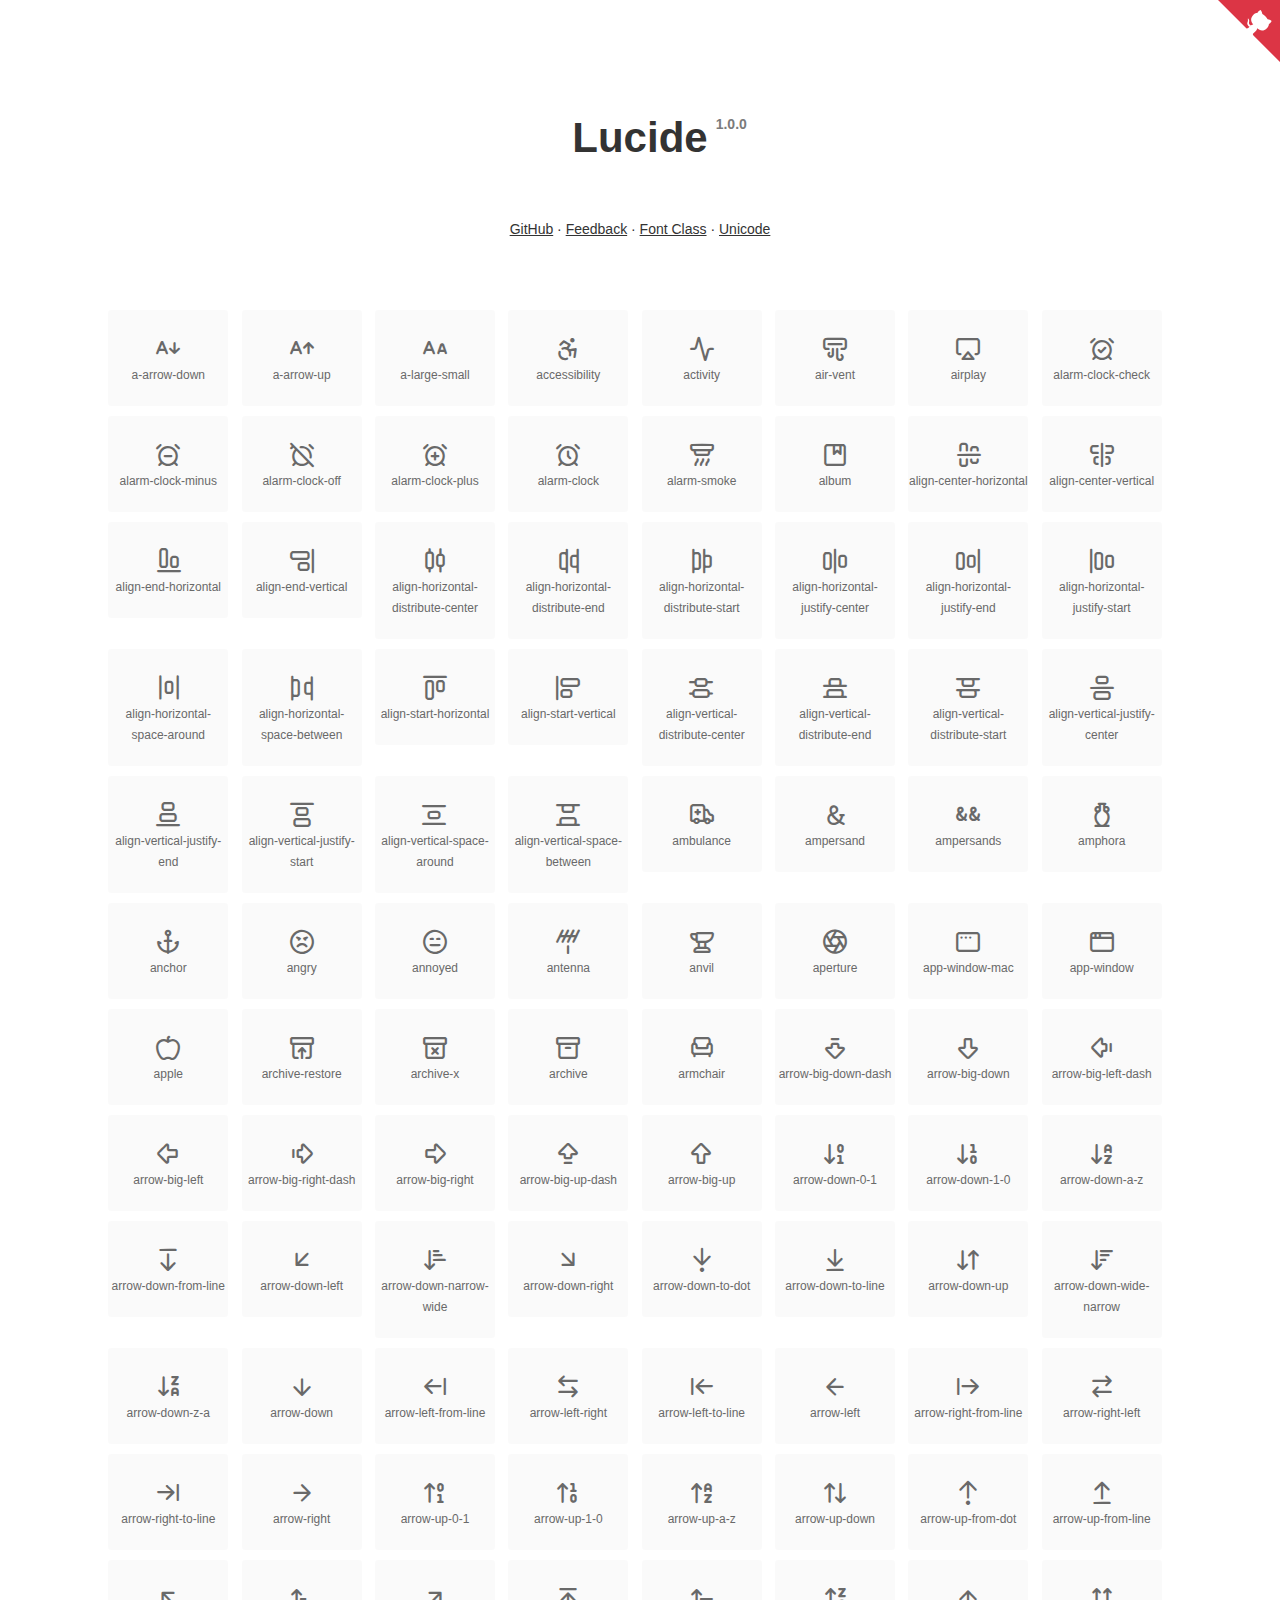
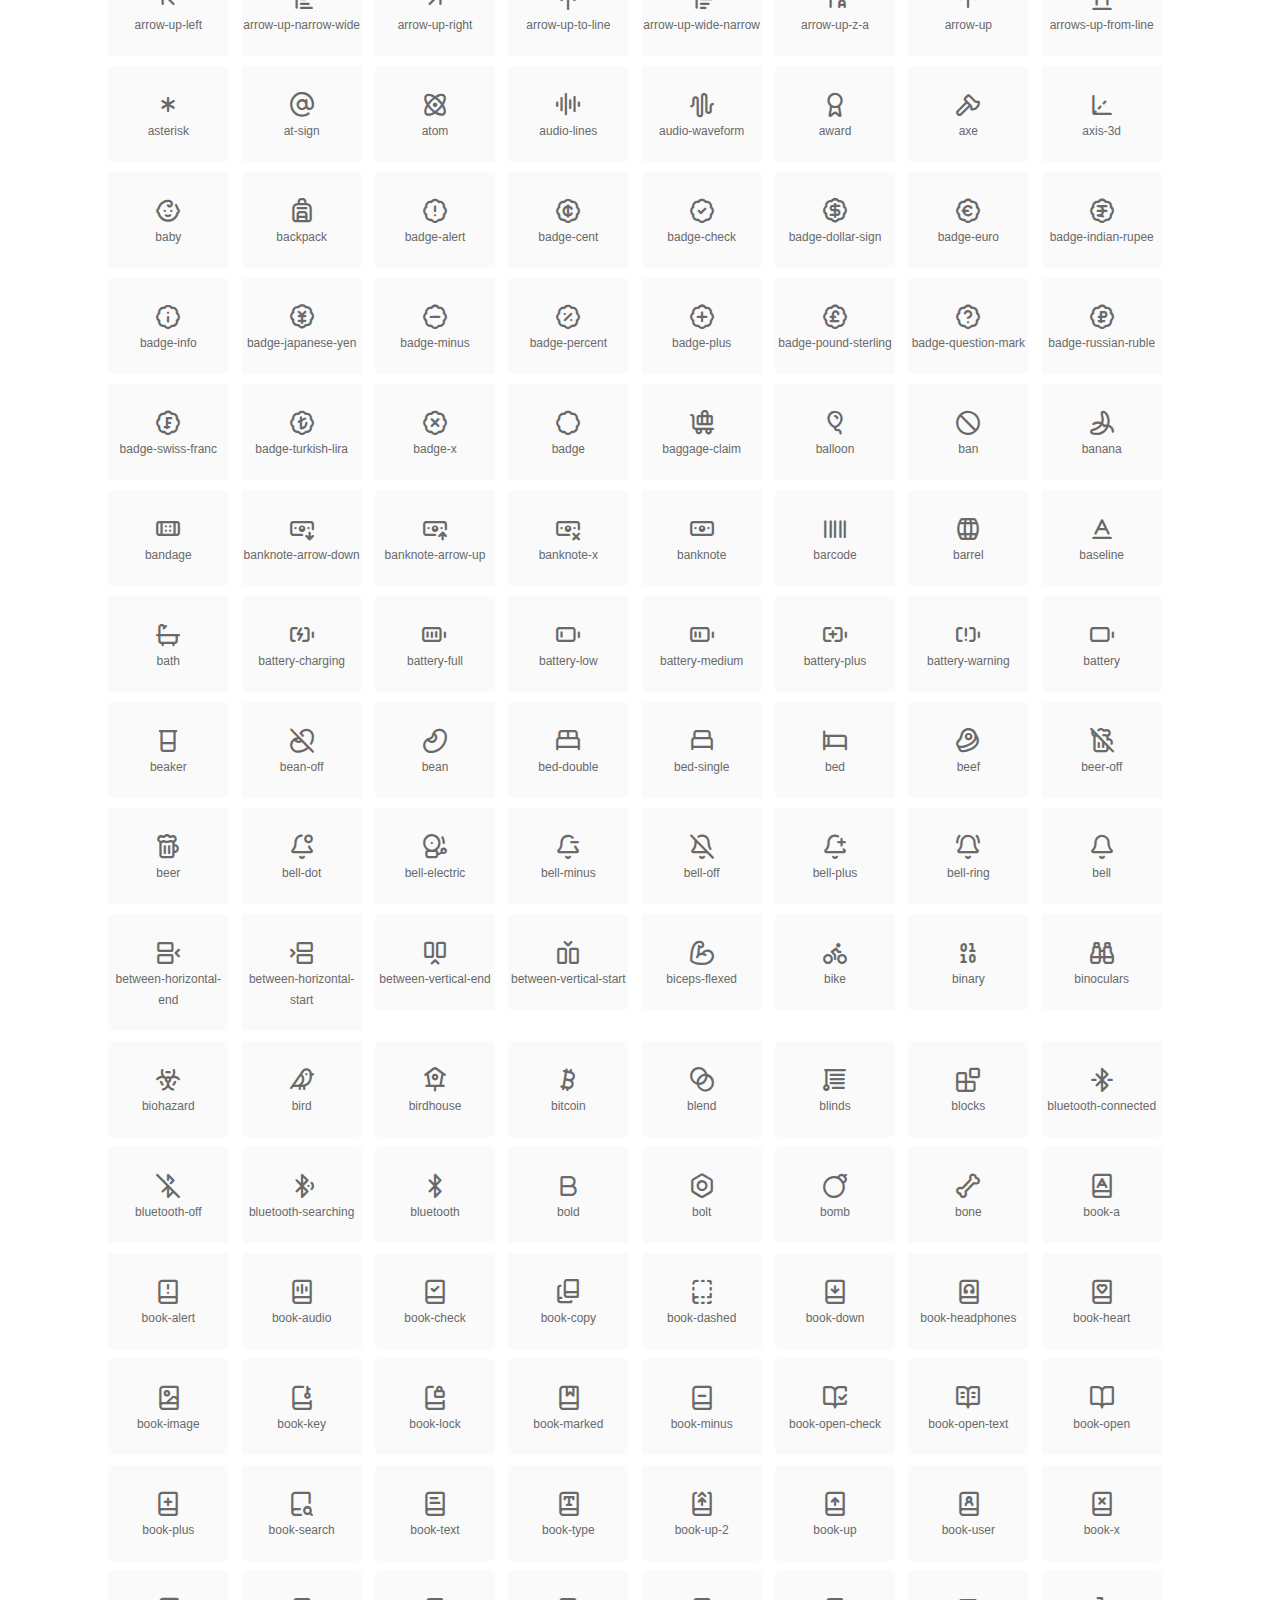
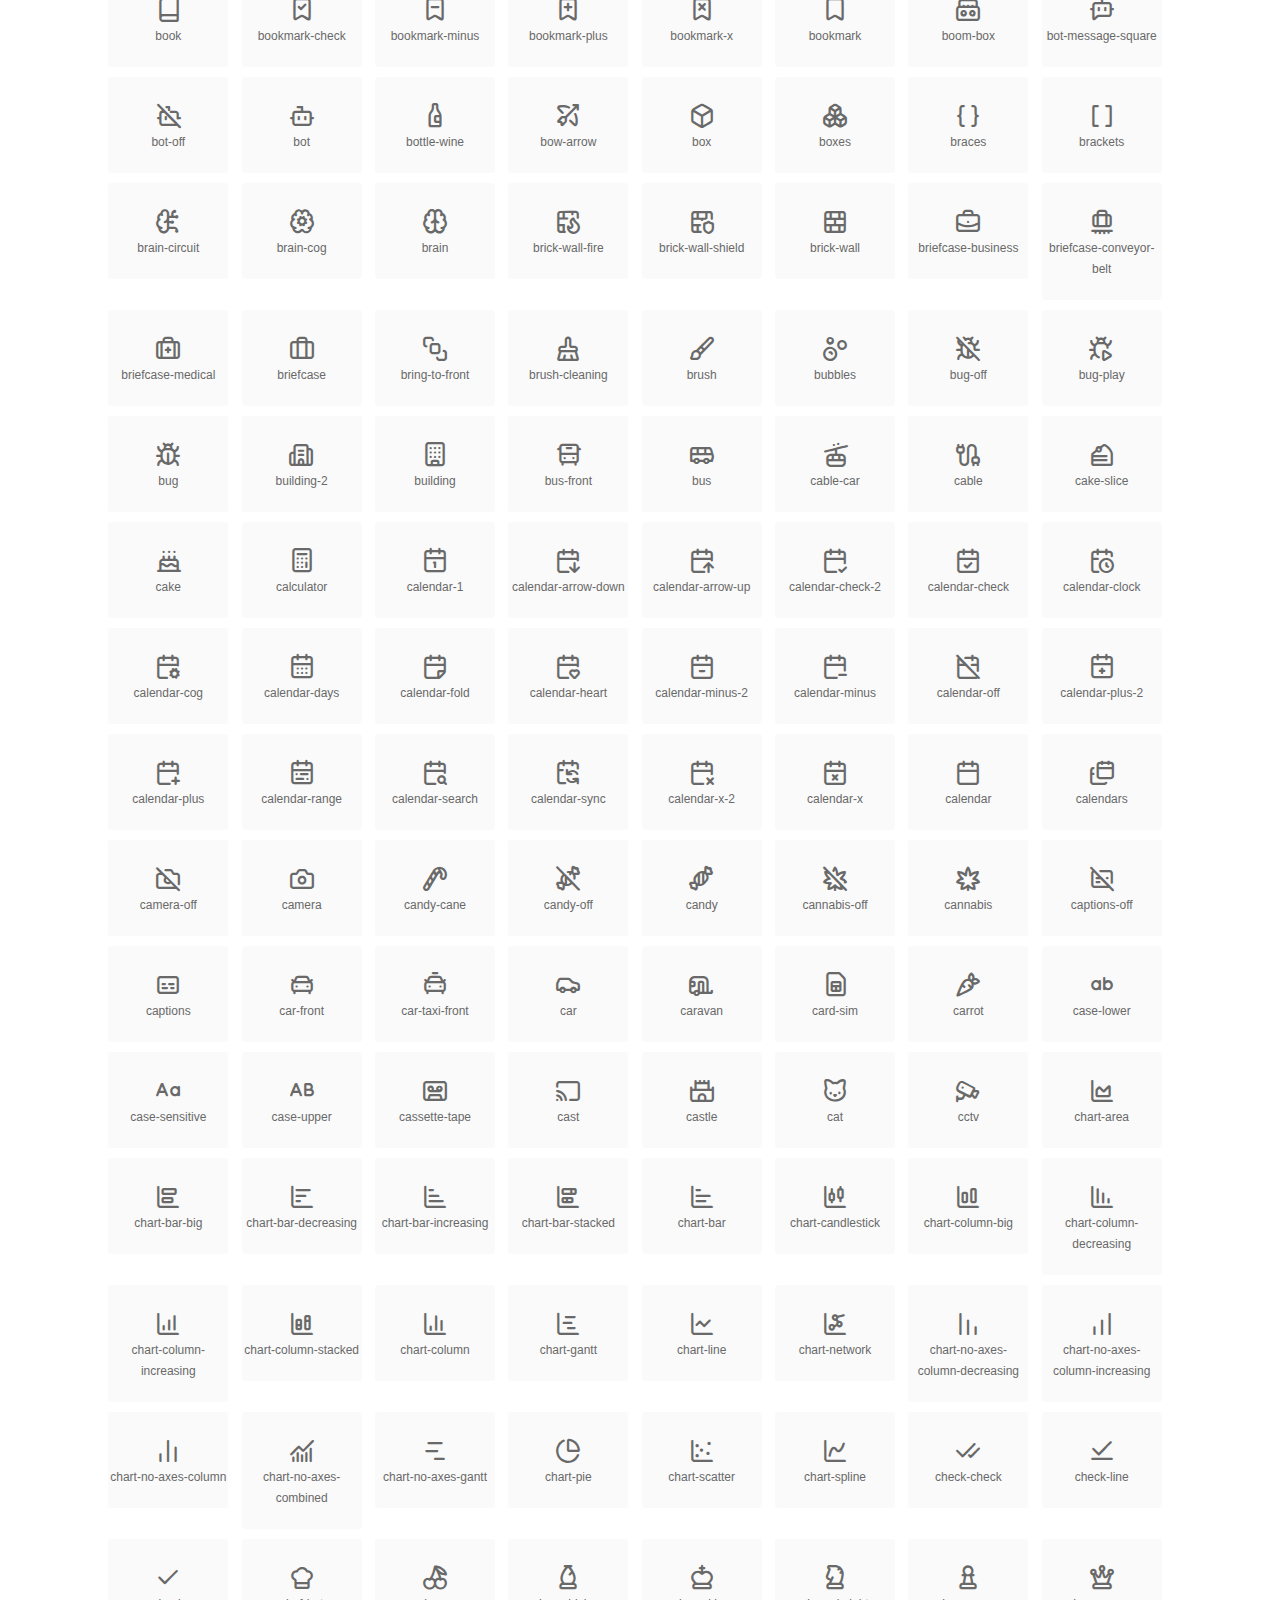
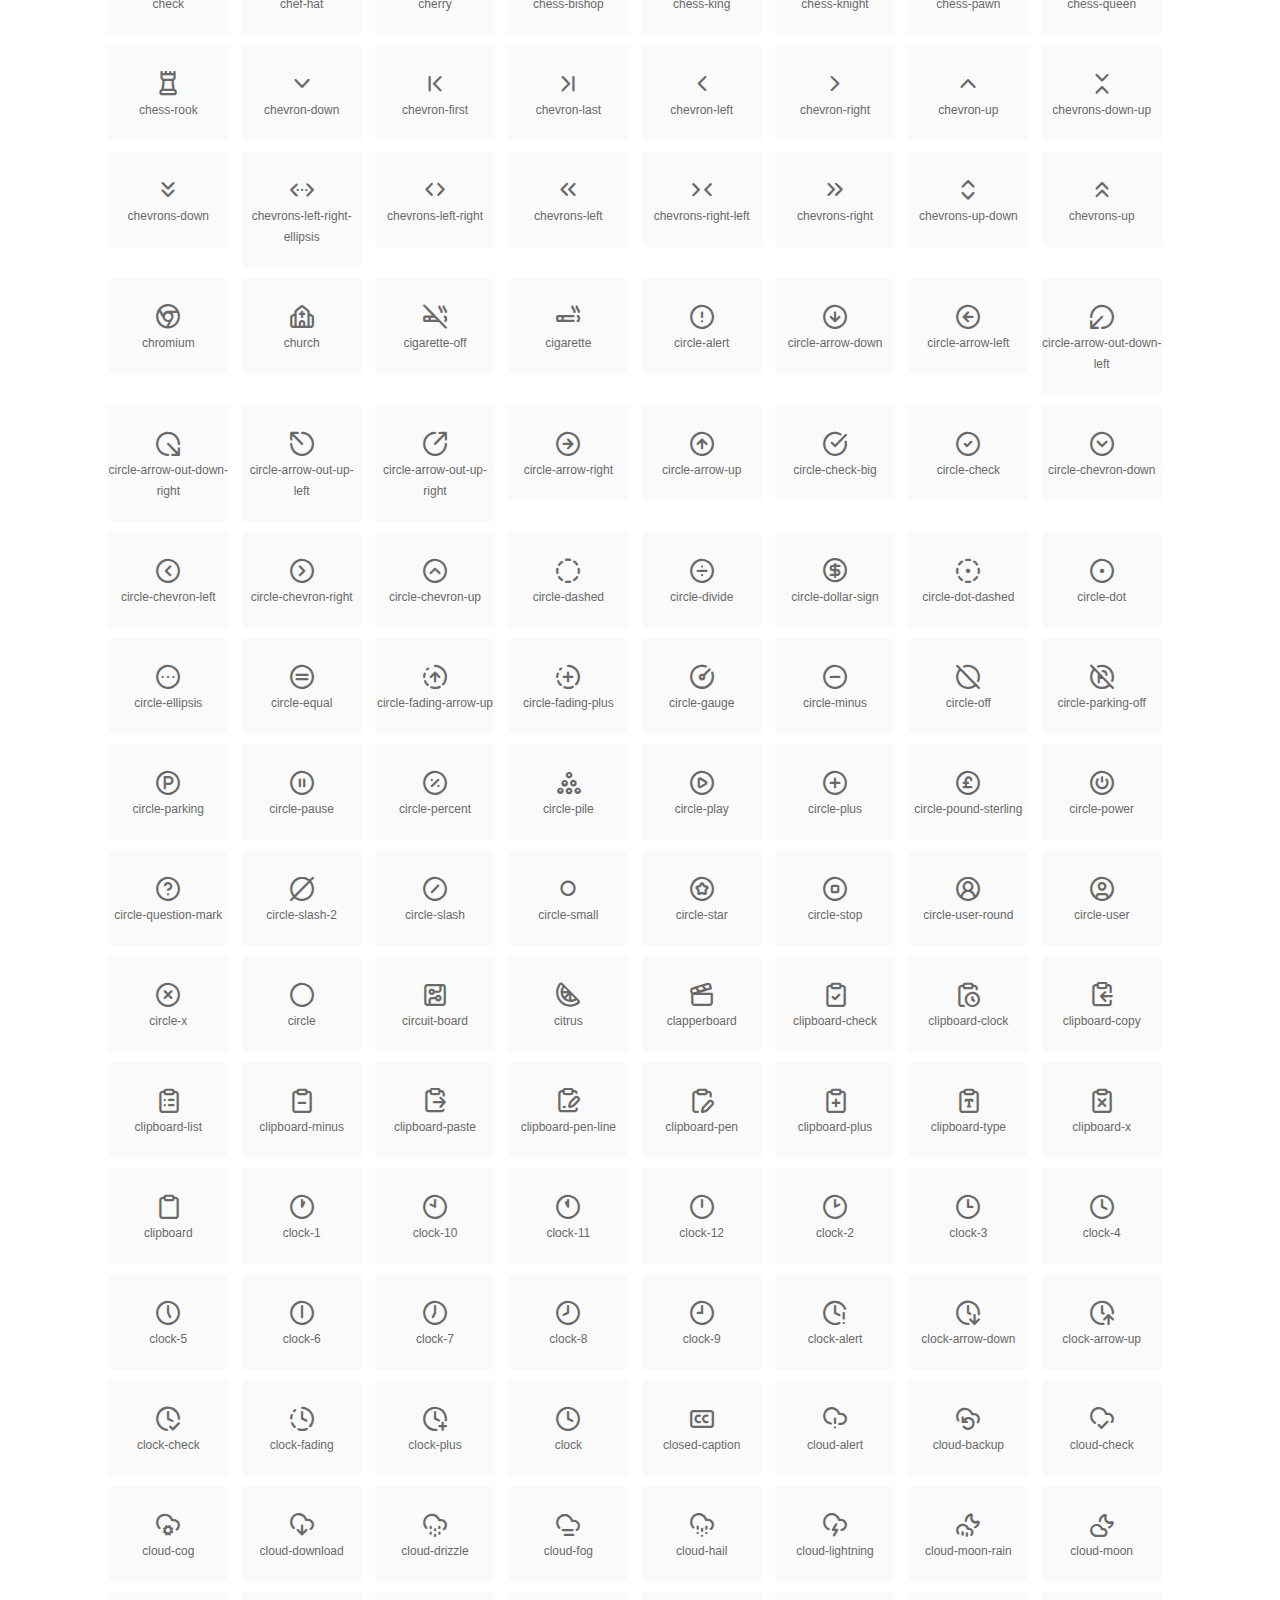
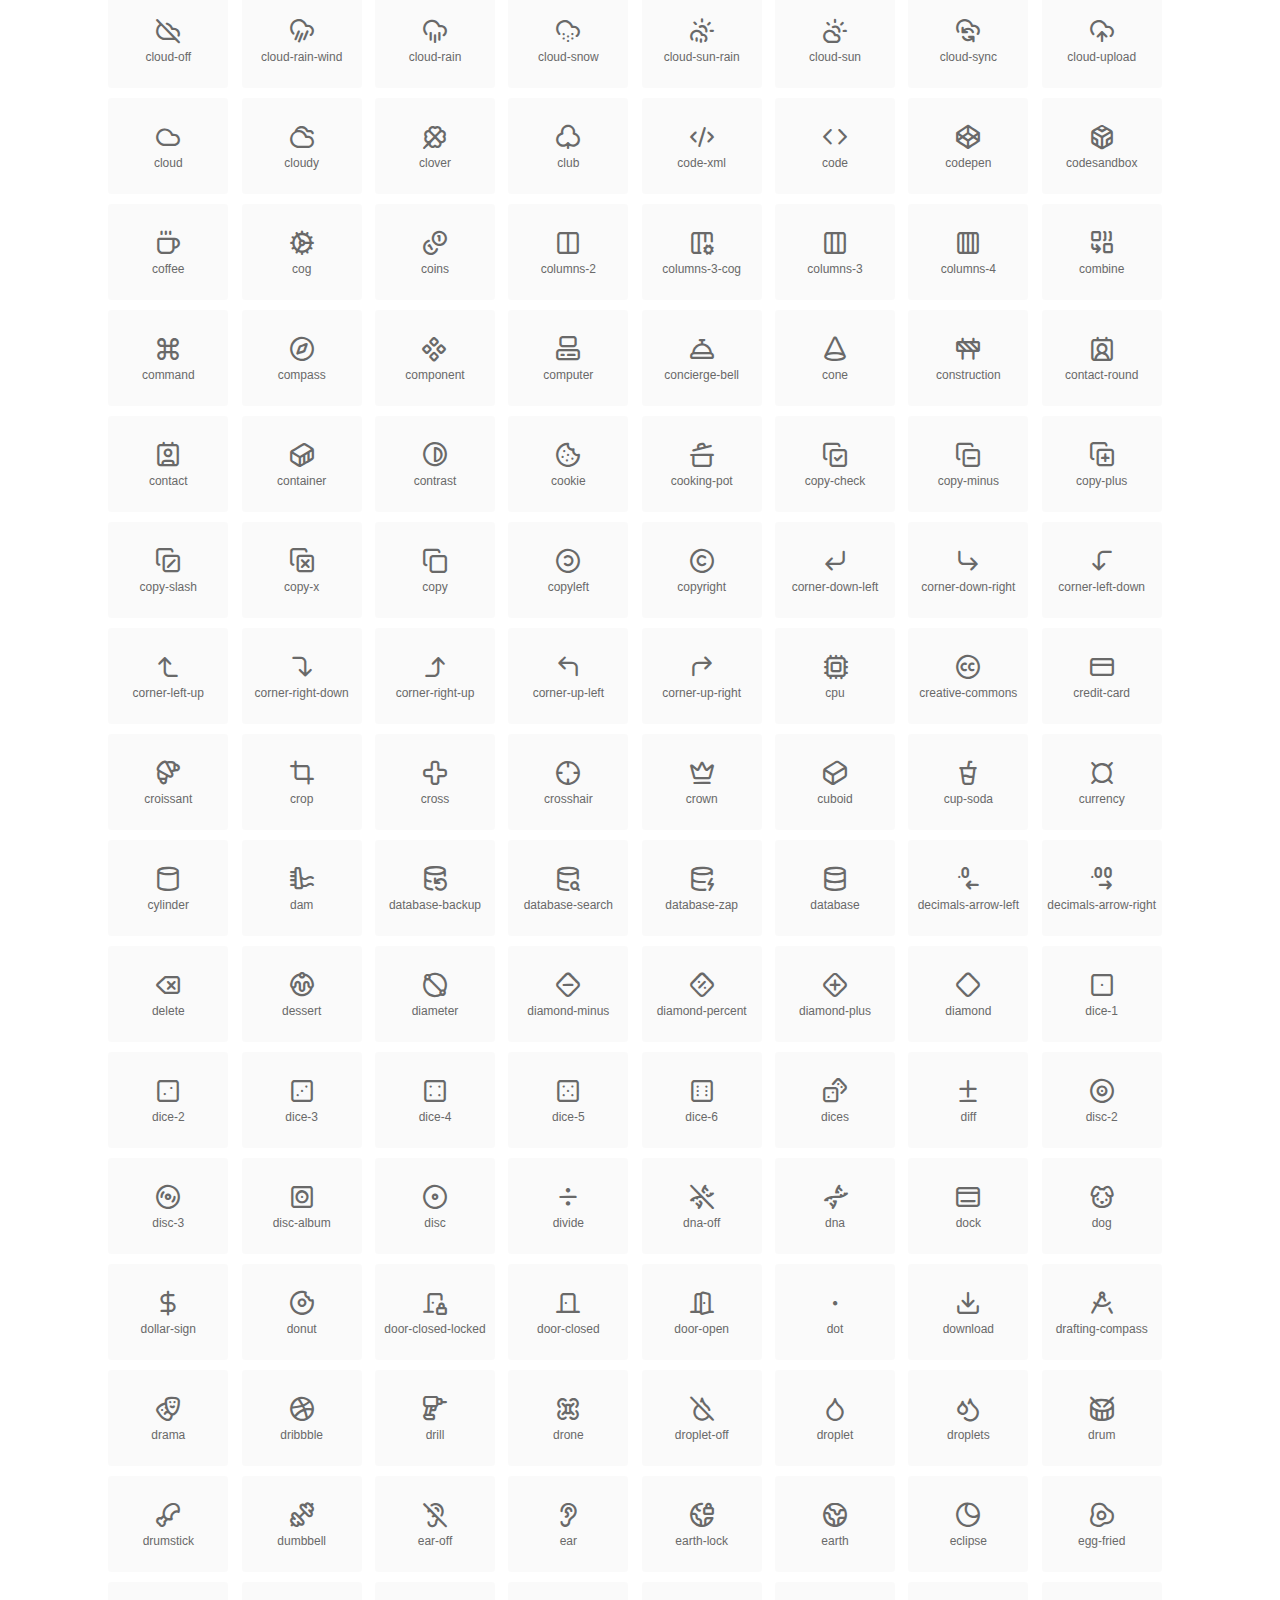
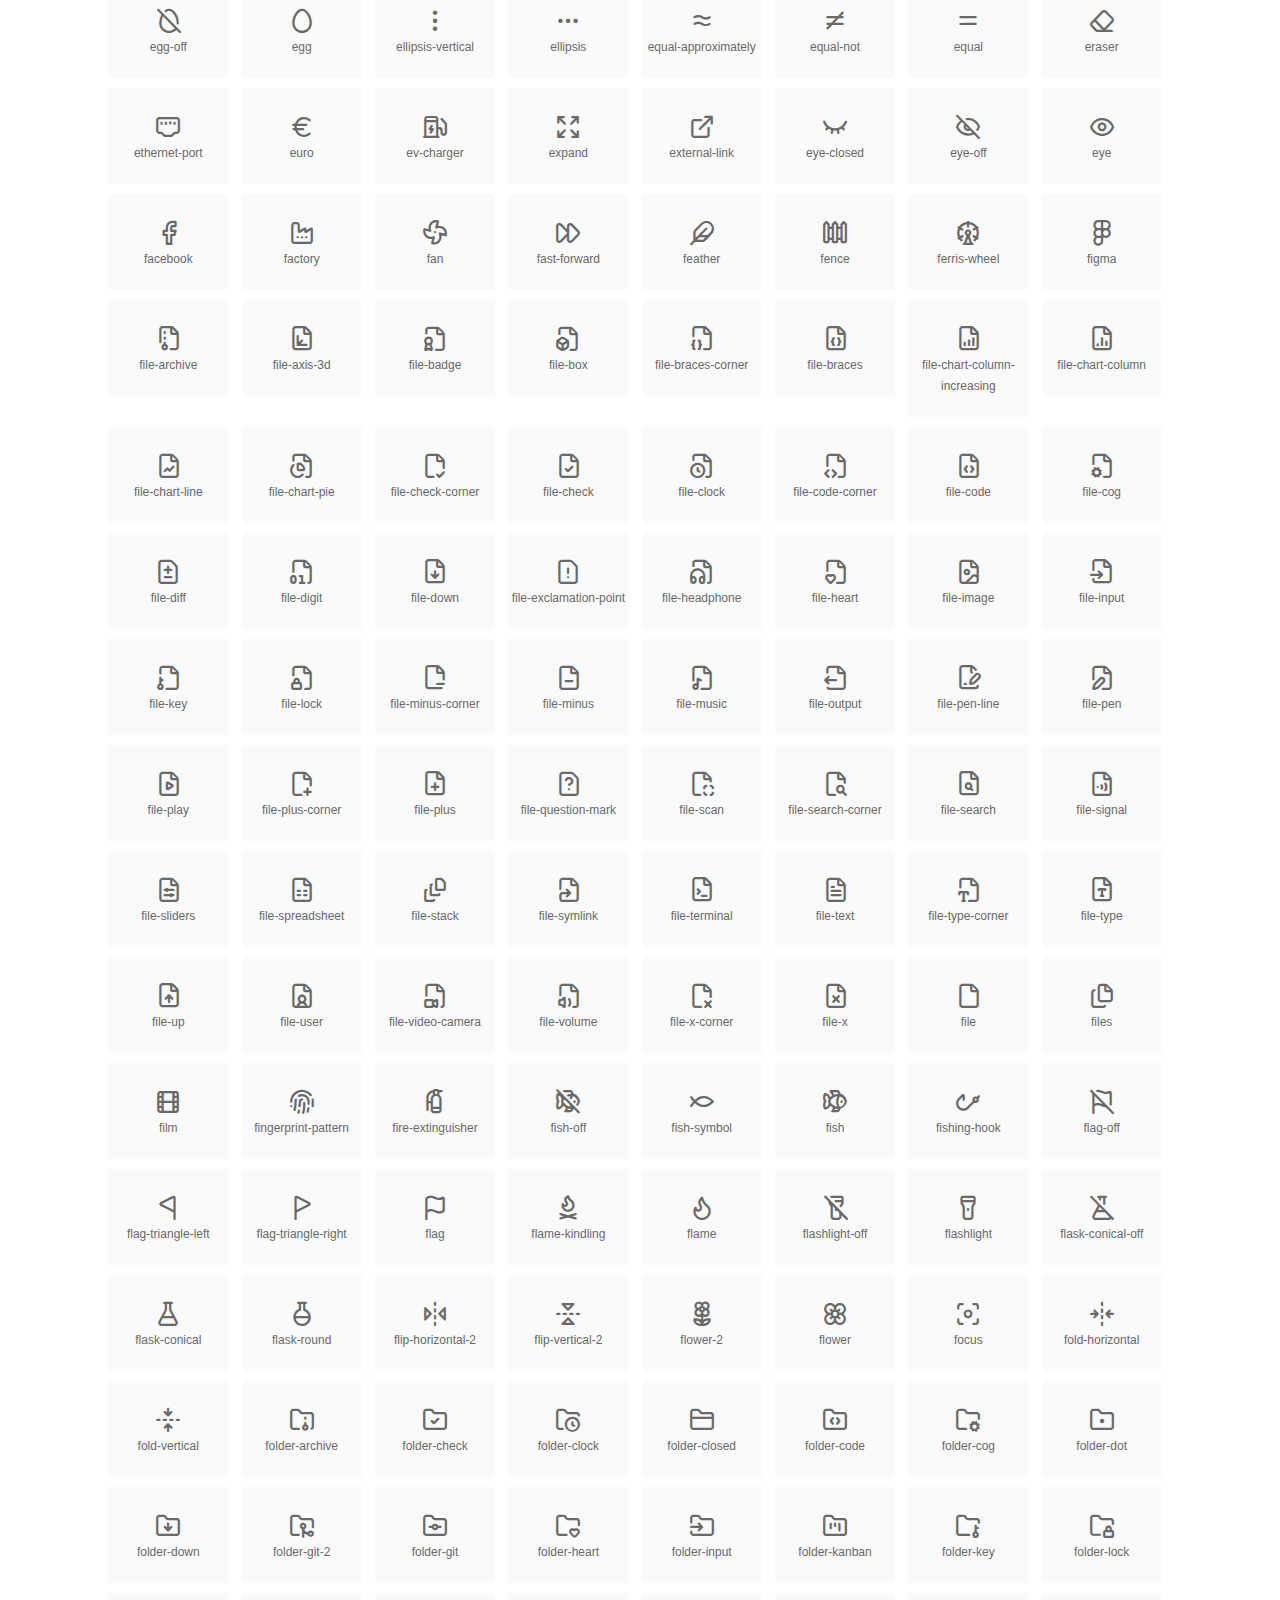
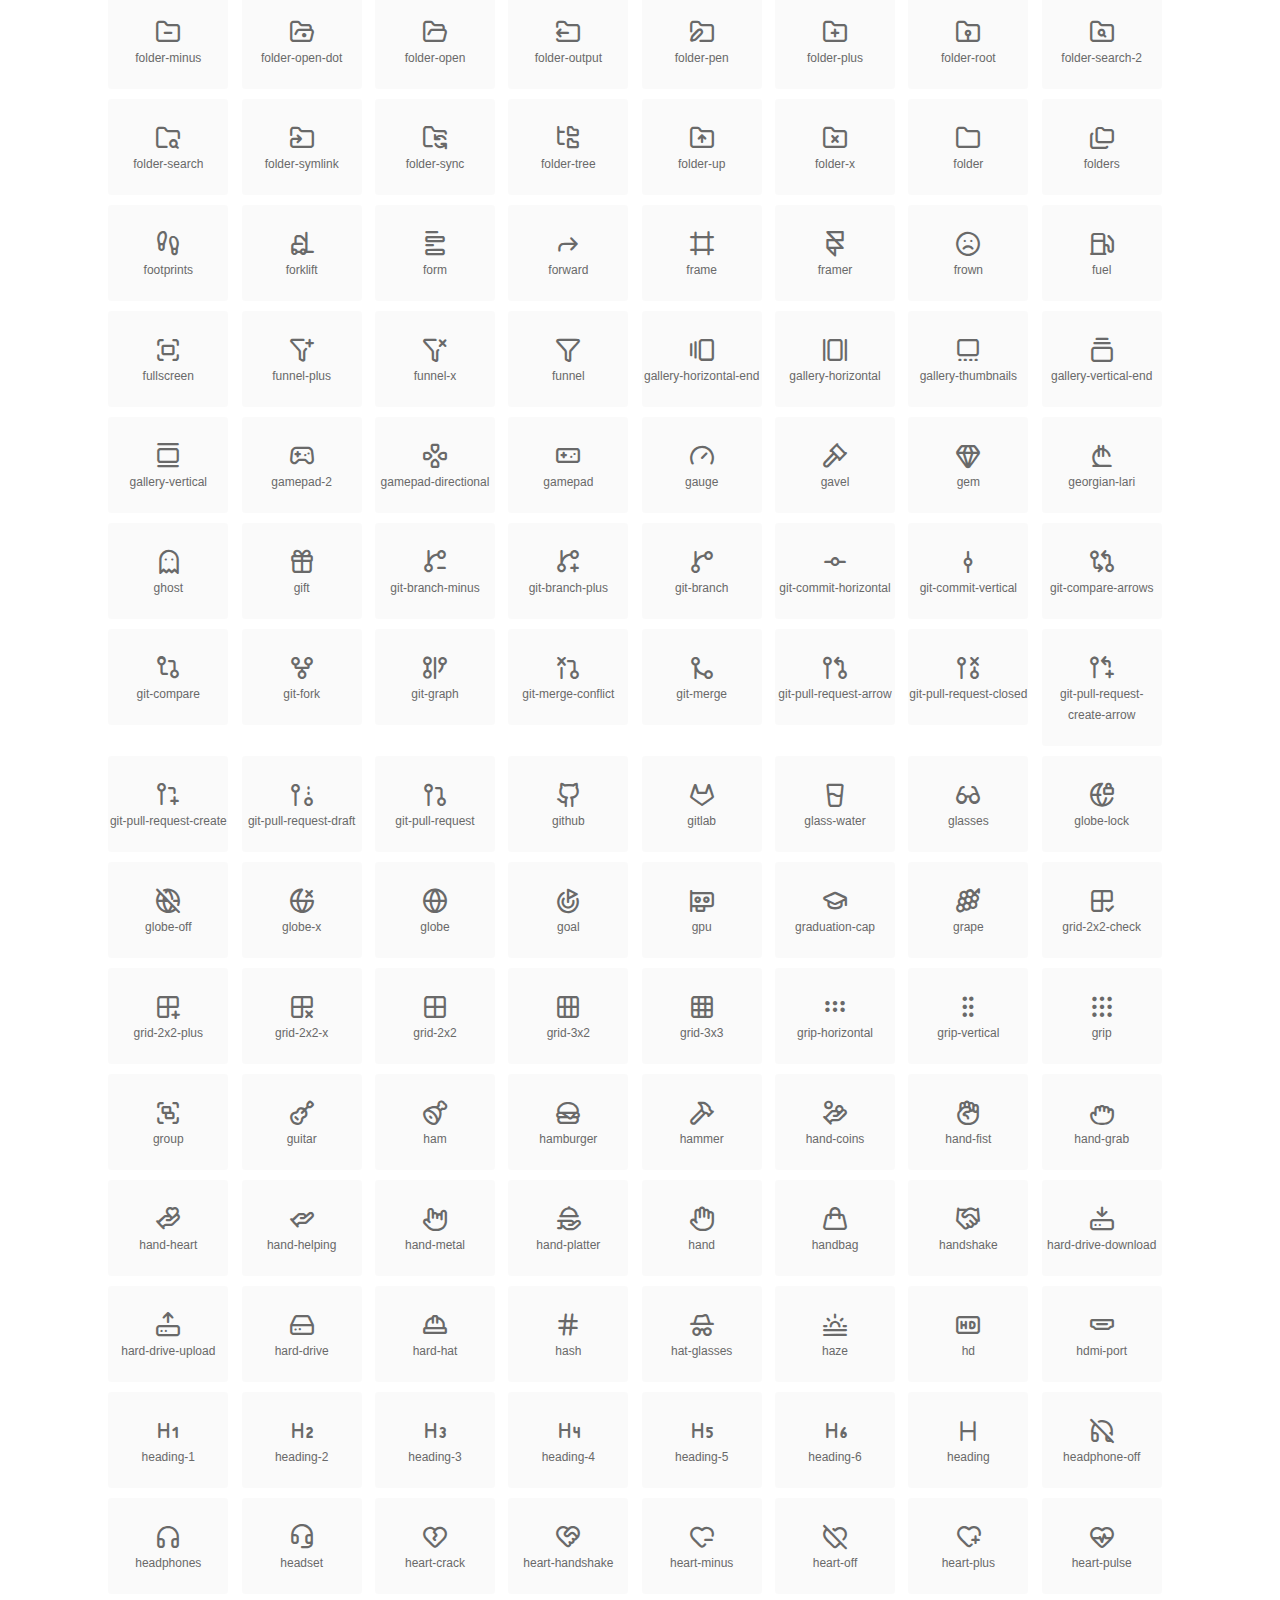
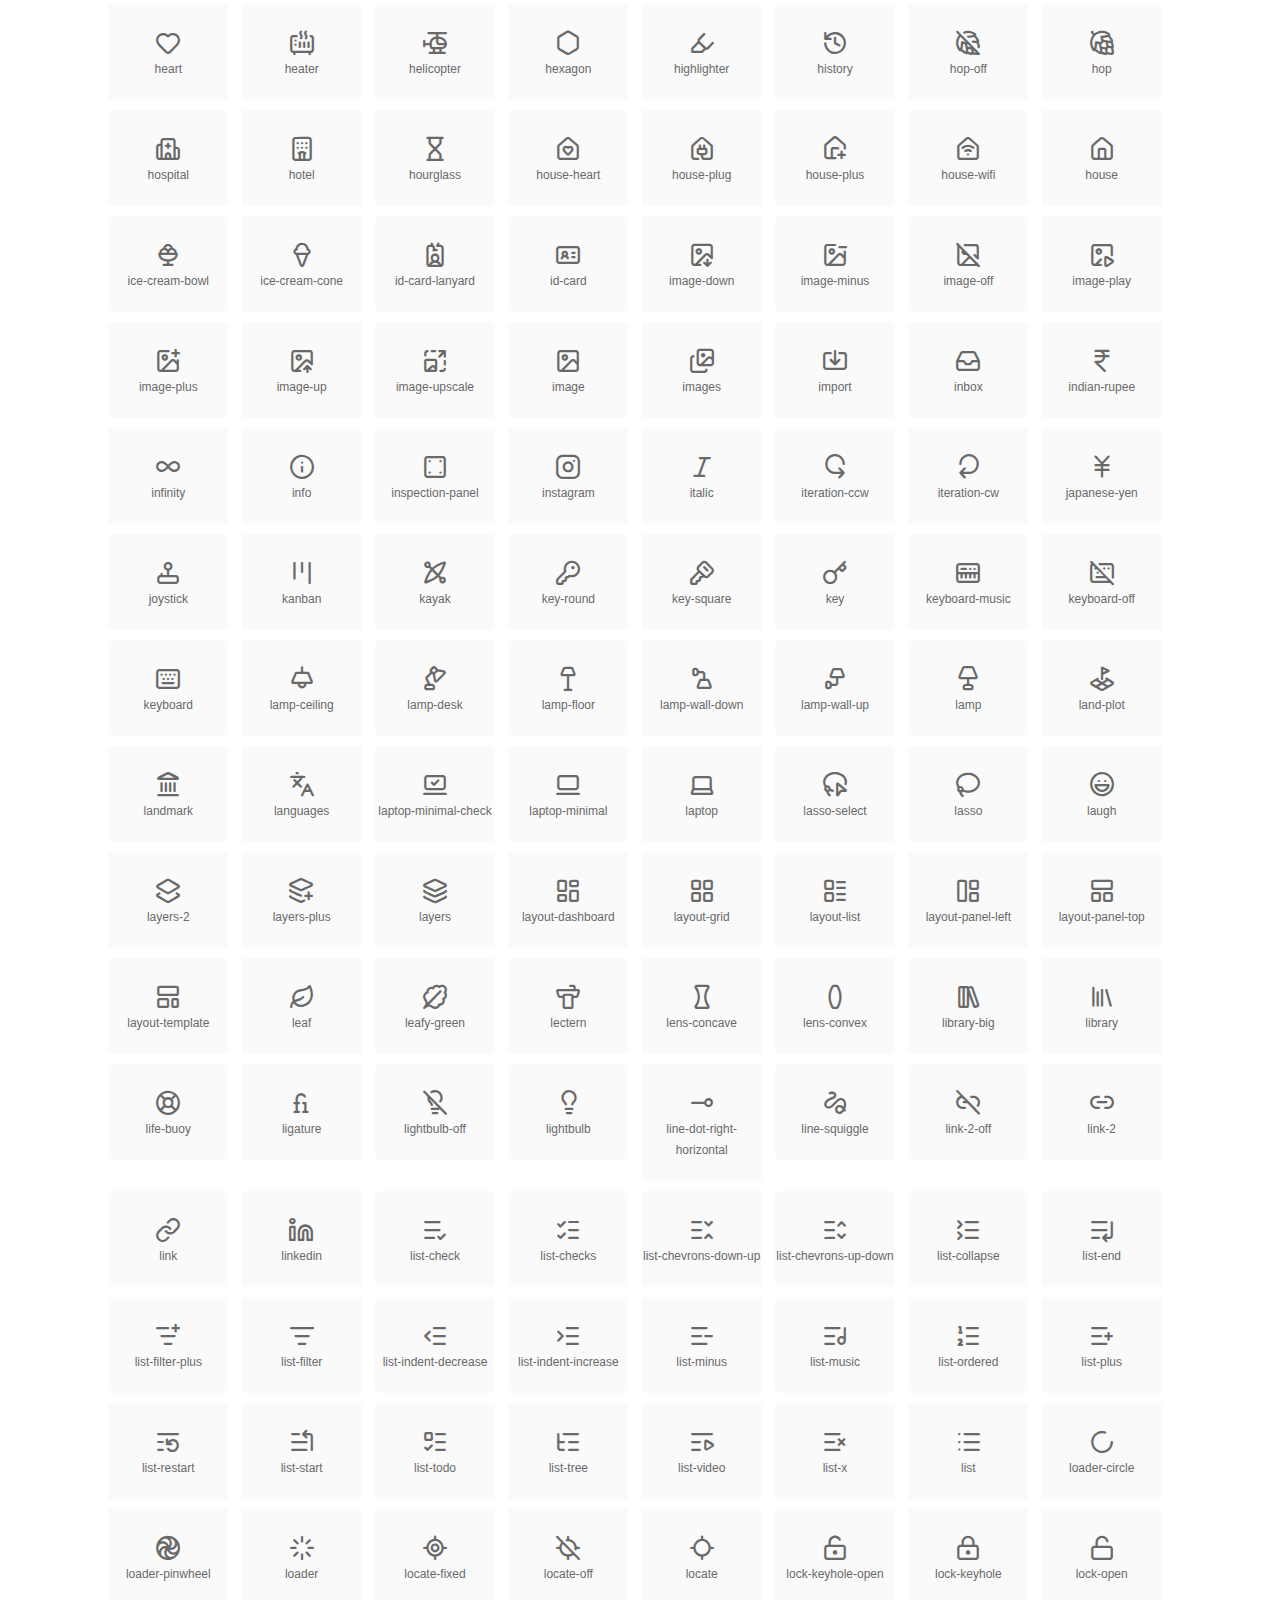
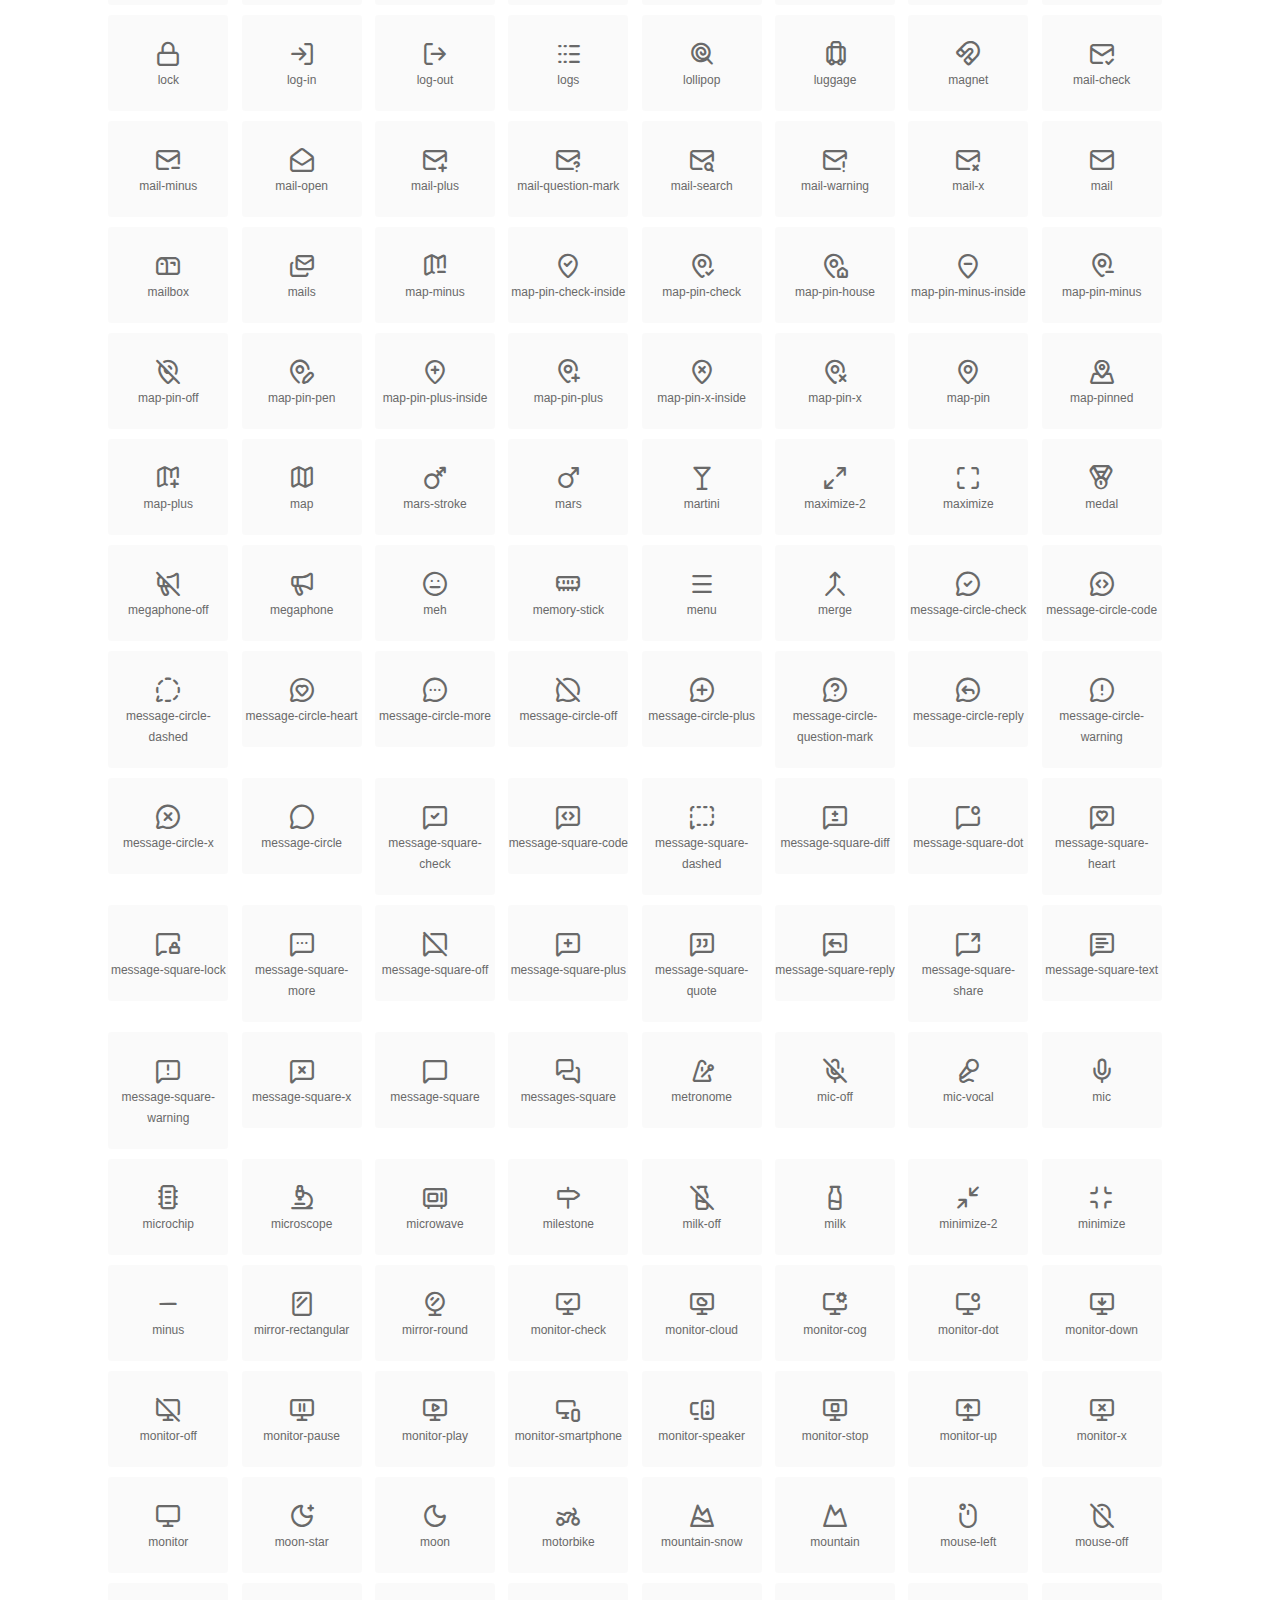
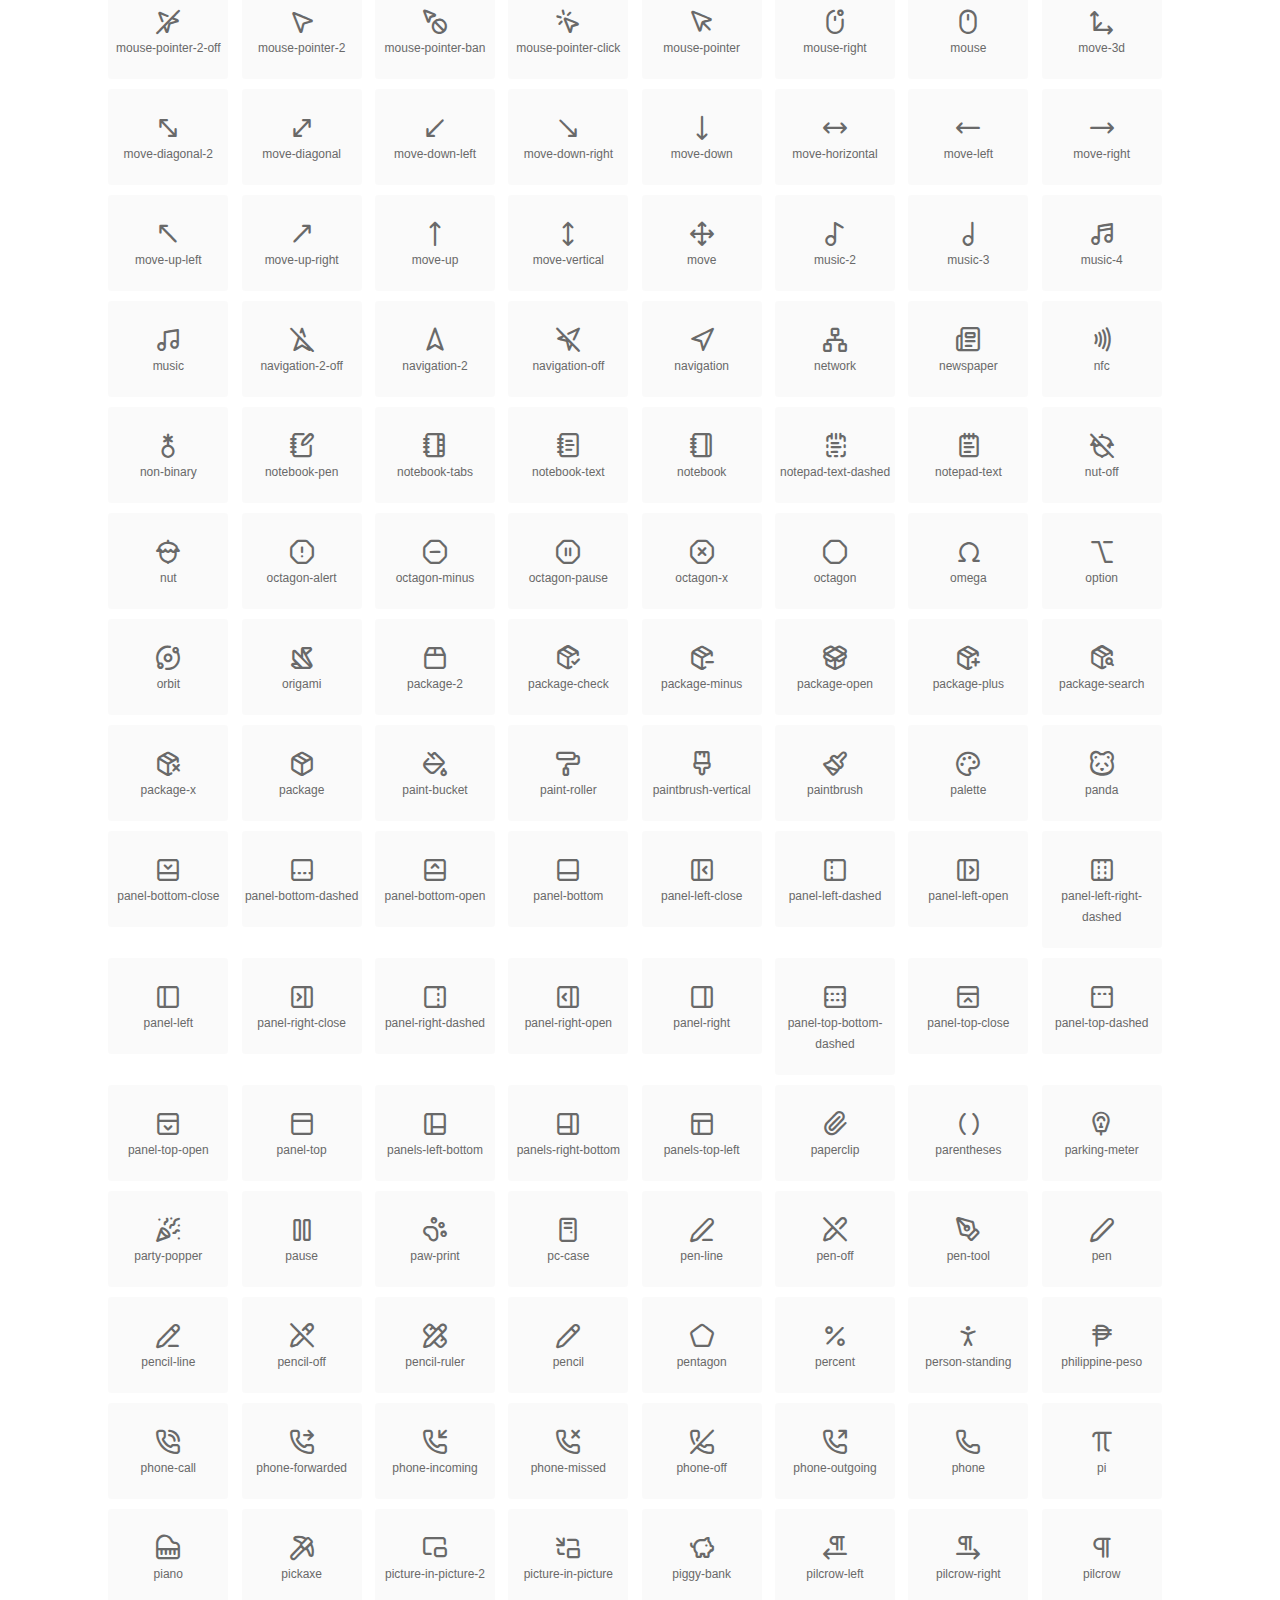
<file: assets/index.html>
<!doctype html>
<html lang="en">
  <head>
    <meta charset="UTF-8" />
    <title>Lucide</title>
    <meta
      name="viewport"
      content="width=device-width,minimum-scale=1.0,maximum-scale=1.0,user-scalable=no"
    />

    <meta
      name="description"
      content="Lucide icons as TTF/EOT/WOFF/WOFF2/SVG."
    />

    <meta name="keywords" content="Lucide,TTF,EOT,WOFF,WOFF2,SVG" />

    <link rel="stylesheet" href="lucide.css" />

    <style>
      * {
        margin: 0;
        padding: 0;
        list-style: none;
      }
      body {
        color: #696969;
        font:
          12px/1.5 tahoma,
          arial,
          \5b8b\4f53,
          sans-serif;
      }
      a {
        color: #333;
        text-decoration: underline;
      }
      a:hover {
        color: rgb(9, 73, 209);
      }
      .header {
        color: #333;
        text-align: center;
        padding: 80px 0 60px 0;
        min-height: 153px;
        font-size: 14px;
      }
      .header .logo svg {
        height: 120px;
        width: 120px;
      }
      .header h1 {
        font-size: 42px;
        padding: 26px 0 10px 0;
      }
      .header sup {
        font-size: 14px;
        margin: 8px 0 0 8px;
        position: absolute;
        color: #7b7b7b;
      }
      .info {
        color: #999;
        font-weight: normal;
        max-width: 346px;
        margin: 0 auto;
        padding: 20px 0;
        font-size: 14px;
      }

      .icons {
        max-width: 1190px;
        margin: 0 auto;
      }
      .icons ul {
        text-align: center;
      }
      .icons ul li {
        vertical-align: top;
        width: 120px;
        display: inline-block;
        text-align: center;
        background-color: rgba(0, 0, 0, 0.02);
        border-radius: 3px;
        padding: 29px 0 10px 0;
        margin-right: 10px;
        margin-top: 10px;
        transition: all 0.6s ease;
      }
      .icons ul li:hover {
        background-color: rgba(0, 0, 0, 0.06);
      }
      .icons ul li:hover span {
        color: #3c75e4;
        opacity: 1;
      }
      .icons ul li .unicode {
        color: #8c8c8c;
        opacity: 0.3;
      }
      .icons ul li h4 {
        font-weight: normal;
        padding: 10px 0 5px 0;
        display: block;
        color: #8c8c8c;
        font-size: 14px;
        line-height: 12px;
        opacity: 0.8;
      }
      .icons ul li:hover h4 {
        opacity: 1;
      }
      .icons ul li svg {
        width: 24px;
        height: 24px;
      }
      .icons ul li:hover {
        color: #3c75e4;
      }
      .footer {
        text-align: center;
        padding: 10px 0 90px 0;
      }
      .footer a {
        text-align: center;
        padding: 10px 0 90px 0;
        color: #696969;
      }
      .footer a:hover {
        color: #0949d1;
      }
      .links {
        text-align: center;
        padding: 50px 0 0 0;
        font-size: 14px;
      }

      .icons ul li.class-icon {
        font-size: 21px;
        line-height: 21px;
        padding-bottom: 20px;
      }
      .icons ul li.class-icon p {
        font-size: 12px;
      }
      .icons ul li.class-icon [class^="icon-"] {
        font-size: 26px;
      }

      .github-corner:hover .octo-arm {
        animation: octocat-wave 560ms ease-in-out;
      }
      .github-corner svg {
        position: fixed;
        z-index: 999;
        border: 0px;
        top: 0px;
        right: 0px;
      }
      @keyframes octocat-wave {
        0%,
        100% {
          transform: rotate(0);
        }
        20%,
        60% {
          transform: rotate(-25deg);
        }
        40%,
        80% {
          transform: rotate(10deg);
        }
      }
      @media (max-width: 500px) {
        .github-corner:hover .octo-arm {
          animation: none;
        }
        .github-corner .octo-arm {
          animation: octocat-wave 560ms ease-in-out;
        }
      }
    </style>
  </head>

  <body>
    <a
      href="https://github.com/lucide-icons/lucide"
      target="__blank"
      class="github-corner"
    >
      <svg
        width="62"
        height="62"
        viewBox="0 0 250 250"
        aria-hidden="true"
        style="fill: #dc3545; color: rgb(255, 255, 255)"
      >
        <path d="M0,0 L115,115 L130,115 L142,142 L250,250 L250,0 Z"></path>
        <path
          d="M128.3,109.0 C113.8,99.7 119.0,89.6 119.0,89.6 C122.0,82.7 120.5,78.6 120.5,78.6 C119.2,72.0 123.4,76.3 123.4,76.3 C127.3,80.9 125.5,87.3 125.5,87.3 C122.9,97.6 130.6,101.9 134.4,103.2"
          fill="currentColor"
          class="octo-arm"
          style="transform-origin: 130px 106px"
        ></path>
        <path
          d="M115.0,115.0 C114.9,115.1 118.7,116.5 119.8,115.4 L133.7,101.6 C136.9,99.2 139.9,98.4 142.2,98.6 C133.8,88.0 127.5,74.4 143.8,58.0 C148.5,53.4 154.0,51.2 159.7,51.0 C160.3,49.4 163.2,43.6 171.4,40.1 C171.4,40.1 176.1,42.5 178.8,56.2 C183.1,58.6 187.2,61.8 190.9,65.4 C194.5,69.0 197.7,73.2 200.1,77.6 C213.8,80.2 216.3,84.9 216.3,84.9 C212.7,93.1 206.9,96.0 205.4,96.6 C205.1,102.4 203.0,107.8 198.3,112.5 C181.9,128.9 168.3,122.5 157.7,114.1 C157.9,116.9 156.7,120.9 152.7,124.9 L141.0,136.5 C139.8,137.7 141.6,141.9 141.8,141.8 Z"
          fill="currentColor"
          class="octo-body"
        ></path>
      </svg>
    </a>

    <div class="header">
      <h1>Lucide<sup>1.0.0</sup></h1>
      <div class="info"></div>
      <p>
        <a href="https://github.com/lucide-icons/lucide">GitHub</a> ·

        <a href="https://github.com/lucide-icons/lucide/issues">Feedback</a> ·

        <a href="index.html">Font Class</a> ·

        <a href="unicode.html">Unicode</a>
      </p>
    </div>
    <div class="icons">
      <ul>
        <li class="class-icon">
          <i class="icon-a-arrow-down"></i>
          <p class="name">a-arrow-down</p>
        </li>
        <li class="class-icon">
          <i class="icon-a-arrow-up"></i>
          <p class="name">a-arrow-up</p>
        </li>
        <li class="class-icon">
          <i class="icon-a-large-small"></i>
          <p class="name">a-large-small</p>
        </li>
        <li class="class-icon">
          <i class="icon-accessibility"></i>
          <p class="name">accessibility</p>
        </li>
        <li class="class-icon">
          <i class="icon-activity"></i>
          <p class="name">activity</p>
        </li>
        <li class="class-icon">
          <i class="icon-air-vent"></i>
          <p class="name">air-vent</p>
        </li>
        <li class="class-icon">
          <i class="icon-airplay"></i>
          <p class="name">airplay</p>
        </li>
        <li class="class-icon">
          <i class="icon-alarm-clock-check"></i>
          <p class="name">alarm-clock-check</p>
        </li>
        <li class="class-icon">
          <i class="icon-alarm-clock-minus"></i>
          <p class="name">alarm-clock-minus</p>
        </li>
        <li class="class-icon">
          <i class="icon-alarm-clock-off"></i>
          <p class="name">alarm-clock-off</p>
        </li>
        <li class="class-icon">
          <i class="icon-alarm-clock-plus"></i>
          <p class="name">alarm-clock-plus</p>
        </li>
        <li class="class-icon">
          <i class="icon-alarm-clock"></i>
          <p class="name">alarm-clock</p>
        </li>
        <li class="class-icon">
          <i class="icon-alarm-smoke"></i>
          <p class="name">alarm-smoke</p>
        </li>
        <li class="class-icon">
          <i class="icon-album"></i>
          <p class="name">album</p>
        </li>
        <li class="class-icon">
          <i class="icon-align-center-horizontal"></i>
          <p class="name">align-center-horizontal</p>
        </li>
        <li class="class-icon">
          <i class="icon-align-center-vertical"></i>
          <p class="name">align-center-vertical</p>
        </li>
        <li class="class-icon">
          <i class="icon-align-end-horizontal"></i>
          <p class="name">align-end-horizontal</p>
        </li>
        <li class="class-icon">
          <i class="icon-align-end-vertical"></i>
          <p class="name">align-end-vertical</p>
        </li>
        <li class="class-icon">
          <i class="icon-align-horizontal-distribute-center"></i>
          <p class="name">align-horizontal-distribute-center</p>
        </li>
        <li class="class-icon">
          <i class="icon-align-horizontal-distribute-end"></i>
          <p class="name">align-horizontal-distribute-end</p>
        </li>
        <li class="class-icon">
          <i class="icon-align-horizontal-distribute-start"></i>
          <p class="name">align-horizontal-distribute-start</p>
        </li>
        <li class="class-icon">
          <i class="icon-align-horizontal-justify-center"></i>
          <p class="name">align-horizontal-justify-center</p>
        </li>
        <li class="class-icon">
          <i class="icon-align-horizontal-justify-end"></i>
          <p class="name">align-horizontal-justify-end</p>
        </li>
        <li class="class-icon">
          <i class="icon-align-horizontal-justify-start"></i>
          <p class="name">align-horizontal-justify-start</p>
        </li>
        <li class="class-icon">
          <i class="icon-align-horizontal-space-around"></i>
          <p class="name">align-horizontal-space-around</p>
        </li>
        <li class="class-icon">
          <i class="icon-align-horizontal-space-between"></i>
          <p class="name">align-horizontal-space-between</p>
        </li>
        <li class="class-icon">
          <i class="icon-align-start-horizontal"></i>
          <p class="name">align-start-horizontal</p>
        </li>
        <li class="class-icon">
          <i class="icon-align-start-vertical"></i>
          <p class="name">align-start-vertical</p>
        </li>
        <li class="class-icon">
          <i class="icon-align-vertical-distribute-center"></i>
          <p class="name">align-vertical-distribute-center</p>
        </li>
        <li class="class-icon">
          <i class="icon-align-vertical-distribute-end"></i>
          <p class="name">align-vertical-distribute-end</p>
        </li>
        <li class="class-icon">
          <i class="icon-align-vertical-distribute-start"></i>
          <p class="name">align-vertical-distribute-start</p>
        </li>
        <li class="class-icon">
          <i class="icon-align-vertical-justify-center"></i>
          <p class="name">align-vertical-justify-center</p>
        </li>
        <li class="class-icon">
          <i class="icon-align-vertical-justify-end"></i>
          <p class="name">align-vertical-justify-end</p>
        </li>
        <li class="class-icon">
          <i class="icon-align-vertical-justify-start"></i>
          <p class="name">align-vertical-justify-start</p>
        </li>
        <li class="class-icon">
          <i class="icon-align-vertical-space-around"></i>
          <p class="name">align-vertical-space-around</p>
        </li>
        <li class="class-icon">
          <i class="icon-align-vertical-space-between"></i>
          <p class="name">align-vertical-space-between</p>
        </li>
        <li class="class-icon">
          <i class="icon-ambulance"></i>
          <p class="name">ambulance</p>
        </li>
        <li class="class-icon">
          <i class="icon-ampersand"></i>
          <p class="name">ampersand</p>
        </li>
        <li class="class-icon">
          <i class="icon-ampersands"></i>
          <p class="name">ampersands</p>
        </li>
        <li class="class-icon">
          <i class="icon-amphora"></i>
          <p class="name">amphora</p>
        </li>
        <li class="class-icon">
          <i class="icon-anchor"></i>
          <p class="name">anchor</p>
        </li>
        <li class="class-icon">
          <i class="icon-angry"></i>
          <p class="name">angry</p>
        </li>
        <li class="class-icon">
          <i class="icon-annoyed"></i>
          <p class="name">annoyed</p>
        </li>
        <li class="class-icon">
          <i class="icon-antenna"></i>
          <p class="name">antenna</p>
        </li>
        <li class="class-icon">
          <i class="icon-anvil"></i>
          <p class="name">anvil</p>
        </li>
        <li class="class-icon">
          <i class="icon-aperture"></i>
          <p class="name">aperture</p>
        </li>
        <li class="class-icon">
          <i class="icon-app-window-mac"></i>
          <p class="name">app-window-mac</p>
        </li>
        <li class="class-icon">
          <i class="icon-app-window"></i>
          <p class="name">app-window</p>
        </li>
        <li class="class-icon">
          <i class="icon-apple"></i>
          <p class="name">apple</p>
        </li>
        <li class="class-icon">
          <i class="icon-archive-restore"></i>
          <p class="name">archive-restore</p>
        </li>
        <li class="class-icon">
          <i class="icon-archive-x"></i>
          <p class="name">archive-x</p>
        </li>
        <li class="class-icon">
          <i class="icon-archive"></i>
          <p class="name">archive</p>
        </li>
        <li class="class-icon">
          <i class="icon-armchair"></i>
          <p class="name">armchair</p>
        </li>
        <li class="class-icon">
          <i class="icon-arrow-big-down-dash"></i>
          <p class="name">arrow-big-down-dash</p>
        </li>
        <li class="class-icon">
          <i class="icon-arrow-big-down"></i>
          <p class="name">arrow-big-down</p>
        </li>
        <li class="class-icon">
          <i class="icon-arrow-big-left-dash"></i>
          <p class="name">arrow-big-left-dash</p>
        </li>
        <li class="class-icon">
          <i class="icon-arrow-big-left"></i>
          <p class="name">arrow-big-left</p>
        </li>
        <li class="class-icon">
          <i class="icon-arrow-big-right-dash"></i>
          <p class="name">arrow-big-right-dash</p>
        </li>
        <li class="class-icon">
          <i class="icon-arrow-big-right"></i>
          <p class="name">arrow-big-right</p>
        </li>
        <li class="class-icon">
          <i class="icon-arrow-big-up-dash"></i>
          <p class="name">arrow-big-up-dash</p>
        </li>
        <li class="class-icon">
          <i class="icon-arrow-big-up"></i>
          <p class="name">arrow-big-up</p>
        </li>
        <li class="class-icon">
          <i class="icon-arrow-down-0-1"></i>
          <p class="name">arrow-down-0-1</p>
        </li>
        <li class="class-icon">
          <i class="icon-arrow-down-1-0"></i>
          <p class="name">arrow-down-1-0</p>
        </li>
        <li class="class-icon">
          <i class="icon-arrow-down-a-z"></i>
          <p class="name">arrow-down-a-z</p>
        </li>
        <li class="class-icon">
          <i class="icon-arrow-down-from-line"></i>
          <p class="name">arrow-down-from-line</p>
        </li>
        <li class="class-icon">
          <i class="icon-arrow-down-left"></i>
          <p class="name">arrow-down-left</p>
        </li>
        <li class="class-icon">
          <i class="icon-arrow-down-narrow-wide"></i>
          <p class="name">arrow-down-narrow-wide</p>
        </li>
        <li class="class-icon">
          <i class="icon-arrow-down-right"></i>
          <p class="name">arrow-down-right</p>
        </li>
        <li class="class-icon">
          <i class="icon-arrow-down-to-dot"></i>
          <p class="name">arrow-down-to-dot</p>
        </li>
        <li class="class-icon">
          <i class="icon-arrow-down-to-line"></i>
          <p class="name">arrow-down-to-line</p>
        </li>
        <li class="class-icon">
          <i class="icon-arrow-down-up"></i>
          <p class="name">arrow-down-up</p>
        </li>
        <li class="class-icon">
          <i class="icon-arrow-down-wide-narrow"></i>
          <p class="name">arrow-down-wide-narrow</p>
        </li>
        <li class="class-icon">
          <i class="icon-arrow-down-z-a"></i>
          <p class="name">arrow-down-z-a</p>
        </li>
        <li class="class-icon">
          <i class="icon-arrow-down"></i>
          <p class="name">arrow-down</p>
        </li>
        <li class="class-icon">
          <i class="icon-arrow-left-from-line"></i>
          <p class="name">arrow-left-from-line</p>
        </li>
        <li class="class-icon">
          <i class="icon-arrow-left-right"></i>
          <p class="name">arrow-left-right</p>
        </li>
        <li class="class-icon">
          <i class="icon-arrow-left-to-line"></i>
          <p class="name">arrow-left-to-line</p>
        </li>
        <li class="class-icon">
          <i class="icon-arrow-left"></i>
          <p class="name">arrow-left</p>
        </li>
        <li class="class-icon">
          <i class="icon-arrow-right-from-line"></i>
          <p class="name">arrow-right-from-line</p>
        </li>
        <li class="class-icon">
          <i class="icon-arrow-right-left"></i>
          <p class="name">arrow-right-left</p>
        </li>
        <li class="class-icon">
          <i class="icon-arrow-right-to-line"></i>
          <p class="name">arrow-right-to-line</p>
        </li>
        <li class="class-icon">
          <i class="icon-arrow-right"></i>
          <p class="name">arrow-right</p>
        </li>
        <li class="class-icon">
          <i class="icon-arrow-up-0-1"></i>
          <p class="name">arrow-up-0-1</p>
        </li>
        <li class="class-icon">
          <i class="icon-arrow-up-1-0"></i>
          <p class="name">arrow-up-1-0</p>
        </li>
        <li class="class-icon">
          <i class="icon-arrow-up-a-z"></i>
          <p class="name">arrow-up-a-z</p>
        </li>
        <li class="class-icon">
          <i class="icon-arrow-up-down"></i>
          <p class="name">arrow-up-down</p>
        </li>
        <li class="class-icon">
          <i class="icon-arrow-up-from-dot"></i>
          <p class="name">arrow-up-from-dot</p>
        </li>
        <li class="class-icon">
          <i class="icon-arrow-up-from-line"></i>
          <p class="name">arrow-up-from-line</p>
        </li>
        <li class="class-icon">
          <i class="icon-arrow-up-left"></i>
          <p class="name">arrow-up-left</p>
        </li>
        <li class="class-icon">
          <i class="icon-arrow-up-narrow-wide"></i>
          <p class="name">arrow-up-narrow-wide</p>
        </li>
        <li class="class-icon">
          <i class="icon-arrow-up-right"></i>
          <p class="name">arrow-up-right</p>
        </li>
        <li class="class-icon">
          <i class="icon-arrow-up-to-line"></i>
          <p class="name">arrow-up-to-line</p>
        </li>
        <li class="class-icon">
          <i class="icon-arrow-up-wide-narrow"></i>
          <p class="name">arrow-up-wide-narrow</p>
        </li>
        <li class="class-icon">
          <i class="icon-arrow-up-z-a"></i>
          <p class="name">arrow-up-z-a</p>
        </li>
        <li class="class-icon">
          <i class="icon-arrow-up"></i>
          <p class="name">arrow-up</p>
        </li>
        <li class="class-icon">
          <i class="icon-arrows-up-from-line"></i>
          <p class="name">arrows-up-from-line</p>
        </li>
        <li class="class-icon">
          <i class="icon-asterisk"></i>
          <p class="name">asterisk</p>
        </li>
        <li class="class-icon">
          <i class="icon-at-sign"></i>
          <p class="name">at-sign</p>
        </li>
        <li class="class-icon">
          <i class="icon-atom"></i>
          <p class="name">atom</p>
        </li>
        <li class="class-icon">
          <i class="icon-audio-lines"></i>
          <p class="name">audio-lines</p>
        </li>
        <li class="class-icon">
          <i class="icon-audio-waveform"></i>
          <p class="name">audio-waveform</p>
        </li>
        <li class="class-icon">
          <i class="icon-award"></i>
          <p class="name">award</p>
        </li>
        <li class="class-icon">
          <i class="icon-axe"></i>
          <p class="name">axe</p>
        </li>
        <li class="class-icon">
          <i class="icon-axis-3d"></i>
          <p class="name">axis-3d</p>
        </li>
        <li class="class-icon">
          <i class="icon-baby"></i>
          <p class="name">baby</p>
        </li>
        <li class="class-icon">
          <i class="icon-backpack"></i>
          <p class="name">backpack</p>
        </li>
        <li class="class-icon">
          <i class="icon-badge-alert"></i>
          <p class="name">badge-alert</p>
        </li>
        <li class="class-icon">
          <i class="icon-badge-cent"></i>
          <p class="name">badge-cent</p>
        </li>
        <li class="class-icon">
          <i class="icon-badge-check"></i>
          <p class="name">badge-check</p>
        </li>
        <li class="class-icon">
          <i class="icon-badge-dollar-sign"></i>
          <p class="name">badge-dollar-sign</p>
        </li>
        <li class="class-icon">
          <i class="icon-badge-euro"></i>
          <p class="name">badge-euro</p>
        </li>
        <li class="class-icon">
          <i class="icon-badge-indian-rupee"></i>
          <p class="name">badge-indian-rupee</p>
        </li>
        <li class="class-icon">
          <i class="icon-badge-info"></i>
          <p class="name">badge-info</p>
        </li>
        <li class="class-icon">
          <i class="icon-badge-japanese-yen"></i>
          <p class="name">badge-japanese-yen</p>
        </li>
        <li class="class-icon">
          <i class="icon-badge-minus"></i>
          <p class="name">badge-minus</p>
        </li>
        <li class="class-icon">
          <i class="icon-badge-percent"></i>
          <p class="name">badge-percent</p>
        </li>
        <li class="class-icon">
          <i class="icon-badge-plus"></i>
          <p class="name">badge-plus</p>
        </li>
        <li class="class-icon">
          <i class="icon-badge-pound-sterling"></i>
          <p class="name">badge-pound-sterling</p>
        </li>
        <li class="class-icon">
          <i class="icon-badge-question-mark"></i>
          <p class="name">badge-question-mark</p>
        </li>
        <li class="class-icon">
          <i class="icon-badge-russian-ruble"></i>
          <p class="name">badge-russian-ruble</p>
        </li>
        <li class="class-icon">
          <i class="icon-badge-swiss-franc"></i>
          <p class="name">badge-swiss-franc</p>
        </li>
        <li class="class-icon">
          <i class="icon-badge-turkish-lira"></i>
          <p class="name">badge-turkish-lira</p>
        </li>
        <li class="class-icon">
          <i class="icon-badge-x"></i>
          <p class="name">badge-x</p>
        </li>
        <li class="class-icon">
          <i class="icon-badge"></i>
          <p class="name">badge</p>
        </li>
        <li class="class-icon">
          <i class="icon-baggage-claim"></i>
          <p class="name">baggage-claim</p>
        </li>
        <li class="class-icon">
          <i class="icon-balloon"></i>
          <p class="name">balloon</p>
        </li>
        <li class="class-icon">
          <i class="icon-ban"></i>
          <p class="name">ban</p>
        </li>
        <li class="class-icon">
          <i class="icon-banana"></i>
          <p class="name">banana</p>
        </li>
        <li class="class-icon">
          <i class="icon-bandage"></i>
          <p class="name">bandage</p>
        </li>
        <li class="class-icon">
          <i class="icon-banknote-arrow-down"></i>
          <p class="name">banknote-arrow-down</p>
        </li>
        <li class="class-icon">
          <i class="icon-banknote-arrow-up"></i>
          <p class="name">banknote-arrow-up</p>
        </li>
        <li class="class-icon">
          <i class="icon-banknote-x"></i>
          <p class="name">banknote-x</p>
        </li>
        <li class="class-icon">
          <i class="icon-banknote"></i>
          <p class="name">banknote</p>
        </li>
        <li class="class-icon">
          <i class="icon-barcode"></i>
          <p class="name">barcode</p>
        </li>
        <li class="class-icon">
          <i class="icon-barrel"></i>
          <p class="name">barrel</p>
        </li>
        <li class="class-icon">
          <i class="icon-baseline"></i>
          <p class="name">baseline</p>
        </li>
        <li class="class-icon">
          <i class="icon-bath"></i>
          <p class="name">bath</p>
        </li>
        <li class="class-icon">
          <i class="icon-battery-charging"></i>
          <p class="name">battery-charging</p>
        </li>
        <li class="class-icon">
          <i class="icon-battery-full"></i>
          <p class="name">battery-full</p>
        </li>
        <li class="class-icon">
          <i class="icon-battery-low"></i>
          <p class="name">battery-low</p>
        </li>
        <li class="class-icon">
          <i class="icon-battery-medium"></i>
          <p class="name">battery-medium</p>
        </li>
        <li class="class-icon">
          <i class="icon-battery-plus"></i>
          <p class="name">battery-plus</p>
        </li>
        <li class="class-icon">
          <i class="icon-battery-warning"></i>
          <p class="name">battery-warning</p>
        </li>
        <li class="class-icon">
          <i class="icon-battery"></i>
          <p class="name">battery</p>
        </li>
        <li class="class-icon">
          <i class="icon-beaker"></i>
          <p class="name">beaker</p>
        </li>
        <li class="class-icon">
          <i class="icon-bean-off"></i>
          <p class="name">bean-off</p>
        </li>
        <li class="class-icon">
          <i class="icon-bean"></i>
          <p class="name">bean</p>
        </li>
        <li class="class-icon">
          <i class="icon-bed-double"></i>
          <p class="name">bed-double</p>
        </li>
        <li class="class-icon">
          <i class="icon-bed-single"></i>
          <p class="name">bed-single</p>
        </li>
        <li class="class-icon">
          <i class="icon-bed"></i>
          <p class="name">bed</p>
        </li>
        <li class="class-icon">
          <i class="icon-beef"></i>
          <p class="name">beef</p>
        </li>
        <li class="class-icon">
          <i class="icon-beer-off"></i>
          <p class="name">beer-off</p>
        </li>
        <li class="class-icon">
          <i class="icon-beer"></i>
          <p class="name">beer</p>
        </li>
        <li class="class-icon">
          <i class="icon-bell-dot"></i>
          <p class="name">bell-dot</p>
        </li>
        <li class="class-icon">
          <i class="icon-bell-electric"></i>
          <p class="name">bell-electric</p>
        </li>
        <li class="class-icon">
          <i class="icon-bell-minus"></i>
          <p class="name">bell-minus</p>
        </li>
        <li class="class-icon">
          <i class="icon-bell-off"></i>
          <p class="name">bell-off</p>
        </li>
        <li class="class-icon">
          <i class="icon-bell-plus"></i>
          <p class="name">bell-plus</p>
        </li>
        <li class="class-icon">
          <i class="icon-bell-ring"></i>
          <p class="name">bell-ring</p>
        </li>
        <li class="class-icon">
          <i class="icon-bell"></i>
          <p class="name">bell</p>
        </li>
        <li class="class-icon">
          <i class="icon-between-horizontal-end"></i>
          <p class="name">between-horizontal-end</p>
        </li>
        <li class="class-icon">
          <i class="icon-between-horizontal-start"></i>
          <p class="name">between-horizontal-start</p>
        </li>
        <li class="class-icon">
          <i class="icon-between-vertical-end"></i>
          <p class="name">between-vertical-end</p>
        </li>
        <li class="class-icon">
          <i class="icon-between-vertical-start"></i>
          <p class="name">between-vertical-start</p>
        </li>
        <li class="class-icon">
          <i class="icon-biceps-flexed"></i>
          <p class="name">biceps-flexed</p>
        </li>
        <li class="class-icon">
          <i class="icon-bike"></i>
          <p class="name">bike</p>
        </li>
        <li class="class-icon">
          <i class="icon-binary"></i>
          <p class="name">binary</p>
        </li>
        <li class="class-icon">
          <i class="icon-binoculars"></i>
          <p class="name">binoculars</p>
        </li>
        <li class="class-icon">
          <i class="icon-biohazard"></i>
          <p class="name">biohazard</p>
        </li>
        <li class="class-icon">
          <i class="icon-bird"></i>
          <p class="name">bird</p>
        </li>
        <li class="class-icon">
          <i class="icon-birdhouse"></i>
          <p class="name">birdhouse</p>
        </li>
        <li class="class-icon">
          <i class="icon-bitcoin"></i>
          <p class="name">bitcoin</p>
        </li>
        <li class="class-icon">
          <i class="icon-blend"></i>
          <p class="name">blend</p>
        </li>
        <li class="class-icon">
          <i class="icon-blinds"></i>
          <p class="name">blinds</p>
        </li>
        <li class="class-icon">
          <i class="icon-blocks"></i>
          <p class="name">blocks</p>
        </li>
        <li class="class-icon">
          <i class="icon-bluetooth-connected"></i>
          <p class="name">bluetooth-connected</p>
        </li>
        <li class="class-icon">
          <i class="icon-bluetooth-off"></i>
          <p class="name">bluetooth-off</p>
        </li>
        <li class="class-icon">
          <i class="icon-bluetooth-searching"></i>
          <p class="name">bluetooth-searching</p>
        </li>
        <li class="class-icon">
          <i class="icon-bluetooth"></i>
          <p class="name">bluetooth</p>
        </li>
        <li class="class-icon">
          <i class="icon-bold"></i>
          <p class="name">bold</p>
        </li>
        <li class="class-icon">
          <i class="icon-bolt"></i>
          <p class="name">bolt</p>
        </li>
        <li class="class-icon">
          <i class="icon-bomb"></i>
          <p class="name">bomb</p>
        </li>
        <li class="class-icon">
          <i class="icon-bone"></i>
          <p class="name">bone</p>
        </li>
        <li class="class-icon">
          <i class="icon-book-a"></i>
          <p class="name">book-a</p>
        </li>
        <li class="class-icon">
          <i class="icon-book-alert"></i>
          <p class="name">book-alert</p>
        </li>
        <li class="class-icon">
          <i class="icon-book-audio"></i>
          <p class="name">book-audio</p>
        </li>
        <li class="class-icon">
          <i class="icon-book-check"></i>
          <p class="name">book-check</p>
        </li>
        <li class="class-icon">
          <i class="icon-book-copy"></i>
          <p class="name">book-copy</p>
        </li>
        <li class="class-icon">
          <i class="icon-book-dashed"></i>
          <p class="name">book-dashed</p>
        </li>
        <li class="class-icon">
          <i class="icon-book-down"></i>
          <p class="name">book-down</p>
        </li>
        <li class="class-icon">
          <i class="icon-book-headphones"></i>
          <p class="name">book-headphones</p>
        </li>
        <li class="class-icon">
          <i class="icon-book-heart"></i>
          <p class="name">book-heart</p>
        </li>
        <li class="class-icon">
          <i class="icon-book-image"></i>
          <p class="name">book-image</p>
        </li>
        <li class="class-icon">
          <i class="icon-book-key"></i>
          <p class="name">book-key</p>
        </li>
        <li class="class-icon">
          <i class="icon-book-lock"></i>
          <p class="name">book-lock</p>
        </li>
        <li class="class-icon">
          <i class="icon-book-marked"></i>
          <p class="name">book-marked</p>
        </li>
        <li class="class-icon">
          <i class="icon-book-minus"></i>
          <p class="name">book-minus</p>
        </li>
        <li class="class-icon">
          <i class="icon-book-open-check"></i>
          <p class="name">book-open-check</p>
        </li>
        <li class="class-icon">
          <i class="icon-book-open-text"></i>
          <p class="name">book-open-text</p>
        </li>
        <li class="class-icon">
          <i class="icon-book-open"></i>
          <p class="name">book-open</p>
        </li>
        <li class="class-icon">
          <i class="icon-book-plus"></i>
          <p class="name">book-plus</p>
        </li>
        <li class="class-icon">
          <i class="icon-book-search"></i>
          <p class="name">book-search</p>
        </li>
        <li class="class-icon">
          <i class="icon-book-text"></i>
          <p class="name">book-text</p>
        </li>
        <li class="class-icon">
          <i class="icon-book-type"></i>
          <p class="name">book-type</p>
        </li>
        <li class="class-icon">
          <i class="icon-book-up-2"></i>
          <p class="name">book-up-2</p>
        </li>
        <li class="class-icon">
          <i class="icon-book-up"></i>
          <p class="name">book-up</p>
        </li>
        <li class="class-icon">
          <i class="icon-book-user"></i>
          <p class="name">book-user</p>
        </li>
        <li class="class-icon">
          <i class="icon-book-x"></i>
          <p class="name">book-x</p>
        </li>
        <li class="class-icon">
          <i class="icon-book"></i>
          <p class="name">book</p>
        </li>
        <li class="class-icon">
          <i class="icon-bookmark-check"></i>
          <p class="name">bookmark-check</p>
        </li>
        <li class="class-icon">
          <i class="icon-bookmark-minus"></i>
          <p class="name">bookmark-minus</p>
        </li>
        <li class="class-icon">
          <i class="icon-bookmark-plus"></i>
          <p class="name">bookmark-plus</p>
        </li>
        <li class="class-icon">
          <i class="icon-bookmark-x"></i>
          <p class="name">bookmark-x</p>
        </li>
        <li class="class-icon">
          <i class="icon-bookmark"></i>
          <p class="name">bookmark</p>
        </li>
        <li class="class-icon">
          <i class="icon-boom-box"></i>
          <p class="name">boom-box</p>
        </li>
        <li class="class-icon">
          <i class="icon-bot-message-square"></i>
          <p class="name">bot-message-square</p>
        </li>
        <li class="class-icon">
          <i class="icon-bot-off"></i>
          <p class="name">bot-off</p>
        </li>
        <li class="class-icon">
          <i class="icon-bot"></i>
          <p class="name">bot</p>
        </li>
        <li class="class-icon">
          <i class="icon-bottle-wine"></i>
          <p class="name">bottle-wine</p>
        </li>
        <li class="class-icon">
          <i class="icon-bow-arrow"></i>
          <p class="name">bow-arrow</p>
        </li>
        <li class="class-icon">
          <i class="icon-box"></i>
          <p class="name">box</p>
        </li>
        <li class="class-icon">
          <i class="icon-boxes"></i>
          <p class="name">boxes</p>
        </li>
        <li class="class-icon">
          <i class="icon-braces"></i>
          <p class="name">braces</p>
        </li>
        <li class="class-icon">
          <i class="icon-brackets"></i>
          <p class="name">brackets</p>
        </li>
        <li class="class-icon">
          <i class="icon-brain-circuit"></i>
          <p class="name">brain-circuit</p>
        </li>
        <li class="class-icon">
          <i class="icon-brain-cog"></i>
          <p class="name">brain-cog</p>
        </li>
        <li class="class-icon">
          <i class="icon-brain"></i>
          <p class="name">brain</p>
        </li>
        <li class="class-icon">
          <i class="icon-brick-wall-fire"></i>
          <p class="name">brick-wall-fire</p>
        </li>
        <li class="class-icon">
          <i class="icon-brick-wall-shield"></i>
          <p class="name">brick-wall-shield</p>
        </li>
        <li class="class-icon">
          <i class="icon-brick-wall"></i>
          <p class="name">brick-wall</p>
        </li>
        <li class="class-icon">
          <i class="icon-briefcase-business"></i>
          <p class="name">briefcase-business</p>
        </li>
        <li class="class-icon">
          <i class="icon-briefcase-conveyor-belt"></i>
          <p class="name">briefcase-conveyor-belt</p>
        </li>
        <li class="class-icon">
          <i class="icon-briefcase-medical"></i>
          <p class="name">briefcase-medical</p>
        </li>
        <li class="class-icon">
          <i class="icon-briefcase"></i>
          <p class="name">briefcase</p>
        </li>
        <li class="class-icon">
          <i class="icon-bring-to-front"></i>
          <p class="name">bring-to-front</p>
        </li>
        <li class="class-icon">
          <i class="icon-brush-cleaning"></i>
          <p class="name">brush-cleaning</p>
        </li>
        <li class="class-icon">
          <i class="icon-brush"></i>
          <p class="name">brush</p>
        </li>
        <li class="class-icon">
          <i class="icon-bubbles"></i>
          <p class="name">bubbles</p>
        </li>
        <li class="class-icon">
          <i class="icon-bug-off"></i>
          <p class="name">bug-off</p>
        </li>
        <li class="class-icon">
          <i class="icon-bug-play"></i>
          <p class="name">bug-play</p>
        </li>
        <li class="class-icon">
          <i class="icon-bug"></i>
          <p class="name">bug</p>
        </li>
        <li class="class-icon">
          <i class="icon-building-2"></i>
          <p class="name">building-2</p>
        </li>
        <li class="class-icon">
          <i class="icon-building"></i>
          <p class="name">building</p>
        </li>
        <li class="class-icon">
          <i class="icon-bus-front"></i>
          <p class="name">bus-front</p>
        </li>
        <li class="class-icon">
          <i class="icon-bus"></i>
          <p class="name">bus</p>
        </li>
        <li class="class-icon">
          <i class="icon-cable-car"></i>
          <p class="name">cable-car</p>
        </li>
        <li class="class-icon">
          <i class="icon-cable"></i>
          <p class="name">cable</p>
        </li>
        <li class="class-icon">
          <i class="icon-cake-slice"></i>
          <p class="name">cake-slice</p>
        </li>
        <li class="class-icon">
          <i class="icon-cake"></i>
          <p class="name">cake</p>
        </li>
        <li class="class-icon">
          <i class="icon-calculator"></i>
          <p class="name">calculator</p>
        </li>
        <li class="class-icon">
          <i class="icon-calendar-1"></i>
          <p class="name">calendar-1</p>
        </li>
        <li class="class-icon">
          <i class="icon-calendar-arrow-down"></i>
          <p class="name">calendar-arrow-down</p>
        </li>
        <li class="class-icon">
          <i class="icon-calendar-arrow-up"></i>
          <p class="name">calendar-arrow-up</p>
        </li>
        <li class="class-icon">
          <i class="icon-calendar-check-2"></i>
          <p class="name">calendar-check-2</p>
        </li>
        <li class="class-icon">
          <i class="icon-calendar-check"></i>
          <p class="name">calendar-check</p>
        </li>
        <li class="class-icon">
          <i class="icon-calendar-clock"></i>
          <p class="name">calendar-clock</p>
        </li>
        <li class="class-icon">
          <i class="icon-calendar-cog"></i>
          <p class="name">calendar-cog</p>
        </li>
        <li class="class-icon">
          <i class="icon-calendar-days"></i>
          <p class="name">calendar-days</p>
        </li>
        <li class="class-icon">
          <i class="icon-calendar-fold"></i>
          <p class="name">calendar-fold</p>
        </li>
        <li class="class-icon">
          <i class="icon-calendar-heart"></i>
          <p class="name">calendar-heart</p>
        </li>
        <li class="class-icon">
          <i class="icon-calendar-minus-2"></i>
          <p class="name">calendar-minus-2</p>
        </li>
        <li class="class-icon">
          <i class="icon-calendar-minus"></i>
          <p class="name">calendar-minus</p>
        </li>
        <li class="class-icon">
          <i class="icon-calendar-off"></i>
          <p class="name">calendar-off</p>
        </li>
        <li class="class-icon">
          <i class="icon-calendar-plus-2"></i>
          <p class="name">calendar-plus-2</p>
        </li>
        <li class="class-icon">
          <i class="icon-calendar-plus"></i>
          <p class="name">calendar-plus</p>
        </li>
        <li class="class-icon">
          <i class="icon-calendar-range"></i>
          <p class="name">calendar-range</p>
        </li>
        <li class="class-icon">
          <i class="icon-calendar-search"></i>
          <p class="name">calendar-search</p>
        </li>
        <li class="class-icon">
          <i class="icon-calendar-sync"></i>
          <p class="name">calendar-sync</p>
        </li>
        <li class="class-icon">
          <i class="icon-calendar-x-2"></i>
          <p class="name">calendar-x-2</p>
        </li>
        <li class="class-icon">
          <i class="icon-calendar-x"></i>
          <p class="name">calendar-x</p>
        </li>
        <li class="class-icon">
          <i class="icon-calendar"></i>
          <p class="name">calendar</p>
        </li>
        <li class="class-icon">
          <i class="icon-calendars"></i>
          <p class="name">calendars</p>
        </li>
        <li class="class-icon">
          <i class="icon-camera-off"></i>
          <p class="name">camera-off</p>
        </li>
        <li class="class-icon">
          <i class="icon-camera"></i>
          <p class="name">camera</p>
        </li>
        <li class="class-icon">
          <i class="icon-candy-cane"></i>
          <p class="name">candy-cane</p>
        </li>
        <li class="class-icon">
          <i class="icon-candy-off"></i>
          <p class="name">candy-off</p>
        </li>
        <li class="class-icon">
          <i class="icon-candy"></i>
          <p class="name">candy</p>
        </li>
        <li class="class-icon">
          <i class="icon-cannabis-off"></i>
          <p class="name">cannabis-off</p>
        </li>
        <li class="class-icon">
          <i class="icon-cannabis"></i>
          <p class="name">cannabis</p>
        </li>
        <li class="class-icon">
          <i class="icon-captions-off"></i>
          <p class="name">captions-off</p>
        </li>
        <li class="class-icon">
          <i class="icon-captions"></i>
          <p class="name">captions</p>
        </li>
        <li class="class-icon">
          <i class="icon-car-front"></i>
          <p class="name">car-front</p>
        </li>
        <li class="class-icon">
          <i class="icon-car-taxi-front"></i>
          <p class="name">car-taxi-front</p>
        </li>
        <li class="class-icon">
          <i class="icon-car"></i>
          <p class="name">car</p>
        </li>
        <li class="class-icon">
          <i class="icon-caravan"></i>
          <p class="name">caravan</p>
        </li>
        <li class="class-icon">
          <i class="icon-card-sim"></i>
          <p class="name">card-sim</p>
        </li>
        <li class="class-icon">
          <i class="icon-carrot"></i>
          <p class="name">carrot</p>
        </li>
        <li class="class-icon">
          <i class="icon-case-lower"></i>
          <p class="name">case-lower</p>
        </li>
        <li class="class-icon">
          <i class="icon-case-sensitive"></i>
          <p class="name">case-sensitive</p>
        </li>
        <li class="class-icon">
          <i class="icon-case-upper"></i>
          <p class="name">case-upper</p>
        </li>
        <li class="class-icon">
          <i class="icon-cassette-tape"></i>
          <p class="name">cassette-tape</p>
        </li>
        <li class="class-icon">
          <i class="icon-cast"></i>
          <p class="name">cast</p>
        </li>
        <li class="class-icon">
          <i class="icon-castle"></i>
          <p class="name">castle</p>
        </li>
        <li class="class-icon">
          <i class="icon-cat"></i>
          <p class="name">cat</p>
        </li>
        <li class="class-icon">
          <i class="icon-cctv"></i>
          <p class="name">cctv</p>
        </li>
        <li class="class-icon">
          <i class="icon-chart-area"></i>
          <p class="name">chart-area</p>
        </li>
        <li class="class-icon">
          <i class="icon-chart-bar-big"></i>
          <p class="name">chart-bar-big</p>
        </li>
        <li class="class-icon">
          <i class="icon-chart-bar-decreasing"></i>
          <p class="name">chart-bar-decreasing</p>
        </li>
        <li class="class-icon">
          <i class="icon-chart-bar-increasing"></i>
          <p class="name">chart-bar-increasing</p>
        </li>
        <li class="class-icon">
          <i class="icon-chart-bar-stacked"></i>
          <p class="name">chart-bar-stacked</p>
        </li>
        <li class="class-icon">
          <i class="icon-chart-bar"></i>
          <p class="name">chart-bar</p>
        </li>
        <li class="class-icon">
          <i class="icon-chart-candlestick"></i>
          <p class="name">chart-candlestick</p>
        </li>
        <li class="class-icon">
          <i class="icon-chart-column-big"></i>
          <p class="name">chart-column-big</p>
        </li>
        <li class="class-icon">
          <i class="icon-chart-column-decreasing"></i>
          <p class="name">chart-column-decreasing</p>
        </li>
        <li class="class-icon">
          <i class="icon-chart-column-increasing"></i>
          <p class="name">chart-column-increasing</p>
        </li>
        <li class="class-icon">
          <i class="icon-chart-column-stacked"></i>
          <p class="name">chart-column-stacked</p>
        </li>
        <li class="class-icon">
          <i class="icon-chart-column"></i>
          <p class="name">chart-column</p>
        </li>
        <li class="class-icon">
          <i class="icon-chart-gantt"></i>
          <p class="name">chart-gantt</p>
        </li>
        <li class="class-icon">
          <i class="icon-chart-line"></i>
          <p class="name">chart-line</p>
        </li>
        <li class="class-icon">
          <i class="icon-chart-network"></i>
          <p class="name">chart-network</p>
        </li>
        <li class="class-icon">
          <i class="icon-chart-no-axes-column-decreasing"></i>
          <p class="name">chart-no-axes-column-decreasing</p>
        </li>
        <li class="class-icon">
          <i class="icon-chart-no-axes-column-increasing"></i>
          <p class="name">chart-no-axes-column-increasing</p>
        </li>
        <li class="class-icon">
          <i class="icon-chart-no-axes-column"></i>
          <p class="name">chart-no-axes-column</p>
        </li>
        <li class="class-icon">
          <i class="icon-chart-no-axes-combined"></i>
          <p class="name">chart-no-axes-combined</p>
        </li>
        <li class="class-icon">
          <i class="icon-chart-no-axes-gantt"></i>
          <p class="name">chart-no-axes-gantt</p>
        </li>
        <li class="class-icon">
          <i class="icon-chart-pie"></i>
          <p class="name">chart-pie</p>
        </li>
        <li class="class-icon">
          <i class="icon-chart-scatter"></i>
          <p class="name">chart-scatter</p>
        </li>
        <li class="class-icon">
          <i class="icon-chart-spline"></i>
          <p class="name">chart-spline</p>
        </li>
        <li class="class-icon">
          <i class="icon-check-check"></i>
          <p class="name">check-check</p>
        </li>
        <li class="class-icon">
          <i class="icon-check-line"></i>
          <p class="name">check-line</p>
        </li>
        <li class="class-icon">
          <i class="icon-check"></i>
          <p class="name">check</p>
        </li>
        <li class="class-icon">
          <i class="icon-chef-hat"></i>
          <p class="name">chef-hat</p>
        </li>
        <li class="class-icon">
          <i class="icon-cherry"></i>
          <p class="name">cherry</p>
        </li>
        <li class="class-icon">
          <i class="icon-chess-bishop"></i>
          <p class="name">chess-bishop</p>
        </li>
        <li class="class-icon">
          <i class="icon-chess-king"></i>
          <p class="name">chess-king</p>
        </li>
        <li class="class-icon">
          <i class="icon-chess-knight"></i>
          <p class="name">chess-knight</p>
        </li>
        <li class="class-icon">
          <i class="icon-chess-pawn"></i>
          <p class="name">chess-pawn</p>
        </li>
        <li class="class-icon">
          <i class="icon-chess-queen"></i>
          <p class="name">chess-queen</p>
        </li>
        <li class="class-icon">
          <i class="icon-chess-rook"></i>
          <p class="name">chess-rook</p>
        </li>
        <li class="class-icon">
          <i class="icon-chevron-down"></i>
          <p class="name">chevron-down</p>
        </li>
        <li class="class-icon">
          <i class="icon-chevron-first"></i>
          <p class="name">chevron-first</p>
        </li>
        <li class="class-icon">
          <i class="icon-chevron-last"></i>
          <p class="name">chevron-last</p>
        </li>
        <li class="class-icon">
          <i class="icon-chevron-left"></i>
          <p class="name">chevron-left</p>
        </li>
        <li class="class-icon">
          <i class="icon-chevron-right"></i>
          <p class="name">chevron-right</p>
        </li>
        <li class="class-icon">
          <i class="icon-chevron-up"></i>
          <p class="name">chevron-up</p>
        </li>
        <li class="class-icon">
          <i class="icon-chevrons-down-up"></i>
          <p class="name">chevrons-down-up</p>
        </li>
        <li class="class-icon">
          <i class="icon-chevrons-down"></i>
          <p class="name">chevrons-down</p>
        </li>
        <li class="class-icon">
          <i class="icon-chevrons-left-right-ellipsis"></i>
          <p class="name">chevrons-left-right-ellipsis</p>
        </li>
        <li class="class-icon">
          <i class="icon-chevrons-left-right"></i>
          <p class="name">chevrons-left-right</p>
        </li>
        <li class="class-icon">
          <i class="icon-chevrons-left"></i>
          <p class="name">chevrons-left</p>
        </li>
        <li class="class-icon">
          <i class="icon-chevrons-right-left"></i>
          <p class="name">chevrons-right-left</p>
        </li>
        <li class="class-icon">
          <i class="icon-chevrons-right"></i>
          <p class="name">chevrons-right</p>
        </li>
        <li class="class-icon">
          <i class="icon-chevrons-up-down"></i>
          <p class="name">chevrons-up-down</p>
        </li>
        <li class="class-icon">
          <i class="icon-chevrons-up"></i>
          <p class="name">chevrons-up</p>
        </li>
        <li class="class-icon">
          <i class="icon-chromium"></i>
          <p class="name">chromium</p>
        </li>
        <li class="class-icon">
          <i class="icon-church"></i>
          <p class="name">church</p>
        </li>
        <li class="class-icon">
          <i class="icon-cigarette-off"></i>
          <p class="name">cigarette-off</p>
        </li>
        <li class="class-icon">
          <i class="icon-cigarette"></i>
          <p class="name">cigarette</p>
        </li>
        <li class="class-icon">
          <i class="icon-circle-alert"></i>
          <p class="name">circle-alert</p>
        </li>
        <li class="class-icon">
          <i class="icon-circle-arrow-down"></i>
          <p class="name">circle-arrow-down</p>
        </li>
        <li class="class-icon">
          <i class="icon-circle-arrow-left"></i>
          <p class="name">circle-arrow-left</p>
        </li>
        <li class="class-icon">
          <i class="icon-circle-arrow-out-down-left"></i>
          <p class="name">circle-arrow-out-down-left</p>
        </li>
        <li class="class-icon">
          <i class="icon-circle-arrow-out-down-right"></i>
          <p class="name">circle-arrow-out-down-right</p>
        </li>
        <li class="class-icon">
          <i class="icon-circle-arrow-out-up-left"></i>
          <p class="name">circle-arrow-out-up-left</p>
        </li>
        <li class="class-icon">
          <i class="icon-circle-arrow-out-up-right"></i>
          <p class="name">circle-arrow-out-up-right</p>
        </li>
        <li class="class-icon">
          <i class="icon-circle-arrow-right"></i>
          <p class="name">circle-arrow-right</p>
        </li>
        <li class="class-icon">
          <i class="icon-circle-arrow-up"></i>
          <p class="name">circle-arrow-up</p>
        </li>
        <li class="class-icon">
          <i class="icon-circle-check-big"></i>
          <p class="name">circle-check-big</p>
        </li>
        <li class="class-icon">
          <i class="icon-circle-check"></i>
          <p class="name">circle-check</p>
        </li>
        <li class="class-icon">
          <i class="icon-circle-chevron-down"></i>
          <p class="name">circle-chevron-down</p>
        </li>
        <li class="class-icon">
          <i class="icon-circle-chevron-left"></i>
          <p class="name">circle-chevron-left</p>
        </li>
        <li class="class-icon">
          <i class="icon-circle-chevron-right"></i>
          <p class="name">circle-chevron-right</p>
        </li>
        <li class="class-icon">
          <i class="icon-circle-chevron-up"></i>
          <p class="name">circle-chevron-up</p>
        </li>
        <li class="class-icon">
          <i class="icon-circle-dashed"></i>
          <p class="name">circle-dashed</p>
        </li>
        <li class="class-icon">
          <i class="icon-circle-divide"></i>
          <p class="name">circle-divide</p>
        </li>
        <li class="class-icon">
          <i class="icon-circle-dollar-sign"></i>
          <p class="name">circle-dollar-sign</p>
        </li>
        <li class="class-icon">
          <i class="icon-circle-dot-dashed"></i>
          <p class="name">circle-dot-dashed</p>
        </li>
        <li class="class-icon">
          <i class="icon-circle-dot"></i>
          <p class="name">circle-dot</p>
        </li>
        <li class="class-icon">
          <i class="icon-circle-ellipsis"></i>
          <p class="name">circle-ellipsis</p>
        </li>
        <li class="class-icon">
          <i class="icon-circle-equal"></i>
          <p class="name">circle-equal</p>
        </li>
        <li class="class-icon">
          <i class="icon-circle-fading-arrow-up"></i>
          <p class="name">circle-fading-arrow-up</p>
        </li>
        <li class="class-icon">
          <i class="icon-circle-fading-plus"></i>
          <p class="name">circle-fading-plus</p>
        </li>
        <li class="class-icon">
          <i class="icon-circle-gauge"></i>
          <p class="name">circle-gauge</p>
        </li>
        <li class="class-icon">
          <i class="icon-circle-minus"></i>
          <p class="name">circle-minus</p>
        </li>
        <li class="class-icon">
          <i class="icon-circle-off"></i>
          <p class="name">circle-off</p>
        </li>
        <li class="class-icon">
          <i class="icon-circle-parking-off"></i>
          <p class="name">circle-parking-off</p>
        </li>
        <li class="class-icon">
          <i class="icon-circle-parking"></i>
          <p class="name">circle-parking</p>
        </li>
        <li class="class-icon">
          <i class="icon-circle-pause"></i>
          <p class="name">circle-pause</p>
        </li>
        <li class="class-icon">
          <i class="icon-circle-percent"></i>
          <p class="name">circle-percent</p>
        </li>
        <li class="class-icon">
          <i class="icon-circle-pile"></i>
          <p class="name">circle-pile</p>
        </li>
        <li class="class-icon">
          <i class="icon-circle-play"></i>
          <p class="name">circle-play</p>
        </li>
        <li class="class-icon">
          <i class="icon-circle-plus"></i>
          <p class="name">circle-plus</p>
        </li>
        <li class="class-icon">
          <i class="icon-circle-pound-sterling"></i>
          <p class="name">circle-pound-sterling</p>
        </li>
        <li class="class-icon">
          <i class="icon-circle-power"></i>
          <p class="name">circle-power</p>
        </li>
        <li class="class-icon">
          <i class="icon-circle-question-mark"></i>
          <p class="name">circle-question-mark</p>
        </li>
        <li class="class-icon">
          <i class="icon-circle-slash-2"></i>
          <p class="name">circle-slash-2</p>
        </li>
        <li class="class-icon">
          <i class="icon-circle-slash"></i>
          <p class="name">circle-slash</p>
        </li>
        <li class="class-icon">
          <i class="icon-circle-small"></i>
          <p class="name">circle-small</p>
        </li>
        <li class="class-icon">
          <i class="icon-circle-star"></i>
          <p class="name">circle-star</p>
        </li>
        <li class="class-icon">
          <i class="icon-circle-stop"></i>
          <p class="name">circle-stop</p>
        </li>
        <li class="class-icon">
          <i class="icon-circle-user-round"></i>
          <p class="name">circle-user-round</p>
        </li>
        <li class="class-icon">
          <i class="icon-circle-user"></i>
          <p class="name">circle-user</p>
        </li>
        <li class="class-icon">
          <i class="icon-circle-x"></i>
          <p class="name">circle-x</p>
        </li>
        <li class="class-icon">
          <i class="icon-circle"></i>
          <p class="name">circle</p>
        </li>
        <li class="class-icon">
          <i class="icon-circuit-board"></i>
          <p class="name">circuit-board</p>
        </li>
        <li class="class-icon">
          <i class="icon-citrus"></i>
          <p class="name">citrus</p>
        </li>
        <li class="class-icon">
          <i class="icon-clapperboard"></i>
          <p class="name">clapperboard</p>
        </li>
        <li class="class-icon">
          <i class="icon-clipboard-check"></i>
          <p class="name">clipboard-check</p>
        </li>
        <li class="class-icon">
          <i class="icon-clipboard-clock"></i>
          <p class="name">clipboard-clock</p>
        </li>
        <li class="class-icon">
          <i class="icon-clipboard-copy"></i>
          <p class="name">clipboard-copy</p>
        </li>
        <li class="class-icon">
          <i class="icon-clipboard-list"></i>
          <p class="name">clipboard-list</p>
        </li>
        <li class="class-icon">
          <i class="icon-clipboard-minus"></i>
          <p class="name">clipboard-minus</p>
        </li>
        <li class="class-icon">
          <i class="icon-clipboard-paste"></i>
          <p class="name">clipboard-paste</p>
        </li>
        <li class="class-icon">
          <i class="icon-clipboard-pen-line"></i>
          <p class="name">clipboard-pen-line</p>
        </li>
        <li class="class-icon">
          <i class="icon-clipboard-pen"></i>
          <p class="name">clipboard-pen</p>
        </li>
        <li class="class-icon">
          <i class="icon-clipboard-plus"></i>
          <p class="name">clipboard-plus</p>
        </li>
        <li class="class-icon">
          <i class="icon-clipboard-type"></i>
          <p class="name">clipboard-type</p>
        </li>
        <li class="class-icon">
          <i class="icon-clipboard-x"></i>
          <p class="name">clipboard-x</p>
        </li>
        <li class="class-icon">
          <i class="icon-clipboard"></i>
          <p class="name">clipboard</p>
        </li>
        <li class="class-icon">
          <i class="icon-clock-1"></i>
          <p class="name">clock-1</p>
        </li>
        <li class="class-icon">
          <i class="icon-clock-10"></i>
          <p class="name">clock-10</p>
        </li>
        <li class="class-icon">
          <i class="icon-clock-11"></i>
          <p class="name">clock-11</p>
        </li>
        <li class="class-icon">
          <i class="icon-clock-12"></i>
          <p class="name">clock-12</p>
        </li>
        <li class="class-icon">
          <i class="icon-clock-2"></i>
          <p class="name">clock-2</p>
        </li>
        <li class="class-icon">
          <i class="icon-clock-3"></i>
          <p class="name">clock-3</p>
        </li>
        <li class="class-icon">
          <i class="icon-clock-4"></i>
          <p class="name">clock-4</p>
        </li>
        <li class="class-icon">
          <i class="icon-clock-5"></i>
          <p class="name">clock-5</p>
        </li>
        <li class="class-icon">
          <i class="icon-clock-6"></i>
          <p class="name">clock-6</p>
        </li>
        <li class="class-icon">
          <i class="icon-clock-7"></i>
          <p class="name">clock-7</p>
        </li>
        <li class="class-icon">
          <i class="icon-clock-8"></i>
          <p class="name">clock-8</p>
        </li>
        <li class="class-icon">
          <i class="icon-clock-9"></i>
          <p class="name">clock-9</p>
        </li>
        <li class="class-icon">
          <i class="icon-clock-alert"></i>
          <p class="name">clock-alert</p>
        </li>
        <li class="class-icon">
          <i class="icon-clock-arrow-down"></i>
          <p class="name">clock-arrow-down</p>
        </li>
        <li class="class-icon">
          <i class="icon-clock-arrow-up"></i>
          <p class="name">clock-arrow-up</p>
        </li>
        <li class="class-icon">
          <i class="icon-clock-check"></i>
          <p class="name">clock-check</p>
        </li>
        <li class="class-icon">
          <i class="icon-clock-fading"></i>
          <p class="name">clock-fading</p>
        </li>
        <li class="class-icon">
          <i class="icon-clock-plus"></i>
          <p class="name">clock-plus</p>
        </li>
        <li class="class-icon">
          <i class="icon-clock"></i>
          <p class="name">clock</p>
        </li>
        <li class="class-icon">
          <i class="icon-closed-caption"></i>
          <p class="name">closed-caption</p>
        </li>
        <li class="class-icon">
          <i class="icon-cloud-alert"></i>
          <p class="name">cloud-alert</p>
        </li>
        <li class="class-icon">
          <i class="icon-cloud-backup"></i>
          <p class="name">cloud-backup</p>
        </li>
        <li class="class-icon">
          <i class="icon-cloud-check"></i>
          <p class="name">cloud-check</p>
        </li>
        <li class="class-icon">
          <i class="icon-cloud-cog"></i>
          <p class="name">cloud-cog</p>
        </li>
        <li class="class-icon">
          <i class="icon-cloud-download"></i>
          <p class="name">cloud-download</p>
        </li>
        <li class="class-icon">
          <i class="icon-cloud-drizzle"></i>
          <p class="name">cloud-drizzle</p>
        </li>
        <li class="class-icon">
          <i class="icon-cloud-fog"></i>
          <p class="name">cloud-fog</p>
        </li>
        <li class="class-icon">
          <i class="icon-cloud-hail"></i>
          <p class="name">cloud-hail</p>
        </li>
        <li class="class-icon">
          <i class="icon-cloud-lightning"></i>
          <p class="name">cloud-lightning</p>
        </li>
        <li class="class-icon">
          <i class="icon-cloud-moon-rain"></i>
          <p class="name">cloud-moon-rain</p>
        </li>
        <li class="class-icon">
          <i class="icon-cloud-moon"></i>
          <p class="name">cloud-moon</p>
        </li>
        <li class="class-icon">
          <i class="icon-cloud-off"></i>
          <p class="name">cloud-off</p>
        </li>
        <li class="class-icon">
          <i class="icon-cloud-rain-wind"></i>
          <p class="name">cloud-rain-wind</p>
        </li>
        <li class="class-icon">
          <i class="icon-cloud-rain"></i>
          <p class="name">cloud-rain</p>
        </li>
        <li class="class-icon">
          <i class="icon-cloud-snow"></i>
          <p class="name">cloud-snow</p>
        </li>
        <li class="class-icon">
          <i class="icon-cloud-sun-rain"></i>
          <p class="name">cloud-sun-rain</p>
        </li>
        <li class="class-icon">
          <i class="icon-cloud-sun"></i>
          <p class="name">cloud-sun</p>
        </li>
        <li class="class-icon">
          <i class="icon-cloud-sync"></i>
          <p class="name">cloud-sync</p>
        </li>
        <li class="class-icon">
          <i class="icon-cloud-upload"></i>
          <p class="name">cloud-upload</p>
        </li>
        <li class="class-icon">
          <i class="icon-cloud"></i>
          <p class="name">cloud</p>
        </li>
        <li class="class-icon">
          <i class="icon-cloudy"></i>
          <p class="name">cloudy</p>
        </li>
        <li class="class-icon">
          <i class="icon-clover"></i>
          <p class="name">clover</p>
        </li>
        <li class="class-icon">
          <i class="icon-club"></i>
          <p class="name">club</p>
        </li>
        <li class="class-icon">
          <i class="icon-code-xml"></i>
          <p class="name">code-xml</p>
        </li>
        <li class="class-icon">
          <i class="icon-code"></i>
          <p class="name">code</p>
        </li>
        <li class="class-icon">
          <i class="icon-codepen"></i>
          <p class="name">codepen</p>
        </li>
        <li class="class-icon">
          <i class="icon-codesandbox"></i>
          <p class="name">codesandbox</p>
        </li>
        <li class="class-icon">
          <i class="icon-coffee"></i>
          <p class="name">coffee</p>
        </li>
        <li class="class-icon">
          <i class="icon-cog"></i>
          <p class="name">cog</p>
        </li>
        <li class="class-icon">
          <i class="icon-coins"></i>
          <p class="name">coins</p>
        </li>
        <li class="class-icon">
          <i class="icon-columns-2"></i>
          <p class="name">columns-2</p>
        </li>
        <li class="class-icon">
          <i class="icon-columns-3-cog"></i>
          <p class="name">columns-3-cog</p>
        </li>
        <li class="class-icon">
          <i class="icon-columns-3"></i>
          <p class="name">columns-3</p>
        </li>
        <li class="class-icon">
          <i class="icon-columns-4"></i>
          <p class="name">columns-4</p>
        </li>
        <li class="class-icon">
          <i class="icon-combine"></i>
          <p class="name">combine</p>
        </li>
        <li class="class-icon">
          <i class="icon-command"></i>
          <p class="name">command</p>
        </li>
        <li class="class-icon">
          <i class="icon-compass"></i>
          <p class="name">compass</p>
        </li>
        <li class="class-icon">
          <i class="icon-component"></i>
          <p class="name">component</p>
        </li>
        <li class="class-icon">
          <i class="icon-computer"></i>
          <p class="name">computer</p>
        </li>
        <li class="class-icon">
          <i class="icon-concierge-bell"></i>
          <p class="name">concierge-bell</p>
        </li>
        <li class="class-icon">
          <i class="icon-cone"></i>
          <p class="name">cone</p>
        </li>
        <li class="class-icon">
          <i class="icon-construction"></i>
          <p class="name">construction</p>
        </li>
        <li class="class-icon">
          <i class="icon-contact-round"></i>
          <p class="name">contact-round</p>
        </li>
        <li class="class-icon">
          <i class="icon-contact"></i>
          <p class="name">contact</p>
        </li>
        <li class="class-icon">
          <i class="icon-container"></i>
          <p class="name">container</p>
        </li>
        <li class="class-icon">
          <i class="icon-contrast"></i>
          <p class="name">contrast</p>
        </li>
        <li class="class-icon">
          <i class="icon-cookie"></i>
          <p class="name">cookie</p>
        </li>
        <li class="class-icon">
          <i class="icon-cooking-pot"></i>
          <p class="name">cooking-pot</p>
        </li>
        <li class="class-icon">
          <i class="icon-copy-check"></i>
          <p class="name">copy-check</p>
        </li>
        <li class="class-icon">
          <i class="icon-copy-minus"></i>
          <p class="name">copy-minus</p>
        </li>
        <li class="class-icon">
          <i class="icon-copy-plus"></i>
          <p class="name">copy-plus</p>
        </li>
        <li class="class-icon">
          <i class="icon-copy-slash"></i>
          <p class="name">copy-slash</p>
        </li>
        <li class="class-icon">
          <i class="icon-copy-x"></i>
          <p class="name">copy-x</p>
        </li>
        <li class="class-icon">
          <i class="icon-copy"></i>
          <p class="name">copy</p>
        </li>
        <li class="class-icon">
          <i class="icon-copyleft"></i>
          <p class="name">copyleft</p>
        </li>
        <li class="class-icon">
          <i class="icon-copyright"></i>
          <p class="name">copyright</p>
        </li>
        <li class="class-icon">
          <i class="icon-corner-down-left"></i>
          <p class="name">corner-down-left</p>
        </li>
        <li class="class-icon">
          <i class="icon-corner-down-right"></i>
          <p class="name">corner-down-right</p>
        </li>
        <li class="class-icon">
          <i class="icon-corner-left-down"></i>
          <p class="name">corner-left-down</p>
        </li>
        <li class="class-icon">
          <i class="icon-corner-left-up"></i>
          <p class="name">corner-left-up</p>
        </li>
        <li class="class-icon">
          <i class="icon-corner-right-down"></i>
          <p class="name">corner-right-down</p>
        </li>
        <li class="class-icon">
          <i class="icon-corner-right-up"></i>
          <p class="name">corner-right-up</p>
        </li>
        <li class="class-icon">
          <i class="icon-corner-up-left"></i>
          <p class="name">corner-up-left</p>
        </li>
        <li class="class-icon">
          <i class="icon-corner-up-right"></i>
          <p class="name">corner-up-right</p>
        </li>
        <li class="class-icon">
          <i class="icon-cpu"></i>
          <p class="name">cpu</p>
        </li>
        <li class="class-icon">
          <i class="icon-creative-commons"></i>
          <p class="name">creative-commons</p>
        </li>
        <li class="class-icon">
          <i class="icon-credit-card"></i>
          <p class="name">credit-card</p>
        </li>
        <li class="class-icon">
          <i class="icon-croissant"></i>
          <p class="name">croissant</p>
        </li>
        <li class="class-icon">
          <i class="icon-crop"></i>
          <p class="name">crop</p>
        </li>
        <li class="class-icon">
          <i class="icon-cross"></i>
          <p class="name">cross</p>
        </li>
        <li class="class-icon">
          <i class="icon-crosshair"></i>
          <p class="name">crosshair</p>
        </li>
        <li class="class-icon">
          <i class="icon-crown"></i>
          <p class="name">crown</p>
        </li>
        <li class="class-icon">
          <i class="icon-cuboid"></i>
          <p class="name">cuboid</p>
        </li>
        <li class="class-icon">
          <i class="icon-cup-soda"></i>
          <p class="name">cup-soda</p>
        </li>
        <li class="class-icon">
          <i class="icon-currency"></i>
          <p class="name">currency</p>
        </li>
        <li class="class-icon">
          <i class="icon-cylinder"></i>
          <p class="name">cylinder</p>
        </li>
        <li class="class-icon">
          <i class="icon-dam"></i>
          <p class="name">dam</p>
        </li>
        <li class="class-icon">
          <i class="icon-database-backup"></i>
          <p class="name">database-backup</p>
        </li>
        <li class="class-icon">
          <i class="icon-database-search"></i>
          <p class="name">database-search</p>
        </li>
        <li class="class-icon">
          <i class="icon-database-zap"></i>
          <p class="name">database-zap</p>
        </li>
        <li class="class-icon">
          <i class="icon-database"></i>
          <p class="name">database</p>
        </li>
        <li class="class-icon">
          <i class="icon-decimals-arrow-left"></i>
          <p class="name">decimals-arrow-left</p>
        </li>
        <li class="class-icon">
          <i class="icon-decimals-arrow-right"></i>
          <p class="name">decimals-arrow-right</p>
        </li>
        <li class="class-icon">
          <i class="icon-delete"></i>
          <p class="name">delete</p>
        </li>
        <li class="class-icon">
          <i class="icon-dessert"></i>
          <p class="name">dessert</p>
        </li>
        <li class="class-icon">
          <i class="icon-diameter"></i>
          <p class="name">diameter</p>
        </li>
        <li class="class-icon">
          <i class="icon-diamond-minus"></i>
          <p class="name">diamond-minus</p>
        </li>
        <li class="class-icon">
          <i class="icon-diamond-percent"></i>
          <p class="name">diamond-percent</p>
        </li>
        <li class="class-icon">
          <i class="icon-diamond-plus"></i>
          <p class="name">diamond-plus</p>
        </li>
        <li class="class-icon">
          <i class="icon-diamond"></i>
          <p class="name">diamond</p>
        </li>
        <li class="class-icon">
          <i class="icon-dice-1"></i>
          <p class="name">dice-1</p>
        </li>
        <li class="class-icon">
          <i class="icon-dice-2"></i>
          <p class="name">dice-2</p>
        </li>
        <li class="class-icon">
          <i class="icon-dice-3"></i>
          <p class="name">dice-3</p>
        </li>
        <li class="class-icon">
          <i class="icon-dice-4"></i>
          <p class="name">dice-4</p>
        </li>
        <li class="class-icon">
          <i class="icon-dice-5"></i>
          <p class="name">dice-5</p>
        </li>
        <li class="class-icon">
          <i class="icon-dice-6"></i>
          <p class="name">dice-6</p>
        </li>
        <li class="class-icon">
          <i class="icon-dices"></i>
          <p class="name">dices</p>
        </li>
        <li class="class-icon">
          <i class="icon-diff"></i>
          <p class="name">diff</p>
        </li>
        <li class="class-icon">
          <i class="icon-disc-2"></i>
          <p class="name">disc-2</p>
        </li>
        <li class="class-icon">
          <i class="icon-disc-3"></i>
          <p class="name">disc-3</p>
        </li>
        <li class="class-icon">
          <i class="icon-disc-album"></i>
          <p class="name">disc-album</p>
        </li>
        <li class="class-icon">
          <i class="icon-disc"></i>
          <p class="name">disc</p>
        </li>
        <li class="class-icon">
          <i class="icon-divide"></i>
          <p class="name">divide</p>
        </li>
        <li class="class-icon">
          <i class="icon-dna-off"></i>
          <p class="name">dna-off</p>
        </li>
        <li class="class-icon">
          <i class="icon-dna"></i>
          <p class="name">dna</p>
        </li>
        <li class="class-icon">
          <i class="icon-dock"></i>
          <p class="name">dock</p>
        </li>
        <li class="class-icon">
          <i class="icon-dog"></i>
          <p class="name">dog</p>
        </li>
        <li class="class-icon">
          <i class="icon-dollar-sign"></i>
          <p class="name">dollar-sign</p>
        </li>
        <li class="class-icon">
          <i class="icon-donut"></i>
          <p class="name">donut</p>
        </li>
        <li class="class-icon">
          <i class="icon-door-closed-locked"></i>
          <p class="name">door-closed-locked</p>
        </li>
        <li class="class-icon">
          <i class="icon-door-closed"></i>
          <p class="name">door-closed</p>
        </li>
        <li class="class-icon">
          <i class="icon-door-open"></i>
          <p class="name">door-open</p>
        </li>
        <li class="class-icon">
          <i class="icon-dot"></i>
          <p class="name">dot</p>
        </li>
        <li class="class-icon">
          <i class="icon-download"></i>
          <p class="name">download</p>
        </li>
        <li class="class-icon">
          <i class="icon-drafting-compass"></i>
          <p class="name">drafting-compass</p>
        </li>
        <li class="class-icon">
          <i class="icon-drama"></i>
          <p class="name">drama</p>
        </li>
        <li class="class-icon">
          <i class="icon-dribbble"></i>
          <p class="name">dribbble</p>
        </li>
        <li class="class-icon">
          <i class="icon-drill"></i>
          <p class="name">drill</p>
        </li>
        <li class="class-icon">
          <i class="icon-drone"></i>
          <p class="name">drone</p>
        </li>
        <li class="class-icon">
          <i class="icon-droplet-off"></i>
          <p class="name">droplet-off</p>
        </li>
        <li class="class-icon">
          <i class="icon-droplet"></i>
          <p class="name">droplet</p>
        </li>
        <li class="class-icon">
          <i class="icon-droplets"></i>
          <p class="name">droplets</p>
        </li>
        <li class="class-icon">
          <i class="icon-drum"></i>
          <p class="name">drum</p>
        </li>
        <li class="class-icon">
          <i class="icon-drumstick"></i>
          <p class="name">drumstick</p>
        </li>
        <li class="class-icon">
          <i class="icon-dumbbell"></i>
          <p class="name">dumbbell</p>
        </li>
        <li class="class-icon">
          <i class="icon-ear-off"></i>
          <p class="name">ear-off</p>
        </li>
        <li class="class-icon">
          <i class="icon-ear"></i>
          <p class="name">ear</p>
        </li>
        <li class="class-icon">
          <i class="icon-earth-lock"></i>
          <p class="name">earth-lock</p>
        </li>
        <li class="class-icon">
          <i class="icon-earth"></i>
          <p class="name">earth</p>
        </li>
        <li class="class-icon">
          <i class="icon-eclipse"></i>
          <p class="name">eclipse</p>
        </li>
        <li class="class-icon">
          <i class="icon-egg-fried"></i>
          <p class="name">egg-fried</p>
        </li>
        <li class="class-icon">
          <i class="icon-egg-off"></i>
          <p class="name">egg-off</p>
        </li>
        <li class="class-icon">
          <i class="icon-egg"></i>
          <p class="name">egg</p>
        </li>
        <li class="class-icon">
          <i class="icon-ellipsis-vertical"></i>
          <p class="name">ellipsis-vertical</p>
        </li>
        <li class="class-icon">
          <i class="icon-ellipsis"></i>
          <p class="name">ellipsis</p>
        </li>
        <li class="class-icon">
          <i class="icon-equal-approximately"></i>
          <p class="name">equal-approximately</p>
        </li>
        <li class="class-icon">
          <i class="icon-equal-not"></i>
          <p class="name">equal-not</p>
        </li>
        <li class="class-icon">
          <i class="icon-equal"></i>
          <p class="name">equal</p>
        </li>
        <li class="class-icon">
          <i class="icon-eraser"></i>
          <p class="name">eraser</p>
        </li>
        <li class="class-icon">
          <i class="icon-ethernet-port"></i>
          <p class="name">ethernet-port</p>
        </li>
        <li class="class-icon">
          <i class="icon-euro"></i>
          <p class="name">euro</p>
        </li>
        <li class="class-icon">
          <i class="icon-ev-charger"></i>
          <p class="name">ev-charger</p>
        </li>
        <li class="class-icon">
          <i class="icon-expand"></i>
          <p class="name">expand</p>
        </li>
        <li class="class-icon">
          <i class="icon-external-link"></i>
          <p class="name">external-link</p>
        </li>
        <li class="class-icon">
          <i class="icon-eye-closed"></i>
          <p class="name">eye-closed</p>
        </li>
        <li class="class-icon">
          <i class="icon-eye-off"></i>
          <p class="name">eye-off</p>
        </li>
        <li class="class-icon">
          <i class="icon-eye"></i>
          <p class="name">eye</p>
        </li>
        <li class="class-icon">
          <i class="icon-facebook"></i>
          <p class="name">facebook</p>
        </li>
        <li class="class-icon">
          <i class="icon-factory"></i>
          <p class="name">factory</p>
        </li>
        <li class="class-icon">
          <i class="icon-fan"></i>
          <p class="name">fan</p>
        </li>
        <li class="class-icon">
          <i class="icon-fast-forward"></i>
          <p class="name">fast-forward</p>
        </li>
        <li class="class-icon">
          <i class="icon-feather"></i>
          <p class="name">feather</p>
        </li>
        <li class="class-icon">
          <i class="icon-fence"></i>
          <p class="name">fence</p>
        </li>
        <li class="class-icon">
          <i class="icon-ferris-wheel"></i>
          <p class="name">ferris-wheel</p>
        </li>
        <li class="class-icon">
          <i class="icon-figma"></i>
          <p class="name">figma</p>
        </li>
        <li class="class-icon">
          <i class="icon-file-archive"></i>
          <p class="name">file-archive</p>
        </li>
        <li class="class-icon">
          <i class="icon-file-axis-3d"></i>
          <p class="name">file-axis-3d</p>
        </li>
        <li class="class-icon">
          <i class="icon-file-badge"></i>
          <p class="name">file-badge</p>
        </li>
        <li class="class-icon">
          <i class="icon-file-box"></i>
          <p class="name">file-box</p>
        </li>
        <li class="class-icon">
          <i class="icon-file-braces-corner"></i>
          <p class="name">file-braces-corner</p>
        </li>
        <li class="class-icon">
          <i class="icon-file-braces"></i>
          <p class="name">file-braces</p>
        </li>
        <li class="class-icon">
          <i class="icon-file-chart-column-increasing"></i>
          <p class="name">file-chart-column-increasing</p>
        </li>
        <li class="class-icon">
          <i class="icon-file-chart-column"></i>
          <p class="name">file-chart-column</p>
        </li>
        <li class="class-icon">
          <i class="icon-file-chart-line"></i>
          <p class="name">file-chart-line</p>
        </li>
        <li class="class-icon">
          <i class="icon-file-chart-pie"></i>
          <p class="name">file-chart-pie</p>
        </li>
        <li class="class-icon">
          <i class="icon-file-check-corner"></i>
          <p class="name">file-check-corner</p>
        </li>
        <li class="class-icon">
          <i class="icon-file-check"></i>
          <p class="name">file-check</p>
        </li>
        <li class="class-icon">
          <i class="icon-file-clock"></i>
          <p class="name">file-clock</p>
        </li>
        <li class="class-icon">
          <i class="icon-file-code-corner"></i>
          <p class="name">file-code-corner</p>
        </li>
        <li class="class-icon">
          <i class="icon-file-code"></i>
          <p class="name">file-code</p>
        </li>
        <li class="class-icon">
          <i class="icon-file-cog"></i>
          <p class="name">file-cog</p>
        </li>
        <li class="class-icon">
          <i class="icon-file-diff"></i>
          <p class="name">file-diff</p>
        </li>
        <li class="class-icon">
          <i class="icon-file-digit"></i>
          <p class="name">file-digit</p>
        </li>
        <li class="class-icon">
          <i class="icon-file-down"></i>
          <p class="name">file-down</p>
        </li>
        <li class="class-icon">
          <i class="icon-file-exclamation-point"></i>
          <p class="name">file-exclamation-point</p>
        </li>
        <li class="class-icon">
          <i class="icon-file-headphone"></i>
          <p class="name">file-headphone</p>
        </li>
        <li class="class-icon">
          <i class="icon-file-heart"></i>
          <p class="name">file-heart</p>
        </li>
        <li class="class-icon">
          <i class="icon-file-image"></i>
          <p class="name">file-image</p>
        </li>
        <li class="class-icon">
          <i class="icon-file-input"></i>
          <p class="name">file-input</p>
        </li>
        <li class="class-icon">
          <i class="icon-file-key"></i>
          <p class="name">file-key</p>
        </li>
        <li class="class-icon">
          <i class="icon-file-lock"></i>
          <p class="name">file-lock</p>
        </li>
        <li class="class-icon">
          <i class="icon-file-minus-corner"></i>
          <p class="name">file-minus-corner</p>
        </li>
        <li class="class-icon">
          <i class="icon-file-minus"></i>
          <p class="name">file-minus</p>
        </li>
        <li class="class-icon">
          <i class="icon-file-music"></i>
          <p class="name">file-music</p>
        </li>
        <li class="class-icon">
          <i class="icon-file-output"></i>
          <p class="name">file-output</p>
        </li>
        <li class="class-icon">
          <i class="icon-file-pen-line"></i>
          <p class="name">file-pen-line</p>
        </li>
        <li class="class-icon">
          <i class="icon-file-pen"></i>
          <p class="name">file-pen</p>
        </li>
        <li class="class-icon">
          <i class="icon-file-play"></i>
          <p class="name">file-play</p>
        </li>
        <li class="class-icon">
          <i class="icon-file-plus-corner"></i>
          <p class="name">file-plus-corner</p>
        </li>
        <li class="class-icon">
          <i class="icon-file-plus"></i>
          <p class="name">file-plus</p>
        </li>
        <li class="class-icon">
          <i class="icon-file-question-mark"></i>
          <p class="name">file-question-mark</p>
        </li>
        <li class="class-icon">
          <i class="icon-file-scan"></i>
          <p class="name">file-scan</p>
        </li>
        <li class="class-icon">
          <i class="icon-file-search-corner"></i>
          <p class="name">file-search-corner</p>
        </li>
        <li class="class-icon">
          <i class="icon-file-search"></i>
          <p class="name">file-search</p>
        </li>
        <li class="class-icon">
          <i class="icon-file-signal"></i>
          <p class="name">file-signal</p>
        </li>
        <li class="class-icon">
          <i class="icon-file-sliders"></i>
          <p class="name">file-sliders</p>
        </li>
        <li class="class-icon">
          <i class="icon-file-spreadsheet"></i>
          <p class="name">file-spreadsheet</p>
        </li>
        <li class="class-icon">
          <i class="icon-file-stack"></i>
          <p class="name">file-stack</p>
        </li>
        <li class="class-icon">
          <i class="icon-file-symlink"></i>
          <p class="name">file-symlink</p>
        </li>
        <li class="class-icon">
          <i class="icon-file-terminal"></i>
          <p class="name">file-terminal</p>
        </li>
        <li class="class-icon">
          <i class="icon-file-text"></i>
          <p class="name">file-text</p>
        </li>
        <li class="class-icon">
          <i class="icon-file-type-corner"></i>
          <p class="name">file-type-corner</p>
        </li>
        <li class="class-icon">
          <i class="icon-file-type"></i>
          <p class="name">file-type</p>
        </li>
        <li class="class-icon">
          <i class="icon-file-up"></i>
          <p class="name">file-up</p>
        </li>
        <li class="class-icon">
          <i class="icon-file-user"></i>
          <p class="name">file-user</p>
        </li>
        <li class="class-icon">
          <i class="icon-file-video-camera"></i>
          <p class="name">file-video-camera</p>
        </li>
        <li class="class-icon">
          <i class="icon-file-volume"></i>
          <p class="name">file-volume</p>
        </li>
        <li class="class-icon">
          <i class="icon-file-x-corner"></i>
          <p class="name">file-x-corner</p>
        </li>
        <li class="class-icon">
          <i class="icon-file-x"></i>
          <p class="name">file-x</p>
        </li>
        <li class="class-icon">
          <i class="icon-file"></i>
          <p class="name">file</p>
        </li>
        <li class="class-icon">
          <i class="icon-files"></i>
          <p class="name">files</p>
        </li>
        <li class="class-icon">
          <i class="icon-film"></i>
          <p class="name">film</p>
        </li>
        <li class="class-icon">
          <i class="icon-fingerprint-pattern"></i>
          <p class="name">fingerprint-pattern</p>
        </li>
        <li class="class-icon">
          <i class="icon-fire-extinguisher"></i>
          <p class="name">fire-extinguisher</p>
        </li>
        <li class="class-icon">
          <i class="icon-fish-off"></i>
          <p class="name">fish-off</p>
        </li>
        <li class="class-icon">
          <i class="icon-fish-symbol"></i>
          <p class="name">fish-symbol</p>
        </li>
        <li class="class-icon">
          <i class="icon-fish"></i>
          <p class="name">fish</p>
        </li>
        <li class="class-icon">
          <i class="icon-fishing-hook"></i>
          <p class="name">fishing-hook</p>
        </li>
        <li class="class-icon">
          <i class="icon-flag-off"></i>
          <p class="name">flag-off</p>
        </li>
        <li class="class-icon">
          <i class="icon-flag-triangle-left"></i>
          <p class="name">flag-triangle-left</p>
        </li>
        <li class="class-icon">
          <i class="icon-flag-triangle-right"></i>
          <p class="name">flag-triangle-right</p>
        </li>
        <li class="class-icon">
          <i class="icon-flag"></i>
          <p class="name">flag</p>
        </li>
        <li class="class-icon">
          <i class="icon-flame-kindling"></i>
          <p class="name">flame-kindling</p>
        </li>
        <li class="class-icon">
          <i class="icon-flame"></i>
          <p class="name">flame</p>
        </li>
        <li class="class-icon">
          <i class="icon-flashlight-off"></i>
          <p class="name">flashlight-off</p>
        </li>
        <li class="class-icon">
          <i class="icon-flashlight"></i>
          <p class="name">flashlight</p>
        </li>
        <li class="class-icon">
          <i class="icon-flask-conical-off"></i>
          <p class="name">flask-conical-off</p>
        </li>
        <li class="class-icon">
          <i class="icon-flask-conical"></i>
          <p class="name">flask-conical</p>
        </li>
        <li class="class-icon">
          <i class="icon-flask-round"></i>
          <p class="name">flask-round</p>
        </li>
        <li class="class-icon">
          <i class="icon-flip-horizontal-2"></i>
          <p class="name">flip-horizontal-2</p>
        </li>
        <li class="class-icon">
          <i class="icon-flip-vertical-2"></i>
          <p class="name">flip-vertical-2</p>
        </li>
        <li class="class-icon">
          <i class="icon-flower-2"></i>
          <p class="name">flower-2</p>
        </li>
        <li class="class-icon">
          <i class="icon-flower"></i>
          <p class="name">flower</p>
        </li>
        <li class="class-icon">
          <i class="icon-focus"></i>
          <p class="name">focus</p>
        </li>
        <li class="class-icon">
          <i class="icon-fold-horizontal"></i>
          <p class="name">fold-horizontal</p>
        </li>
        <li class="class-icon">
          <i class="icon-fold-vertical"></i>
          <p class="name">fold-vertical</p>
        </li>
        <li class="class-icon">
          <i class="icon-folder-archive"></i>
          <p class="name">folder-archive</p>
        </li>
        <li class="class-icon">
          <i class="icon-folder-check"></i>
          <p class="name">folder-check</p>
        </li>
        <li class="class-icon">
          <i class="icon-folder-clock"></i>
          <p class="name">folder-clock</p>
        </li>
        <li class="class-icon">
          <i class="icon-folder-closed"></i>
          <p class="name">folder-closed</p>
        </li>
        <li class="class-icon">
          <i class="icon-folder-code"></i>
          <p class="name">folder-code</p>
        </li>
        <li class="class-icon">
          <i class="icon-folder-cog"></i>
          <p class="name">folder-cog</p>
        </li>
        <li class="class-icon">
          <i class="icon-folder-dot"></i>
          <p class="name">folder-dot</p>
        </li>
        <li class="class-icon">
          <i class="icon-folder-down"></i>
          <p class="name">folder-down</p>
        </li>
        <li class="class-icon">
          <i class="icon-folder-git-2"></i>
          <p class="name">folder-git-2</p>
        </li>
        <li class="class-icon">
          <i class="icon-folder-git"></i>
          <p class="name">folder-git</p>
        </li>
        <li class="class-icon">
          <i class="icon-folder-heart"></i>
          <p class="name">folder-heart</p>
        </li>
        <li class="class-icon">
          <i class="icon-folder-input"></i>
          <p class="name">folder-input</p>
        </li>
        <li class="class-icon">
          <i class="icon-folder-kanban"></i>
          <p class="name">folder-kanban</p>
        </li>
        <li class="class-icon">
          <i class="icon-folder-key"></i>
          <p class="name">folder-key</p>
        </li>
        <li class="class-icon">
          <i class="icon-folder-lock"></i>
          <p class="name">folder-lock</p>
        </li>
        <li class="class-icon">
          <i class="icon-folder-minus"></i>
          <p class="name">folder-minus</p>
        </li>
        <li class="class-icon">
          <i class="icon-folder-open-dot"></i>
          <p class="name">folder-open-dot</p>
        </li>
        <li class="class-icon">
          <i class="icon-folder-open"></i>
          <p class="name">folder-open</p>
        </li>
        <li class="class-icon">
          <i class="icon-folder-output"></i>
          <p class="name">folder-output</p>
        </li>
        <li class="class-icon">
          <i class="icon-folder-pen"></i>
          <p class="name">folder-pen</p>
        </li>
        <li class="class-icon">
          <i class="icon-folder-plus"></i>
          <p class="name">folder-plus</p>
        </li>
        <li class="class-icon">
          <i class="icon-folder-root"></i>
          <p class="name">folder-root</p>
        </li>
        <li class="class-icon">
          <i class="icon-folder-search-2"></i>
          <p class="name">folder-search-2</p>
        </li>
        <li class="class-icon">
          <i class="icon-folder-search"></i>
          <p class="name">folder-search</p>
        </li>
        <li class="class-icon">
          <i class="icon-folder-symlink"></i>
          <p class="name">folder-symlink</p>
        </li>
        <li class="class-icon">
          <i class="icon-folder-sync"></i>
          <p class="name">folder-sync</p>
        </li>
        <li class="class-icon">
          <i class="icon-folder-tree"></i>
          <p class="name">folder-tree</p>
        </li>
        <li class="class-icon">
          <i class="icon-folder-up"></i>
          <p class="name">folder-up</p>
        </li>
        <li class="class-icon">
          <i class="icon-folder-x"></i>
          <p class="name">folder-x</p>
        </li>
        <li class="class-icon">
          <i class="icon-folder"></i>
          <p class="name">folder</p>
        </li>
        <li class="class-icon">
          <i class="icon-folders"></i>
          <p class="name">folders</p>
        </li>
        <li class="class-icon">
          <i class="icon-footprints"></i>
          <p class="name">footprints</p>
        </li>
        <li class="class-icon">
          <i class="icon-forklift"></i>
          <p class="name">forklift</p>
        </li>
        <li class="class-icon">
          <i class="icon-form"></i>
          <p class="name">form</p>
        </li>
        <li class="class-icon">
          <i class="icon-forward"></i>
          <p class="name">forward</p>
        </li>
        <li class="class-icon">
          <i class="icon-frame"></i>
          <p class="name">frame</p>
        </li>
        <li class="class-icon">
          <i class="icon-framer"></i>
          <p class="name">framer</p>
        </li>
        <li class="class-icon">
          <i class="icon-frown"></i>
          <p class="name">frown</p>
        </li>
        <li class="class-icon">
          <i class="icon-fuel"></i>
          <p class="name">fuel</p>
        </li>
        <li class="class-icon">
          <i class="icon-fullscreen"></i>
          <p class="name">fullscreen</p>
        </li>
        <li class="class-icon">
          <i class="icon-funnel-plus"></i>
          <p class="name">funnel-plus</p>
        </li>
        <li class="class-icon">
          <i class="icon-funnel-x"></i>
          <p class="name">funnel-x</p>
        </li>
        <li class="class-icon">
          <i class="icon-funnel"></i>
          <p class="name">funnel</p>
        </li>
        <li class="class-icon">
          <i class="icon-gallery-horizontal-end"></i>
          <p class="name">gallery-horizontal-end</p>
        </li>
        <li class="class-icon">
          <i class="icon-gallery-horizontal"></i>
          <p class="name">gallery-horizontal</p>
        </li>
        <li class="class-icon">
          <i class="icon-gallery-thumbnails"></i>
          <p class="name">gallery-thumbnails</p>
        </li>
        <li class="class-icon">
          <i class="icon-gallery-vertical-end"></i>
          <p class="name">gallery-vertical-end</p>
        </li>
        <li class="class-icon">
          <i class="icon-gallery-vertical"></i>
          <p class="name">gallery-vertical</p>
        </li>
        <li class="class-icon">
          <i class="icon-gamepad-2"></i>
          <p class="name">gamepad-2</p>
        </li>
        <li class="class-icon">
          <i class="icon-gamepad-directional"></i>
          <p class="name">gamepad-directional</p>
        </li>
        <li class="class-icon">
          <i class="icon-gamepad"></i>
          <p class="name">gamepad</p>
        </li>
        <li class="class-icon">
          <i class="icon-gauge"></i>
          <p class="name">gauge</p>
        </li>
        <li class="class-icon">
          <i class="icon-gavel"></i>
          <p class="name">gavel</p>
        </li>
        <li class="class-icon">
          <i class="icon-gem"></i>
          <p class="name">gem</p>
        </li>
        <li class="class-icon">
          <i class="icon-georgian-lari"></i>
          <p class="name">georgian-lari</p>
        </li>
        <li class="class-icon">
          <i class="icon-ghost"></i>
          <p class="name">ghost</p>
        </li>
        <li class="class-icon">
          <i class="icon-gift"></i>
          <p class="name">gift</p>
        </li>
        <li class="class-icon">
          <i class="icon-git-branch-minus"></i>
          <p class="name">git-branch-minus</p>
        </li>
        <li class="class-icon">
          <i class="icon-git-branch-plus"></i>
          <p class="name">git-branch-plus</p>
        </li>
        <li class="class-icon">
          <i class="icon-git-branch"></i>
          <p class="name">git-branch</p>
        </li>
        <li class="class-icon">
          <i class="icon-git-commit-horizontal"></i>
          <p class="name">git-commit-horizontal</p>
        </li>
        <li class="class-icon">
          <i class="icon-git-commit-vertical"></i>
          <p class="name">git-commit-vertical</p>
        </li>
        <li class="class-icon">
          <i class="icon-git-compare-arrows"></i>
          <p class="name">git-compare-arrows</p>
        </li>
        <li class="class-icon">
          <i class="icon-git-compare"></i>
          <p class="name">git-compare</p>
        </li>
        <li class="class-icon">
          <i class="icon-git-fork"></i>
          <p class="name">git-fork</p>
        </li>
        <li class="class-icon">
          <i class="icon-git-graph"></i>
          <p class="name">git-graph</p>
        </li>
        <li class="class-icon">
          <i class="icon-git-merge-conflict"></i>
          <p class="name">git-merge-conflict</p>
        </li>
        <li class="class-icon">
          <i class="icon-git-merge"></i>
          <p class="name">git-merge</p>
        </li>
        <li class="class-icon">
          <i class="icon-git-pull-request-arrow"></i>
          <p class="name">git-pull-request-arrow</p>
        </li>
        <li class="class-icon">
          <i class="icon-git-pull-request-closed"></i>
          <p class="name">git-pull-request-closed</p>
        </li>
        <li class="class-icon">
          <i class="icon-git-pull-request-create-arrow"></i>
          <p class="name">git-pull-request-create-arrow</p>
        </li>
        <li class="class-icon">
          <i class="icon-git-pull-request-create"></i>
          <p class="name">git-pull-request-create</p>
        </li>
        <li class="class-icon">
          <i class="icon-git-pull-request-draft"></i>
          <p class="name">git-pull-request-draft</p>
        </li>
        <li class="class-icon">
          <i class="icon-git-pull-request"></i>
          <p class="name">git-pull-request</p>
        </li>
        <li class="class-icon">
          <i class="icon-github"></i>
          <p class="name">github</p>
        </li>
        <li class="class-icon">
          <i class="icon-gitlab"></i>
          <p class="name">gitlab</p>
        </li>
        <li class="class-icon">
          <i class="icon-glass-water"></i>
          <p class="name">glass-water</p>
        </li>
        <li class="class-icon">
          <i class="icon-glasses"></i>
          <p class="name">glasses</p>
        </li>
        <li class="class-icon">
          <i class="icon-globe-lock"></i>
          <p class="name">globe-lock</p>
        </li>
        <li class="class-icon">
          <i class="icon-globe-off"></i>
          <p class="name">globe-off</p>
        </li>
        <li class="class-icon">
          <i class="icon-globe-x"></i>
          <p class="name">globe-x</p>
        </li>
        <li class="class-icon">
          <i class="icon-globe"></i>
          <p class="name">globe</p>
        </li>
        <li class="class-icon">
          <i class="icon-goal"></i>
          <p class="name">goal</p>
        </li>
        <li class="class-icon">
          <i class="icon-gpu"></i>
          <p class="name">gpu</p>
        </li>
        <li class="class-icon">
          <i class="icon-graduation-cap"></i>
          <p class="name">graduation-cap</p>
        </li>
        <li class="class-icon">
          <i class="icon-grape"></i>
          <p class="name">grape</p>
        </li>
        <li class="class-icon">
          <i class="icon-grid-2x2-check"></i>
          <p class="name">grid-2x2-check</p>
        </li>
        <li class="class-icon">
          <i class="icon-grid-2x2-plus"></i>
          <p class="name">grid-2x2-plus</p>
        </li>
        <li class="class-icon">
          <i class="icon-grid-2x2-x"></i>
          <p class="name">grid-2x2-x</p>
        </li>
        <li class="class-icon">
          <i class="icon-grid-2x2"></i>
          <p class="name">grid-2x2</p>
        </li>
        <li class="class-icon">
          <i class="icon-grid-3x2"></i>
          <p class="name">grid-3x2</p>
        </li>
        <li class="class-icon">
          <i class="icon-grid-3x3"></i>
          <p class="name">grid-3x3</p>
        </li>
        <li class="class-icon">
          <i class="icon-grip-horizontal"></i>
          <p class="name">grip-horizontal</p>
        </li>
        <li class="class-icon">
          <i class="icon-grip-vertical"></i>
          <p class="name">grip-vertical</p>
        </li>
        <li class="class-icon">
          <i class="icon-grip"></i>
          <p class="name">grip</p>
        </li>
        <li class="class-icon">
          <i class="icon-group"></i>
          <p class="name">group</p>
        </li>
        <li class="class-icon">
          <i class="icon-guitar"></i>
          <p class="name">guitar</p>
        </li>
        <li class="class-icon">
          <i class="icon-ham"></i>
          <p class="name">ham</p>
        </li>
        <li class="class-icon">
          <i class="icon-hamburger"></i>
          <p class="name">hamburger</p>
        </li>
        <li class="class-icon">
          <i class="icon-hammer"></i>
          <p class="name">hammer</p>
        </li>
        <li class="class-icon">
          <i class="icon-hand-coins"></i>
          <p class="name">hand-coins</p>
        </li>
        <li class="class-icon">
          <i class="icon-hand-fist"></i>
          <p class="name">hand-fist</p>
        </li>
        <li class="class-icon">
          <i class="icon-hand-grab"></i>
          <p class="name">hand-grab</p>
        </li>
        <li class="class-icon">
          <i class="icon-hand-heart"></i>
          <p class="name">hand-heart</p>
        </li>
        <li class="class-icon">
          <i class="icon-hand-helping"></i>
          <p class="name">hand-helping</p>
        </li>
        <li class="class-icon">
          <i class="icon-hand-metal"></i>
          <p class="name">hand-metal</p>
        </li>
        <li class="class-icon">
          <i class="icon-hand-platter"></i>
          <p class="name">hand-platter</p>
        </li>
        <li class="class-icon">
          <i class="icon-hand"></i>
          <p class="name">hand</p>
        </li>
        <li class="class-icon">
          <i class="icon-handbag"></i>
          <p class="name">handbag</p>
        </li>
        <li class="class-icon">
          <i class="icon-handshake"></i>
          <p class="name">handshake</p>
        </li>
        <li class="class-icon">
          <i class="icon-hard-drive-download"></i>
          <p class="name">hard-drive-download</p>
        </li>
        <li class="class-icon">
          <i class="icon-hard-drive-upload"></i>
          <p class="name">hard-drive-upload</p>
        </li>
        <li class="class-icon">
          <i class="icon-hard-drive"></i>
          <p class="name">hard-drive</p>
        </li>
        <li class="class-icon">
          <i class="icon-hard-hat"></i>
          <p class="name">hard-hat</p>
        </li>
        <li class="class-icon">
          <i class="icon-hash"></i>
          <p class="name">hash</p>
        </li>
        <li class="class-icon">
          <i class="icon-hat-glasses"></i>
          <p class="name">hat-glasses</p>
        </li>
        <li class="class-icon">
          <i class="icon-haze"></i>
          <p class="name">haze</p>
        </li>
        <li class="class-icon">
          <i class="icon-hd"></i>
          <p class="name">hd</p>
        </li>
        <li class="class-icon">
          <i class="icon-hdmi-port"></i>
          <p class="name">hdmi-port</p>
        </li>
        <li class="class-icon">
          <i class="icon-heading-1"></i>
          <p class="name">heading-1</p>
        </li>
        <li class="class-icon">
          <i class="icon-heading-2"></i>
          <p class="name">heading-2</p>
        </li>
        <li class="class-icon">
          <i class="icon-heading-3"></i>
          <p class="name">heading-3</p>
        </li>
        <li class="class-icon">
          <i class="icon-heading-4"></i>
          <p class="name">heading-4</p>
        </li>
        <li class="class-icon">
          <i class="icon-heading-5"></i>
          <p class="name">heading-5</p>
        </li>
        <li class="class-icon">
          <i class="icon-heading-6"></i>
          <p class="name">heading-6</p>
        </li>
        <li class="class-icon">
          <i class="icon-heading"></i>
          <p class="name">heading</p>
        </li>
        <li class="class-icon">
          <i class="icon-headphone-off"></i>
          <p class="name">headphone-off</p>
        </li>
        <li class="class-icon">
          <i class="icon-headphones"></i>
          <p class="name">headphones</p>
        </li>
        <li class="class-icon">
          <i class="icon-headset"></i>
          <p class="name">headset</p>
        </li>
        <li class="class-icon">
          <i class="icon-heart-crack"></i>
          <p class="name">heart-crack</p>
        </li>
        <li class="class-icon">
          <i class="icon-heart-handshake"></i>
          <p class="name">heart-handshake</p>
        </li>
        <li class="class-icon">
          <i class="icon-heart-minus"></i>
          <p class="name">heart-minus</p>
        </li>
        <li class="class-icon">
          <i class="icon-heart-off"></i>
          <p class="name">heart-off</p>
        </li>
        <li class="class-icon">
          <i class="icon-heart-plus"></i>
          <p class="name">heart-plus</p>
        </li>
        <li class="class-icon">
          <i class="icon-heart-pulse"></i>
          <p class="name">heart-pulse</p>
        </li>
        <li class="class-icon">
          <i class="icon-heart"></i>
          <p class="name">heart</p>
        </li>
        <li class="class-icon">
          <i class="icon-heater"></i>
          <p class="name">heater</p>
        </li>
        <li class="class-icon">
          <i class="icon-helicopter"></i>
          <p class="name">helicopter</p>
        </li>
        <li class="class-icon">
          <i class="icon-hexagon"></i>
          <p class="name">hexagon</p>
        </li>
        <li class="class-icon">
          <i class="icon-highlighter"></i>
          <p class="name">highlighter</p>
        </li>
        <li class="class-icon">
          <i class="icon-history"></i>
          <p class="name">history</p>
        </li>
        <li class="class-icon">
          <i class="icon-hop-off"></i>
          <p class="name">hop-off</p>
        </li>
        <li class="class-icon">
          <i class="icon-hop"></i>
          <p class="name">hop</p>
        </li>
        <li class="class-icon">
          <i class="icon-hospital"></i>
          <p class="name">hospital</p>
        </li>
        <li class="class-icon">
          <i class="icon-hotel"></i>
          <p class="name">hotel</p>
        </li>
        <li class="class-icon">
          <i class="icon-hourglass"></i>
          <p class="name">hourglass</p>
        </li>
        <li class="class-icon">
          <i class="icon-house-heart"></i>
          <p class="name">house-heart</p>
        </li>
        <li class="class-icon">
          <i class="icon-house-plug"></i>
          <p class="name">house-plug</p>
        </li>
        <li class="class-icon">
          <i class="icon-house-plus"></i>
          <p class="name">house-plus</p>
        </li>
        <li class="class-icon">
          <i class="icon-house-wifi"></i>
          <p class="name">house-wifi</p>
        </li>
        <li class="class-icon">
          <i class="icon-house"></i>
          <p class="name">house</p>
        </li>
        <li class="class-icon">
          <i class="icon-ice-cream-bowl"></i>
          <p class="name">ice-cream-bowl</p>
        </li>
        <li class="class-icon">
          <i class="icon-ice-cream-cone"></i>
          <p class="name">ice-cream-cone</p>
        </li>
        <li class="class-icon">
          <i class="icon-id-card-lanyard"></i>
          <p class="name">id-card-lanyard</p>
        </li>
        <li class="class-icon">
          <i class="icon-id-card"></i>
          <p class="name">id-card</p>
        </li>
        <li class="class-icon">
          <i class="icon-image-down"></i>
          <p class="name">image-down</p>
        </li>
        <li class="class-icon">
          <i class="icon-image-minus"></i>
          <p class="name">image-minus</p>
        </li>
        <li class="class-icon">
          <i class="icon-image-off"></i>
          <p class="name">image-off</p>
        </li>
        <li class="class-icon">
          <i class="icon-image-play"></i>
          <p class="name">image-play</p>
        </li>
        <li class="class-icon">
          <i class="icon-image-plus"></i>
          <p class="name">image-plus</p>
        </li>
        <li class="class-icon">
          <i class="icon-image-up"></i>
          <p class="name">image-up</p>
        </li>
        <li class="class-icon">
          <i class="icon-image-upscale"></i>
          <p class="name">image-upscale</p>
        </li>
        <li class="class-icon">
          <i class="icon-image"></i>
          <p class="name">image</p>
        </li>
        <li class="class-icon">
          <i class="icon-images"></i>
          <p class="name">images</p>
        </li>
        <li class="class-icon">
          <i class="icon-import"></i>
          <p class="name">import</p>
        </li>
        <li class="class-icon">
          <i class="icon-inbox"></i>
          <p class="name">inbox</p>
        </li>
        <li class="class-icon">
          <i class="icon-indian-rupee"></i>
          <p class="name">indian-rupee</p>
        </li>
        <li class="class-icon">
          <i class="icon-infinity"></i>
          <p class="name">infinity</p>
        </li>
        <li class="class-icon">
          <i class="icon-info"></i>
          <p class="name">info</p>
        </li>
        <li class="class-icon">
          <i class="icon-inspection-panel"></i>
          <p class="name">inspection-panel</p>
        </li>
        <li class="class-icon">
          <i class="icon-instagram"></i>
          <p class="name">instagram</p>
        </li>
        <li class="class-icon">
          <i class="icon-italic"></i>
          <p class="name">italic</p>
        </li>
        <li class="class-icon">
          <i class="icon-iteration-ccw"></i>
          <p class="name">iteration-ccw</p>
        </li>
        <li class="class-icon">
          <i class="icon-iteration-cw"></i>
          <p class="name">iteration-cw</p>
        </li>
        <li class="class-icon">
          <i class="icon-japanese-yen"></i>
          <p class="name">japanese-yen</p>
        </li>
        <li class="class-icon">
          <i class="icon-joystick"></i>
          <p class="name">joystick</p>
        </li>
        <li class="class-icon">
          <i class="icon-kanban"></i>
          <p class="name">kanban</p>
        </li>
        <li class="class-icon">
          <i class="icon-kayak"></i>
          <p class="name">kayak</p>
        </li>
        <li class="class-icon">
          <i class="icon-key-round"></i>
          <p class="name">key-round</p>
        </li>
        <li class="class-icon">
          <i class="icon-key-square"></i>
          <p class="name">key-square</p>
        </li>
        <li class="class-icon">
          <i class="icon-key"></i>
          <p class="name">key</p>
        </li>
        <li class="class-icon">
          <i class="icon-keyboard-music"></i>
          <p class="name">keyboard-music</p>
        </li>
        <li class="class-icon">
          <i class="icon-keyboard-off"></i>
          <p class="name">keyboard-off</p>
        </li>
        <li class="class-icon">
          <i class="icon-keyboard"></i>
          <p class="name">keyboard</p>
        </li>
        <li class="class-icon">
          <i class="icon-lamp-ceiling"></i>
          <p class="name">lamp-ceiling</p>
        </li>
        <li class="class-icon">
          <i class="icon-lamp-desk"></i>
          <p class="name">lamp-desk</p>
        </li>
        <li class="class-icon">
          <i class="icon-lamp-floor"></i>
          <p class="name">lamp-floor</p>
        </li>
        <li class="class-icon">
          <i class="icon-lamp-wall-down"></i>
          <p class="name">lamp-wall-down</p>
        </li>
        <li class="class-icon">
          <i class="icon-lamp-wall-up"></i>
          <p class="name">lamp-wall-up</p>
        </li>
        <li class="class-icon">
          <i class="icon-lamp"></i>
          <p class="name">lamp</p>
        </li>
        <li class="class-icon">
          <i class="icon-land-plot"></i>
          <p class="name">land-plot</p>
        </li>
        <li class="class-icon">
          <i class="icon-landmark"></i>
          <p class="name">landmark</p>
        </li>
        <li class="class-icon">
          <i class="icon-languages"></i>
          <p class="name">languages</p>
        </li>
        <li class="class-icon">
          <i class="icon-laptop-minimal-check"></i>
          <p class="name">laptop-minimal-check</p>
        </li>
        <li class="class-icon">
          <i class="icon-laptop-minimal"></i>
          <p class="name">laptop-minimal</p>
        </li>
        <li class="class-icon">
          <i class="icon-laptop"></i>
          <p class="name">laptop</p>
        </li>
        <li class="class-icon">
          <i class="icon-lasso-select"></i>
          <p class="name">lasso-select</p>
        </li>
        <li class="class-icon">
          <i class="icon-lasso"></i>
          <p class="name">lasso</p>
        </li>
        <li class="class-icon">
          <i class="icon-laugh"></i>
          <p class="name">laugh</p>
        </li>
        <li class="class-icon">
          <i class="icon-layers-2"></i>
          <p class="name">layers-2</p>
        </li>
        <li class="class-icon">
          <i class="icon-layers-plus"></i>
          <p class="name">layers-plus</p>
        </li>
        <li class="class-icon">
          <i class="icon-layers"></i>
          <p class="name">layers</p>
        </li>
        <li class="class-icon">
          <i class="icon-layout-dashboard"></i>
          <p class="name">layout-dashboard</p>
        </li>
        <li class="class-icon">
          <i class="icon-layout-grid"></i>
          <p class="name">layout-grid</p>
        </li>
        <li class="class-icon">
          <i class="icon-layout-list"></i>
          <p class="name">layout-list</p>
        </li>
        <li class="class-icon">
          <i class="icon-layout-panel-left"></i>
          <p class="name">layout-panel-left</p>
        </li>
        <li class="class-icon">
          <i class="icon-layout-panel-top"></i>
          <p class="name">layout-panel-top</p>
        </li>
        <li class="class-icon">
          <i class="icon-layout-template"></i>
          <p class="name">layout-template</p>
        </li>
        <li class="class-icon">
          <i class="icon-leaf"></i>
          <p class="name">leaf</p>
        </li>
        <li class="class-icon">
          <i class="icon-leafy-green"></i>
          <p class="name">leafy-green</p>
        </li>
        <li class="class-icon">
          <i class="icon-lectern"></i>
          <p class="name">lectern</p>
        </li>
        <li class="class-icon">
          <i class="icon-lens-concave"></i>
          <p class="name">lens-concave</p>
        </li>
        <li class="class-icon">
          <i class="icon-lens-convex"></i>
          <p class="name">lens-convex</p>
        </li>
        <li class="class-icon">
          <i class="icon-library-big"></i>
          <p class="name">library-big</p>
        </li>
        <li class="class-icon">
          <i class="icon-library"></i>
          <p class="name">library</p>
        </li>
        <li class="class-icon">
          <i class="icon-life-buoy"></i>
          <p class="name">life-buoy</p>
        </li>
        <li class="class-icon">
          <i class="icon-ligature"></i>
          <p class="name">ligature</p>
        </li>
        <li class="class-icon">
          <i class="icon-lightbulb-off"></i>
          <p class="name">lightbulb-off</p>
        </li>
        <li class="class-icon">
          <i class="icon-lightbulb"></i>
          <p class="name">lightbulb</p>
        </li>
        <li class="class-icon">
          <i class="icon-line-dot-right-horizontal"></i>
          <p class="name">line-dot-right-horizontal</p>
        </li>
        <li class="class-icon">
          <i class="icon-line-squiggle"></i>
          <p class="name">line-squiggle</p>
        </li>
        <li class="class-icon">
          <i class="icon-link-2-off"></i>
          <p class="name">link-2-off</p>
        </li>
        <li class="class-icon">
          <i class="icon-link-2"></i>
          <p class="name">link-2</p>
        </li>
        <li class="class-icon">
          <i class="icon-link"></i>
          <p class="name">link</p>
        </li>
        <li class="class-icon">
          <i class="icon-linkedin"></i>
          <p class="name">linkedin</p>
        </li>
        <li class="class-icon">
          <i class="icon-list-check"></i>
          <p class="name">list-check</p>
        </li>
        <li class="class-icon">
          <i class="icon-list-checks"></i>
          <p class="name">list-checks</p>
        </li>
        <li class="class-icon">
          <i class="icon-list-chevrons-down-up"></i>
          <p class="name">list-chevrons-down-up</p>
        </li>
        <li class="class-icon">
          <i class="icon-list-chevrons-up-down"></i>
          <p class="name">list-chevrons-up-down</p>
        </li>
        <li class="class-icon">
          <i class="icon-list-collapse"></i>
          <p class="name">list-collapse</p>
        </li>
        <li class="class-icon">
          <i class="icon-list-end"></i>
          <p class="name">list-end</p>
        </li>
        <li class="class-icon">
          <i class="icon-list-filter-plus"></i>
          <p class="name">list-filter-plus</p>
        </li>
        <li class="class-icon">
          <i class="icon-list-filter"></i>
          <p class="name">list-filter</p>
        </li>
        <li class="class-icon">
          <i class="icon-list-indent-decrease"></i>
          <p class="name">list-indent-decrease</p>
        </li>
        <li class="class-icon">
          <i class="icon-list-indent-increase"></i>
          <p class="name">list-indent-increase</p>
        </li>
        <li class="class-icon">
          <i class="icon-list-minus"></i>
          <p class="name">list-minus</p>
        </li>
        <li class="class-icon">
          <i class="icon-list-music"></i>
          <p class="name">list-music</p>
        </li>
        <li class="class-icon">
          <i class="icon-list-ordered"></i>
          <p class="name">list-ordered</p>
        </li>
        <li class="class-icon">
          <i class="icon-list-plus"></i>
          <p class="name">list-plus</p>
        </li>
        <li class="class-icon">
          <i class="icon-list-restart"></i>
          <p class="name">list-restart</p>
        </li>
        <li class="class-icon">
          <i class="icon-list-start"></i>
          <p class="name">list-start</p>
        </li>
        <li class="class-icon">
          <i class="icon-list-todo"></i>
          <p class="name">list-todo</p>
        </li>
        <li class="class-icon">
          <i class="icon-list-tree"></i>
          <p class="name">list-tree</p>
        </li>
        <li class="class-icon">
          <i class="icon-list-video"></i>
          <p class="name">list-video</p>
        </li>
        <li class="class-icon">
          <i class="icon-list-x"></i>
          <p class="name">list-x</p>
        </li>
        <li class="class-icon">
          <i class="icon-list"></i>
          <p class="name">list</p>
        </li>
        <li class="class-icon">
          <i class="icon-loader-circle"></i>
          <p class="name">loader-circle</p>
        </li>
        <li class="class-icon">
          <i class="icon-loader-pinwheel"></i>
          <p class="name">loader-pinwheel</p>
        </li>
        <li class="class-icon">
          <i class="icon-loader"></i>
          <p class="name">loader</p>
        </li>
        <li class="class-icon">
          <i class="icon-locate-fixed"></i>
          <p class="name">locate-fixed</p>
        </li>
        <li class="class-icon">
          <i class="icon-locate-off"></i>
          <p class="name">locate-off</p>
        </li>
        <li class="class-icon">
          <i class="icon-locate"></i>
          <p class="name">locate</p>
        </li>
        <li class="class-icon">
          <i class="icon-lock-keyhole-open"></i>
          <p class="name">lock-keyhole-open</p>
        </li>
        <li class="class-icon">
          <i class="icon-lock-keyhole"></i>
          <p class="name">lock-keyhole</p>
        </li>
        <li class="class-icon">
          <i class="icon-lock-open"></i>
          <p class="name">lock-open</p>
        </li>
        <li class="class-icon">
          <i class="icon-lock"></i>
          <p class="name">lock</p>
        </li>
        <li class="class-icon">
          <i class="icon-log-in"></i>
          <p class="name">log-in</p>
        </li>
        <li class="class-icon">
          <i class="icon-log-out"></i>
          <p class="name">log-out</p>
        </li>
        <li class="class-icon">
          <i class="icon-logs"></i>
          <p class="name">logs</p>
        </li>
        <li class="class-icon">
          <i class="icon-lollipop"></i>
          <p class="name">lollipop</p>
        </li>
        <li class="class-icon">
          <i class="icon-luggage"></i>
          <p class="name">luggage</p>
        </li>
        <li class="class-icon">
          <i class="icon-magnet"></i>
          <p class="name">magnet</p>
        </li>
        <li class="class-icon">
          <i class="icon-mail-check"></i>
          <p class="name">mail-check</p>
        </li>
        <li class="class-icon">
          <i class="icon-mail-minus"></i>
          <p class="name">mail-minus</p>
        </li>
        <li class="class-icon">
          <i class="icon-mail-open"></i>
          <p class="name">mail-open</p>
        </li>
        <li class="class-icon">
          <i class="icon-mail-plus"></i>
          <p class="name">mail-plus</p>
        </li>
        <li class="class-icon">
          <i class="icon-mail-question-mark"></i>
          <p class="name">mail-question-mark</p>
        </li>
        <li class="class-icon">
          <i class="icon-mail-search"></i>
          <p class="name">mail-search</p>
        </li>
        <li class="class-icon">
          <i class="icon-mail-warning"></i>
          <p class="name">mail-warning</p>
        </li>
        <li class="class-icon">
          <i class="icon-mail-x"></i>
          <p class="name">mail-x</p>
        </li>
        <li class="class-icon">
          <i class="icon-mail"></i>
          <p class="name">mail</p>
        </li>
        <li class="class-icon">
          <i class="icon-mailbox"></i>
          <p class="name">mailbox</p>
        </li>
        <li class="class-icon">
          <i class="icon-mails"></i>
          <p class="name">mails</p>
        </li>
        <li class="class-icon">
          <i class="icon-map-minus"></i>
          <p class="name">map-minus</p>
        </li>
        <li class="class-icon">
          <i class="icon-map-pin-check-inside"></i>
          <p class="name">map-pin-check-inside</p>
        </li>
        <li class="class-icon">
          <i class="icon-map-pin-check"></i>
          <p class="name">map-pin-check</p>
        </li>
        <li class="class-icon">
          <i class="icon-map-pin-house"></i>
          <p class="name">map-pin-house</p>
        </li>
        <li class="class-icon">
          <i class="icon-map-pin-minus-inside"></i>
          <p class="name">map-pin-minus-inside</p>
        </li>
        <li class="class-icon">
          <i class="icon-map-pin-minus"></i>
          <p class="name">map-pin-minus</p>
        </li>
        <li class="class-icon">
          <i class="icon-map-pin-off"></i>
          <p class="name">map-pin-off</p>
        </li>
        <li class="class-icon">
          <i class="icon-map-pin-pen"></i>
          <p class="name">map-pin-pen</p>
        </li>
        <li class="class-icon">
          <i class="icon-map-pin-plus-inside"></i>
          <p class="name">map-pin-plus-inside</p>
        </li>
        <li class="class-icon">
          <i class="icon-map-pin-plus"></i>
          <p class="name">map-pin-plus</p>
        </li>
        <li class="class-icon">
          <i class="icon-map-pin-x-inside"></i>
          <p class="name">map-pin-x-inside</p>
        </li>
        <li class="class-icon">
          <i class="icon-map-pin-x"></i>
          <p class="name">map-pin-x</p>
        </li>
        <li class="class-icon">
          <i class="icon-map-pin"></i>
          <p class="name">map-pin</p>
        </li>
        <li class="class-icon">
          <i class="icon-map-pinned"></i>
          <p class="name">map-pinned</p>
        </li>
        <li class="class-icon">
          <i class="icon-map-plus"></i>
          <p class="name">map-plus</p>
        </li>
        <li class="class-icon">
          <i class="icon-map"></i>
          <p class="name">map</p>
        </li>
        <li class="class-icon">
          <i class="icon-mars-stroke"></i>
          <p class="name">mars-stroke</p>
        </li>
        <li class="class-icon">
          <i class="icon-mars"></i>
          <p class="name">mars</p>
        </li>
        <li class="class-icon">
          <i class="icon-martini"></i>
          <p class="name">martini</p>
        </li>
        <li class="class-icon">
          <i class="icon-maximize-2"></i>
          <p class="name">maximize-2</p>
        </li>
        <li class="class-icon">
          <i class="icon-maximize"></i>
          <p class="name">maximize</p>
        </li>
        <li class="class-icon">
          <i class="icon-medal"></i>
          <p class="name">medal</p>
        </li>
        <li class="class-icon">
          <i class="icon-megaphone-off"></i>
          <p class="name">megaphone-off</p>
        </li>
        <li class="class-icon">
          <i class="icon-megaphone"></i>
          <p class="name">megaphone</p>
        </li>
        <li class="class-icon">
          <i class="icon-meh"></i>
          <p class="name">meh</p>
        </li>
        <li class="class-icon">
          <i class="icon-memory-stick"></i>
          <p class="name">memory-stick</p>
        </li>
        <li class="class-icon">
          <i class="icon-menu"></i>
          <p class="name">menu</p>
        </li>
        <li class="class-icon">
          <i class="icon-merge"></i>
          <p class="name">merge</p>
        </li>
        <li class="class-icon">
          <i class="icon-message-circle-check"></i>
          <p class="name">message-circle-check</p>
        </li>
        <li class="class-icon">
          <i class="icon-message-circle-code"></i>
          <p class="name">message-circle-code</p>
        </li>
        <li class="class-icon">
          <i class="icon-message-circle-dashed"></i>
          <p class="name">message-circle-dashed</p>
        </li>
        <li class="class-icon">
          <i class="icon-message-circle-heart"></i>
          <p class="name">message-circle-heart</p>
        </li>
        <li class="class-icon">
          <i class="icon-message-circle-more"></i>
          <p class="name">message-circle-more</p>
        </li>
        <li class="class-icon">
          <i class="icon-message-circle-off"></i>
          <p class="name">message-circle-off</p>
        </li>
        <li class="class-icon">
          <i class="icon-message-circle-plus"></i>
          <p class="name">message-circle-plus</p>
        </li>
        <li class="class-icon">
          <i class="icon-message-circle-question-mark"></i>
          <p class="name">message-circle-question-mark</p>
        </li>
        <li class="class-icon">
          <i class="icon-message-circle-reply"></i>
          <p class="name">message-circle-reply</p>
        </li>
        <li class="class-icon">
          <i class="icon-message-circle-warning"></i>
          <p class="name">message-circle-warning</p>
        </li>
        <li class="class-icon">
          <i class="icon-message-circle-x"></i>
          <p class="name">message-circle-x</p>
        </li>
        <li class="class-icon">
          <i class="icon-message-circle"></i>
          <p class="name">message-circle</p>
        </li>
        <li class="class-icon">
          <i class="icon-message-square-check"></i>
          <p class="name">message-square-check</p>
        </li>
        <li class="class-icon">
          <i class="icon-message-square-code"></i>
          <p class="name">message-square-code</p>
        </li>
        <li class="class-icon">
          <i class="icon-message-square-dashed"></i>
          <p class="name">message-square-dashed</p>
        </li>
        <li class="class-icon">
          <i class="icon-message-square-diff"></i>
          <p class="name">message-square-diff</p>
        </li>
        <li class="class-icon">
          <i class="icon-message-square-dot"></i>
          <p class="name">message-square-dot</p>
        </li>
        <li class="class-icon">
          <i class="icon-message-square-heart"></i>
          <p class="name">message-square-heart</p>
        </li>
        <li class="class-icon">
          <i class="icon-message-square-lock"></i>
          <p class="name">message-square-lock</p>
        </li>
        <li class="class-icon">
          <i class="icon-message-square-more"></i>
          <p class="name">message-square-more</p>
        </li>
        <li class="class-icon">
          <i class="icon-message-square-off"></i>
          <p class="name">message-square-off</p>
        </li>
        <li class="class-icon">
          <i class="icon-message-square-plus"></i>
          <p class="name">message-square-plus</p>
        </li>
        <li class="class-icon">
          <i class="icon-message-square-quote"></i>
          <p class="name">message-square-quote</p>
        </li>
        <li class="class-icon">
          <i class="icon-message-square-reply"></i>
          <p class="name">message-square-reply</p>
        </li>
        <li class="class-icon">
          <i class="icon-message-square-share"></i>
          <p class="name">message-square-share</p>
        </li>
        <li class="class-icon">
          <i class="icon-message-square-text"></i>
          <p class="name">message-square-text</p>
        </li>
        <li class="class-icon">
          <i class="icon-message-square-warning"></i>
          <p class="name">message-square-warning</p>
        </li>
        <li class="class-icon">
          <i class="icon-message-square-x"></i>
          <p class="name">message-square-x</p>
        </li>
        <li class="class-icon">
          <i class="icon-message-square"></i>
          <p class="name">message-square</p>
        </li>
        <li class="class-icon">
          <i class="icon-messages-square"></i>
          <p class="name">messages-square</p>
        </li>
        <li class="class-icon">
          <i class="icon-metronome"></i>
          <p class="name">metronome</p>
        </li>
        <li class="class-icon">
          <i class="icon-mic-off"></i>
          <p class="name">mic-off</p>
        </li>
        <li class="class-icon">
          <i class="icon-mic-vocal"></i>
          <p class="name">mic-vocal</p>
        </li>
        <li class="class-icon">
          <i class="icon-mic"></i>
          <p class="name">mic</p>
        </li>
        <li class="class-icon">
          <i class="icon-microchip"></i>
          <p class="name">microchip</p>
        </li>
        <li class="class-icon">
          <i class="icon-microscope"></i>
          <p class="name">microscope</p>
        </li>
        <li class="class-icon">
          <i class="icon-microwave"></i>
          <p class="name">microwave</p>
        </li>
        <li class="class-icon">
          <i class="icon-milestone"></i>
          <p class="name">milestone</p>
        </li>
        <li class="class-icon">
          <i class="icon-milk-off"></i>
          <p class="name">milk-off</p>
        </li>
        <li class="class-icon">
          <i class="icon-milk"></i>
          <p class="name">milk</p>
        </li>
        <li class="class-icon">
          <i class="icon-minimize-2"></i>
          <p class="name">minimize-2</p>
        </li>
        <li class="class-icon">
          <i class="icon-minimize"></i>
          <p class="name">minimize</p>
        </li>
        <li class="class-icon">
          <i class="icon-minus"></i>
          <p class="name">minus</p>
        </li>
        <li class="class-icon">
          <i class="icon-mirror-rectangular"></i>
          <p class="name">mirror-rectangular</p>
        </li>
        <li class="class-icon">
          <i class="icon-mirror-round"></i>
          <p class="name">mirror-round</p>
        </li>
        <li class="class-icon">
          <i class="icon-monitor-check"></i>
          <p class="name">monitor-check</p>
        </li>
        <li class="class-icon">
          <i class="icon-monitor-cloud"></i>
          <p class="name">monitor-cloud</p>
        </li>
        <li class="class-icon">
          <i class="icon-monitor-cog"></i>
          <p class="name">monitor-cog</p>
        </li>
        <li class="class-icon">
          <i class="icon-monitor-dot"></i>
          <p class="name">monitor-dot</p>
        </li>
        <li class="class-icon">
          <i class="icon-monitor-down"></i>
          <p class="name">monitor-down</p>
        </li>
        <li class="class-icon">
          <i class="icon-monitor-off"></i>
          <p class="name">monitor-off</p>
        </li>
        <li class="class-icon">
          <i class="icon-monitor-pause"></i>
          <p class="name">monitor-pause</p>
        </li>
        <li class="class-icon">
          <i class="icon-monitor-play"></i>
          <p class="name">monitor-play</p>
        </li>
        <li class="class-icon">
          <i class="icon-monitor-smartphone"></i>
          <p class="name">monitor-smartphone</p>
        </li>
        <li class="class-icon">
          <i class="icon-monitor-speaker"></i>
          <p class="name">monitor-speaker</p>
        </li>
        <li class="class-icon">
          <i class="icon-monitor-stop"></i>
          <p class="name">monitor-stop</p>
        </li>
        <li class="class-icon">
          <i class="icon-monitor-up"></i>
          <p class="name">monitor-up</p>
        </li>
        <li class="class-icon">
          <i class="icon-monitor-x"></i>
          <p class="name">monitor-x</p>
        </li>
        <li class="class-icon">
          <i class="icon-monitor"></i>
          <p class="name">monitor</p>
        </li>
        <li class="class-icon">
          <i class="icon-moon-star"></i>
          <p class="name">moon-star</p>
        </li>
        <li class="class-icon">
          <i class="icon-moon"></i>
          <p class="name">moon</p>
        </li>
        <li class="class-icon">
          <i class="icon-motorbike"></i>
          <p class="name">motorbike</p>
        </li>
        <li class="class-icon">
          <i class="icon-mountain-snow"></i>
          <p class="name">mountain-snow</p>
        </li>
        <li class="class-icon">
          <i class="icon-mountain"></i>
          <p class="name">mountain</p>
        </li>
        <li class="class-icon">
          <i class="icon-mouse-left"></i>
          <p class="name">mouse-left</p>
        </li>
        <li class="class-icon">
          <i class="icon-mouse-off"></i>
          <p class="name">mouse-off</p>
        </li>
        <li class="class-icon">
          <i class="icon-mouse-pointer-2-off"></i>
          <p class="name">mouse-pointer-2-off</p>
        </li>
        <li class="class-icon">
          <i class="icon-mouse-pointer-2"></i>
          <p class="name">mouse-pointer-2</p>
        </li>
        <li class="class-icon">
          <i class="icon-mouse-pointer-ban"></i>
          <p class="name">mouse-pointer-ban</p>
        </li>
        <li class="class-icon">
          <i class="icon-mouse-pointer-click"></i>
          <p class="name">mouse-pointer-click</p>
        </li>
        <li class="class-icon">
          <i class="icon-mouse-pointer"></i>
          <p class="name">mouse-pointer</p>
        </li>
        <li class="class-icon">
          <i class="icon-mouse-right"></i>
          <p class="name">mouse-right</p>
        </li>
        <li class="class-icon">
          <i class="icon-mouse"></i>
          <p class="name">mouse</p>
        </li>
        <li class="class-icon">
          <i class="icon-move-3d"></i>
          <p class="name">move-3d</p>
        </li>
        <li class="class-icon">
          <i class="icon-move-diagonal-2"></i>
          <p class="name">move-diagonal-2</p>
        </li>
        <li class="class-icon">
          <i class="icon-move-diagonal"></i>
          <p class="name">move-diagonal</p>
        </li>
        <li class="class-icon">
          <i class="icon-move-down-left"></i>
          <p class="name">move-down-left</p>
        </li>
        <li class="class-icon">
          <i class="icon-move-down-right"></i>
          <p class="name">move-down-right</p>
        </li>
        <li class="class-icon">
          <i class="icon-move-down"></i>
          <p class="name">move-down</p>
        </li>
        <li class="class-icon">
          <i class="icon-move-horizontal"></i>
          <p class="name">move-horizontal</p>
        </li>
        <li class="class-icon">
          <i class="icon-move-left"></i>
          <p class="name">move-left</p>
        </li>
        <li class="class-icon">
          <i class="icon-move-right"></i>
          <p class="name">move-right</p>
        </li>
        <li class="class-icon">
          <i class="icon-move-up-left"></i>
          <p class="name">move-up-left</p>
        </li>
        <li class="class-icon">
          <i class="icon-move-up-right"></i>
          <p class="name">move-up-right</p>
        </li>
        <li class="class-icon">
          <i class="icon-move-up"></i>
          <p class="name">move-up</p>
        </li>
        <li class="class-icon">
          <i class="icon-move-vertical"></i>
          <p class="name">move-vertical</p>
        </li>
        <li class="class-icon">
          <i class="icon-move"></i>
          <p class="name">move</p>
        </li>
        <li class="class-icon">
          <i class="icon-music-2"></i>
          <p class="name">music-2</p>
        </li>
        <li class="class-icon">
          <i class="icon-music-3"></i>
          <p class="name">music-3</p>
        </li>
        <li class="class-icon">
          <i class="icon-music-4"></i>
          <p class="name">music-4</p>
        </li>
        <li class="class-icon">
          <i class="icon-music"></i>
          <p class="name">music</p>
        </li>
        <li class="class-icon">
          <i class="icon-navigation-2-off"></i>
          <p class="name">navigation-2-off</p>
        </li>
        <li class="class-icon">
          <i class="icon-navigation-2"></i>
          <p class="name">navigation-2</p>
        </li>
        <li class="class-icon">
          <i class="icon-navigation-off"></i>
          <p class="name">navigation-off</p>
        </li>
        <li class="class-icon">
          <i class="icon-navigation"></i>
          <p class="name">navigation</p>
        </li>
        <li class="class-icon">
          <i class="icon-network"></i>
          <p class="name">network</p>
        </li>
        <li class="class-icon">
          <i class="icon-newspaper"></i>
          <p class="name">newspaper</p>
        </li>
        <li class="class-icon">
          <i class="icon-nfc"></i>
          <p class="name">nfc</p>
        </li>
        <li class="class-icon">
          <i class="icon-non-binary"></i>
          <p class="name">non-binary</p>
        </li>
        <li class="class-icon">
          <i class="icon-notebook-pen"></i>
          <p class="name">notebook-pen</p>
        </li>
        <li class="class-icon">
          <i class="icon-notebook-tabs"></i>
          <p class="name">notebook-tabs</p>
        </li>
        <li class="class-icon">
          <i class="icon-notebook-text"></i>
          <p class="name">notebook-text</p>
        </li>
        <li class="class-icon">
          <i class="icon-notebook"></i>
          <p class="name">notebook</p>
        </li>
        <li class="class-icon">
          <i class="icon-notepad-text-dashed"></i>
          <p class="name">notepad-text-dashed</p>
        </li>
        <li class="class-icon">
          <i class="icon-notepad-text"></i>
          <p class="name">notepad-text</p>
        </li>
        <li class="class-icon">
          <i class="icon-nut-off"></i>
          <p class="name">nut-off</p>
        </li>
        <li class="class-icon">
          <i class="icon-nut"></i>
          <p class="name">nut</p>
        </li>
        <li class="class-icon">
          <i class="icon-octagon-alert"></i>
          <p class="name">octagon-alert</p>
        </li>
        <li class="class-icon">
          <i class="icon-octagon-minus"></i>
          <p class="name">octagon-minus</p>
        </li>
        <li class="class-icon">
          <i class="icon-octagon-pause"></i>
          <p class="name">octagon-pause</p>
        </li>
        <li class="class-icon">
          <i class="icon-octagon-x"></i>
          <p class="name">octagon-x</p>
        </li>
        <li class="class-icon">
          <i class="icon-octagon"></i>
          <p class="name">octagon</p>
        </li>
        <li class="class-icon">
          <i class="icon-omega"></i>
          <p class="name">omega</p>
        </li>
        <li class="class-icon">
          <i class="icon-option"></i>
          <p class="name">option</p>
        </li>
        <li class="class-icon">
          <i class="icon-orbit"></i>
          <p class="name">orbit</p>
        </li>
        <li class="class-icon">
          <i class="icon-origami"></i>
          <p class="name">origami</p>
        </li>
        <li class="class-icon">
          <i class="icon-package-2"></i>
          <p class="name">package-2</p>
        </li>
        <li class="class-icon">
          <i class="icon-package-check"></i>
          <p class="name">package-check</p>
        </li>
        <li class="class-icon">
          <i class="icon-package-minus"></i>
          <p class="name">package-minus</p>
        </li>
        <li class="class-icon">
          <i class="icon-package-open"></i>
          <p class="name">package-open</p>
        </li>
        <li class="class-icon">
          <i class="icon-package-plus"></i>
          <p class="name">package-plus</p>
        </li>
        <li class="class-icon">
          <i class="icon-package-search"></i>
          <p class="name">package-search</p>
        </li>
        <li class="class-icon">
          <i class="icon-package-x"></i>
          <p class="name">package-x</p>
        </li>
        <li class="class-icon">
          <i class="icon-package"></i>
          <p class="name">package</p>
        </li>
        <li class="class-icon">
          <i class="icon-paint-bucket"></i>
          <p class="name">paint-bucket</p>
        </li>
        <li class="class-icon">
          <i class="icon-paint-roller"></i>
          <p class="name">paint-roller</p>
        </li>
        <li class="class-icon">
          <i class="icon-paintbrush-vertical"></i>
          <p class="name">paintbrush-vertical</p>
        </li>
        <li class="class-icon">
          <i class="icon-paintbrush"></i>
          <p class="name">paintbrush</p>
        </li>
        <li class="class-icon">
          <i class="icon-palette"></i>
          <p class="name">palette</p>
        </li>
        <li class="class-icon">
          <i class="icon-panda"></i>
          <p class="name">panda</p>
        </li>
        <li class="class-icon">
          <i class="icon-panel-bottom-close"></i>
          <p class="name">panel-bottom-close</p>
        </li>
        <li class="class-icon">
          <i class="icon-panel-bottom-dashed"></i>
          <p class="name">panel-bottom-dashed</p>
        </li>
        <li class="class-icon">
          <i class="icon-panel-bottom-open"></i>
          <p class="name">panel-bottom-open</p>
        </li>
        <li class="class-icon">
          <i class="icon-panel-bottom"></i>
          <p class="name">panel-bottom</p>
        </li>
        <li class="class-icon">
          <i class="icon-panel-left-close"></i>
          <p class="name">panel-left-close</p>
        </li>
        <li class="class-icon">
          <i class="icon-panel-left-dashed"></i>
          <p class="name">panel-left-dashed</p>
        </li>
        <li class="class-icon">
          <i class="icon-panel-left-open"></i>
          <p class="name">panel-left-open</p>
        </li>
        <li class="class-icon">
          <i class="icon-panel-left-right-dashed"></i>
          <p class="name">panel-left-right-dashed</p>
        </li>
        <li class="class-icon">
          <i class="icon-panel-left"></i>
          <p class="name">panel-left</p>
        </li>
        <li class="class-icon">
          <i class="icon-panel-right-close"></i>
          <p class="name">panel-right-close</p>
        </li>
        <li class="class-icon">
          <i class="icon-panel-right-dashed"></i>
          <p class="name">panel-right-dashed</p>
        </li>
        <li class="class-icon">
          <i class="icon-panel-right-open"></i>
          <p class="name">panel-right-open</p>
        </li>
        <li class="class-icon">
          <i class="icon-panel-right"></i>
          <p class="name">panel-right</p>
        </li>
        <li class="class-icon">
          <i class="icon-panel-top-bottom-dashed"></i>
          <p class="name">panel-top-bottom-dashed</p>
        </li>
        <li class="class-icon">
          <i class="icon-panel-top-close"></i>
          <p class="name">panel-top-close</p>
        </li>
        <li class="class-icon">
          <i class="icon-panel-top-dashed"></i>
          <p class="name">panel-top-dashed</p>
        </li>
        <li class="class-icon">
          <i class="icon-panel-top-open"></i>
          <p class="name">panel-top-open</p>
        </li>
        <li class="class-icon">
          <i class="icon-panel-top"></i>
          <p class="name">panel-top</p>
        </li>
        <li class="class-icon">
          <i class="icon-panels-left-bottom"></i>
          <p class="name">panels-left-bottom</p>
        </li>
        <li class="class-icon">
          <i class="icon-panels-right-bottom"></i>
          <p class="name">panels-right-bottom</p>
        </li>
        <li class="class-icon">
          <i class="icon-panels-top-left"></i>
          <p class="name">panels-top-left</p>
        </li>
        <li class="class-icon">
          <i class="icon-paperclip"></i>
          <p class="name">paperclip</p>
        </li>
        <li class="class-icon">
          <i class="icon-parentheses"></i>
          <p class="name">parentheses</p>
        </li>
        <li class="class-icon">
          <i class="icon-parking-meter"></i>
          <p class="name">parking-meter</p>
        </li>
        <li class="class-icon">
          <i class="icon-party-popper"></i>
          <p class="name">party-popper</p>
        </li>
        <li class="class-icon">
          <i class="icon-pause"></i>
          <p class="name">pause</p>
        </li>
        <li class="class-icon">
          <i class="icon-paw-print"></i>
          <p class="name">paw-print</p>
        </li>
        <li class="class-icon">
          <i class="icon-pc-case"></i>
          <p class="name">pc-case</p>
        </li>
        <li class="class-icon">
          <i class="icon-pen-line"></i>
          <p class="name">pen-line</p>
        </li>
        <li class="class-icon">
          <i class="icon-pen-off"></i>
          <p class="name">pen-off</p>
        </li>
        <li class="class-icon">
          <i class="icon-pen-tool"></i>
          <p class="name">pen-tool</p>
        </li>
        <li class="class-icon">
          <i class="icon-pen"></i>
          <p class="name">pen</p>
        </li>
        <li class="class-icon">
          <i class="icon-pencil-line"></i>
          <p class="name">pencil-line</p>
        </li>
        <li class="class-icon">
          <i class="icon-pencil-off"></i>
          <p class="name">pencil-off</p>
        </li>
        <li class="class-icon">
          <i class="icon-pencil-ruler"></i>
          <p class="name">pencil-ruler</p>
        </li>
        <li class="class-icon">
          <i class="icon-pencil"></i>
          <p class="name">pencil</p>
        </li>
        <li class="class-icon">
          <i class="icon-pentagon"></i>
          <p class="name">pentagon</p>
        </li>
        <li class="class-icon">
          <i class="icon-percent"></i>
          <p class="name">percent</p>
        </li>
        <li class="class-icon">
          <i class="icon-person-standing"></i>
          <p class="name">person-standing</p>
        </li>
        <li class="class-icon">
          <i class="icon-philippine-peso"></i>
          <p class="name">philippine-peso</p>
        </li>
        <li class="class-icon">
          <i class="icon-phone-call"></i>
          <p class="name">phone-call</p>
        </li>
        <li class="class-icon">
          <i class="icon-phone-forwarded"></i>
          <p class="name">phone-forwarded</p>
        </li>
        <li class="class-icon">
          <i class="icon-phone-incoming"></i>
          <p class="name">phone-incoming</p>
        </li>
        <li class="class-icon">
          <i class="icon-phone-missed"></i>
          <p class="name">phone-missed</p>
        </li>
        <li class="class-icon">
          <i class="icon-phone-off"></i>
          <p class="name">phone-off</p>
        </li>
        <li class="class-icon">
          <i class="icon-phone-outgoing"></i>
          <p class="name">phone-outgoing</p>
        </li>
        <li class="class-icon">
          <i class="icon-phone"></i>
          <p class="name">phone</p>
        </li>
        <li class="class-icon">
          <i class="icon-pi"></i>
          <p class="name">pi</p>
        </li>
        <li class="class-icon">
          <i class="icon-piano"></i>
          <p class="name">piano</p>
        </li>
        <li class="class-icon">
          <i class="icon-pickaxe"></i>
          <p class="name">pickaxe</p>
        </li>
        <li class="class-icon">
          <i class="icon-picture-in-picture-2"></i>
          <p class="name">picture-in-picture-2</p>
        </li>
        <li class="class-icon">
          <i class="icon-picture-in-picture"></i>
          <p class="name">picture-in-picture</p>
        </li>
        <li class="class-icon">
          <i class="icon-piggy-bank"></i>
          <p class="name">piggy-bank</p>
        </li>
        <li class="class-icon">
          <i class="icon-pilcrow-left"></i>
          <p class="name">pilcrow-left</p>
        </li>
        <li class="class-icon">
          <i class="icon-pilcrow-right"></i>
          <p class="name">pilcrow-right</p>
        </li>
        <li class="class-icon">
          <i class="icon-pilcrow"></i>
          <p class="name">pilcrow</p>
        </li>
        <li class="class-icon">
          <i class="icon-pill-bottle"></i>
          <p class="name">pill-bottle</p>
        </li>
        <li class="class-icon">
          <i class="icon-pill"></i>
          <p class="name">pill</p>
        </li>
        <li class="class-icon">
          <i class="icon-pin-off"></i>
          <p class="name">pin-off</p>
        </li>
        <li class="class-icon">
          <i class="icon-pin"></i>
          <p class="name">pin</p>
        </li>
        <li class="class-icon">
          <i class="icon-pipette"></i>
          <p class="name">pipette</p>
        </li>
        <li class="class-icon">
          <i class="icon-pizza"></i>
          <p class="name">pizza</p>
        </li>
        <li class="class-icon">
          <i class="icon-plane-landing"></i>
          <p class="name">plane-landing</p>
        </li>
        <li class="class-icon">
          <i class="icon-plane-takeoff"></i>
          <p class="name">plane-takeoff</p>
        </li>
        <li class="class-icon">
          <i class="icon-plane"></i>
          <p class="name">plane</p>
        </li>
        <li class="class-icon">
          <i class="icon-play"></i>
          <p class="name">play</p>
        </li>
        <li class="class-icon">
          <i class="icon-plug-2"></i>
          <p class="name">plug-2</p>
        </li>
        <li class="class-icon">
          <i class="icon-plug-zap"></i>
          <p class="name">plug-zap</p>
        </li>
        <li class="class-icon">
          <i class="icon-plug"></i>
          <p class="name">plug</p>
        </li>
        <li class="class-icon">
          <i class="icon-plus"></i>
          <p class="name">plus</p>
        </li>
        <li class="class-icon">
          <i class="icon-pocket-knife"></i>
          <p class="name">pocket-knife</p>
        </li>
        <li class="class-icon">
          <i class="icon-pocket"></i>
          <p class="name">pocket</p>
        </li>
        <li class="class-icon">
          <i class="icon-podcast"></i>
          <p class="name">podcast</p>
        </li>
        <li class="class-icon">
          <i class="icon-pointer-off"></i>
          <p class="name">pointer-off</p>
        </li>
        <li class="class-icon">
          <i class="icon-pointer"></i>
          <p class="name">pointer</p>
        </li>
        <li class="class-icon">
          <i class="icon-popcorn"></i>
          <p class="name">popcorn</p>
        </li>
        <li class="class-icon">
          <i class="icon-popsicle"></i>
          <p class="name">popsicle</p>
        </li>
        <li class="class-icon">
          <i class="icon-pound-sterling"></i>
          <p class="name">pound-sterling</p>
        </li>
        <li class="class-icon">
          <i class="icon-power-off"></i>
          <p class="name">power-off</p>
        </li>
        <li class="class-icon">
          <i class="icon-power"></i>
          <p class="name">power</p>
        </li>
        <li class="class-icon">
          <i class="icon-presentation"></i>
          <p class="name">presentation</p>
        </li>
        <li class="class-icon">
          <i class="icon-printer-check"></i>
          <p class="name">printer-check</p>
        </li>
        <li class="class-icon">
          <i class="icon-printer-x"></i>
          <p class="name">printer-x</p>
        </li>
        <li class="class-icon">
          <i class="icon-printer"></i>
          <p class="name">printer</p>
        </li>
        <li class="class-icon">
          <i class="icon-projector"></i>
          <p class="name">projector</p>
        </li>
        <li class="class-icon">
          <i class="icon-proportions"></i>
          <p class="name">proportions</p>
        </li>
        <li class="class-icon">
          <i class="icon-puzzle"></i>
          <p class="name">puzzle</p>
        </li>
        <li class="class-icon">
          <i class="icon-pyramid"></i>
          <p class="name">pyramid</p>
        </li>
        <li class="class-icon">
          <i class="icon-qr-code"></i>
          <p class="name">qr-code</p>
        </li>
        <li class="class-icon">
          <i class="icon-quote"></i>
          <p class="name">quote</p>
        </li>
        <li class="class-icon">
          <i class="icon-rabbit"></i>
          <p class="name">rabbit</p>
        </li>
        <li class="class-icon">
          <i class="icon-radar"></i>
          <p class="name">radar</p>
        </li>
        <li class="class-icon">
          <i class="icon-radiation"></i>
          <p class="name">radiation</p>
        </li>
        <li class="class-icon">
          <i class="icon-radical"></i>
          <p class="name">radical</p>
        </li>
        <li class="class-icon">
          <i class="icon-radio-receiver"></i>
          <p class="name">radio-receiver</p>
        </li>
        <li class="class-icon">
          <i class="icon-radio-tower"></i>
          <p class="name">radio-tower</p>
        </li>
        <li class="class-icon">
          <i class="icon-radio"></i>
          <p class="name">radio</p>
        </li>
        <li class="class-icon">
          <i class="icon-radius"></i>
          <p class="name">radius</p>
        </li>
        <li class="class-icon">
          <i class="icon-rail-symbol"></i>
          <p class="name">rail-symbol</p>
        </li>
        <li class="class-icon">
          <i class="icon-rainbow"></i>
          <p class="name">rainbow</p>
        </li>
        <li class="class-icon">
          <i class="icon-rat"></i>
          <p class="name">rat</p>
        </li>
        <li class="class-icon">
          <i class="icon-ratio"></i>
          <p class="name">ratio</p>
        </li>
        <li class="class-icon">
          <i class="icon-receipt-cent"></i>
          <p class="name">receipt-cent</p>
        </li>
        <li class="class-icon">
          <i class="icon-receipt-euro"></i>
          <p class="name">receipt-euro</p>
        </li>
        <li class="class-icon">
          <i class="icon-receipt-indian-rupee"></i>
          <p class="name">receipt-indian-rupee</p>
        </li>
        <li class="class-icon">
          <i class="icon-receipt-japanese-yen"></i>
          <p class="name">receipt-japanese-yen</p>
        </li>
        <li class="class-icon">
          <i class="icon-receipt-pound-sterling"></i>
          <p class="name">receipt-pound-sterling</p>
        </li>
        <li class="class-icon">
          <i class="icon-receipt-russian-ruble"></i>
          <p class="name">receipt-russian-ruble</p>
        </li>
        <li class="class-icon">
          <i class="icon-receipt-swiss-franc"></i>
          <p class="name">receipt-swiss-franc</p>
        </li>
        <li class="class-icon">
          <i class="icon-receipt-text"></i>
          <p class="name">receipt-text</p>
        </li>
        <li class="class-icon">
          <i class="icon-receipt-turkish-lira"></i>
          <p class="name">receipt-turkish-lira</p>
        </li>
        <li class="class-icon">
          <i class="icon-receipt"></i>
          <p class="name">receipt</p>
        </li>
        <li class="class-icon">
          <i class="icon-rectangle-circle"></i>
          <p class="name">rectangle-circle</p>
        </li>
        <li class="class-icon">
          <i class="icon-rectangle-ellipsis"></i>
          <p class="name">rectangle-ellipsis</p>
        </li>
        <li class="class-icon">
          <i class="icon-rectangle-goggles"></i>
          <p class="name">rectangle-goggles</p>
        </li>
        <li class="class-icon">
          <i class="icon-rectangle-horizontal"></i>
          <p class="name">rectangle-horizontal</p>
        </li>
        <li class="class-icon">
          <i class="icon-rectangle-vertical"></i>
          <p class="name">rectangle-vertical</p>
        </li>
        <li class="class-icon">
          <i class="icon-recycle"></i>
          <p class="name">recycle</p>
        </li>
        <li class="class-icon">
          <i class="icon-redo-2"></i>
          <p class="name">redo-2</p>
        </li>
        <li class="class-icon">
          <i class="icon-redo-dot"></i>
          <p class="name">redo-dot</p>
        </li>
        <li class="class-icon">
          <i class="icon-redo"></i>
          <p class="name">redo</p>
        </li>
        <li class="class-icon">
          <i class="icon-refresh-ccw-dot"></i>
          <p class="name">refresh-ccw-dot</p>
        </li>
        <li class="class-icon">
          <i class="icon-refresh-ccw"></i>
          <p class="name">refresh-ccw</p>
        </li>
        <li class="class-icon">
          <i class="icon-refresh-cw-off"></i>
          <p class="name">refresh-cw-off</p>
        </li>
        <li class="class-icon">
          <i class="icon-refresh-cw"></i>
          <p class="name">refresh-cw</p>
        </li>
        <li class="class-icon">
          <i class="icon-refrigerator"></i>
          <p class="name">refrigerator</p>
        </li>
        <li class="class-icon">
          <i class="icon-regex"></i>
          <p class="name">regex</p>
        </li>
        <li class="class-icon">
          <i class="icon-remove-formatting"></i>
          <p class="name">remove-formatting</p>
        </li>
        <li class="class-icon">
          <i class="icon-repeat-1"></i>
          <p class="name">repeat-1</p>
        </li>
        <li class="class-icon">
          <i class="icon-repeat-2"></i>
          <p class="name">repeat-2</p>
        </li>
        <li class="class-icon">
          <i class="icon-repeat"></i>
          <p class="name">repeat</p>
        </li>
        <li class="class-icon">
          <i class="icon-replace-all"></i>
          <p class="name">replace-all</p>
        </li>
        <li class="class-icon">
          <i class="icon-replace"></i>
          <p class="name">replace</p>
        </li>
        <li class="class-icon">
          <i class="icon-reply-all"></i>
          <p class="name">reply-all</p>
        </li>
        <li class="class-icon">
          <i class="icon-reply"></i>
          <p class="name">reply</p>
        </li>
        <li class="class-icon">
          <i class="icon-rewind"></i>
          <p class="name">rewind</p>
        </li>
        <li class="class-icon">
          <i class="icon-ribbon"></i>
          <p class="name">ribbon</p>
        </li>
        <li class="class-icon">
          <i class="icon-rocket"></i>
          <p class="name">rocket</p>
        </li>
        <li class="class-icon">
          <i class="icon-rocking-chair"></i>
          <p class="name">rocking-chair</p>
        </li>
        <li class="class-icon">
          <i class="icon-roller-coaster"></i>
          <p class="name">roller-coaster</p>
        </li>
        <li class="class-icon">
          <i class="icon-rose"></i>
          <p class="name">rose</p>
        </li>
        <li class="class-icon">
          <i class="icon-rotate-3d"></i>
          <p class="name">rotate-3d</p>
        </li>
        <li class="class-icon">
          <i class="icon-rotate-ccw-key"></i>
          <p class="name">rotate-ccw-key</p>
        </li>
        <li class="class-icon">
          <i class="icon-rotate-ccw-square"></i>
          <p class="name">rotate-ccw-square</p>
        </li>
        <li class="class-icon">
          <i class="icon-rotate-ccw"></i>
          <p class="name">rotate-ccw</p>
        </li>
        <li class="class-icon">
          <i class="icon-rotate-cw-square"></i>
          <p class="name">rotate-cw-square</p>
        </li>
        <li class="class-icon">
          <i class="icon-rotate-cw"></i>
          <p class="name">rotate-cw</p>
        </li>
        <li class="class-icon">
          <i class="icon-route-off"></i>
          <p class="name">route-off</p>
        </li>
        <li class="class-icon">
          <i class="icon-route"></i>
          <p class="name">route</p>
        </li>
        <li class="class-icon">
          <i class="icon-router"></i>
          <p class="name">router</p>
        </li>
        <li class="class-icon">
          <i class="icon-rows-2"></i>
          <p class="name">rows-2</p>
        </li>
        <li class="class-icon">
          <i class="icon-rows-3"></i>
          <p class="name">rows-3</p>
        </li>
        <li class="class-icon">
          <i class="icon-rows-4"></i>
          <p class="name">rows-4</p>
        </li>
        <li class="class-icon">
          <i class="icon-rss"></i>
          <p class="name">rss</p>
        </li>
        <li class="class-icon">
          <i class="icon-ruler-dimension-line"></i>
          <p class="name">ruler-dimension-line</p>
        </li>
        <li class="class-icon">
          <i class="icon-ruler"></i>
          <p class="name">ruler</p>
        </li>
        <li class="class-icon">
          <i class="icon-russian-ruble"></i>
          <p class="name">russian-ruble</p>
        </li>
        <li class="class-icon">
          <i class="icon-sailboat"></i>
          <p class="name">sailboat</p>
        </li>
        <li class="class-icon">
          <i class="icon-salad"></i>
          <p class="name">salad</p>
        </li>
        <li class="class-icon">
          <i class="icon-sandwich"></i>
          <p class="name">sandwich</p>
        </li>
        <li class="class-icon">
          <i class="icon-satellite-dish"></i>
          <p class="name">satellite-dish</p>
        </li>
        <li class="class-icon">
          <i class="icon-satellite"></i>
          <p class="name">satellite</p>
        </li>
        <li class="class-icon">
          <i class="icon-saudi-riyal"></i>
          <p class="name">saudi-riyal</p>
        </li>
        <li class="class-icon">
          <i class="icon-save-all"></i>
          <p class="name">save-all</p>
        </li>
        <li class="class-icon">
          <i class="icon-save-off"></i>
          <p class="name">save-off</p>
        </li>
        <li class="class-icon">
          <i class="icon-save"></i>
          <p class="name">save</p>
        </li>
        <li class="class-icon">
          <i class="icon-scale-3d"></i>
          <p class="name">scale-3d</p>
        </li>
        <li class="class-icon">
          <i class="icon-scale"></i>
          <p class="name">scale</p>
        </li>
        <li class="class-icon">
          <i class="icon-scaling"></i>
          <p class="name">scaling</p>
        </li>
        <li class="class-icon">
          <i class="icon-scan-barcode"></i>
          <p class="name">scan-barcode</p>
        </li>
        <li class="class-icon">
          <i class="icon-scan-eye"></i>
          <p class="name">scan-eye</p>
        </li>
        <li class="class-icon">
          <i class="icon-scan-face"></i>
          <p class="name">scan-face</p>
        </li>
        <li class="class-icon">
          <i class="icon-scan-heart"></i>
          <p class="name">scan-heart</p>
        </li>
        <li class="class-icon">
          <i class="icon-scan-line"></i>
          <p class="name">scan-line</p>
        </li>
        <li class="class-icon">
          <i class="icon-scan-qr-code"></i>
          <p class="name">scan-qr-code</p>
        </li>
        <li class="class-icon">
          <i class="icon-scan-search"></i>
          <p class="name">scan-search</p>
        </li>
        <li class="class-icon">
          <i class="icon-scan-text"></i>
          <p class="name">scan-text</p>
        </li>
        <li class="class-icon">
          <i class="icon-scan"></i>
          <p class="name">scan</p>
        </li>
        <li class="class-icon">
          <i class="icon-school"></i>
          <p class="name">school</p>
        </li>
        <li class="class-icon">
          <i class="icon-scissors-line-dashed"></i>
          <p class="name">scissors-line-dashed</p>
        </li>
        <li class="class-icon">
          <i class="icon-scissors"></i>
          <p class="name">scissors</p>
        </li>
        <li class="class-icon">
          <i class="icon-scooter"></i>
          <p class="name">scooter</p>
        </li>
        <li class="class-icon">
          <i class="icon-screen-share-off"></i>
          <p class="name">screen-share-off</p>
        </li>
        <li class="class-icon">
          <i class="icon-screen-share"></i>
          <p class="name">screen-share</p>
        </li>
        <li class="class-icon">
          <i class="icon-scroll-text"></i>
          <p class="name">scroll-text</p>
        </li>
        <li class="class-icon">
          <i class="icon-scroll"></i>
          <p class="name">scroll</p>
        </li>
        <li class="class-icon">
          <i class="icon-search-alert"></i>
          <p class="name">search-alert</p>
        </li>
        <li class="class-icon">
          <i class="icon-search-check"></i>
          <p class="name">search-check</p>
        </li>
        <li class="class-icon">
          <i class="icon-search-code"></i>
          <p class="name">search-code</p>
        </li>
        <li class="class-icon">
          <i class="icon-search-slash"></i>
          <p class="name">search-slash</p>
        </li>
        <li class="class-icon">
          <i class="icon-search-x"></i>
          <p class="name">search-x</p>
        </li>
        <li class="class-icon">
          <i class="icon-search"></i>
          <p class="name">search</p>
        </li>
        <li class="class-icon">
          <i class="icon-section"></i>
          <p class="name">section</p>
        </li>
        <li class="class-icon">
          <i class="icon-send-horizontal"></i>
          <p class="name">send-horizontal</p>
        </li>
        <li class="class-icon">
          <i class="icon-send-to-back"></i>
          <p class="name">send-to-back</p>
        </li>
        <li class="class-icon">
          <i class="icon-send"></i>
          <p class="name">send</p>
        </li>
        <li class="class-icon">
          <i class="icon-separator-horizontal"></i>
          <p class="name">separator-horizontal</p>
        </li>
        <li class="class-icon">
          <i class="icon-separator-vertical"></i>
          <p class="name">separator-vertical</p>
        </li>
        <li class="class-icon">
          <i class="icon-server-cog"></i>
          <p class="name">server-cog</p>
        </li>
        <li class="class-icon">
          <i class="icon-server-crash"></i>
          <p class="name">server-crash</p>
        </li>
        <li class="class-icon">
          <i class="icon-server-off"></i>
          <p class="name">server-off</p>
        </li>
        <li class="class-icon">
          <i class="icon-server"></i>
          <p class="name">server</p>
        </li>
        <li class="class-icon">
          <i class="icon-settings-2"></i>
          <p class="name">settings-2</p>
        </li>
        <li class="class-icon">
          <i class="icon-settings"></i>
          <p class="name">settings</p>
        </li>
        <li class="class-icon">
          <i class="icon-shapes"></i>
          <p class="name">shapes</p>
        </li>
        <li class="class-icon">
          <i class="icon-share-2"></i>
          <p class="name">share-2</p>
        </li>
        <li class="class-icon">
          <i class="icon-share"></i>
          <p class="name">share</p>
        </li>
        <li class="class-icon">
          <i class="icon-sheet"></i>
          <p class="name">sheet</p>
        </li>
        <li class="class-icon">
          <i class="icon-shell"></i>
          <p class="name">shell</p>
        </li>
        <li class="class-icon">
          <i class="icon-shelving-unit"></i>
          <p class="name">shelving-unit</p>
        </li>
        <li class="class-icon">
          <i class="icon-shield-alert"></i>
          <p class="name">shield-alert</p>
        </li>
        <li class="class-icon">
          <i class="icon-shield-ban"></i>
          <p class="name">shield-ban</p>
        </li>
        <li class="class-icon">
          <i class="icon-shield-check"></i>
          <p class="name">shield-check</p>
        </li>
        <li class="class-icon">
          <i class="icon-shield-ellipsis"></i>
          <p class="name">shield-ellipsis</p>
        </li>
        <li class="class-icon">
          <i class="icon-shield-half"></i>
          <p class="name">shield-half</p>
        </li>
        <li class="class-icon">
          <i class="icon-shield-minus"></i>
          <p class="name">shield-minus</p>
        </li>
        <li class="class-icon">
          <i class="icon-shield-off"></i>
          <p class="name">shield-off</p>
        </li>
        <li class="class-icon">
          <i class="icon-shield-plus"></i>
          <p class="name">shield-plus</p>
        </li>
        <li class="class-icon">
          <i class="icon-shield-question-mark"></i>
          <p class="name">shield-question-mark</p>
        </li>
        <li class="class-icon">
          <i class="icon-shield-user"></i>
          <p class="name">shield-user</p>
        </li>
        <li class="class-icon">
          <i class="icon-shield-x"></i>
          <p class="name">shield-x</p>
        </li>
        <li class="class-icon">
          <i class="icon-shield"></i>
          <p class="name">shield</p>
        </li>
        <li class="class-icon">
          <i class="icon-ship-wheel"></i>
          <p class="name">ship-wheel</p>
        </li>
        <li class="class-icon">
          <i class="icon-ship"></i>
          <p class="name">ship</p>
        </li>
        <li class="class-icon">
          <i class="icon-shirt"></i>
          <p class="name">shirt</p>
        </li>
        <li class="class-icon">
          <i class="icon-shopping-bag"></i>
          <p class="name">shopping-bag</p>
        </li>
        <li class="class-icon">
          <i class="icon-shopping-basket"></i>
          <p class="name">shopping-basket</p>
        </li>
        <li class="class-icon">
          <i class="icon-shopping-cart"></i>
          <p class="name">shopping-cart</p>
        </li>
        <li class="class-icon">
          <i class="icon-shovel"></i>
          <p class="name">shovel</p>
        </li>
        <li class="class-icon">
          <i class="icon-shower-head"></i>
          <p class="name">shower-head</p>
        </li>
        <li class="class-icon">
          <i class="icon-shredder"></i>
          <p class="name">shredder</p>
        </li>
        <li class="class-icon">
          <i class="icon-shrimp"></i>
          <p class="name">shrimp</p>
        </li>
        <li class="class-icon">
          <i class="icon-shrink"></i>
          <p class="name">shrink</p>
        </li>
        <li class="class-icon">
          <i class="icon-shrub"></i>
          <p class="name">shrub</p>
        </li>
        <li class="class-icon">
          <i class="icon-shuffle"></i>
          <p class="name">shuffle</p>
        </li>
        <li class="class-icon">
          <i class="icon-sigma"></i>
          <p class="name">sigma</p>
        </li>
        <li class="class-icon">
          <i class="icon-signal-high"></i>
          <p class="name">signal-high</p>
        </li>
        <li class="class-icon">
          <i class="icon-signal-low"></i>
          <p class="name">signal-low</p>
        </li>
        <li class="class-icon">
          <i class="icon-signal-medium"></i>
          <p class="name">signal-medium</p>
        </li>
        <li class="class-icon">
          <i class="icon-signal-zero"></i>
          <p class="name">signal-zero</p>
        </li>
        <li class="class-icon">
          <i class="icon-signal"></i>
          <p class="name">signal</p>
        </li>
        <li class="class-icon">
          <i class="icon-signature"></i>
          <p class="name">signature</p>
        </li>
        <li class="class-icon">
          <i class="icon-signpost-big"></i>
          <p class="name">signpost-big</p>
        </li>
        <li class="class-icon">
          <i class="icon-signpost"></i>
          <p class="name">signpost</p>
        </li>
        <li class="class-icon">
          <i class="icon-siren"></i>
          <p class="name">siren</p>
        </li>
        <li class="class-icon">
          <i class="icon-skip-back"></i>
          <p class="name">skip-back</p>
        </li>
        <li class="class-icon">
          <i class="icon-skip-forward"></i>
          <p class="name">skip-forward</p>
        </li>
        <li class="class-icon">
          <i class="icon-skull"></i>
          <p class="name">skull</p>
        </li>
        <li class="class-icon">
          <i class="icon-slack"></i>
          <p class="name">slack</p>
        </li>
        <li class="class-icon">
          <i class="icon-slash"></i>
          <p class="name">slash</p>
        </li>
        <li class="class-icon">
          <i class="icon-slice"></i>
          <p class="name">slice</p>
        </li>
        <li class="class-icon">
          <i class="icon-sliders-horizontal"></i>
          <p class="name">sliders-horizontal</p>
        </li>
        <li class="class-icon">
          <i class="icon-sliders-vertical"></i>
          <p class="name">sliders-vertical</p>
        </li>
        <li class="class-icon">
          <i class="icon-smartphone-charging"></i>
          <p class="name">smartphone-charging</p>
        </li>
        <li class="class-icon">
          <i class="icon-smartphone-nfc"></i>
          <p class="name">smartphone-nfc</p>
        </li>
        <li class="class-icon">
          <i class="icon-smartphone"></i>
          <p class="name">smartphone</p>
        </li>
        <li class="class-icon">
          <i class="icon-smile-plus"></i>
          <p class="name">smile-plus</p>
        </li>
        <li class="class-icon">
          <i class="icon-smile"></i>
          <p class="name">smile</p>
        </li>
        <li class="class-icon">
          <i class="icon-snail"></i>
          <p class="name">snail</p>
        </li>
        <li class="class-icon">
          <i class="icon-snowflake"></i>
          <p class="name">snowflake</p>
        </li>
        <li class="class-icon">
          <i class="icon-soap-dispenser-droplet"></i>
          <p class="name">soap-dispenser-droplet</p>
        </li>
        <li class="class-icon">
          <i class="icon-sofa"></i>
          <p class="name">sofa</p>
        </li>
        <li class="class-icon">
          <i class="icon-solar-panel"></i>
          <p class="name">solar-panel</p>
        </li>
        <li class="class-icon">
          <i class="icon-soup"></i>
          <p class="name">soup</p>
        </li>
        <li class="class-icon">
          <i class="icon-space"></i>
          <p class="name">space</p>
        </li>
        <li class="class-icon">
          <i class="icon-spade"></i>
          <p class="name">spade</p>
        </li>
        <li class="class-icon">
          <i class="icon-sparkle"></i>
          <p class="name">sparkle</p>
        </li>
        <li class="class-icon">
          <i class="icon-sparkles"></i>
          <p class="name">sparkles</p>
        </li>
        <li class="class-icon">
          <i class="icon-speaker"></i>
          <p class="name">speaker</p>
        </li>
        <li class="class-icon">
          <i class="icon-speech"></i>
          <p class="name">speech</p>
        </li>
        <li class="class-icon">
          <i class="icon-spell-check-2"></i>
          <p class="name">spell-check-2</p>
        </li>
        <li class="class-icon">
          <i class="icon-spell-check"></i>
          <p class="name">spell-check</p>
        </li>
        <li class="class-icon">
          <i class="icon-spline-pointer"></i>
          <p class="name">spline-pointer</p>
        </li>
        <li class="class-icon">
          <i class="icon-spline"></i>
          <p class="name">spline</p>
        </li>
        <li class="class-icon">
          <i class="icon-split"></i>
          <p class="name">split</p>
        </li>
        <li class="class-icon">
          <i class="icon-spool"></i>
          <p class="name">spool</p>
        </li>
        <li class="class-icon">
          <i class="icon-spotlight"></i>
          <p class="name">spotlight</p>
        </li>
        <li class="class-icon">
          <i class="icon-spray-can"></i>
          <p class="name">spray-can</p>
        </li>
        <li class="class-icon">
          <i class="icon-sprout"></i>
          <p class="name">sprout</p>
        </li>
        <li class="class-icon">
          <i class="icon-square-activity"></i>
          <p class="name">square-activity</p>
        </li>
        <li class="class-icon">
          <i class="icon-square-arrow-down-left"></i>
          <p class="name">square-arrow-down-left</p>
        </li>
        <li class="class-icon">
          <i class="icon-square-arrow-down-right"></i>
          <p class="name">square-arrow-down-right</p>
        </li>
        <li class="class-icon">
          <i class="icon-square-arrow-down"></i>
          <p class="name">square-arrow-down</p>
        </li>
        <li class="class-icon">
          <i class="icon-square-arrow-left"></i>
          <p class="name">square-arrow-left</p>
        </li>
        <li class="class-icon">
          <i class="icon-square-arrow-out-down-left"></i>
          <p class="name">square-arrow-out-down-left</p>
        </li>
        <li class="class-icon">
          <i class="icon-square-arrow-out-down-right"></i>
          <p class="name">square-arrow-out-down-right</p>
        </li>
        <li class="class-icon">
          <i class="icon-square-arrow-out-up-left"></i>
          <p class="name">square-arrow-out-up-left</p>
        </li>
        <li class="class-icon">
          <i class="icon-square-arrow-out-up-right"></i>
          <p class="name">square-arrow-out-up-right</p>
        </li>
        <li class="class-icon">
          <i class="icon-square-arrow-right-enter"></i>
          <p class="name">square-arrow-right-enter</p>
        </li>
        <li class="class-icon">
          <i class="icon-square-arrow-right-exit"></i>
          <p class="name">square-arrow-right-exit</p>
        </li>
        <li class="class-icon">
          <i class="icon-square-arrow-right"></i>
          <p class="name">square-arrow-right</p>
        </li>
        <li class="class-icon">
          <i class="icon-square-arrow-up-left"></i>
          <p class="name">square-arrow-up-left</p>
        </li>
        <li class="class-icon">
          <i class="icon-square-arrow-up-right"></i>
          <p class="name">square-arrow-up-right</p>
        </li>
        <li class="class-icon">
          <i class="icon-square-arrow-up"></i>
          <p class="name">square-arrow-up</p>
        </li>
        <li class="class-icon">
          <i class="icon-square-asterisk"></i>
          <p class="name">square-asterisk</p>
        </li>
        <li class="class-icon">
          <i class="icon-square-bottom-dashed-scissors"></i>
          <p class="name">square-bottom-dashed-scissors</p>
        </li>
        <li class="class-icon">
          <i class="icon-square-centerline-dashed-horizontal"></i>
          <p class="name">square-centerline-dashed-horizontal</p>
        </li>
        <li class="class-icon">
          <i class="icon-square-centerline-dashed-vertical"></i>
          <p class="name">square-centerline-dashed-vertical</p>
        </li>
        <li class="class-icon">
          <i class="icon-square-chart-gantt"></i>
          <p class="name">square-chart-gantt</p>
        </li>
        <li class="class-icon">
          <i class="icon-square-check-big"></i>
          <p class="name">square-check-big</p>
        </li>
        <li class="class-icon">
          <i class="icon-square-check"></i>
          <p class="name">square-check</p>
        </li>
        <li class="class-icon">
          <i class="icon-square-chevron-down"></i>
          <p class="name">square-chevron-down</p>
        </li>
        <li class="class-icon">
          <i class="icon-square-chevron-left"></i>
          <p class="name">square-chevron-left</p>
        </li>
        <li class="class-icon">
          <i class="icon-square-chevron-right"></i>
          <p class="name">square-chevron-right</p>
        </li>
        <li class="class-icon">
          <i class="icon-square-chevron-up"></i>
          <p class="name">square-chevron-up</p>
        </li>
        <li class="class-icon">
          <i class="icon-square-code"></i>
          <p class="name">square-code</p>
        </li>
        <li class="class-icon">
          <i class="icon-square-dashed-bottom-code"></i>
          <p class="name">square-dashed-bottom-code</p>
        </li>
        <li class="class-icon">
          <i class="icon-square-dashed-bottom"></i>
          <p class="name">square-dashed-bottom</p>
        </li>
        <li class="class-icon">
          <i class="icon-square-dashed-kanban"></i>
          <p class="name">square-dashed-kanban</p>
        </li>
        <li class="class-icon">
          <i class="icon-square-dashed-mouse-pointer"></i>
          <p class="name">square-dashed-mouse-pointer</p>
        </li>
        <li class="class-icon">
          <i class="icon-square-dashed-top-solid"></i>
          <p class="name">square-dashed-top-solid</p>
        </li>
        <li class="class-icon">
          <i class="icon-square-dashed"></i>
          <p class="name">square-dashed</p>
        </li>
        <li class="class-icon">
          <i class="icon-square-divide"></i>
          <p class="name">square-divide</p>
        </li>
        <li class="class-icon">
          <i class="icon-square-dot"></i>
          <p class="name">square-dot</p>
        </li>
        <li class="class-icon">
          <i class="icon-square-equal"></i>
          <p class="name">square-equal</p>
        </li>
        <li class="class-icon">
          <i class="icon-square-function"></i>
          <p class="name">square-function</p>
        </li>
        <li class="class-icon">
          <i class="icon-square-kanban"></i>
          <p class="name">square-kanban</p>
        </li>
        <li class="class-icon">
          <i class="icon-square-library"></i>
          <p class="name">square-library</p>
        </li>
        <li class="class-icon">
          <i class="icon-square-m"></i>
          <p class="name">square-m</p>
        </li>
        <li class="class-icon">
          <i class="icon-square-menu"></i>
          <p class="name">square-menu</p>
        </li>
        <li class="class-icon">
          <i class="icon-square-minus"></i>
          <p class="name">square-minus</p>
        </li>
        <li class="class-icon">
          <i class="icon-square-mouse-pointer"></i>
          <p class="name">square-mouse-pointer</p>
        </li>
        <li class="class-icon">
          <i class="icon-square-parking-off"></i>
          <p class="name">square-parking-off</p>
        </li>
        <li class="class-icon">
          <i class="icon-square-parking"></i>
          <p class="name">square-parking</p>
        </li>
        <li class="class-icon">
          <i class="icon-square-pause"></i>
          <p class="name">square-pause</p>
        </li>
        <li class="class-icon">
          <i class="icon-square-pen"></i>
          <p class="name">square-pen</p>
        </li>
        <li class="class-icon">
          <i class="icon-square-percent"></i>
          <p class="name">square-percent</p>
        </li>
        <li class="class-icon">
          <i class="icon-square-pi"></i>
          <p class="name">square-pi</p>
        </li>
        <li class="class-icon">
          <i class="icon-square-pilcrow"></i>
          <p class="name">square-pilcrow</p>
        </li>
        <li class="class-icon">
          <i class="icon-square-play"></i>
          <p class="name">square-play</p>
        </li>
        <li class="class-icon">
          <i class="icon-square-plus"></i>
          <p class="name">square-plus</p>
        </li>
        <li class="class-icon">
          <i class="icon-square-power"></i>
          <p class="name">square-power</p>
        </li>
        <li class="class-icon">
          <i class="icon-square-radical"></i>
          <p class="name">square-radical</p>
        </li>
        <li class="class-icon">
          <i class="icon-square-round-corner"></i>
          <p class="name">square-round-corner</p>
        </li>
        <li class="class-icon">
          <i class="icon-square-scissors"></i>
          <p class="name">square-scissors</p>
        </li>
        <li class="class-icon">
          <i class="icon-square-sigma"></i>
          <p class="name">square-sigma</p>
        </li>
        <li class="class-icon">
          <i class="icon-square-slash"></i>
          <p class="name">square-slash</p>
        </li>
        <li class="class-icon">
          <i class="icon-square-split-horizontal"></i>
          <p class="name">square-split-horizontal</p>
        </li>
        <li class="class-icon">
          <i class="icon-square-split-vertical"></i>
          <p class="name">square-split-vertical</p>
        </li>
        <li class="class-icon">
          <i class="icon-square-square"></i>
          <p class="name">square-square</p>
        </li>
        <li class="class-icon">
          <i class="icon-square-stack"></i>
          <p class="name">square-stack</p>
        </li>
        <li class="class-icon">
          <i class="icon-square-star"></i>
          <p class="name">square-star</p>
        </li>
        <li class="class-icon">
          <i class="icon-square-stop"></i>
          <p class="name">square-stop</p>
        </li>
        <li class="class-icon">
          <i class="icon-square-terminal"></i>
          <p class="name">square-terminal</p>
        </li>
        <li class="class-icon">
          <i class="icon-square-user-round"></i>
          <p class="name">square-user-round</p>
        </li>
        <li class="class-icon">
          <i class="icon-square-user"></i>
          <p class="name">square-user</p>
        </li>
        <li class="class-icon">
          <i class="icon-square-x"></i>
          <p class="name">square-x</p>
        </li>
        <li class="class-icon">
          <i class="icon-square"></i>
          <p class="name">square</p>
        </li>
        <li class="class-icon">
          <i class="icon-squares-exclude"></i>
          <p class="name">squares-exclude</p>
        </li>
        <li class="class-icon">
          <i class="icon-squares-intersect"></i>
          <p class="name">squares-intersect</p>
        </li>
        <li class="class-icon">
          <i class="icon-squares-subtract"></i>
          <p class="name">squares-subtract</p>
        </li>
        <li class="class-icon">
          <i class="icon-squares-unite"></i>
          <p class="name">squares-unite</p>
        </li>
        <li class="class-icon">
          <i class="icon-squircle-dashed"></i>
          <p class="name">squircle-dashed</p>
        </li>
        <li class="class-icon">
          <i class="icon-squircle"></i>
          <p class="name">squircle</p>
        </li>
        <li class="class-icon">
          <i class="icon-squirrel"></i>
          <p class="name">squirrel</p>
        </li>
        <li class="class-icon">
          <i class="icon-stamp"></i>
          <p class="name">stamp</p>
        </li>
        <li class="class-icon">
          <i class="icon-star-half"></i>
          <p class="name">star-half</p>
        </li>
        <li class="class-icon">
          <i class="icon-star-off"></i>
          <p class="name">star-off</p>
        </li>
        <li class="class-icon">
          <i class="icon-star"></i>
          <p class="name">star</p>
        </li>
        <li class="class-icon">
          <i class="icon-step-back"></i>
          <p class="name">step-back</p>
        </li>
        <li class="class-icon">
          <i class="icon-step-forward"></i>
          <p class="name">step-forward</p>
        </li>
        <li class="class-icon">
          <i class="icon-stethoscope"></i>
          <p class="name">stethoscope</p>
        </li>
        <li class="class-icon">
          <i class="icon-sticker"></i>
          <p class="name">sticker</p>
        </li>
        <li class="class-icon">
          <i class="icon-sticky-note"></i>
          <p class="name">sticky-note</p>
        </li>
        <li class="class-icon">
          <i class="icon-stone"></i>
          <p class="name">stone</p>
        </li>
        <li class="class-icon">
          <i class="icon-store"></i>
          <p class="name">store</p>
        </li>
        <li class="class-icon">
          <i class="icon-stretch-horizontal"></i>
          <p class="name">stretch-horizontal</p>
        </li>
        <li class="class-icon">
          <i class="icon-stretch-vertical"></i>
          <p class="name">stretch-vertical</p>
        </li>
        <li class="class-icon">
          <i class="icon-strikethrough"></i>
          <p class="name">strikethrough</p>
        </li>
        <li class="class-icon">
          <i class="icon-subscript"></i>
          <p class="name">subscript</p>
        </li>
        <li class="class-icon">
          <i class="icon-sun-dim"></i>
          <p class="name">sun-dim</p>
        </li>
        <li class="class-icon">
          <i class="icon-sun-medium"></i>
          <p class="name">sun-medium</p>
        </li>
        <li class="class-icon">
          <i class="icon-sun-moon"></i>
          <p class="name">sun-moon</p>
        </li>
        <li class="class-icon">
          <i class="icon-sun-snow"></i>
          <p class="name">sun-snow</p>
        </li>
        <li class="class-icon">
          <i class="icon-sun"></i>
          <p class="name">sun</p>
        </li>
        <li class="class-icon">
          <i class="icon-sunrise"></i>
          <p class="name">sunrise</p>
        </li>
        <li class="class-icon">
          <i class="icon-sunset"></i>
          <p class="name">sunset</p>
        </li>
        <li class="class-icon">
          <i class="icon-superscript"></i>
          <p class="name">superscript</p>
        </li>
        <li class="class-icon">
          <i class="icon-swatch-book"></i>
          <p class="name">swatch-book</p>
        </li>
        <li class="class-icon">
          <i class="icon-swiss-franc"></i>
          <p class="name">swiss-franc</p>
        </li>
        <li class="class-icon">
          <i class="icon-switch-camera"></i>
          <p class="name">switch-camera</p>
        </li>
        <li class="class-icon">
          <i class="icon-sword"></i>
          <p class="name">sword</p>
        </li>
        <li class="class-icon">
          <i class="icon-swords"></i>
          <p class="name">swords</p>
        </li>
        <li class="class-icon">
          <i class="icon-syringe"></i>
          <p class="name">syringe</p>
        </li>
        <li class="class-icon">
          <i class="icon-table-2"></i>
          <p class="name">table-2</p>
        </li>
        <li class="class-icon">
          <i class="icon-table-cells-merge"></i>
          <p class="name">table-cells-merge</p>
        </li>
        <li class="class-icon">
          <i class="icon-table-cells-split"></i>
          <p class="name">table-cells-split</p>
        </li>
        <li class="class-icon">
          <i class="icon-table-columns-split"></i>
          <p class="name">table-columns-split</p>
        </li>
        <li class="class-icon">
          <i class="icon-table-of-contents"></i>
          <p class="name">table-of-contents</p>
        </li>
        <li class="class-icon">
          <i class="icon-table-properties"></i>
          <p class="name">table-properties</p>
        </li>
        <li class="class-icon">
          <i class="icon-table-rows-split"></i>
          <p class="name">table-rows-split</p>
        </li>
        <li class="class-icon">
          <i class="icon-table"></i>
          <p class="name">table</p>
        </li>
        <li class="class-icon">
          <i class="icon-tablet-smartphone"></i>
          <p class="name">tablet-smartphone</p>
        </li>
        <li class="class-icon">
          <i class="icon-tablet"></i>
          <p class="name">tablet</p>
        </li>
        <li class="class-icon">
          <i class="icon-tablets"></i>
          <p class="name">tablets</p>
        </li>
        <li class="class-icon">
          <i class="icon-tag"></i>
          <p class="name">tag</p>
        </li>
        <li class="class-icon">
          <i class="icon-tags"></i>
          <p class="name">tags</p>
        </li>
        <li class="class-icon">
          <i class="icon-tally-1"></i>
          <p class="name">tally-1</p>
        </li>
        <li class="class-icon">
          <i class="icon-tally-2"></i>
          <p class="name">tally-2</p>
        </li>
        <li class="class-icon">
          <i class="icon-tally-3"></i>
          <p class="name">tally-3</p>
        </li>
        <li class="class-icon">
          <i class="icon-tally-4"></i>
          <p class="name">tally-4</p>
        </li>
        <li class="class-icon">
          <i class="icon-tally-5"></i>
          <p class="name">tally-5</p>
        </li>
        <li class="class-icon">
          <i class="icon-tangent"></i>
          <p class="name">tangent</p>
        </li>
        <li class="class-icon">
          <i class="icon-target"></i>
          <p class="name">target</p>
        </li>
        <li class="class-icon">
          <i class="icon-telescope"></i>
          <p class="name">telescope</p>
        </li>
        <li class="class-icon">
          <i class="icon-tent-tree"></i>
          <p class="name">tent-tree</p>
        </li>
        <li class="class-icon">
          <i class="icon-tent"></i>
          <p class="name">tent</p>
        </li>
        <li class="class-icon">
          <i class="icon-terminal"></i>
          <p class="name">terminal</p>
        </li>
        <li class="class-icon">
          <i class="icon-test-tube-diagonal"></i>
          <p class="name">test-tube-diagonal</p>
        </li>
        <li class="class-icon">
          <i class="icon-test-tube"></i>
          <p class="name">test-tube</p>
        </li>
        <li class="class-icon">
          <i class="icon-test-tubes"></i>
          <p class="name">test-tubes</p>
        </li>
        <li class="class-icon">
          <i class="icon-text-align-center"></i>
          <p class="name">text-align-center</p>
        </li>
        <li class="class-icon">
          <i class="icon-text-align-end"></i>
          <p class="name">text-align-end</p>
        </li>
        <li class="class-icon">
          <i class="icon-text-align-justify"></i>
          <p class="name">text-align-justify</p>
        </li>
        <li class="class-icon">
          <i class="icon-text-align-start"></i>
          <p class="name">text-align-start</p>
        </li>
        <li class="class-icon">
          <i class="icon-text-cursor-input"></i>
          <p class="name">text-cursor-input</p>
        </li>
        <li class="class-icon">
          <i class="icon-text-cursor"></i>
          <p class="name">text-cursor</p>
        </li>
        <li class="class-icon">
          <i class="icon-text-initial"></i>
          <p class="name">text-initial</p>
        </li>
        <li class="class-icon">
          <i class="icon-text-quote"></i>
          <p class="name">text-quote</p>
        </li>
        <li class="class-icon">
          <i class="icon-text-search"></i>
          <p class="name">text-search</p>
        </li>
        <li class="class-icon">
          <i class="icon-text-select"></i>
          <p class="name">text-select</p>
        </li>
        <li class="class-icon">
          <i class="icon-text-wrap"></i>
          <p class="name">text-wrap</p>
        </li>
        <li class="class-icon">
          <i class="icon-theater"></i>
          <p class="name">theater</p>
        </li>
        <li class="class-icon">
          <i class="icon-thermometer-snowflake"></i>
          <p class="name">thermometer-snowflake</p>
        </li>
        <li class="class-icon">
          <i class="icon-thermometer-sun"></i>
          <p class="name">thermometer-sun</p>
        </li>
        <li class="class-icon">
          <i class="icon-thermometer"></i>
          <p class="name">thermometer</p>
        </li>
        <li class="class-icon">
          <i class="icon-thumbs-down"></i>
          <p class="name">thumbs-down</p>
        </li>
        <li class="class-icon">
          <i class="icon-thumbs-up"></i>
          <p class="name">thumbs-up</p>
        </li>
        <li class="class-icon">
          <i class="icon-ticket-check"></i>
          <p class="name">ticket-check</p>
        </li>
        <li class="class-icon">
          <i class="icon-ticket-minus"></i>
          <p class="name">ticket-minus</p>
        </li>
        <li class="class-icon">
          <i class="icon-ticket-percent"></i>
          <p class="name">ticket-percent</p>
        </li>
        <li class="class-icon">
          <i class="icon-ticket-plus"></i>
          <p class="name">ticket-plus</p>
        </li>
        <li class="class-icon">
          <i class="icon-ticket-slash"></i>
          <p class="name">ticket-slash</p>
        </li>
        <li class="class-icon">
          <i class="icon-ticket-x"></i>
          <p class="name">ticket-x</p>
        </li>
        <li class="class-icon">
          <i class="icon-ticket"></i>
          <p class="name">ticket</p>
        </li>
        <li class="class-icon">
          <i class="icon-tickets-plane"></i>
          <p class="name">tickets-plane</p>
        </li>
        <li class="class-icon">
          <i class="icon-tickets"></i>
          <p class="name">tickets</p>
        </li>
        <li class="class-icon">
          <i class="icon-timer-off"></i>
          <p class="name">timer-off</p>
        </li>
        <li class="class-icon">
          <i class="icon-timer-reset"></i>
          <p class="name">timer-reset</p>
        </li>
        <li class="class-icon">
          <i class="icon-timer"></i>
          <p class="name">timer</p>
        </li>
        <li class="class-icon">
          <i class="icon-toggle-left"></i>
          <p class="name">toggle-left</p>
        </li>
        <li class="class-icon">
          <i class="icon-toggle-right"></i>
          <p class="name">toggle-right</p>
        </li>
        <li class="class-icon">
          <i class="icon-toilet"></i>
          <p class="name">toilet</p>
        </li>
        <li class="class-icon">
          <i class="icon-tool-case"></i>
          <p class="name">tool-case</p>
        </li>
        <li class="class-icon">
          <i class="icon-toolbox"></i>
          <p class="name">toolbox</p>
        </li>
        <li class="class-icon">
          <i class="icon-tornado"></i>
          <p class="name">tornado</p>
        </li>
        <li class="class-icon">
          <i class="icon-torus"></i>
          <p class="name">torus</p>
        </li>
        <li class="class-icon">
          <i class="icon-touchpad-off"></i>
          <p class="name">touchpad-off</p>
        </li>
        <li class="class-icon">
          <i class="icon-touchpad"></i>
          <p class="name">touchpad</p>
        </li>
        <li class="class-icon">
          <i class="icon-towel-rack"></i>
          <p class="name">towel-rack</p>
        </li>
        <li class="class-icon">
          <i class="icon-tower-control"></i>
          <p class="name">tower-control</p>
        </li>
        <li class="class-icon">
          <i class="icon-toy-brick"></i>
          <p class="name">toy-brick</p>
        </li>
        <li class="class-icon">
          <i class="icon-tractor"></i>
          <p class="name">tractor</p>
        </li>
        <li class="class-icon">
          <i class="icon-traffic-cone"></i>
          <p class="name">traffic-cone</p>
        </li>
        <li class="class-icon">
          <i class="icon-train-front-tunnel"></i>
          <p class="name">train-front-tunnel</p>
        </li>
        <li class="class-icon">
          <i class="icon-train-front"></i>
          <p class="name">train-front</p>
        </li>
        <li class="class-icon">
          <i class="icon-train-track"></i>
          <p class="name">train-track</p>
        </li>
        <li class="class-icon">
          <i class="icon-tram-front"></i>
          <p class="name">tram-front</p>
        </li>
        <li class="class-icon">
          <i class="icon-transgender"></i>
          <p class="name">transgender</p>
        </li>
        <li class="class-icon">
          <i class="icon-trash-2"></i>
          <p class="name">trash-2</p>
        </li>
        <li class="class-icon">
          <i class="icon-trash"></i>
          <p class="name">trash</p>
        </li>
        <li class="class-icon">
          <i class="icon-tree-deciduous"></i>
          <p class="name">tree-deciduous</p>
        </li>
        <li class="class-icon">
          <i class="icon-tree-palm"></i>
          <p class="name">tree-palm</p>
        </li>
        <li class="class-icon">
          <i class="icon-tree-pine"></i>
          <p class="name">tree-pine</p>
        </li>
        <li class="class-icon">
          <i class="icon-trees"></i>
          <p class="name">trees</p>
        </li>
        <li class="class-icon">
          <i class="icon-trello"></i>
          <p class="name">trello</p>
        </li>
        <li class="class-icon">
          <i class="icon-trending-down"></i>
          <p class="name">trending-down</p>
        </li>
        <li class="class-icon">
          <i class="icon-trending-up-down"></i>
          <p class="name">trending-up-down</p>
        </li>
        <li class="class-icon">
          <i class="icon-trending-up"></i>
          <p class="name">trending-up</p>
        </li>
        <li class="class-icon">
          <i class="icon-triangle-alert"></i>
          <p class="name">triangle-alert</p>
        </li>
        <li class="class-icon">
          <i class="icon-triangle-dashed"></i>
          <p class="name">triangle-dashed</p>
        </li>
        <li class="class-icon">
          <i class="icon-triangle-right"></i>
          <p class="name">triangle-right</p>
        </li>
        <li class="class-icon">
          <i class="icon-triangle"></i>
          <p class="name">triangle</p>
        </li>
        <li class="class-icon">
          <i class="icon-trophy"></i>
          <p class="name">trophy</p>
        </li>
        <li class="class-icon">
          <i class="icon-truck-electric"></i>
          <p class="name">truck-electric</p>
        </li>
        <li class="class-icon">
          <i class="icon-truck"></i>
          <p class="name">truck</p>
        </li>
        <li class="class-icon">
          <i class="icon-turkish-lira"></i>
          <p class="name">turkish-lira</p>
        </li>
        <li class="class-icon">
          <i class="icon-turntable"></i>
          <p class="name">turntable</p>
        </li>
        <li class="class-icon">
          <i class="icon-turtle"></i>
          <p class="name">turtle</p>
        </li>
        <li class="class-icon">
          <i class="icon-tv-minimal-play"></i>
          <p class="name">tv-minimal-play</p>
        </li>
        <li class="class-icon">
          <i class="icon-tv-minimal"></i>
          <p class="name">tv-minimal</p>
        </li>
        <li class="class-icon">
          <i class="icon-tv"></i>
          <p class="name">tv</p>
        </li>
        <li class="class-icon">
          <i class="icon-twitch"></i>
          <p class="name">twitch</p>
        </li>
        <li class="class-icon">
          <i class="icon-twitter"></i>
          <p class="name">twitter</p>
        </li>
        <li class="class-icon">
          <i class="icon-type-outline"></i>
          <p class="name">type-outline</p>
        </li>
        <li class="class-icon">
          <i class="icon-type"></i>
          <p class="name">type</p>
        </li>
        <li class="class-icon">
          <i class="icon-umbrella-off"></i>
          <p class="name">umbrella-off</p>
        </li>
        <li class="class-icon">
          <i class="icon-umbrella"></i>
          <p class="name">umbrella</p>
        </li>
        <li class="class-icon">
          <i class="icon-underline"></i>
          <p class="name">underline</p>
        </li>
        <li class="class-icon">
          <i class="icon-undo-2"></i>
          <p class="name">undo-2</p>
        </li>
        <li class="class-icon">
          <i class="icon-undo-dot"></i>
          <p class="name">undo-dot</p>
        </li>
        <li class="class-icon">
          <i class="icon-undo"></i>
          <p class="name">undo</p>
        </li>
        <li class="class-icon">
          <i class="icon-unfold-horizontal"></i>
          <p class="name">unfold-horizontal</p>
        </li>
        <li class="class-icon">
          <i class="icon-unfold-vertical"></i>
          <p class="name">unfold-vertical</p>
        </li>
        <li class="class-icon">
          <i class="icon-ungroup"></i>
          <p class="name">ungroup</p>
        </li>
        <li class="class-icon">
          <i class="icon-university"></i>
          <p class="name">university</p>
        </li>
        <li class="class-icon">
          <i class="icon-unlink-2"></i>
          <p class="name">unlink-2</p>
        </li>
        <li class="class-icon">
          <i class="icon-unlink"></i>
          <p class="name">unlink</p>
        </li>
        <li class="class-icon">
          <i class="icon-unplug"></i>
          <p class="name">unplug</p>
        </li>
        <li class="class-icon">
          <i class="icon-upload"></i>
          <p class="name">upload</p>
        </li>
        <li class="class-icon">
          <i class="icon-usb"></i>
          <p class="name">usb</p>
        </li>
        <li class="class-icon">
          <i class="icon-user-check"></i>
          <p class="name">user-check</p>
        </li>
        <li class="class-icon">
          <i class="icon-user-cog"></i>
          <p class="name">user-cog</p>
        </li>
        <li class="class-icon">
          <i class="icon-user-key"></i>
          <p class="name">user-key</p>
        </li>
        <li class="class-icon">
          <i class="icon-user-lock"></i>
          <p class="name">user-lock</p>
        </li>
        <li class="class-icon">
          <i class="icon-user-minus"></i>
          <p class="name">user-minus</p>
        </li>
        <li class="class-icon">
          <i class="icon-user-pen"></i>
          <p class="name">user-pen</p>
        </li>
        <li class="class-icon">
          <i class="icon-user-plus"></i>
          <p class="name">user-plus</p>
        </li>
        <li class="class-icon">
          <i class="icon-user-round-check"></i>
          <p class="name">user-round-check</p>
        </li>
        <li class="class-icon">
          <i class="icon-user-round-cog"></i>
          <p class="name">user-round-cog</p>
        </li>
        <li class="class-icon">
          <i class="icon-user-round-key"></i>
          <p class="name">user-round-key</p>
        </li>
        <li class="class-icon">
          <i class="icon-user-round-minus"></i>
          <p class="name">user-round-minus</p>
        </li>
        <li class="class-icon">
          <i class="icon-user-round-pen"></i>
          <p class="name">user-round-pen</p>
        </li>
        <li class="class-icon">
          <i class="icon-user-round-plus"></i>
          <p class="name">user-round-plus</p>
        </li>
        <li class="class-icon">
          <i class="icon-user-round-search"></i>
          <p class="name">user-round-search</p>
        </li>
        <li class="class-icon">
          <i class="icon-user-round-x"></i>
          <p class="name">user-round-x</p>
        </li>
        <li class="class-icon">
          <i class="icon-user-round"></i>
          <p class="name">user-round</p>
        </li>
        <li class="class-icon">
          <i class="icon-user-search"></i>
          <p class="name">user-search</p>
        </li>
        <li class="class-icon">
          <i class="icon-user-star"></i>
          <p class="name">user-star</p>
        </li>
        <li class="class-icon">
          <i class="icon-user-x"></i>
          <p class="name">user-x</p>
        </li>
        <li class="class-icon">
          <i class="icon-user"></i>
          <p class="name">user</p>
        </li>
        <li class="class-icon">
          <i class="icon-users-round"></i>
          <p class="name">users-round</p>
        </li>
        <li class="class-icon">
          <i class="icon-users"></i>
          <p class="name">users</p>
        </li>
        <li class="class-icon">
          <i class="icon-utensils-crossed"></i>
          <p class="name">utensils-crossed</p>
        </li>
        <li class="class-icon">
          <i class="icon-utensils"></i>
          <p class="name">utensils</p>
        </li>
        <li class="class-icon">
          <i class="icon-utility-pole"></i>
          <p class="name">utility-pole</p>
        </li>
        <li class="class-icon">
          <i class="icon-van"></i>
          <p class="name">van</p>
        </li>
        <li class="class-icon">
          <i class="icon-variable"></i>
          <p class="name">variable</p>
        </li>
        <li class="class-icon">
          <i class="icon-vault"></i>
          <p class="name">vault</p>
        </li>
        <li class="class-icon">
          <i class="icon-vector-square"></i>
          <p class="name">vector-square</p>
        </li>
        <li class="class-icon">
          <i class="icon-vegan"></i>
          <p class="name">vegan</p>
        </li>
        <li class="class-icon">
          <i class="icon-venetian-mask"></i>
          <p class="name">venetian-mask</p>
        </li>
        <li class="class-icon">
          <i class="icon-venus-and-mars"></i>
          <p class="name">venus-and-mars</p>
        </li>
        <li class="class-icon">
          <i class="icon-venus"></i>
          <p class="name">venus</p>
        </li>
        <li class="class-icon">
          <i class="icon-vibrate-off"></i>
          <p class="name">vibrate-off</p>
        </li>
        <li class="class-icon">
          <i class="icon-vibrate"></i>
          <p class="name">vibrate</p>
        </li>
        <li class="class-icon">
          <i class="icon-video-off"></i>
          <p class="name">video-off</p>
        </li>
        <li class="class-icon">
          <i class="icon-video"></i>
          <p class="name">video</p>
        </li>
        <li class="class-icon">
          <i class="icon-videotape"></i>
          <p class="name">videotape</p>
        </li>
        <li class="class-icon">
          <i class="icon-view"></i>
          <p class="name">view</p>
        </li>
        <li class="class-icon">
          <i class="icon-voicemail"></i>
          <p class="name">voicemail</p>
        </li>
        <li class="class-icon">
          <i class="icon-volleyball"></i>
          <p class="name">volleyball</p>
        </li>
        <li class="class-icon">
          <i class="icon-volume-1"></i>
          <p class="name">volume-1</p>
        </li>
        <li class="class-icon">
          <i class="icon-volume-2"></i>
          <p class="name">volume-2</p>
        </li>
        <li class="class-icon">
          <i class="icon-volume-off"></i>
          <p class="name">volume-off</p>
        </li>
        <li class="class-icon">
          <i class="icon-volume-x"></i>
          <p class="name">volume-x</p>
        </li>
        <li class="class-icon">
          <i class="icon-volume"></i>
          <p class="name">volume</p>
        </li>
        <li class="class-icon">
          <i class="icon-vote"></i>
          <p class="name">vote</p>
        </li>
        <li class="class-icon">
          <i class="icon-wallet-cards"></i>
          <p class="name">wallet-cards</p>
        </li>
        <li class="class-icon">
          <i class="icon-wallet-minimal"></i>
          <p class="name">wallet-minimal</p>
        </li>
        <li class="class-icon">
          <i class="icon-wallet"></i>
          <p class="name">wallet</p>
        </li>
        <li class="class-icon">
          <i class="icon-wallpaper"></i>
          <p class="name">wallpaper</p>
        </li>
        <li class="class-icon">
          <i class="icon-wand-sparkles"></i>
          <p class="name">wand-sparkles</p>
        </li>
        <li class="class-icon">
          <i class="icon-wand"></i>
          <p class="name">wand</p>
        </li>
        <li class="class-icon">
          <i class="icon-warehouse"></i>
          <p class="name">warehouse</p>
        </li>
        <li class="class-icon">
          <i class="icon-washing-machine"></i>
          <p class="name">washing-machine</p>
        </li>
        <li class="class-icon">
          <i class="icon-watch"></i>
          <p class="name">watch</p>
        </li>
        <li class="class-icon">
          <i class="icon-waves-arrow-down"></i>
          <p class="name">waves-arrow-down</p>
        </li>
        <li class="class-icon">
          <i class="icon-waves-arrow-up"></i>
          <p class="name">waves-arrow-up</p>
        </li>
        <li class="class-icon">
          <i class="icon-waves-ladder"></i>
          <p class="name">waves-ladder</p>
        </li>
        <li class="class-icon">
          <i class="icon-waves"></i>
          <p class="name">waves</p>
        </li>
        <li class="class-icon">
          <i class="icon-waypoints"></i>
          <p class="name">waypoints</p>
        </li>
        <li class="class-icon">
          <i class="icon-webcam"></i>
          <p class="name">webcam</p>
        </li>
        <li class="class-icon">
          <i class="icon-webhook-off"></i>
          <p class="name">webhook-off</p>
        </li>
        <li class="class-icon">
          <i class="icon-webhook"></i>
          <p class="name">webhook</p>
        </li>
        <li class="class-icon">
          <i class="icon-weight-tilde"></i>
          <p class="name">weight-tilde</p>
        </li>
        <li class="class-icon">
          <i class="icon-weight"></i>
          <p class="name">weight</p>
        </li>
        <li class="class-icon">
          <i class="icon-wheat-off"></i>
          <p class="name">wheat-off</p>
        </li>
        <li class="class-icon">
          <i class="icon-wheat"></i>
          <p class="name">wheat</p>
        </li>
        <li class="class-icon">
          <i class="icon-whole-word"></i>
          <p class="name">whole-word</p>
        </li>
        <li class="class-icon">
          <i class="icon-wifi-cog"></i>
          <p class="name">wifi-cog</p>
        </li>
        <li class="class-icon">
          <i class="icon-wifi-high"></i>
          <p class="name">wifi-high</p>
        </li>
        <li class="class-icon">
          <i class="icon-wifi-low"></i>
          <p class="name">wifi-low</p>
        </li>
        <li class="class-icon">
          <i class="icon-wifi-off"></i>
          <p class="name">wifi-off</p>
        </li>
        <li class="class-icon">
          <i class="icon-wifi-pen"></i>
          <p class="name">wifi-pen</p>
        </li>
        <li class="class-icon">
          <i class="icon-wifi-sync"></i>
          <p class="name">wifi-sync</p>
        </li>
        <li class="class-icon">
          <i class="icon-wifi-zero"></i>
          <p class="name">wifi-zero</p>
        </li>
        <li class="class-icon">
          <i class="icon-wifi"></i>
          <p class="name">wifi</p>
        </li>
        <li class="class-icon">
          <i class="icon-wind-arrow-down"></i>
          <p class="name">wind-arrow-down</p>
        </li>
        <li class="class-icon">
          <i class="icon-wind"></i>
          <p class="name">wind</p>
        </li>
        <li class="class-icon">
          <i class="icon-wine-off"></i>
          <p class="name">wine-off</p>
        </li>
        <li class="class-icon">
          <i class="icon-wine"></i>
          <p class="name">wine</p>
        </li>
        <li class="class-icon">
          <i class="icon-workflow"></i>
          <p class="name">workflow</p>
        </li>
        <li class="class-icon">
          <i class="icon-worm"></i>
          <p class="name">worm</p>
        </li>
        <li class="class-icon">
          <i class="icon-wrench"></i>
          <p class="name">wrench</p>
        </li>
        <li class="class-icon">
          <i class="icon-x-line-top"></i>
          <p class="name">x-line-top</p>
        </li>
        <li class="class-icon">
          <i class="icon-x"></i>
          <p class="name">x</p>
        </li>
        <li class="class-icon">
          <i class="icon-youtube"></i>
          <p class="name">youtube</p>
        </li>
        <li class="class-icon">
          <i class="icon-zap-off"></i>
          <p class="name">zap-off</p>
        </li>
        <li class="class-icon">
          <i class="icon-zap"></i>
          <p class="name">zap</p>
        </li>
        <li class="class-icon">
          <i class="icon-zoom-in"></i>
          <p class="name">zoom-in</p>
        </li>
        <li class="class-icon">
          <i class="icon-zoom-out"></i>
          <p class="name">zoom-out</p>
        </li>
      </ul>
    </div>
    <p class="links">
      <a href="https://github.com/lucide-icons/lucide">GitHub</a> ·

      <a href="https://github.com/lucide-icons/lucide/issues">Feedback</a> ·

      <a href="index.html">Font Class</a> ·

      <a href="unicode.html">Unicode</a>
    </p>
    <div class="footer">
      <div>
        <a target="_blank" href="https://github.com/jaywcjlove/svgtofont"
          >Created By svgtofont</a
        >
      </div>
    </div>
  </body>
</html>
</file>
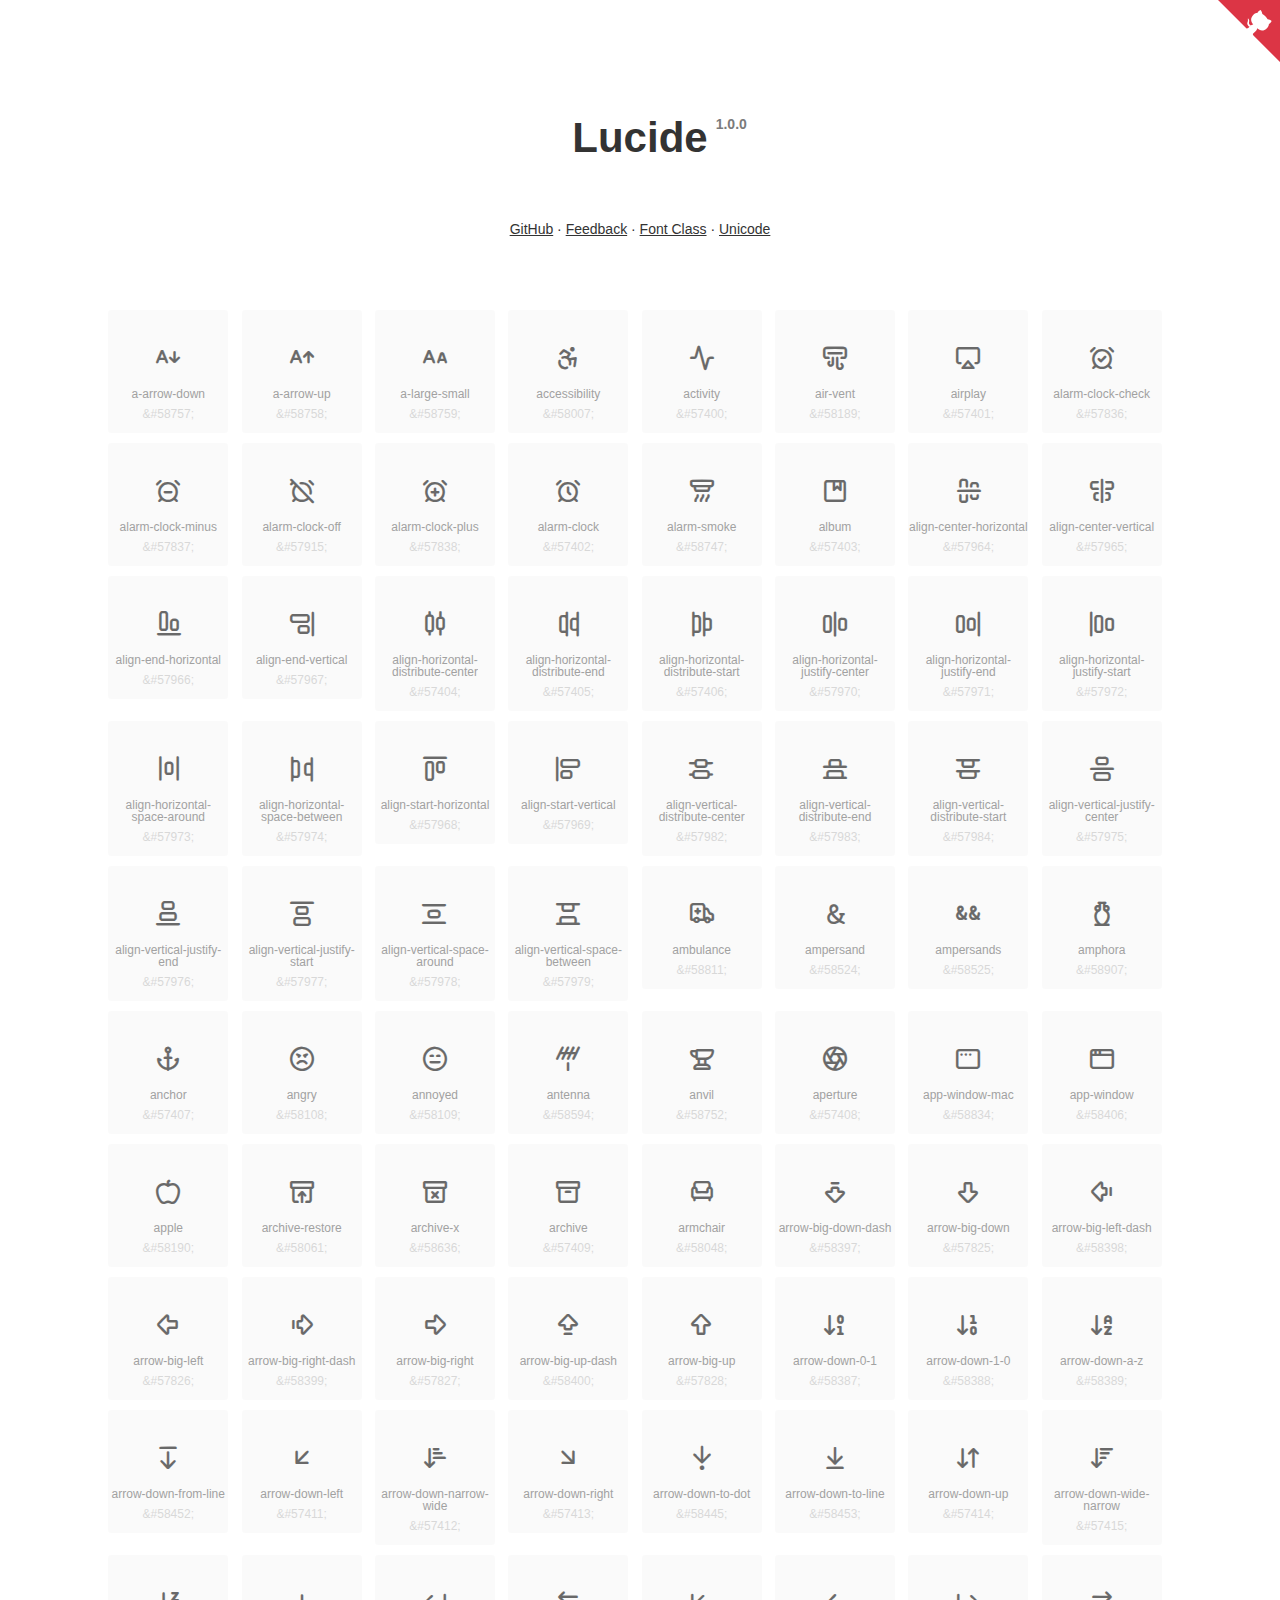
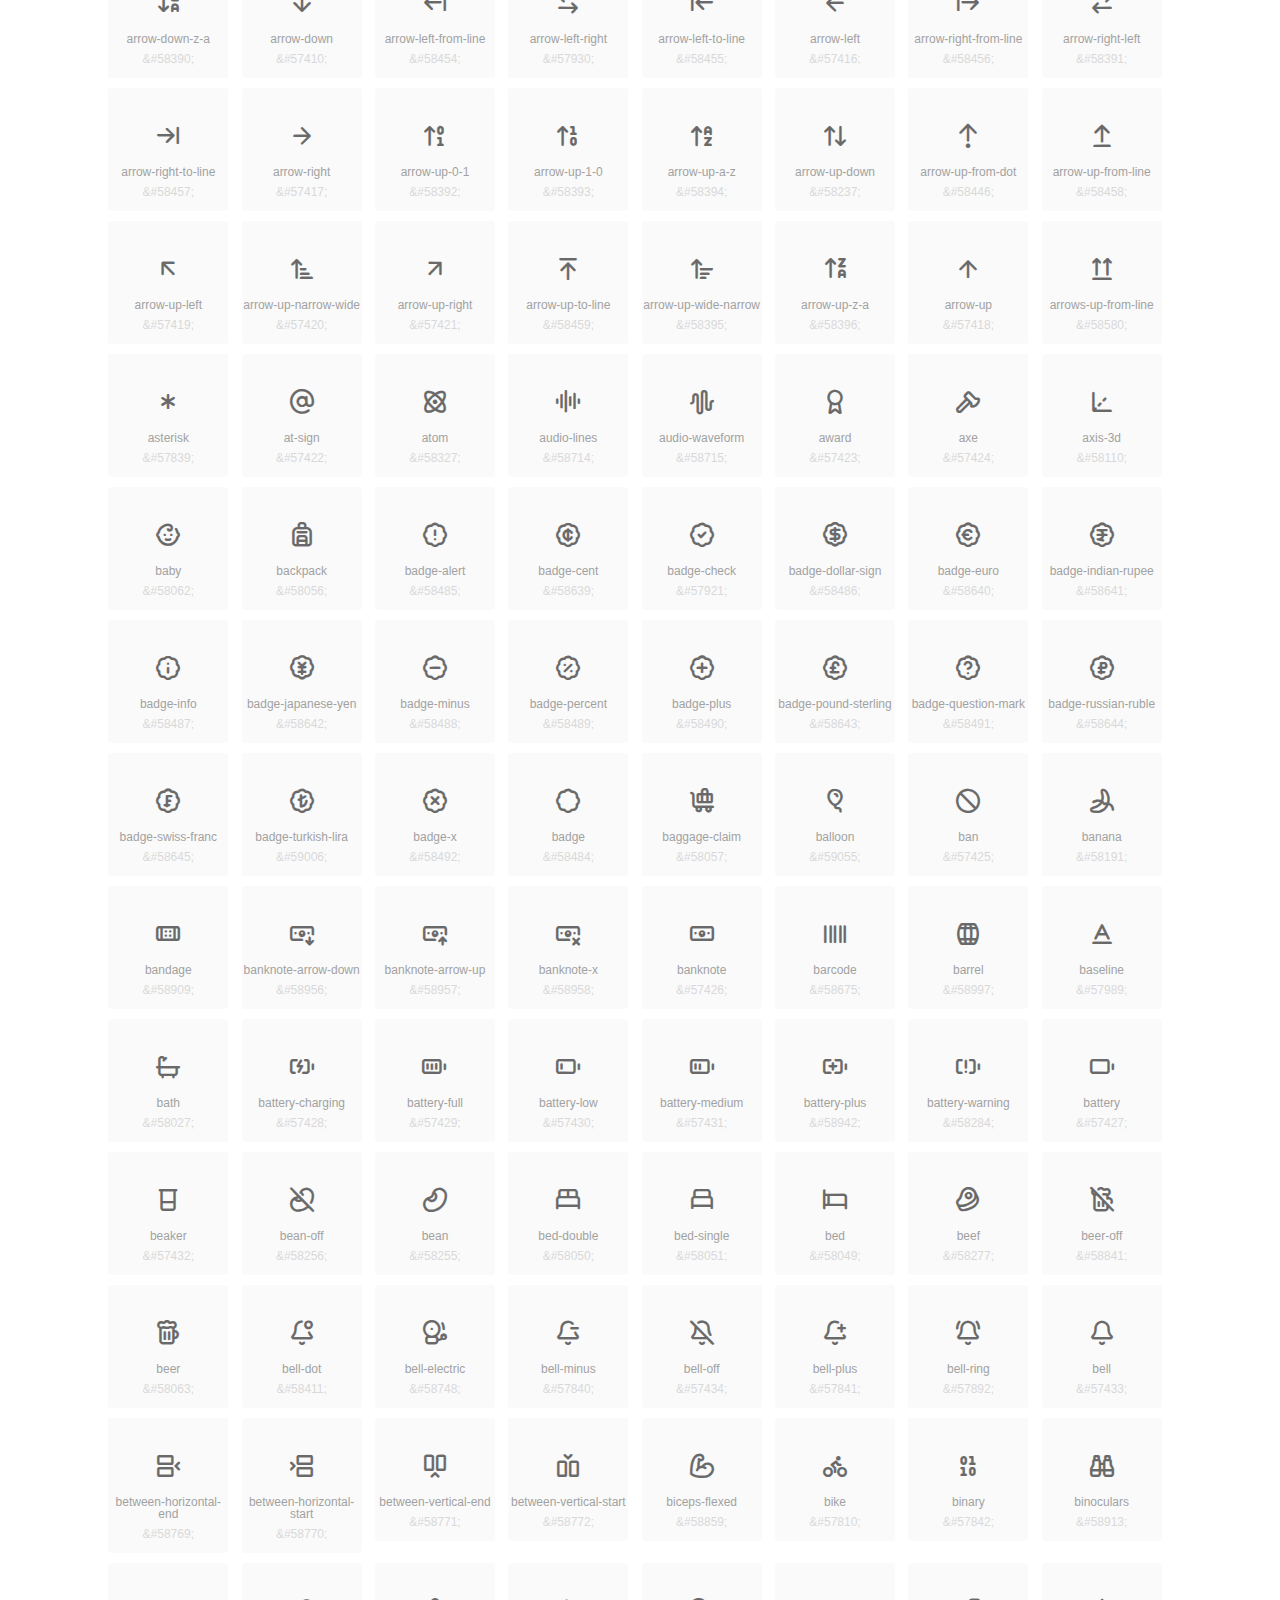
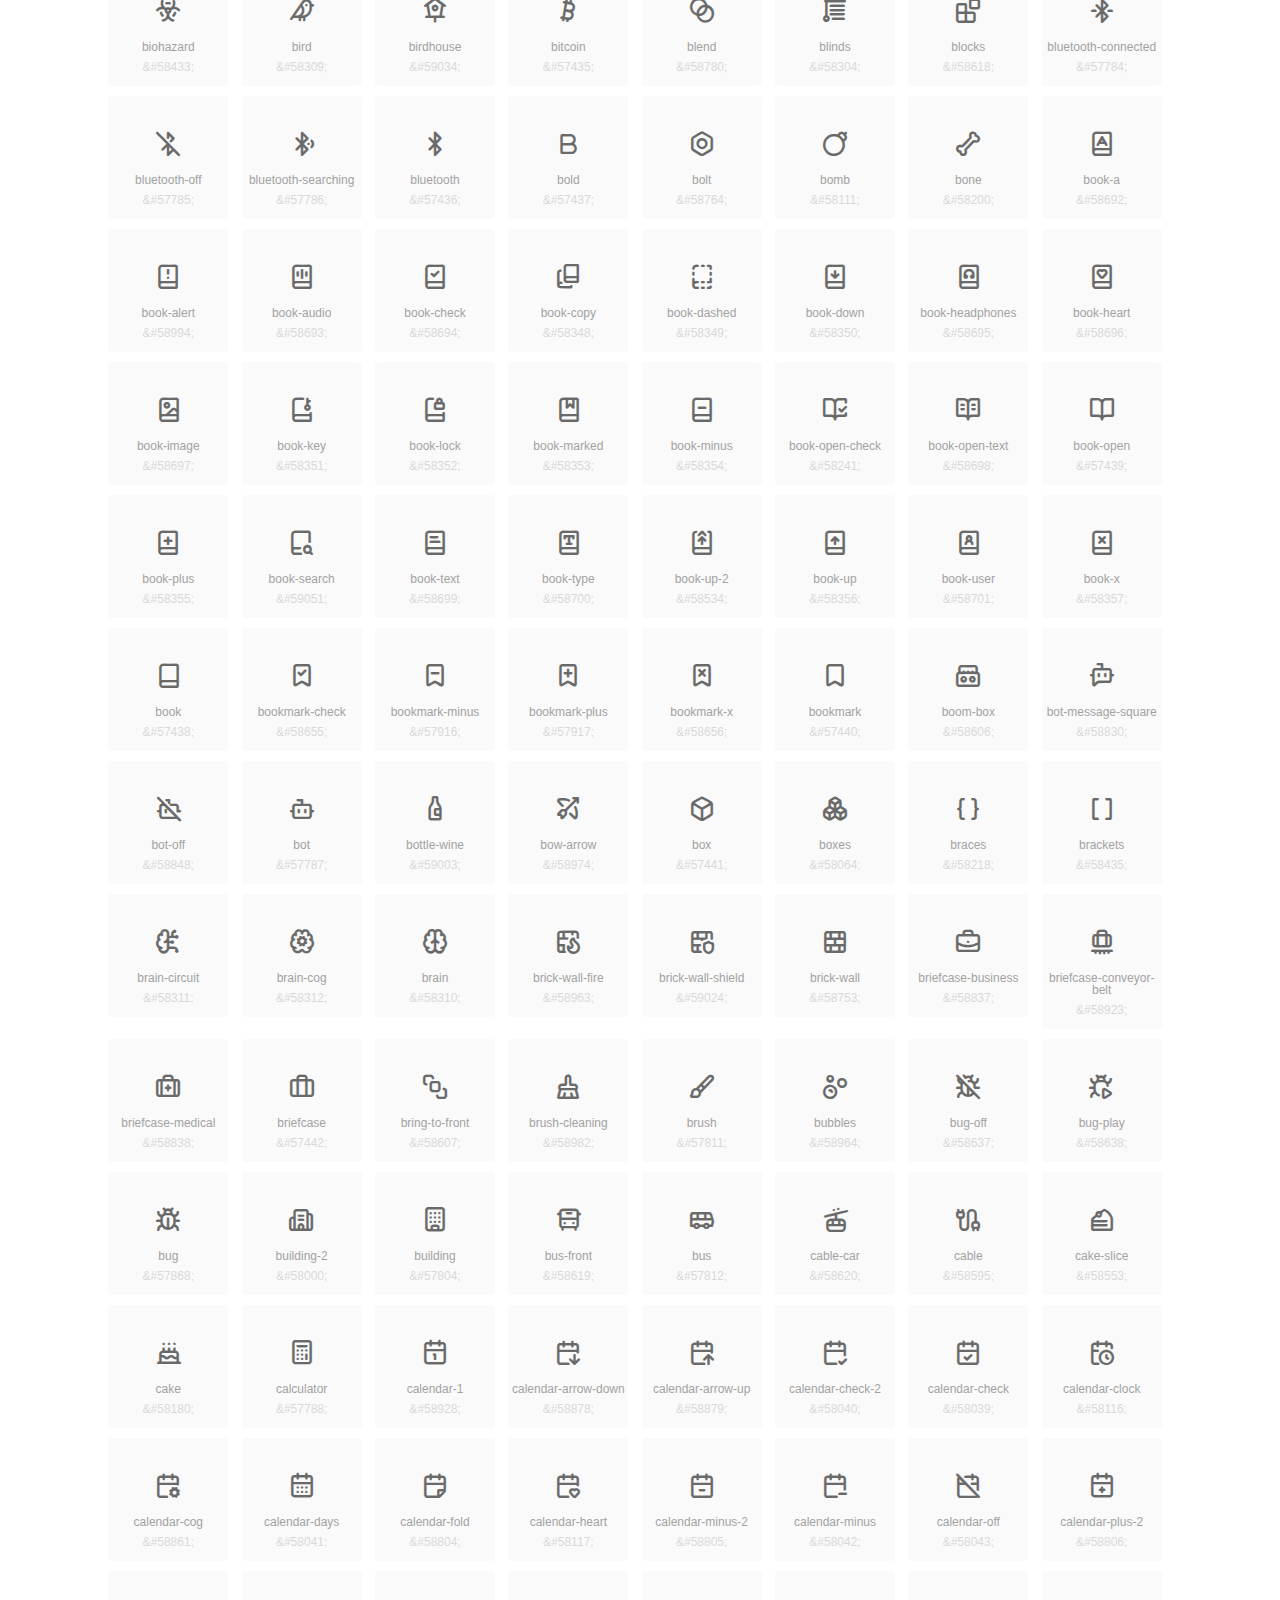
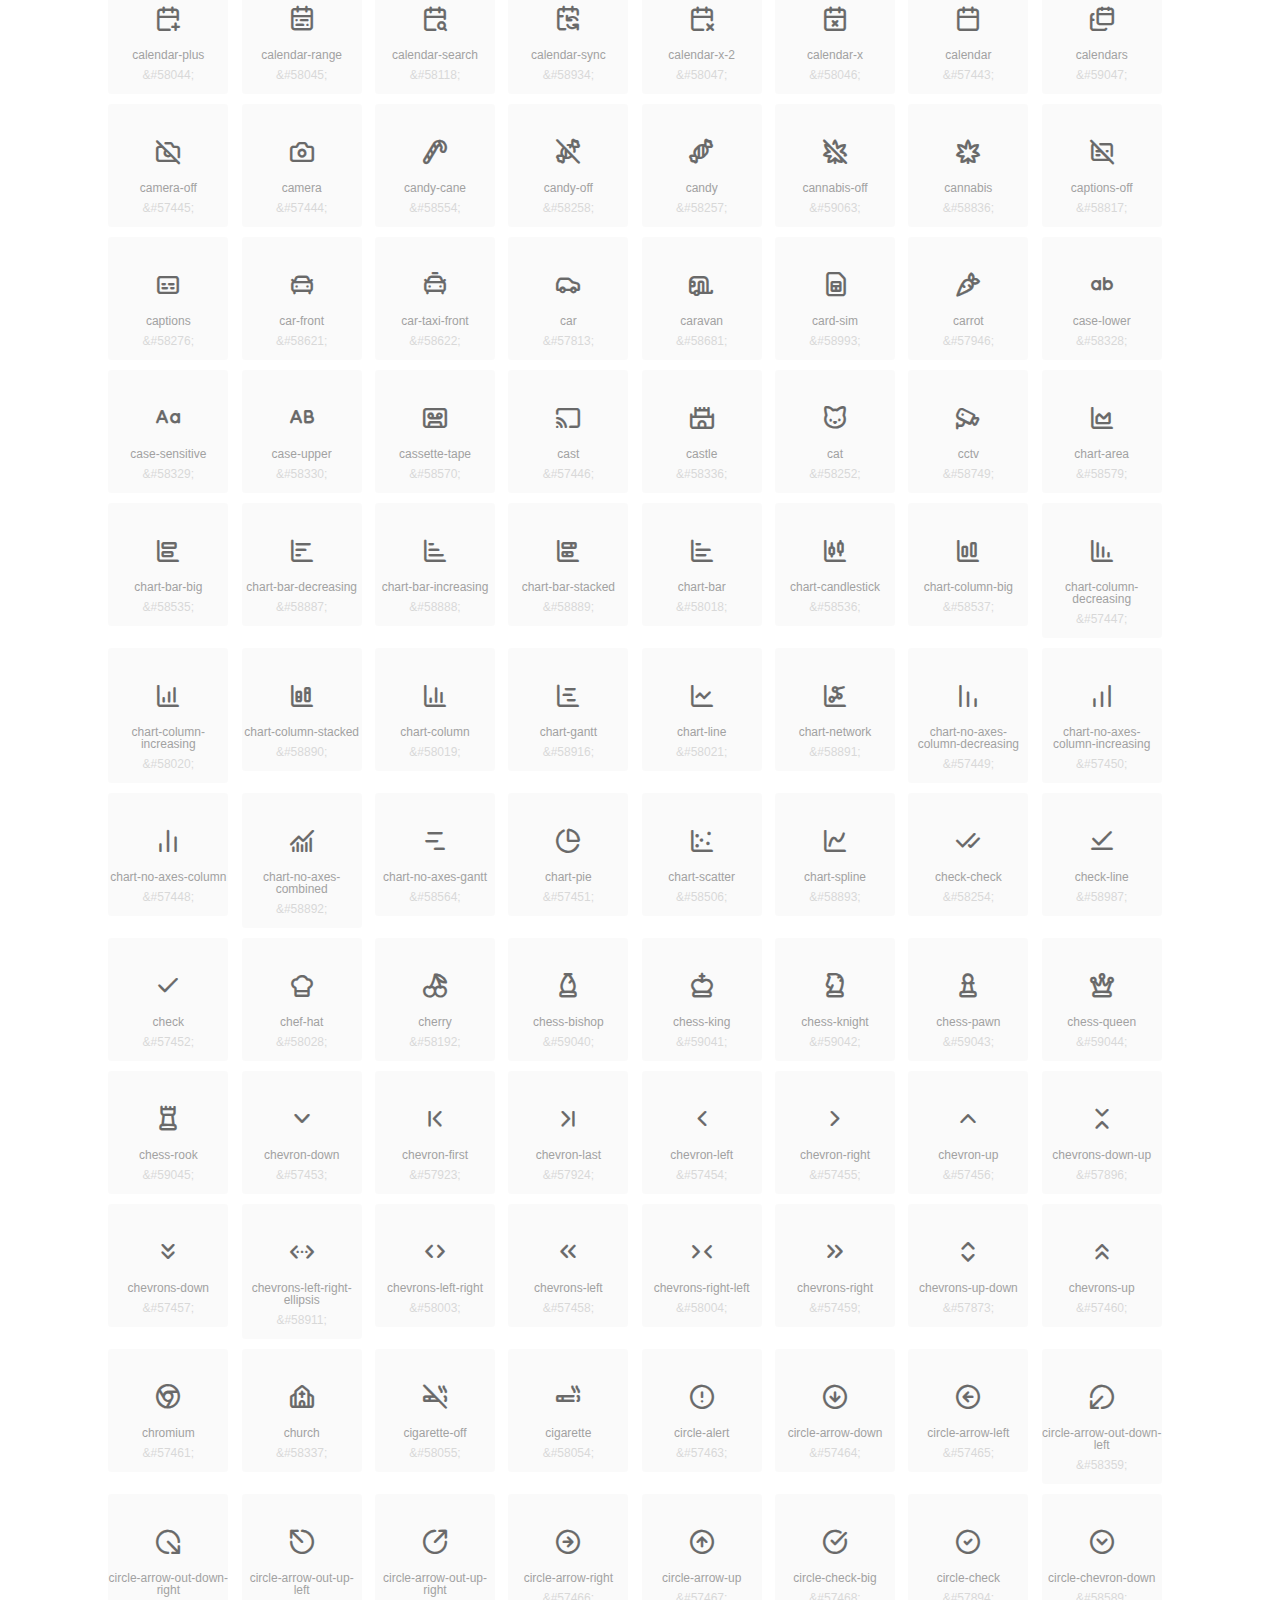
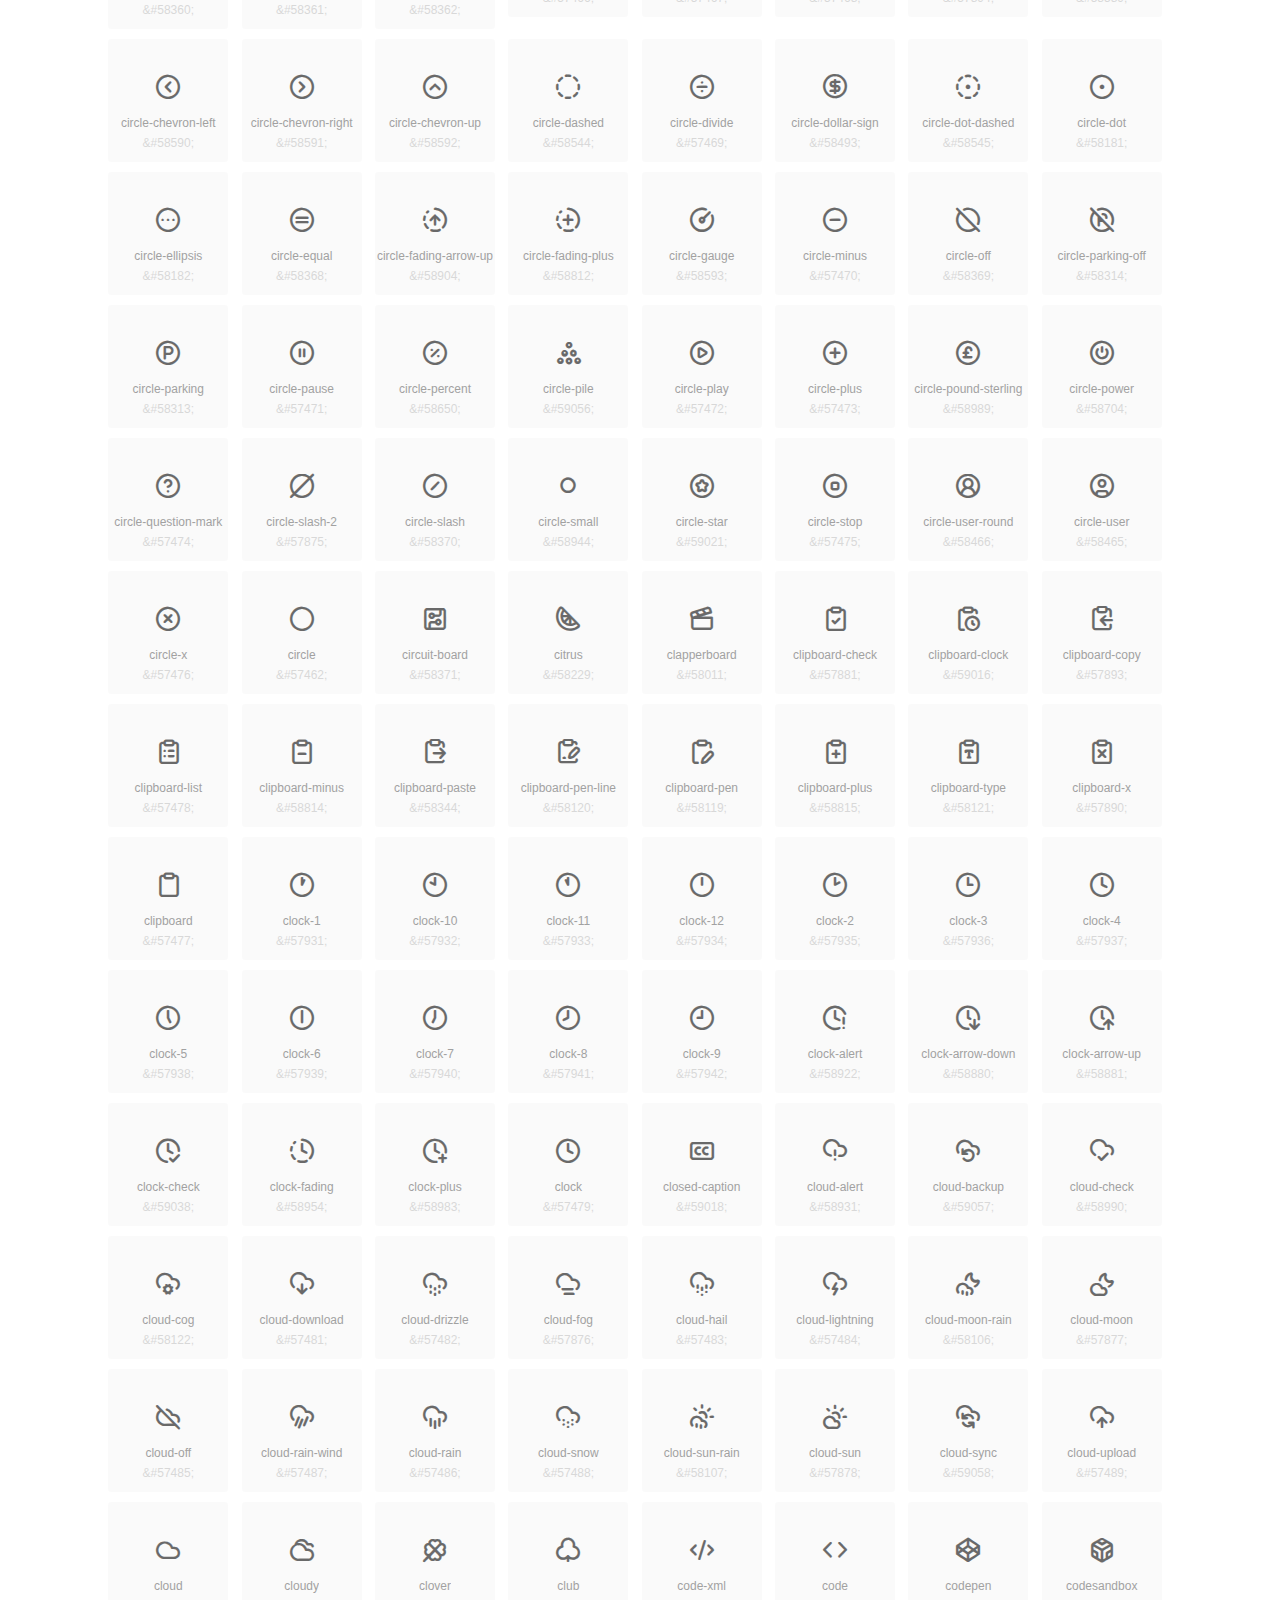
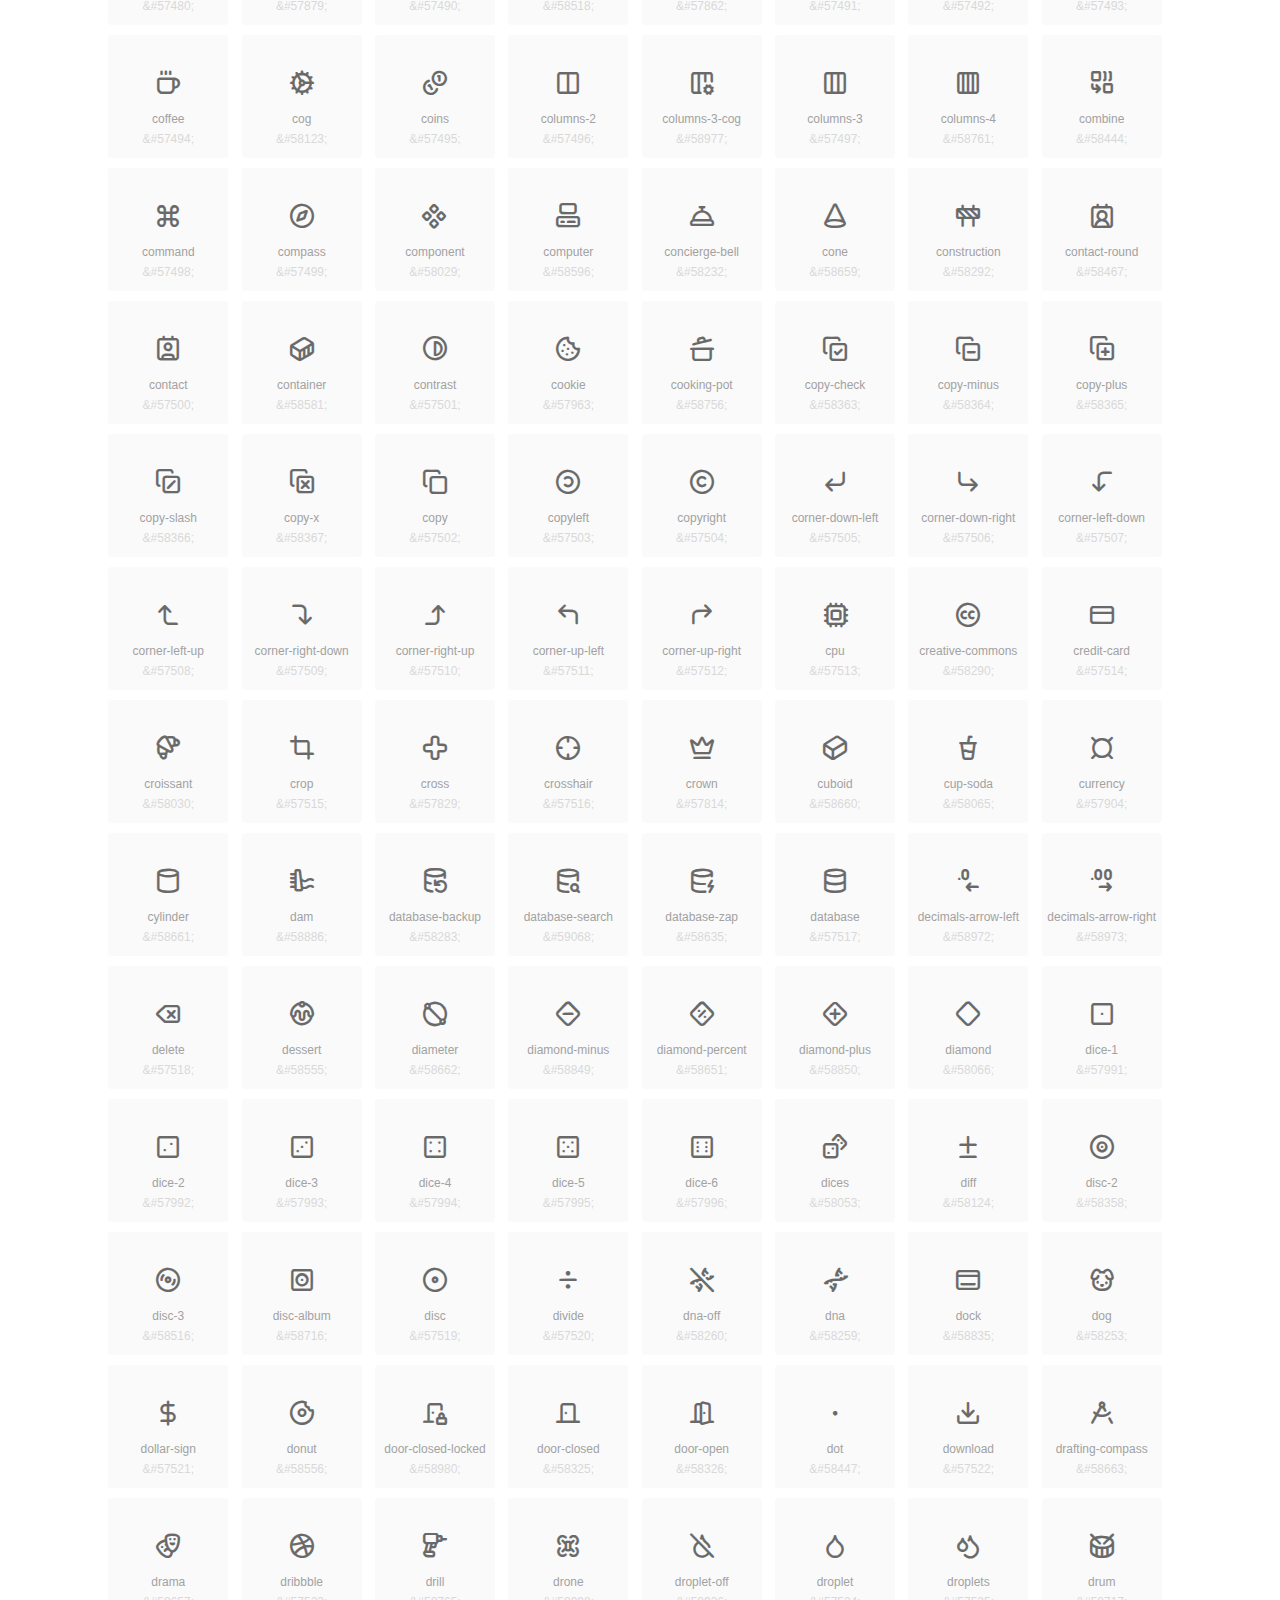
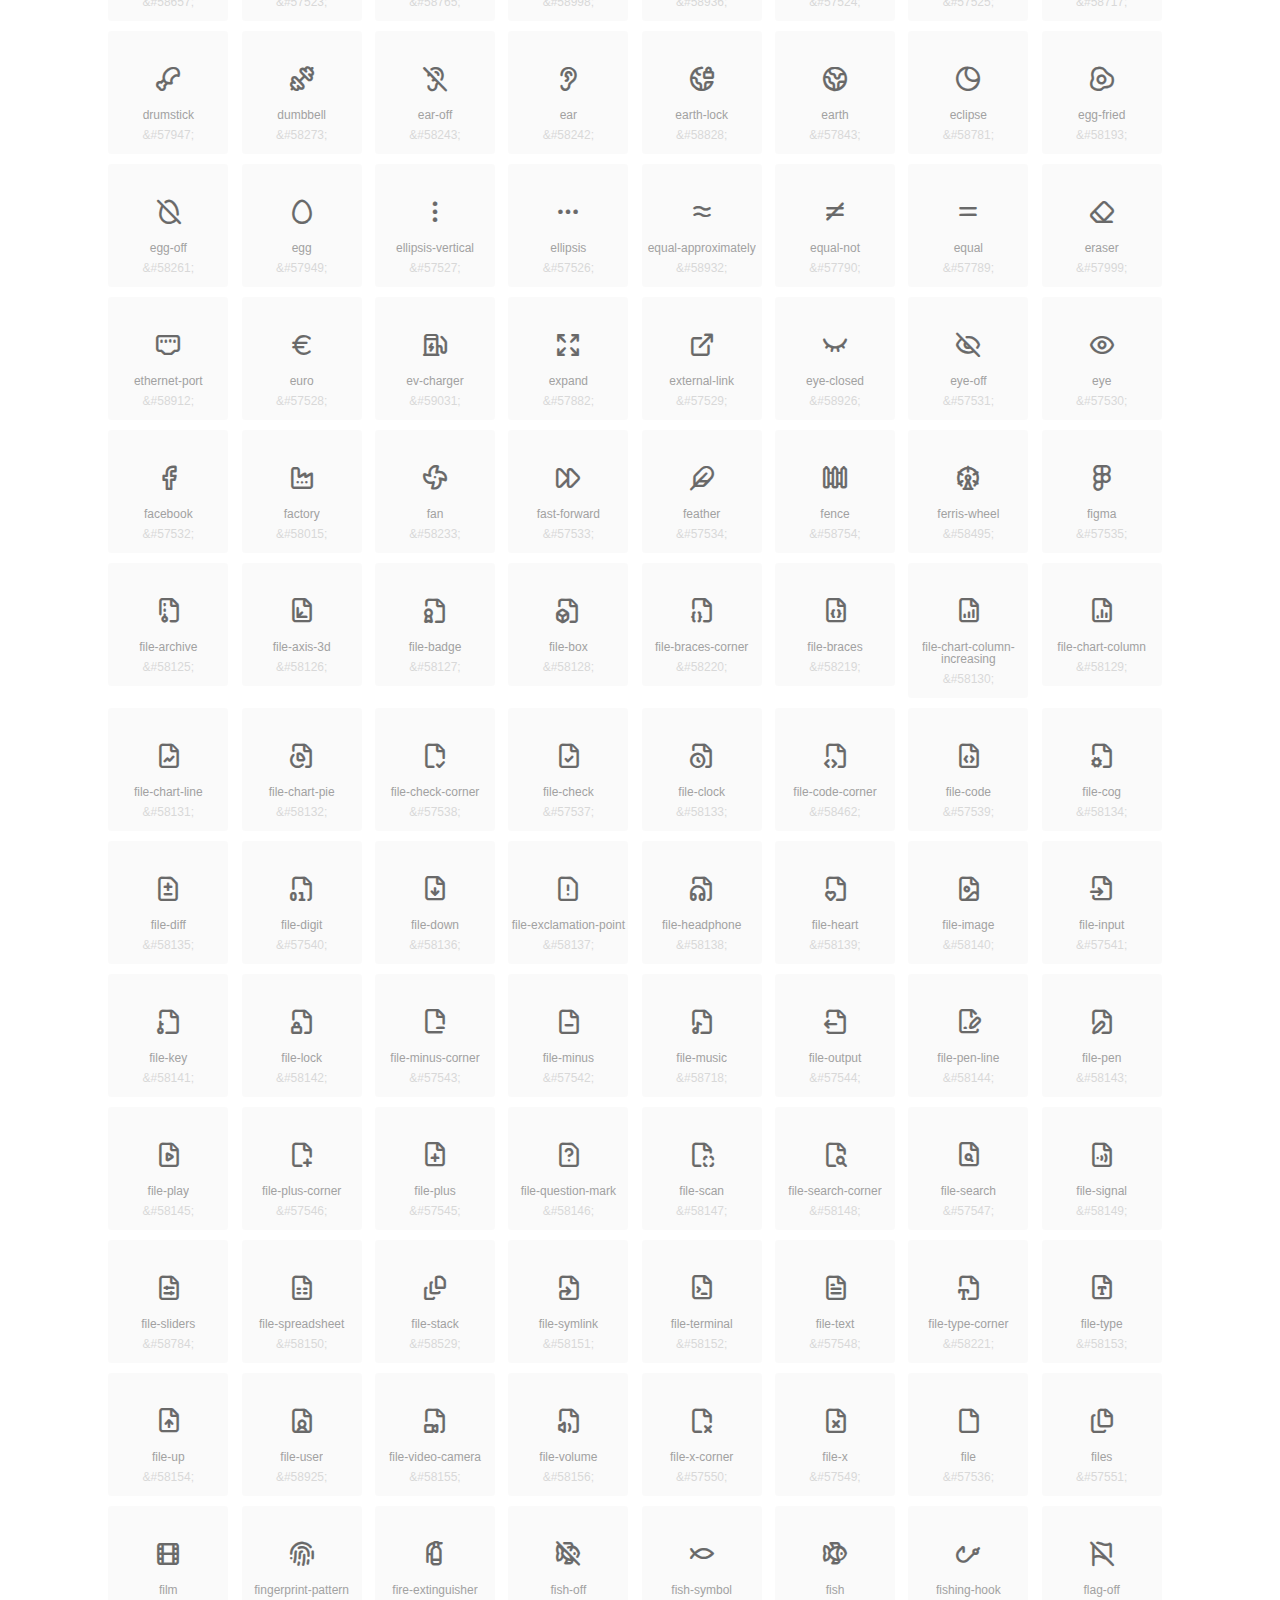
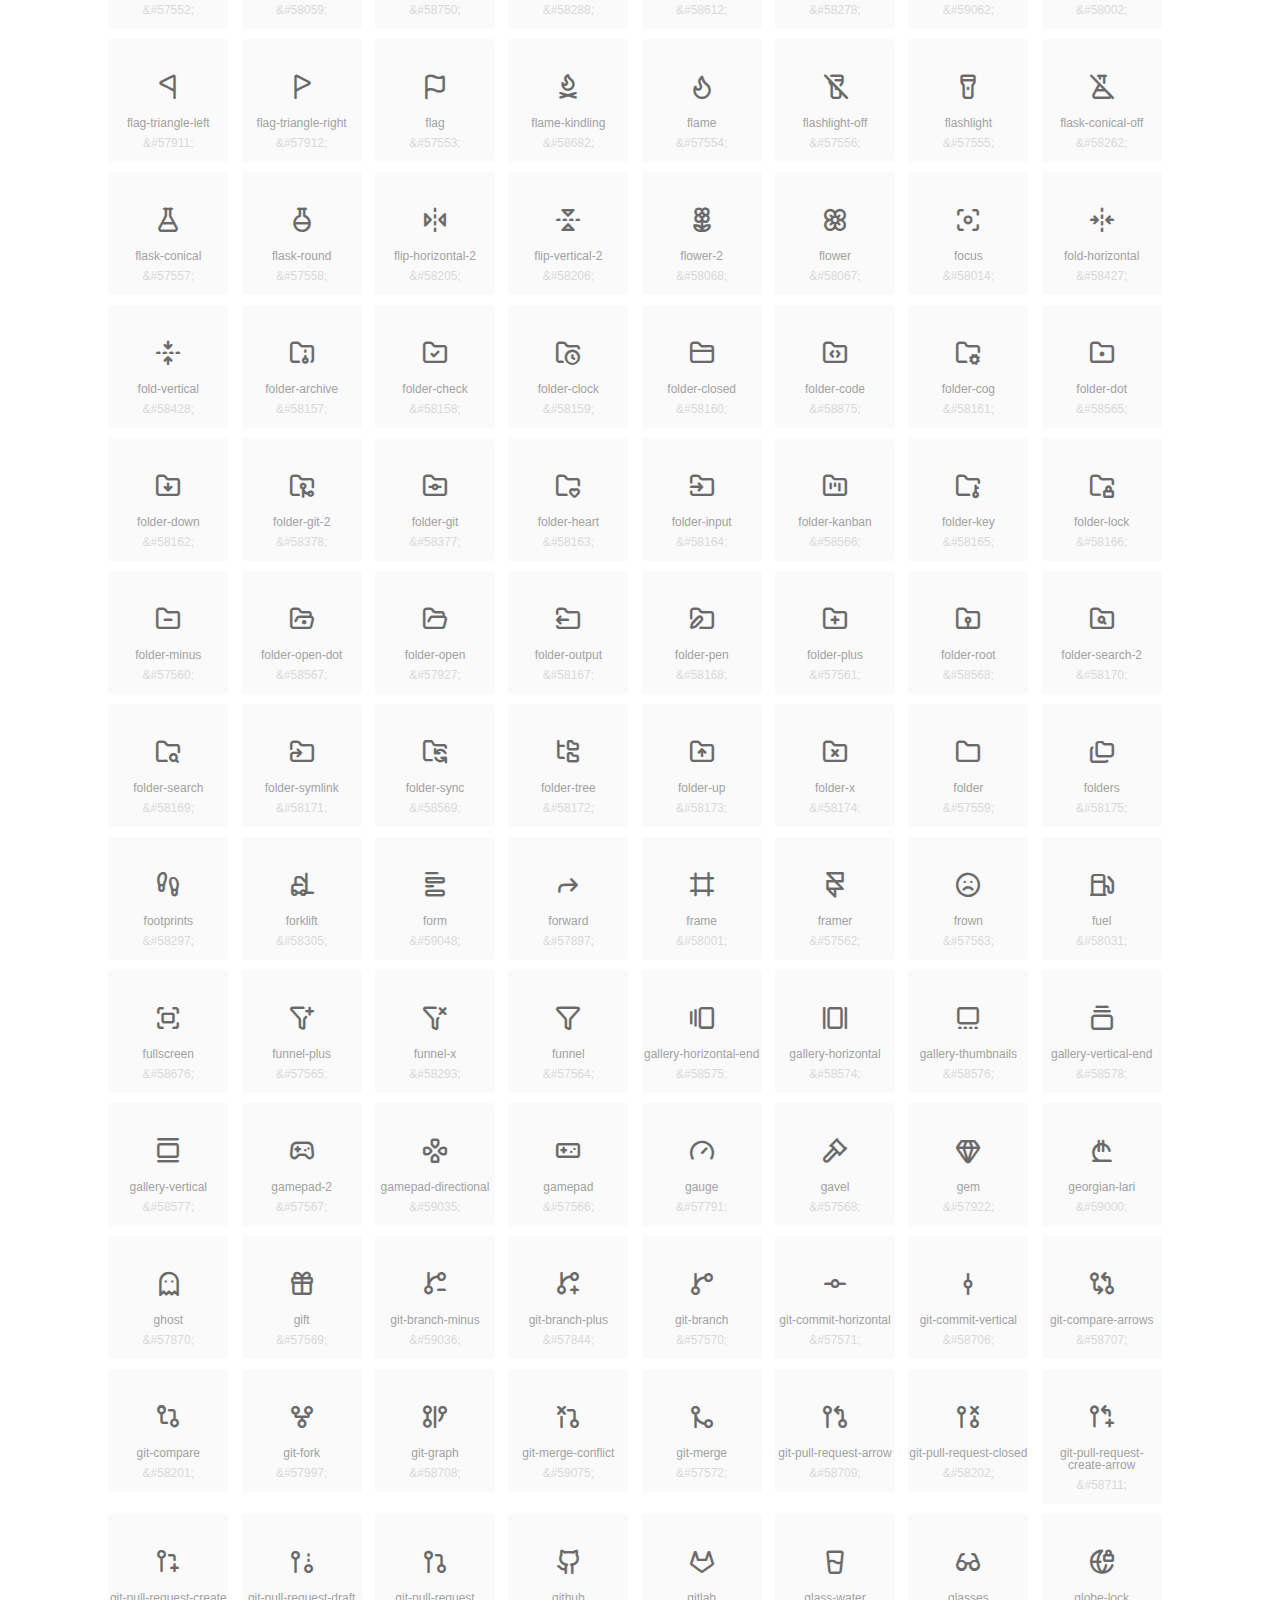
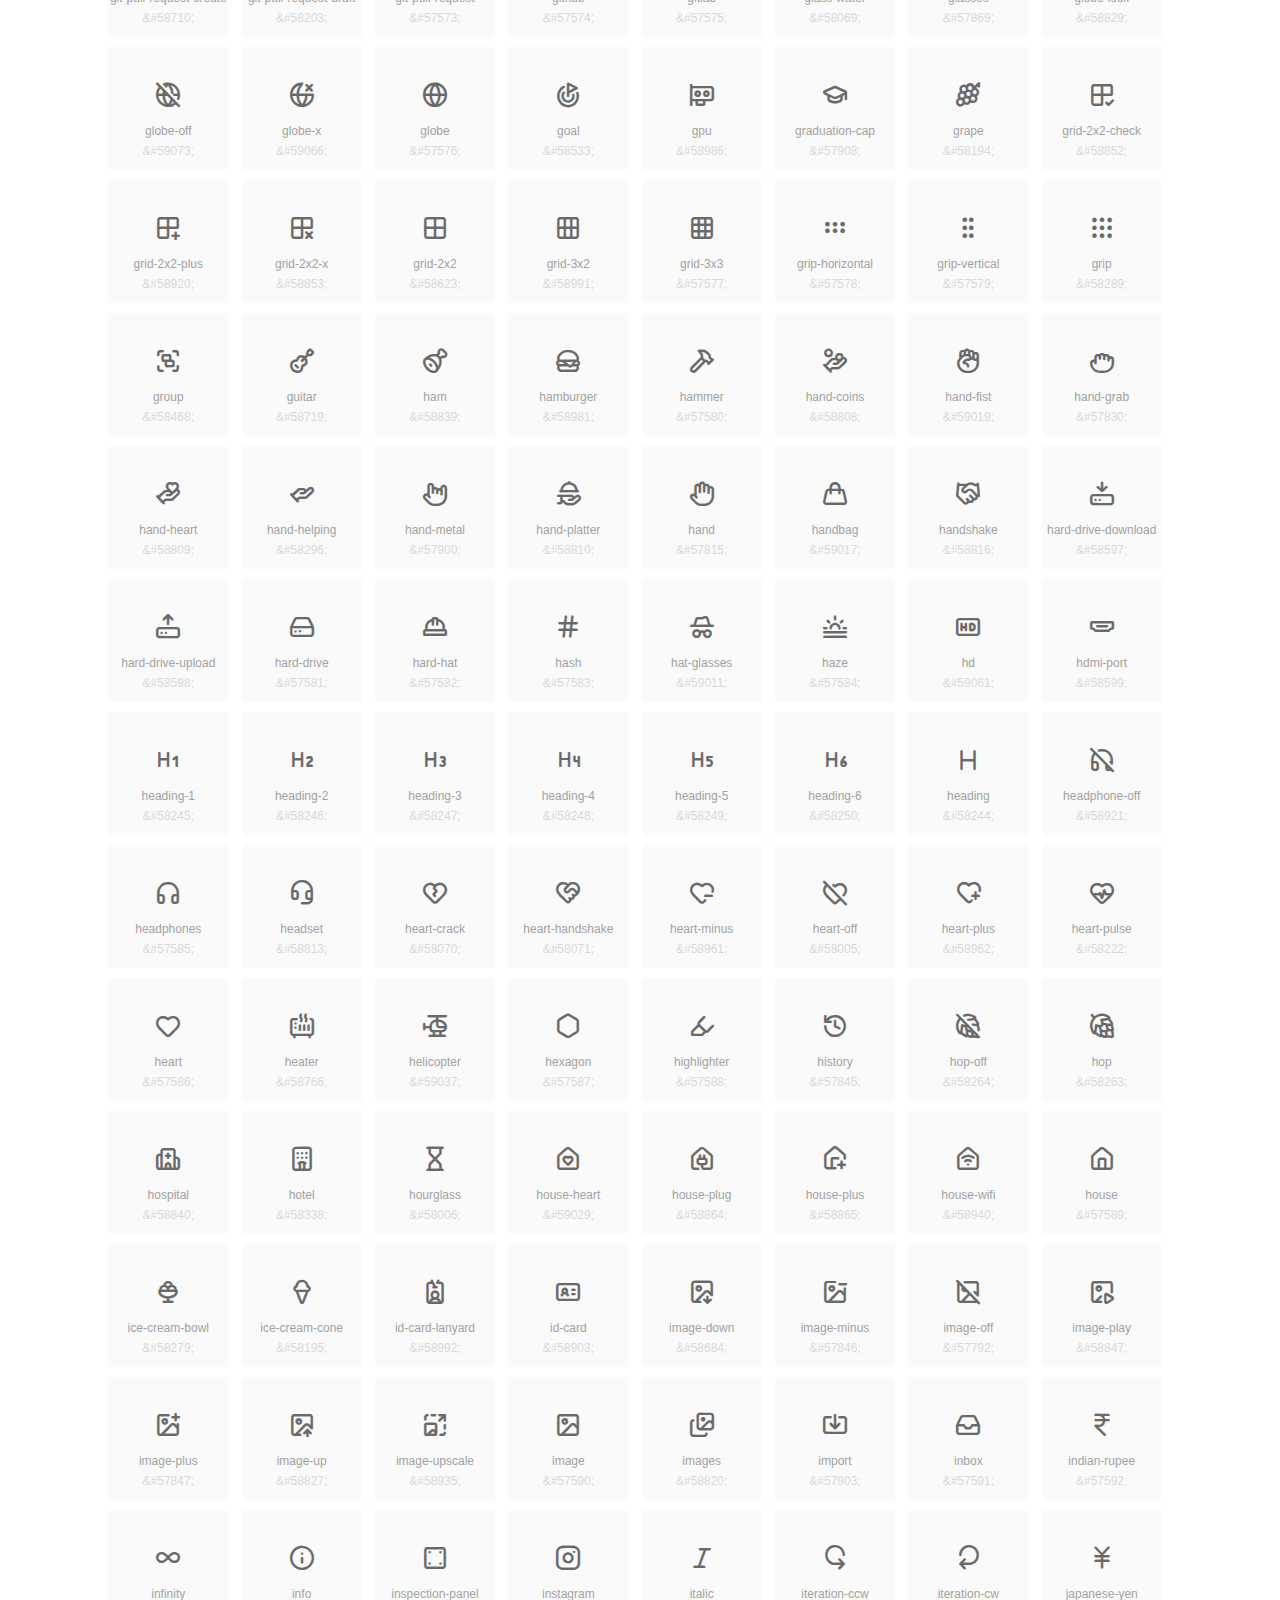
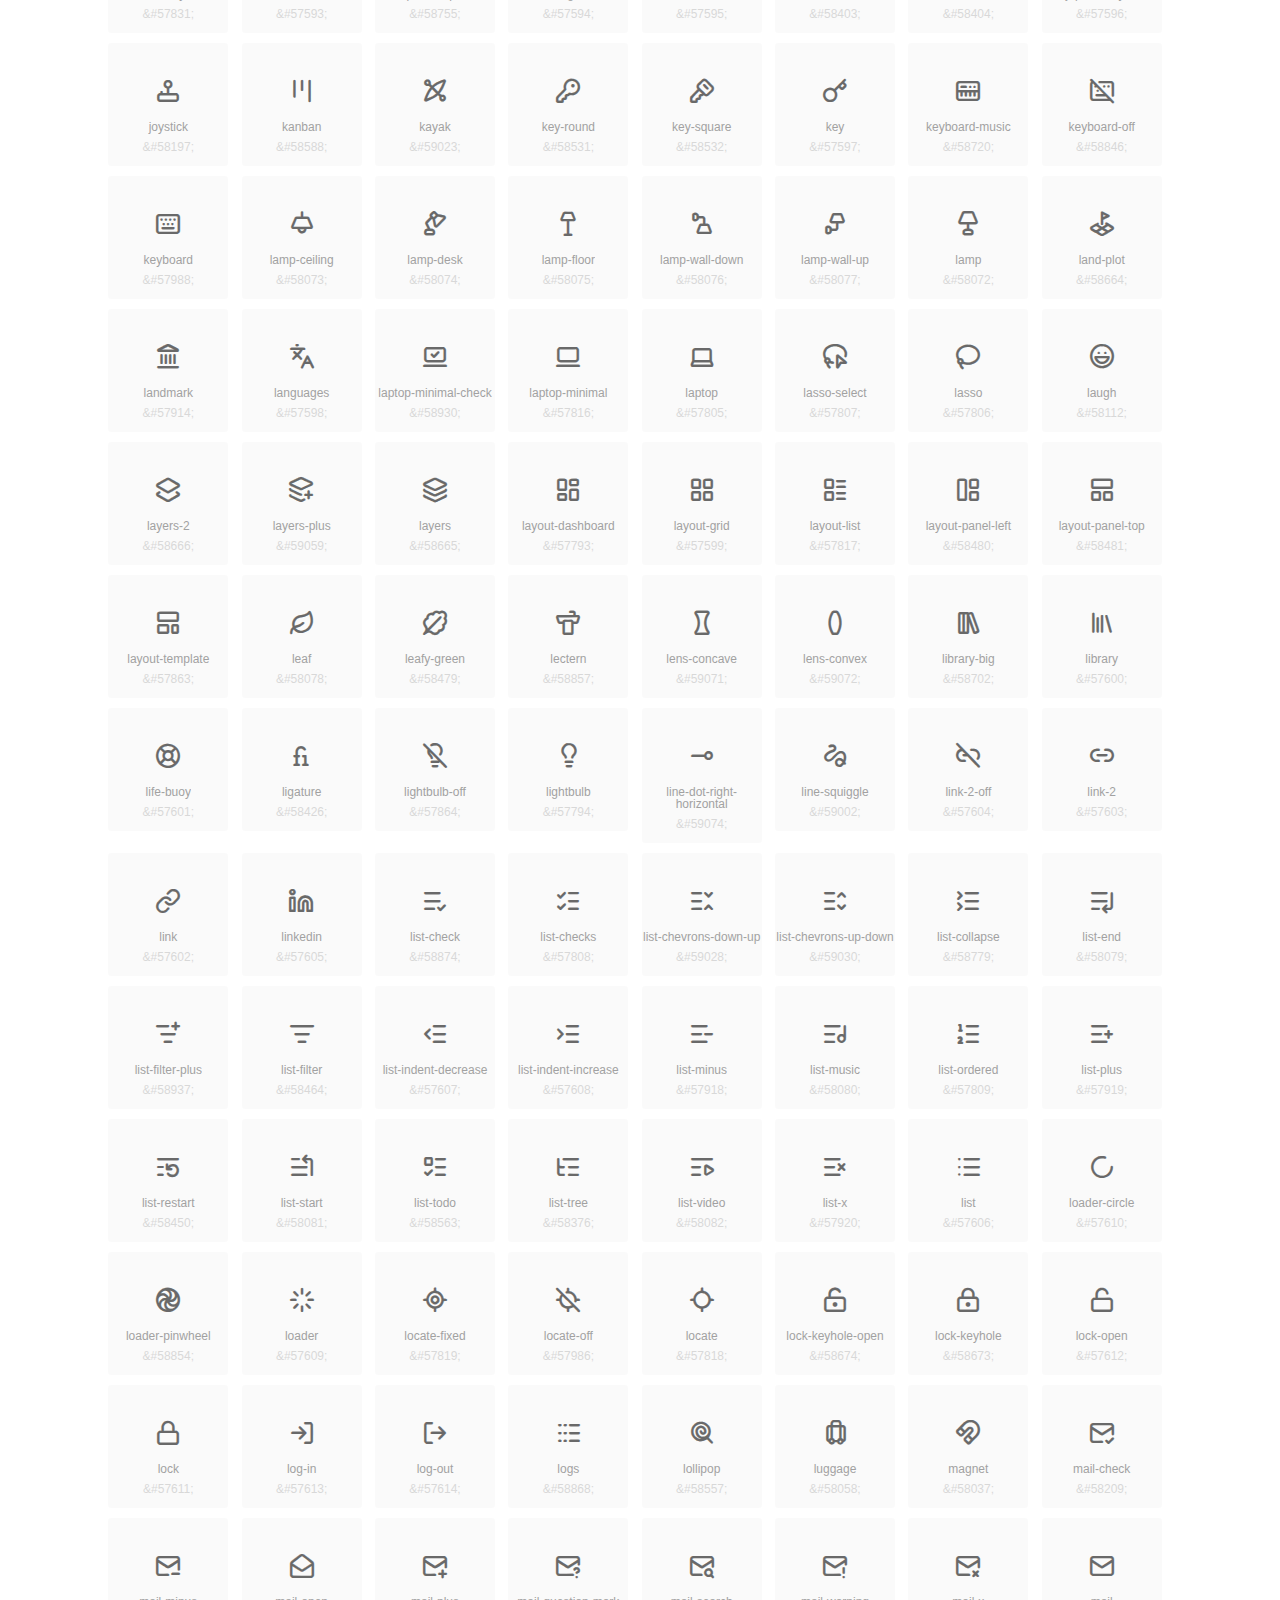
<file: assets/unicode.html>
<!doctype html>
<html lang="en">
  <head>
    <meta charset="UTF-8" />
    <title>Lucide</title>
    <meta
      name="viewport"
      content="width=device-width,minimum-scale=1.0,maximum-scale=1.0,user-scalable=no"
    />

    <meta
      name="description"
      content="Lucide icons as TTF/EOT/WOFF/WOFF2/SVG."
    />

    <meta name="keywords" content="Lucide,TTF,EOT,WOFF,WOFF2,SVG" />

    <style>
      * {
        margin: 0;
        padding: 0;
        list-style: none;
      }
      body {
        color: #696969;
        font:
          12px/1.5 tahoma,
          arial,
          \5b8b\4f53,
          sans-serif;
      }
      a {
        color: #333;
        text-decoration: underline;
      }
      a:hover {
        color: rgb(9, 73, 209);
      }
      .header {
        color: #333;
        text-align: center;
        padding: 80px 0 60px 0;
        min-height: 153px;
        font-size: 14px;
      }
      .header .logo svg {
        height: 120px;
        width: 120px;
      }
      .header h1 {
        font-size: 42px;
        padding: 26px 0 10px 0;
      }
      .header sup {
        font-size: 14px;
        margin: 8px 0 0 8px;
        position: absolute;
        color: #7b7b7b;
      }
      .info {
        color: #999;
        font-weight: normal;
        max-width: 346px;
        margin: 0 auto;
        padding: 20px 0;
        font-size: 14px;
      }

      .icons {
        max-width: 1190px;
        margin: 0 auto;
      }
      .icons ul {
        text-align: center;
      }
      .icons ul li {
        vertical-align: top;
        width: 120px;
        display: inline-block;
        text-align: center;
        background-color: rgba(0, 0, 0, 0.02);
        border-radius: 3px;
        padding: 29px 0 10px 0;
        margin-right: 10px;
        margin-top: 10px;
        transition: all 0.6s ease;
      }
      .icons ul li:hover {
        background-color: rgba(0, 0, 0, 0.06);
      }
      .icons ul li:hover span {
        color: #3c75e4;
        opacity: 1;
      }
      .icons ul li .unicode {
        color: #8c8c8c;
        opacity: 0.3;
      }
      .icons ul li h4 {
        font-weight: normal;
        padding: 10px 0 5px 0;
        display: block;
        color: #8c8c8c;
        font-size: 14px;
        line-height: 12px;
        opacity: 0.8;
      }
      .icons ul li:hover h4 {
        opacity: 1;
      }
      .icons ul li svg {
        width: 24px;
        height: 24px;
      }
      .icons ul li:hover {
        color: #3c75e4;
      }
      .footer {
        text-align: center;
        padding: 10px 0 90px 0;
      }
      .footer a {
        text-align: center;
        padding: 10px 0 90px 0;
        color: #696969;
      }
      .footer a:hover {
        color: #0949d1;
      }
      .links {
        text-align: center;
        padding: 50px 0 0 0;
        font-size: 14px;
      }

      .icons ul .unicode-icon span {
        display: block;
      }
      .icons ul .unicode-icon h4 {
        font-size: 12px;
      }
      @font-face {
        font-family: "lucide";
        src: url("lucide.eot");
        /* IE9*/
        src:
          url("lucide.eot#iefix") format("embedded-opentype"),
          /* IE6-IE8 */ url("lucide.woff2?1771503639876") format("woff2"),
          url("lucide.woff?1771503639876") format("woff"),
          /* chrome, firefox */ url("lucide.ttf?1771503639876")
            format("truetype"),
          /* chrome, firefox, opera, Safari, Android, iOS 4.2+*/
            url("lucide.svg#lucide?1771503639876") format("svg");
        /* iOS 4.1- */
      }
      .iconfont {
        font-family: "lucide" !important;
        font-size: 26px;
        font-style: normal;
        -webkit-font-smoothing: antialiased;
        -webkit-text-stroke-width: 0.2px;
        -moz-osx-font-smoothing: grayscale;
      }

      .github-corner:hover .octo-arm {
        animation: octocat-wave 560ms ease-in-out;
      }
      .github-corner svg {
        position: fixed;
        z-index: 999;
        border: 0px;
        top: 0px;
        right: 0px;
      }
      @keyframes octocat-wave {
        0%,
        100% {
          transform: rotate(0);
        }
        20%,
        60% {
          transform: rotate(-25deg);
        }
        40%,
        80% {
          transform: rotate(10deg);
        }
      }
      @media (max-width: 500px) {
        .github-corner:hover .octo-arm {
          animation: none;
        }
        .github-corner .octo-arm {
          animation: octocat-wave 560ms ease-in-out;
        }
      }
    </style>
  </head>

  <body>
    <a
      href="https://github.com/lucide-icons/lucide"
      target="__blank"
      class="github-corner"
    >
      <svg
        width="62"
        height="62"
        viewBox="0 0 250 250"
        aria-hidden="true"
        style="fill: #dc3545; color: rgb(255, 255, 255)"
      >
        <path d="M0,0 L115,115 L130,115 L142,142 L250,250 L250,0 Z"></path>
        <path
          d="M128.3,109.0 C113.8,99.7 119.0,89.6 119.0,89.6 C122.0,82.7 120.5,78.6 120.5,78.6 C119.2,72.0 123.4,76.3 123.4,76.3 C127.3,80.9 125.5,87.3 125.5,87.3 C122.9,97.6 130.6,101.9 134.4,103.2"
          fill="currentColor"
          class="octo-arm"
          style="transform-origin: 130px 106px"
        ></path>
        <path
          d="M115.0,115.0 C114.9,115.1 118.7,116.5 119.8,115.4 L133.7,101.6 C136.9,99.2 139.9,98.4 142.2,98.6 C133.8,88.0 127.5,74.4 143.8,58.0 C148.5,53.4 154.0,51.2 159.7,51.0 C160.3,49.4 163.2,43.6 171.4,40.1 C171.4,40.1 176.1,42.5 178.8,56.2 C183.1,58.6 187.2,61.8 190.9,65.4 C194.5,69.0 197.7,73.2 200.1,77.6 C213.8,80.2 216.3,84.9 216.3,84.9 C212.7,93.1 206.9,96.0 205.4,96.6 C205.1,102.4 203.0,107.8 198.3,112.5 C181.9,128.9 168.3,122.5 157.7,114.1 C157.9,116.9 156.7,120.9 152.7,124.9 L141.0,136.5 C139.8,137.7 141.6,141.9 141.8,141.8 Z"
          fill="currentColor"
          class="octo-body"
        ></path>
      </svg>
    </a>

    <div class="header">
      <h1>Lucide<sup>1.0.0</sup></h1>
      <div class="info"></div>
      <p>
        <a href="https://github.com/lucide-icons/lucide">GitHub</a> ·

        <a href="https://github.com/lucide-icons/lucide/issues">Feedback</a> ·

        <a href="index.html">Font Class</a> ·

        <a href="unicode.html">Unicode</a>
      </p>
    </div>
    <div class="icons">
      <ul>
        <li class="unicode-icon">
          <span class="iconfont"></span>
          <h4>a-arrow-down</h4>
          <span class="unicode">&amp;#58757;</span>
        </li>
        <li class="unicode-icon">
          <span class="iconfont"></span>
          <h4>a-arrow-up</h4>
          <span class="unicode">&amp;#58758;</span>
        </li>
        <li class="unicode-icon">
          <span class="iconfont"></span>
          <h4>a-large-small</h4>
          <span class="unicode">&amp;#58759;</span>
        </li>
        <li class="unicode-icon">
          <span class="iconfont"></span>
          <h4>accessibility</h4>
          <span class="unicode">&amp;#58007;</span>
        </li>
        <li class="unicode-icon">
          <span class="iconfont"></span>
          <h4>activity</h4>
          <span class="unicode">&amp;#57400;</span>
        </li>
        <li class="unicode-icon">
          <span class="iconfont"></span>
          <h4>air-vent</h4>
          <span class="unicode">&amp;#58189;</span>
        </li>
        <li class="unicode-icon">
          <span class="iconfont"></span>
          <h4>airplay</h4>
          <span class="unicode">&amp;#57401;</span>
        </li>
        <li class="unicode-icon">
          <span class="iconfont"></span>
          <h4>alarm-clock-check</h4>
          <span class="unicode">&amp;#57836;</span>
        </li>
        <li class="unicode-icon">
          <span class="iconfont"></span>
          <h4>alarm-clock-minus</h4>
          <span class="unicode">&amp;#57837;</span>
        </li>
        <li class="unicode-icon">
          <span class="iconfont"></span>
          <h4>alarm-clock-off</h4>
          <span class="unicode">&amp;#57915;</span>
        </li>
        <li class="unicode-icon">
          <span class="iconfont"></span>
          <h4>alarm-clock-plus</h4>
          <span class="unicode">&amp;#57838;</span>
        </li>
        <li class="unicode-icon">
          <span class="iconfont"></span>
          <h4>alarm-clock</h4>
          <span class="unicode">&amp;#57402;</span>
        </li>
        <li class="unicode-icon">
          <span class="iconfont"></span>
          <h4>alarm-smoke</h4>
          <span class="unicode">&amp;#58747;</span>
        </li>
        <li class="unicode-icon">
          <span class="iconfont"></span>
          <h4>album</h4>
          <span class="unicode">&amp;#57403;</span>
        </li>
        <li class="unicode-icon">
          <span class="iconfont"></span>
          <h4>align-center-horizontal</h4>
          <span class="unicode">&amp;#57964;</span>
        </li>
        <li class="unicode-icon">
          <span class="iconfont"></span>
          <h4>align-center-vertical</h4>
          <span class="unicode">&amp;#57965;</span>
        </li>
        <li class="unicode-icon">
          <span class="iconfont"></span>
          <h4>align-end-horizontal</h4>
          <span class="unicode">&amp;#57966;</span>
        </li>
        <li class="unicode-icon">
          <span class="iconfont"></span>
          <h4>align-end-vertical</h4>
          <span class="unicode">&amp;#57967;</span>
        </li>
        <li class="unicode-icon">
          <span class="iconfont"></span>
          <h4>align-horizontal-distribute-center</h4>
          <span class="unicode">&amp;#57404;</span>
        </li>
        <li class="unicode-icon">
          <span class="iconfont"></span>
          <h4>align-horizontal-distribute-end</h4>
          <span class="unicode">&amp;#57405;</span>
        </li>
        <li class="unicode-icon">
          <span class="iconfont"></span>
          <h4>align-horizontal-distribute-start</h4>
          <span class="unicode">&amp;#57406;</span>
        </li>
        <li class="unicode-icon">
          <span class="iconfont"></span>
          <h4>align-horizontal-justify-center</h4>
          <span class="unicode">&amp;#57970;</span>
        </li>
        <li class="unicode-icon">
          <span class="iconfont"></span>
          <h4>align-horizontal-justify-end</h4>
          <span class="unicode">&amp;#57971;</span>
        </li>
        <li class="unicode-icon">
          <span class="iconfont"></span>
          <h4>align-horizontal-justify-start</h4>
          <span class="unicode">&amp;#57972;</span>
        </li>
        <li class="unicode-icon">
          <span class="iconfont"></span>
          <h4>align-horizontal-space-around</h4>
          <span class="unicode">&amp;#57973;</span>
        </li>
        <li class="unicode-icon">
          <span class="iconfont"></span>
          <h4>align-horizontal-space-between</h4>
          <span class="unicode">&amp;#57974;</span>
        </li>
        <li class="unicode-icon">
          <span class="iconfont"></span>
          <h4>align-start-horizontal</h4>
          <span class="unicode">&amp;#57968;</span>
        </li>
        <li class="unicode-icon">
          <span class="iconfont"></span>
          <h4>align-start-vertical</h4>
          <span class="unicode">&amp;#57969;</span>
        </li>
        <li class="unicode-icon">
          <span class="iconfont"></span>
          <h4>align-vertical-distribute-center</h4>
          <span class="unicode">&amp;#57982;</span>
        </li>
        <li class="unicode-icon">
          <span class="iconfont"></span>
          <h4>align-vertical-distribute-end</h4>
          <span class="unicode">&amp;#57983;</span>
        </li>
        <li class="unicode-icon">
          <span class="iconfont"></span>
          <h4>align-vertical-distribute-start</h4>
          <span class="unicode">&amp;#57984;</span>
        </li>
        <li class="unicode-icon">
          <span class="iconfont"></span>
          <h4>align-vertical-justify-center</h4>
          <span class="unicode">&amp;#57975;</span>
        </li>
        <li class="unicode-icon">
          <span class="iconfont"></span>
          <h4>align-vertical-justify-end</h4>
          <span class="unicode">&amp;#57976;</span>
        </li>
        <li class="unicode-icon">
          <span class="iconfont"></span>
          <h4>align-vertical-justify-start</h4>
          <span class="unicode">&amp;#57977;</span>
        </li>
        <li class="unicode-icon">
          <span class="iconfont"></span>
          <h4>align-vertical-space-around</h4>
          <span class="unicode">&amp;#57978;</span>
        </li>
        <li class="unicode-icon">
          <span class="iconfont"></span>
          <h4>align-vertical-space-between</h4>
          <span class="unicode">&amp;#57979;</span>
        </li>
        <li class="unicode-icon">
          <span class="iconfont"></span>
          <h4>ambulance</h4>
          <span class="unicode">&amp;#58811;</span>
        </li>
        <li class="unicode-icon">
          <span class="iconfont"></span>
          <h4>ampersand</h4>
          <span class="unicode">&amp;#58524;</span>
        </li>
        <li class="unicode-icon">
          <span class="iconfont"></span>
          <h4>ampersands</h4>
          <span class="unicode">&amp;#58525;</span>
        </li>
        <li class="unicode-icon">
          <span class="iconfont"></span>
          <h4>amphora</h4>
          <span class="unicode">&amp;#58907;</span>
        </li>
        <li class="unicode-icon">
          <span class="iconfont"></span>
          <h4>anchor</h4>
          <span class="unicode">&amp;#57407;</span>
        </li>
        <li class="unicode-icon">
          <span class="iconfont"></span>
          <h4>angry</h4>
          <span class="unicode">&amp;#58108;</span>
        </li>
        <li class="unicode-icon">
          <span class="iconfont"></span>
          <h4>annoyed</h4>
          <span class="unicode">&amp;#58109;</span>
        </li>
        <li class="unicode-icon">
          <span class="iconfont"></span>
          <h4>antenna</h4>
          <span class="unicode">&amp;#58594;</span>
        </li>
        <li class="unicode-icon">
          <span class="iconfont"></span>
          <h4>anvil</h4>
          <span class="unicode">&amp;#58752;</span>
        </li>
        <li class="unicode-icon">
          <span class="iconfont"></span>
          <h4>aperture</h4>
          <span class="unicode">&amp;#57408;</span>
        </li>
        <li class="unicode-icon">
          <span class="iconfont"></span>
          <h4>app-window-mac</h4>
          <span class="unicode">&amp;#58834;</span>
        </li>
        <li class="unicode-icon">
          <span class="iconfont"></span>
          <h4>app-window</h4>
          <span class="unicode">&amp;#58406;</span>
        </li>
        <li class="unicode-icon">
          <span class="iconfont"></span>
          <h4>apple</h4>
          <span class="unicode">&amp;#58190;</span>
        </li>
        <li class="unicode-icon">
          <span class="iconfont"></span>
          <h4>archive-restore</h4>
          <span class="unicode">&amp;#58061;</span>
        </li>
        <li class="unicode-icon">
          <span class="iconfont"></span>
          <h4>archive-x</h4>
          <span class="unicode">&amp;#58636;</span>
        </li>
        <li class="unicode-icon">
          <span class="iconfont"></span>
          <h4>archive</h4>
          <span class="unicode">&amp;#57409;</span>
        </li>
        <li class="unicode-icon">
          <span class="iconfont"></span>
          <h4>armchair</h4>
          <span class="unicode">&amp;#58048;</span>
        </li>
        <li class="unicode-icon">
          <span class="iconfont"></span>
          <h4>arrow-big-down-dash</h4>
          <span class="unicode">&amp;#58397;</span>
        </li>
        <li class="unicode-icon">
          <span class="iconfont"></span>
          <h4>arrow-big-down</h4>
          <span class="unicode">&amp;#57825;</span>
        </li>
        <li class="unicode-icon">
          <span class="iconfont"></span>
          <h4>arrow-big-left-dash</h4>
          <span class="unicode">&amp;#58398;</span>
        </li>
        <li class="unicode-icon">
          <span class="iconfont"></span>
          <h4>arrow-big-left</h4>
          <span class="unicode">&amp;#57826;</span>
        </li>
        <li class="unicode-icon">
          <span class="iconfont"></span>
          <h4>arrow-big-right-dash</h4>
          <span class="unicode">&amp;#58399;</span>
        </li>
        <li class="unicode-icon">
          <span class="iconfont"></span>
          <h4>arrow-big-right</h4>
          <span class="unicode">&amp;#57827;</span>
        </li>
        <li class="unicode-icon">
          <span class="iconfont"></span>
          <h4>arrow-big-up-dash</h4>
          <span class="unicode">&amp;#58400;</span>
        </li>
        <li class="unicode-icon">
          <span class="iconfont"></span>
          <h4>arrow-big-up</h4>
          <span class="unicode">&amp;#57828;</span>
        </li>
        <li class="unicode-icon">
          <span class="iconfont"></span>
          <h4>arrow-down-0-1</h4>
          <span class="unicode">&amp;#58387;</span>
        </li>
        <li class="unicode-icon">
          <span class="iconfont"></span>
          <h4>arrow-down-1-0</h4>
          <span class="unicode">&amp;#58388;</span>
        </li>
        <li class="unicode-icon">
          <span class="iconfont"></span>
          <h4>arrow-down-a-z</h4>
          <span class="unicode">&amp;#58389;</span>
        </li>
        <li class="unicode-icon">
          <span class="iconfont"></span>
          <h4>arrow-down-from-line</h4>
          <span class="unicode">&amp;#58452;</span>
        </li>
        <li class="unicode-icon">
          <span class="iconfont"></span>
          <h4>arrow-down-left</h4>
          <span class="unicode">&amp;#57411;</span>
        </li>
        <li class="unicode-icon">
          <span class="iconfont"></span>
          <h4>arrow-down-narrow-wide</h4>
          <span class="unicode">&amp;#57412;</span>
        </li>
        <li class="unicode-icon">
          <span class="iconfont"></span>
          <h4>arrow-down-right</h4>
          <span class="unicode">&amp;#57413;</span>
        </li>
        <li class="unicode-icon">
          <span class="iconfont"></span>
          <h4>arrow-down-to-dot</h4>
          <span class="unicode">&amp;#58445;</span>
        </li>
        <li class="unicode-icon">
          <span class="iconfont"></span>
          <h4>arrow-down-to-line</h4>
          <span class="unicode">&amp;#58453;</span>
        </li>
        <li class="unicode-icon">
          <span class="iconfont"></span>
          <h4>arrow-down-up</h4>
          <span class="unicode">&amp;#57414;</span>
        </li>
        <li class="unicode-icon">
          <span class="iconfont"></span>
          <h4>arrow-down-wide-narrow</h4>
          <span class="unicode">&amp;#57415;</span>
        </li>
        <li class="unicode-icon">
          <span class="iconfont"></span>
          <h4>arrow-down-z-a</h4>
          <span class="unicode">&amp;#58390;</span>
        </li>
        <li class="unicode-icon">
          <span class="iconfont"></span>
          <h4>arrow-down</h4>
          <span class="unicode">&amp;#57410;</span>
        </li>
        <li class="unicode-icon">
          <span class="iconfont"></span>
          <h4>arrow-left-from-line</h4>
          <span class="unicode">&amp;#58454;</span>
        </li>
        <li class="unicode-icon">
          <span class="iconfont"></span>
          <h4>arrow-left-right</h4>
          <span class="unicode">&amp;#57930;</span>
        </li>
        <li class="unicode-icon">
          <span class="iconfont"></span>
          <h4>arrow-left-to-line</h4>
          <span class="unicode">&amp;#58455;</span>
        </li>
        <li class="unicode-icon">
          <span class="iconfont"></span>
          <h4>arrow-left</h4>
          <span class="unicode">&amp;#57416;</span>
        </li>
        <li class="unicode-icon">
          <span class="iconfont"></span>
          <h4>arrow-right-from-line</h4>
          <span class="unicode">&amp;#58456;</span>
        </li>
        <li class="unicode-icon">
          <span class="iconfont"></span>
          <h4>arrow-right-left</h4>
          <span class="unicode">&amp;#58391;</span>
        </li>
        <li class="unicode-icon">
          <span class="iconfont"></span>
          <h4>arrow-right-to-line</h4>
          <span class="unicode">&amp;#58457;</span>
        </li>
        <li class="unicode-icon">
          <span class="iconfont"></span>
          <h4>arrow-right</h4>
          <span class="unicode">&amp;#57417;</span>
        </li>
        <li class="unicode-icon">
          <span class="iconfont"></span>
          <h4>arrow-up-0-1</h4>
          <span class="unicode">&amp;#58392;</span>
        </li>
        <li class="unicode-icon">
          <span class="iconfont"></span>
          <h4>arrow-up-1-0</h4>
          <span class="unicode">&amp;#58393;</span>
        </li>
        <li class="unicode-icon">
          <span class="iconfont"></span>
          <h4>arrow-up-a-z</h4>
          <span class="unicode">&amp;#58394;</span>
        </li>
        <li class="unicode-icon">
          <span class="iconfont"></span>
          <h4>arrow-up-down</h4>
          <span class="unicode">&amp;#58237;</span>
        </li>
        <li class="unicode-icon">
          <span class="iconfont"></span>
          <h4>arrow-up-from-dot</h4>
          <span class="unicode">&amp;#58446;</span>
        </li>
        <li class="unicode-icon">
          <span class="iconfont"></span>
          <h4>arrow-up-from-line</h4>
          <span class="unicode">&amp;#58458;</span>
        </li>
        <li class="unicode-icon">
          <span class="iconfont"></span>
          <h4>arrow-up-left</h4>
          <span class="unicode">&amp;#57419;</span>
        </li>
        <li class="unicode-icon">
          <span class="iconfont"></span>
          <h4>arrow-up-narrow-wide</h4>
          <span class="unicode">&amp;#57420;</span>
        </li>
        <li class="unicode-icon">
          <span class="iconfont"></span>
          <h4>arrow-up-right</h4>
          <span class="unicode">&amp;#57421;</span>
        </li>
        <li class="unicode-icon">
          <span class="iconfont"></span>
          <h4>arrow-up-to-line</h4>
          <span class="unicode">&amp;#58459;</span>
        </li>
        <li class="unicode-icon">
          <span class="iconfont"></span>
          <h4>arrow-up-wide-narrow</h4>
          <span class="unicode">&amp;#58395;</span>
        </li>
        <li class="unicode-icon">
          <span class="iconfont"></span>
          <h4>arrow-up-z-a</h4>
          <span class="unicode">&amp;#58396;</span>
        </li>
        <li class="unicode-icon">
          <span class="iconfont"></span>
          <h4>arrow-up</h4>
          <span class="unicode">&amp;#57418;</span>
        </li>
        <li class="unicode-icon">
          <span class="iconfont"></span>
          <h4>arrows-up-from-line</h4>
          <span class="unicode">&amp;#58580;</span>
        </li>
        <li class="unicode-icon">
          <span class="iconfont"></span>
          <h4>asterisk</h4>
          <span class="unicode">&amp;#57839;</span>
        </li>
        <li class="unicode-icon">
          <span class="iconfont"></span>
          <h4>at-sign</h4>
          <span class="unicode">&amp;#57422;</span>
        </li>
        <li class="unicode-icon">
          <span class="iconfont"></span>
          <h4>atom</h4>
          <span class="unicode">&amp;#58327;</span>
        </li>
        <li class="unicode-icon">
          <span class="iconfont"></span>
          <h4>audio-lines</h4>
          <span class="unicode">&amp;#58714;</span>
        </li>
        <li class="unicode-icon">
          <span class="iconfont"></span>
          <h4>audio-waveform</h4>
          <span class="unicode">&amp;#58715;</span>
        </li>
        <li class="unicode-icon">
          <span class="iconfont"></span>
          <h4>award</h4>
          <span class="unicode">&amp;#57423;</span>
        </li>
        <li class="unicode-icon">
          <span class="iconfont"></span>
          <h4>axe</h4>
          <span class="unicode">&amp;#57424;</span>
        </li>
        <li class="unicode-icon">
          <span class="iconfont"></span>
          <h4>axis-3d</h4>
          <span class="unicode">&amp;#58110;</span>
        </li>
        <li class="unicode-icon">
          <span class="iconfont"></span>
          <h4>baby</h4>
          <span class="unicode">&amp;#58062;</span>
        </li>
        <li class="unicode-icon">
          <span class="iconfont"></span>
          <h4>backpack</h4>
          <span class="unicode">&amp;#58056;</span>
        </li>
        <li class="unicode-icon">
          <span class="iconfont"></span>
          <h4>badge-alert</h4>
          <span class="unicode">&amp;#58485;</span>
        </li>
        <li class="unicode-icon">
          <span class="iconfont"></span>
          <h4>badge-cent</h4>
          <span class="unicode">&amp;#58639;</span>
        </li>
        <li class="unicode-icon">
          <span class="iconfont"></span>
          <h4>badge-check</h4>
          <span class="unicode">&amp;#57921;</span>
        </li>
        <li class="unicode-icon">
          <span class="iconfont"></span>
          <h4>badge-dollar-sign</h4>
          <span class="unicode">&amp;#58486;</span>
        </li>
        <li class="unicode-icon">
          <span class="iconfont"></span>
          <h4>badge-euro</h4>
          <span class="unicode">&amp;#58640;</span>
        </li>
        <li class="unicode-icon">
          <span class="iconfont"></span>
          <h4>badge-indian-rupee</h4>
          <span class="unicode">&amp;#58641;</span>
        </li>
        <li class="unicode-icon">
          <span class="iconfont"></span>
          <h4>badge-info</h4>
          <span class="unicode">&amp;#58487;</span>
        </li>
        <li class="unicode-icon">
          <span class="iconfont"></span>
          <h4>badge-japanese-yen</h4>
          <span class="unicode">&amp;#58642;</span>
        </li>
        <li class="unicode-icon">
          <span class="iconfont"></span>
          <h4>badge-minus</h4>
          <span class="unicode">&amp;#58488;</span>
        </li>
        <li class="unicode-icon">
          <span class="iconfont"></span>
          <h4>badge-percent</h4>
          <span class="unicode">&amp;#58489;</span>
        </li>
        <li class="unicode-icon">
          <span class="iconfont"></span>
          <h4>badge-plus</h4>
          <span class="unicode">&amp;#58490;</span>
        </li>
        <li class="unicode-icon">
          <span class="iconfont"></span>
          <h4>badge-pound-sterling</h4>
          <span class="unicode">&amp;#58643;</span>
        </li>
        <li class="unicode-icon">
          <span class="iconfont"></span>
          <h4>badge-question-mark</h4>
          <span class="unicode">&amp;#58491;</span>
        </li>
        <li class="unicode-icon">
          <span class="iconfont"></span>
          <h4>badge-russian-ruble</h4>
          <span class="unicode">&amp;#58644;</span>
        </li>
        <li class="unicode-icon">
          <span class="iconfont"></span>
          <h4>badge-swiss-franc</h4>
          <span class="unicode">&amp;#58645;</span>
        </li>
        <li class="unicode-icon">
          <span class="iconfont"></span>
          <h4>badge-turkish-lira</h4>
          <span class="unicode">&amp;#59006;</span>
        </li>
        <li class="unicode-icon">
          <span class="iconfont"></span>
          <h4>badge-x</h4>
          <span class="unicode">&amp;#58492;</span>
        </li>
        <li class="unicode-icon">
          <span class="iconfont"></span>
          <h4>badge</h4>
          <span class="unicode">&amp;#58484;</span>
        </li>
        <li class="unicode-icon">
          <span class="iconfont"></span>
          <h4>baggage-claim</h4>
          <span class="unicode">&amp;#58057;</span>
        </li>
        <li class="unicode-icon">
          <span class="iconfont"></span>
          <h4>balloon</h4>
          <span class="unicode">&amp;#59055;</span>
        </li>
        <li class="unicode-icon">
          <span class="iconfont"></span>
          <h4>ban</h4>
          <span class="unicode">&amp;#57425;</span>
        </li>
        <li class="unicode-icon">
          <span class="iconfont"></span>
          <h4>banana</h4>
          <span class="unicode">&amp;#58191;</span>
        </li>
        <li class="unicode-icon">
          <span class="iconfont"></span>
          <h4>bandage</h4>
          <span class="unicode">&amp;#58909;</span>
        </li>
        <li class="unicode-icon">
          <span class="iconfont"></span>
          <h4>banknote-arrow-down</h4>
          <span class="unicode">&amp;#58956;</span>
        </li>
        <li class="unicode-icon">
          <span class="iconfont"></span>
          <h4>banknote-arrow-up</h4>
          <span class="unicode">&amp;#58957;</span>
        </li>
        <li class="unicode-icon">
          <span class="iconfont"></span>
          <h4>banknote-x</h4>
          <span class="unicode">&amp;#58958;</span>
        </li>
        <li class="unicode-icon">
          <span class="iconfont"></span>
          <h4>banknote</h4>
          <span class="unicode">&amp;#57426;</span>
        </li>
        <li class="unicode-icon">
          <span class="iconfont"></span>
          <h4>barcode</h4>
          <span class="unicode">&amp;#58675;</span>
        </li>
        <li class="unicode-icon">
          <span class="iconfont"></span>
          <h4>barrel</h4>
          <span class="unicode">&amp;#58997;</span>
        </li>
        <li class="unicode-icon">
          <span class="iconfont"></span>
          <h4>baseline</h4>
          <span class="unicode">&amp;#57989;</span>
        </li>
        <li class="unicode-icon">
          <span class="iconfont"></span>
          <h4>bath</h4>
          <span class="unicode">&amp;#58027;</span>
        </li>
        <li class="unicode-icon">
          <span class="iconfont"></span>
          <h4>battery-charging</h4>
          <span class="unicode">&amp;#57428;</span>
        </li>
        <li class="unicode-icon">
          <span class="iconfont"></span>
          <h4>battery-full</h4>
          <span class="unicode">&amp;#57429;</span>
        </li>
        <li class="unicode-icon">
          <span class="iconfont"></span>
          <h4>battery-low</h4>
          <span class="unicode">&amp;#57430;</span>
        </li>
        <li class="unicode-icon">
          <span class="iconfont"></span>
          <h4>battery-medium</h4>
          <span class="unicode">&amp;#57431;</span>
        </li>
        <li class="unicode-icon">
          <span class="iconfont"></span>
          <h4>battery-plus</h4>
          <span class="unicode">&amp;#58942;</span>
        </li>
        <li class="unicode-icon">
          <span class="iconfont"></span>
          <h4>battery-warning</h4>
          <span class="unicode">&amp;#58284;</span>
        </li>
        <li class="unicode-icon">
          <span class="iconfont"></span>
          <h4>battery</h4>
          <span class="unicode">&amp;#57427;</span>
        </li>
        <li class="unicode-icon">
          <span class="iconfont"></span>
          <h4>beaker</h4>
          <span class="unicode">&amp;#57432;</span>
        </li>
        <li class="unicode-icon">
          <span class="iconfont"></span>
          <h4>bean-off</h4>
          <span class="unicode">&amp;#58256;</span>
        </li>
        <li class="unicode-icon">
          <span class="iconfont"></span>
          <h4>bean</h4>
          <span class="unicode">&amp;#58255;</span>
        </li>
        <li class="unicode-icon">
          <span class="iconfont"></span>
          <h4>bed-double</h4>
          <span class="unicode">&amp;#58050;</span>
        </li>
        <li class="unicode-icon">
          <span class="iconfont"></span>
          <h4>bed-single</h4>
          <span class="unicode">&amp;#58051;</span>
        </li>
        <li class="unicode-icon">
          <span class="iconfont"></span>
          <h4>bed</h4>
          <span class="unicode">&amp;#58049;</span>
        </li>
        <li class="unicode-icon">
          <span class="iconfont"></span>
          <h4>beef</h4>
          <span class="unicode">&amp;#58277;</span>
        </li>
        <li class="unicode-icon">
          <span class="iconfont"></span>
          <h4>beer-off</h4>
          <span class="unicode">&amp;#58841;</span>
        </li>
        <li class="unicode-icon">
          <span class="iconfont"></span>
          <h4>beer</h4>
          <span class="unicode">&amp;#58063;</span>
        </li>
        <li class="unicode-icon">
          <span class="iconfont"></span>
          <h4>bell-dot</h4>
          <span class="unicode">&amp;#58411;</span>
        </li>
        <li class="unicode-icon">
          <span class="iconfont"></span>
          <h4>bell-electric</h4>
          <span class="unicode">&amp;#58748;</span>
        </li>
        <li class="unicode-icon">
          <span class="iconfont"></span>
          <h4>bell-minus</h4>
          <span class="unicode">&amp;#57840;</span>
        </li>
        <li class="unicode-icon">
          <span class="iconfont"></span>
          <h4>bell-off</h4>
          <span class="unicode">&amp;#57434;</span>
        </li>
        <li class="unicode-icon">
          <span class="iconfont"></span>
          <h4>bell-plus</h4>
          <span class="unicode">&amp;#57841;</span>
        </li>
        <li class="unicode-icon">
          <span class="iconfont"></span>
          <h4>bell-ring</h4>
          <span class="unicode">&amp;#57892;</span>
        </li>
        <li class="unicode-icon">
          <span class="iconfont"></span>
          <h4>bell</h4>
          <span class="unicode">&amp;#57433;</span>
        </li>
        <li class="unicode-icon">
          <span class="iconfont"></span>
          <h4>between-horizontal-end</h4>
          <span class="unicode">&amp;#58769;</span>
        </li>
        <li class="unicode-icon">
          <span class="iconfont"></span>
          <h4>between-horizontal-start</h4>
          <span class="unicode">&amp;#58770;</span>
        </li>
        <li class="unicode-icon">
          <span class="iconfont"></span>
          <h4>between-vertical-end</h4>
          <span class="unicode">&amp;#58771;</span>
        </li>
        <li class="unicode-icon">
          <span class="iconfont"></span>
          <h4>between-vertical-start</h4>
          <span class="unicode">&amp;#58772;</span>
        </li>
        <li class="unicode-icon">
          <span class="iconfont"></span>
          <h4>biceps-flexed</h4>
          <span class="unicode">&amp;#58859;</span>
        </li>
        <li class="unicode-icon">
          <span class="iconfont"></span>
          <h4>bike</h4>
          <span class="unicode">&amp;#57810;</span>
        </li>
        <li class="unicode-icon">
          <span class="iconfont"></span>
          <h4>binary</h4>
          <span class="unicode">&amp;#57842;</span>
        </li>
        <li class="unicode-icon">
          <span class="iconfont"></span>
          <h4>binoculars</h4>
          <span class="unicode">&amp;#58913;</span>
        </li>
        <li class="unicode-icon">
          <span class="iconfont"></span>
          <h4>biohazard</h4>
          <span class="unicode">&amp;#58433;</span>
        </li>
        <li class="unicode-icon">
          <span class="iconfont"></span>
          <h4>bird</h4>
          <span class="unicode">&amp;#58309;</span>
        </li>
        <li class="unicode-icon">
          <span class="iconfont"></span>
          <h4>birdhouse</h4>
          <span class="unicode">&amp;#59034;</span>
        </li>
        <li class="unicode-icon">
          <span class="iconfont"></span>
          <h4>bitcoin</h4>
          <span class="unicode">&amp;#57435;</span>
        </li>
        <li class="unicode-icon">
          <span class="iconfont"></span>
          <h4>blend</h4>
          <span class="unicode">&amp;#58780;</span>
        </li>
        <li class="unicode-icon">
          <span class="iconfont"></span>
          <h4>blinds</h4>
          <span class="unicode">&amp;#58304;</span>
        </li>
        <li class="unicode-icon">
          <span class="iconfont"></span>
          <h4>blocks</h4>
          <span class="unicode">&amp;#58618;</span>
        </li>
        <li class="unicode-icon">
          <span class="iconfont"></span>
          <h4>bluetooth-connected</h4>
          <span class="unicode">&amp;#57784;</span>
        </li>
        <li class="unicode-icon">
          <span class="iconfont"></span>
          <h4>bluetooth-off</h4>
          <span class="unicode">&amp;#57785;</span>
        </li>
        <li class="unicode-icon">
          <span class="iconfont"></span>
          <h4>bluetooth-searching</h4>
          <span class="unicode">&amp;#57786;</span>
        </li>
        <li class="unicode-icon">
          <span class="iconfont"></span>
          <h4>bluetooth</h4>
          <span class="unicode">&amp;#57436;</span>
        </li>
        <li class="unicode-icon">
          <span class="iconfont"></span>
          <h4>bold</h4>
          <span class="unicode">&amp;#57437;</span>
        </li>
        <li class="unicode-icon">
          <span class="iconfont"></span>
          <h4>bolt</h4>
          <span class="unicode">&amp;#58764;</span>
        </li>
        <li class="unicode-icon">
          <span class="iconfont"></span>
          <h4>bomb</h4>
          <span class="unicode">&amp;#58111;</span>
        </li>
        <li class="unicode-icon">
          <span class="iconfont"></span>
          <h4>bone</h4>
          <span class="unicode">&amp;#58200;</span>
        </li>
        <li class="unicode-icon">
          <span class="iconfont"></span>
          <h4>book-a</h4>
          <span class="unicode">&amp;#58692;</span>
        </li>
        <li class="unicode-icon">
          <span class="iconfont"></span>
          <h4>book-alert</h4>
          <span class="unicode">&amp;#58994;</span>
        </li>
        <li class="unicode-icon">
          <span class="iconfont"></span>
          <h4>book-audio</h4>
          <span class="unicode">&amp;#58693;</span>
        </li>
        <li class="unicode-icon">
          <span class="iconfont"></span>
          <h4>book-check</h4>
          <span class="unicode">&amp;#58694;</span>
        </li>
        <li class="unicode-icon">
          <span class="iconfont"></span>
          <h4>book-copy</h4>
          <span class="unicode">&amp;#58348;</span>
        </li>
        <li class="unicode-icon">
          <span class="iconfont"></span>
          <h4>book-dashed</h4>
          <span class="unicode">&amp;#58349;</span>
        </li>
        <li class="unicode-icon">
          <span class="iconfont"></span>
          <h4>book-down</h4>
          <span class="unicode">&amp;#58350;</span>
        </li>
        <li class="unicode-icon">
          <span class="iconfont"></span>
          <h4>book-headphones</h4>
          <span class="unicode">&amp;#58695;</span>
        </li>
        <li class="unicode-icon">
          <span class="iconfont"></span>
          <h4>book-heart</h4>
          <span class="unicode">&amp;#58696;</span>
        </li>
        <li class="unicode-icon">
          <span class="iconfont"></span>
          <h4>book-image</h4>
          <span class="unicode">&amp;#58697;</span>
        </li>
        <li class="unicode-icon">
          <span class="iconfont"></span>
          <h4>book-key</h4>
          <span class="unicode">&amp;#58351;</span>
        </li>
        <li class="unicode-icon">
          <span class="iconfont"></span>
          <h4>book-lock</h4>
          <span class="unicode">&amp;#58352;</span>
        </li>
        <li class="unicode-icon">
          <span class="iconfont"></span>
          <h4>book-marked</h4>
          <span class="unicode">&amp;#58353;</span>
        </li>
        <li class="unicode-icon">
          <span class="iconfont"></span>
          <h4>book-minus</h4>
          <span class="unicode">&amp;#58354;</span>
        </li>
        <li class="unicode-icon">
          <span class="iconfont"></span>
          <h4>book-open-check</h4>
          <span class="unicode">&amp;#58241;</span>
        </li>
        <li class="unicode-icon">
          <span class="iconfont"></span>
          <h4>book-open-text</h4>
          <span class="unicode">&amp;#58698;</span>
        </li>
        <li class="unicode-icon">
          <span class="iconfont"></span>
          <h4>book-open</h4>
          <span class="unicode">&amp;#57439;</span>
        </li>
        <li class="unicode-icon">
          <span class="iconfont"></span>
          <h4>book-plus</h4>
          <span class="unicode">&amp;#58355;</span>
        </li>
        <li class="unicode-icon">
          <span class="iconfont"></span>
          <h4>book-search</h4>
          <span class="unicode">&amp;#59051;</span>
        </li>
        <li class="unicode-icon">
          <span class="iconfont"></span>
          <h4>book-text</h4>
          <span class="unicode">&amp;#58699;</span>
        </li>
        <li class="unicode-icon">
          <span class="iconfont"></span>
          <h4>book-type</h4>
          <span class="unicode">&amp;#58700;</span>
        </li>
        <li class="unicode-icon">
          <span class="iconfont"></span>
          <h4>book-up-2</h4>
          <span class="unicode">&amp;#58534;</span>
        </li>
        <li class="unicode-icon">
          <span class="iconfont"></span>
          <h4>book-up</h4>
          <span class="unicode">&amp;#58356;</span>
        </li>
        <li class="unicode-icon">
          <span class="iconfont"></span>
          <h4>book-user</h4>
          <span class="unicode">&amp;#58701;</span>
        </li>
        <li class="unicode-icon">
          <span class="iconfont"></span>
          <h4>book-x</h4>
          <span class="unicode">&amp;#58357;</span>
        </li>
        <li class="unicode-icon">
          <span class="iconfont"></span>
          <h4>book</h4>
          <span class="unicode">&amp;#57438;</span>
        </li>
        <li class="unicode-icon">
          <span class="iconfont"></span>
          <h4>bookmark-check</h4>
          <span class="unicode">&amp;#58655;</span>
        </li>
        <li class="unicode-icon">
          <span class="iconfont"></span>
          <h4>bookmark-minus</h4>
          <span class="unicode">&amp;#57916;</span>
        </li>
        <li class="unicode-icon">
          <span class="iconfont"></span>
          <h4>bookmark-plus</h4>
          <span class="unicode">&amp;#57917;</span>
        </li>
        <li class="unicode-icon">
          <span class="iconfont"></span>
          <h4>bookmark-x</h4>
          <span class="unicode">&amp;#58656;</span>
        </li>
        <li class="unicode-icon">
          <span class="iconfont"></span>
          <h4>bookmark</h4>
          <span class="unicode">&amp;#57440;</span>
        </li>
        <li class="unicode-icon">
          <span class="iconfont"></span>
          <h4>boom-box</h4>
          <span class="unicode">&amp;#58606;</span>
        </li>
        <li class="unicode-icon">
          <span class="iconfont"></span>
          <h4>bot-message-square</h4>
          <span class="unicode">&amp;#58830;</span>
        </li>
        <li class="unicode-icon">
          <span class="iconfont"></span>
          <h4>bot-off</h4>
          <span class="unicode">&amp;#58848;</span>
        </li>
        <li class="unicode-icon">
          <span class="iconfont"></span>
          <h4>bot</h4>
          <span class="unicode">&amp;#57787;</span>
        </li>
        <li class="unicode-icon">
          <span class="iconfont"></span>
          <h4>bottle-wine</h4>
          <span class="unicode">&amp;#59003;</span>
        </li>
        <li class="unicode-icon">
          <span class="iconfont"></span>
          <h4>bow-arrow</h4>
          <span class="unicode">&amp;#58974;</span>
        </li>
        <li class="unicode-icon">
          <span class="iconfont"></span>
          <h4>box</h4>
          <span class="unicode">&amp;#57441;</span>
        </li>
        <li class="unicode-icon">
          <span class="iconfont"></span>
          <h4>boxes</h4>
          <span class="unicode">&amp;#58064;</span>
        </li>
        <li class="unicode-icon">
          <span class="iconfont"></span>
          <h4>braces</h4>
          <span class="unicode">&amp;#58218;</span>
        </li>
        <li class="unicode-icon">
          <span class="iconfont"></span>
          <h4>brackets</h4>
          <span class="unicode">&amp;#58435;</span>
        </li>
        <li class="unicode-icon">
          <span class="iconfont"></span>
          <h4>brain-circuit</h4>
          <span class="unicode">&amp;#58311;</span>
        </li>
        <li class="unicode-icon">
          <span class="iconfont"></span>
          <h4>brain-cog</h4>
          <span class="unicode">&amp;#58312;</span>
        </li>
        <li class="unicode-icon">
          <span class="iconfont"></span>
          <h4>brain</h4>
          <span class="unicode">&amp;#58310;</span>
        </li>
        <li class="unicode-icon">
          <span class="iconfont"></span>
          <h4>brick-wall-fire</h4>
          <span class="unicode">&amp;#58963;</span>
        </li>
        <li class="unicode-icon">
          <span class="iconfont"></span>
          <h4>brick-wall-shield</h4>
          <span class="unicode">&amp;#59024;</span>
        </li>
        <li class="unicode-icon">
          <span class="iconfont"></span>
          <h4>brick-wall</h4>
          <span class="unicode">&amp;#58753;</span>
        </li>
        <li class="unicode-icon">
          <span class="iconfont"></span>
          <h4>briefcase-business</h4>
          <span class="unicode">&amp;#58837;</span>
        </li>
        <li class="unicode-icon">
          <span class="iconfont"></span>
          <h4>briefcase-conveyor-belt</h4>
          <span class="unicode">&amp;#58923;</span>
        </li>
        <li class="unicode-icon">
          <span class="iconfont"></span>
          <h4>briefcase-medical</h4>
          <span class="unicode">&amp;#58838;</span>
        </li>
        <li class="unicode-icon">
          <span class="iconfont"></span>
          <h4>briefcase</h4>
          <span class="unicode">&amp;#57442;</span>
        </li>
        <li class="unicode-icon">
          <span class="iconfont"></span>
          <h4>bring-to-front</h4>
          <span class="unicode">&amp;#58607;</span>
        </li>
        <li class="unicode-icon">
          <span class="iconfont"></span>
          <h4>brush-cleaning</h4>
          <span class="unicode">&amp;#58982;</span>
        </li>
        <li class="unicode-icon">
          <span class="iconfont"></span>
          <h4>brush</h4>
          <span class="unicode">&amp;#57811;</span>
        </li>
        <li class="unicode-icon">
          <span class="iconfont"></span>
          <h4>bubbles</h4>
          <span class="unicode">&amp;#58964;</span>
        </li>
        <li class="unicode-icon">
          <span class="iconfont"></span>
          <h4>bug-off</h4>
          <span class="unicode">&amp;#58637;</span>
        </li>
        <li class="unicode-icon">
          <span class="iconfont"></span>
          <h4>bug-play</h4>
          <span class="unicode">&amp;#58638;</span>
        </li>
        <li class="unicode-icon">
          <span class="iconfont"></span>
          <h4>bug</h4>
          <span class="unicode">&amp;#57868;</span>
        </li>
        <li class="unicode-icon">
          <span class="iconfont"></span>
          <h4>building-2</h4>
          <span class="unicode">&amp;#58000;</span>
        </li>
        <li class="unicode-icon">
          <span class="iconfont"></span>
          <h4>building</h4>
          <span class="unicode">&amp;#57804;</span>
        </li>
        <li class="unicode-icon">
          <span class="iconfont"></span>
          <h4>bus-front</h4>
          <span class="unicode">&amp;#58619;</span>
        </li>
        <li class="unicode-icon">
          <span class="iconfont"></span>
          <h4>bus</h4>
          <span class="unicode">&amp;#57812;</span>
        </li>
        <li class="unicode-icon">
          <span class="iconfont"></span>
          <h4>cable-car</h4>
          <span class="unicode">&amp;#58620;</span>
        </li>
        <li class="unicode-icon">
          <span class="iconfont"></span>
          <h4>cable</h4>
          <span class="unicode">&amp;#58595;</span>
        </li>
        <li class="unicode-icon">
          <span class="iconfont"></span>
          <h4>cake-slice</h4>
          <span class="unicode">&amp;#58553;</span>
        </li>
        <li class="unicode-icon">
          <span class="iconfont"></span>
          <h4>cake</h4>
          <span class="unicode">&amp;#58180;</span>
        </li>
        <li class="unicode-icon">
          <span class="iconfont"></span>
          <h4>calculator</h4>
          <span class="unicode">&amp;#57788;</span>
        </li>
        <li class="unicode-icon">
          <span class="iconfont"></span>
          <h4>calendar-1</h4>
          <span class="unicode">&amp;#58928;</span>
        </li>
        <li class="unicode-icon">
          <span class="iconfont"></span>
          <h4>calendar-arrow-down</h4>
          <span class="unicode">&amp;#58878;</span>
        </li>
        <li class="unicode-icon">
          <span class="iconfont"></span>
          <h4>calendar-arrow-up</h4>
          <span class="unicode">&amp;#58879;</span>
        </li>
        <li class="unicode-icon">
          <span class="iconfont"></span>
          <h4>calendar-check-2</h4>
          <span class="unicode">&amp;#58040;</span>
        </li>
        <li class="unicode-icon">
          <span class="iconfont"></span>
          <h4>calendar-check</h4>
          <span class="unicode">&amp;#58039;</span>
        </li>
        <li class="unicode-icon">
          <span class="iconfont"></span>
          <h4>calendar-clock</h4>
          <span class="unicode">&amp;#58116;</span>
        </li>
        <li class="unicode-icon">
          <span class="iconfont"></span>
          <h4>calendar-cog</h4>
          <span class="unicode">&amp;#58861;</span>
        </li>
        <li class="unicode-icon">
          <span class="iconfont"></span>
          <h4>calendar-days</h4>
          <span class="unicode">&amp;#58041;</span>
        </li>
        <li class="unicode-icon">
          <span class="iconfont"></span>
          <h4>calendar-fold</h4>
          <span class="unicode">&amp;#58804;</span>
        </li>
        <li class="unicode-icon">
          <span class="iconfont"></span>
          <h4>calendar-heart</h4>
          <span class="unicode">&amp;#58117;</span>
        </li>
        <li class="unicode-icon">
          <span class="iconfont"></span>
          <h4>calendar-minus-2</h4>
          <span class="unicode">&amp;#58805;</span>
        </li>
        <li class="unicode-icon">
          <span class="iconfont"></span>
          <h4>calendar-minus</h4>
          <span class="unicode">&amp;#58042;</span>
        </li>
        <li class="unicode-icon">
          <span class="iconfont"></span>
          <h4>calendar-off</h4>
          <span class="unicode">&amp;#58043;</span>
        </li>
        <li class="unicode-icon">
          <span class="iconfont"></span>
          <h4>calendar-plus-2</h4>
          <span class="unicode">&amp;#58806;</span>
        </li>
        <li class="unicode-icon">
          <span class="iconfont"></span>
          <h4>calendar-plus</h4>
          <span class="unicode">&amp;#58044;</span>
        </li>
        <li class="unicode-icon">
          <span class="iconfont"></span>
          <h4>calendar-range</h4>
          <span class="unicode">&amp;#58045;</span>
        </li>
        <li class="unicode-icon">
          <span class="iconfont"></span>
          <h4>calendar-search</h4>
          <span class="unicode">&amp;#58118;</span>
        </li>
        <li class="unicode-icon">
          <span class="iconfont"></span>
          <h4>calendar-sync</h4>
          <span class="unicode">&amp;#58934;</span>
        </li>
        <li class="unicode-icon">
          <span class="iconfont"></span>
          <h4>calendar-x-2</h4>
          <span class="unicode">&amp;#58047;</span>
        </li>
        <li class="unicode-icon">
          <span class="iconfont"></span>
          <h4>calendar-x</h4>
          <span class="unicode">&amp;#58046;</span>
        </li>
        <li class="unicode-icon">
          <span class="iconfont"></span>
          <h4>calendar</h4>
          <span class="unicode">&amp;#57443;</span>
        </li>
        <li class="unicode-icon">
          <span class="iconfont"></span>
          <h4>calendars</h4>
          <span class="unicode">&amp;#59047;</span>
        </li>
        <li class="unicode-icon">
          <span class="iconfont"></span>
          <h4>camera-off</h4>
          <span class="unicode">&amp;#57445;</span>
        </li>
        <li class="unicode-icon">
          <span class="iconfont"></span>
          <h4>camera</h4>
          <span class="unicode">&amp;#57444;</span>
        </li>
        <li class="unicode-icon">
          <span class="iconfont"></span>
          <h4>candy-cane</h4>
          <span class="unicode">&amp;#58554;</span>
        </li>
        <li class="unicode-icon">
          <span class="iconfont"></span>
          <h4>candy-off</h4>
          <span class="unicode">&amp;#58258;</span>
        </li>
        <li class="unicode-icon">
          <span class="iconfont"></span>
          <h4>candy</h4>
          <span class="unicode">&amp;#58257;</span>
        </li>
        <li class="unicode-icon">
          <span class="iconfont"></span>
          <h4>cannabis-off</h4>
          <span class="unicode">&amp;#59063;</span>
        </li>
        <li class="unicode-icon">
          <span class="iconfont"></span>
          <h4>cannabis</h4>
          <span class="unicode">&amp;#58836;</span>
        </li>
        <li class="unicode-icon">
          <span class="iconfont"></span>
          <h4>captions-off</h4>
          <span class="unicode">&amp;#58817;</span>
        </li>
        <li class="unicode-icon">
          <span class="iconfont"></span>
          <h4>captions</h4>
          <span class="unicode">&amp;#58276;</span>
        </li>
        <li class="unicode-icon">
          <span class="iconfont"></span>
          <h4>car-front</h4>
          <span class="unicode">&amp;#58621;</span>
        </li>
        <li class="unicode-icon">
          <span class="iconfont"></span>
          <h4>car-taxi-front</h4>
          <span class="unicode">&amp;#58622;</span>
        </li>
        <li class="unicode-icon">
          <span class="iconfont"></span>
          <h4>car</h4>
          <span class="unicode">&amp;#57813;</span>
        </li>
        <li class="unicode-icon">
          <span class="iconfont"></span>
          <h4>caravan</h4>
          <span class="unicode">&amp;#58681;</span>
        </li>
        <li class="unicode-icon">
          <span class="iconfont"></span>
          <h4>card-sim</h4>
          <span class="unicode">&amp;#58993;</span>
        </li>
        <li class="unicode-icon">
          <span class="iconfont"></span>
          <h4>carrot</h4>
          <span class="unicode">&amp;#57946;</span>
        </li>
        <li class="unicode-icon">
          <span class="iconfont"></span>
          <h4>case-lower</h4>
          <span class="unicode">&amp;#58328;</span>
        </li>
        <li class="unicode-icon">
          <span class="iconfont"></span>
          <h4>case-sensitive</h4>
          <span class="unicode">&amp;#58329;</span>
        </li>
        <li class="unicode-icon">
          <span class="iconfont"></span>
          <h4>case-upper</h4>
          <span class="unicode">&amp;#58330;</span>
        </li>
        <li class="unicode-icon">
          <span class="iconfont"></span>
          <h4>cassette-tape</h4>
          <span class="unicode">&amp;#58570;</span>
        </li>
        <li class="unicode-icon">
          <span class="iconfont"></span>
          <h4>cast</h4>
          <span class="unicode">&amp;#57446;</span>
        </li>
        <li class="unicode-icon">
          <span class="iconfont"></span>
          <h4>castle</h4>
          <span class="unicode">&amp;#58336;</span>
        </li>
        <li class="unicode-icon">
          <span class="iconfont"></span>
          <h4>cat</h4>
          <span class="unicode">&amp;#58252;</span>
        </li>
        <li class="unicode-icon">
          <span class="iconfont"></span>
          <h4>cctv</h4>
          <span class="unicode">&amp;#58749;</span>
        </li>
        <li class="unicode-icon">
          <span class="iconfont"></span>
          <h4>chart-area</h4>
          <span class="unicode">&amp;#58579;</span>
        </li>
        <li class="unicode-icon">
          <span class="iconfont"></span>
          <h4>chart-bar-big</h4>
          <span class="unicode">&amp;#58535;</span>
        </li>
        <li class="unicode-icon">
          <span class="iconfont"></span>
          <h4>chart-bar-decreasing</h4>
          <span class="unicode">&amp;#58887;</span>
        </li>
        <li class="unicode-icon">
          <span class="iconfont"></span>
          <h4>chart-bar-increasing</h4>
          <span class="unicode">&amp;#58888;</span>
        </li>
        <li class="unicode-icon">
          <span class="iconfont"></span>
          <h4>chart-bar-stacked</h4>
          <span class="unicode">&amp;#58889;</span>
        </li>
        <li class="unicode-icon">
          <span class="iconfont"></span>
          <h4>chart-bar</h4>
          <span class="unicode">&amp;#58018;</span>
        </li>
        <li class="unicode-icon">
          <span class="iconfont"></span>
          <h4>chart-candlestick</h4>
          <span class="unicode">&amp;#58536;</span>
        </li>
        <li class="unicode-icon">
          <span class="iconfont"></span>
          <h4>chart-column-big</h4>
          <span class="unicode">&amp;#58537;</span>
        </li>
        <li class="unicode-icon">
          <span class="iconfont"></span>
          <h4>chart-column-decreasing</h4>
          <span class="unicode">&amp;#57447;</span>
        </li>
        <li class="unicode-icon">
          <span class="iconfont"></span>
          <h4>chart-column-increasing</h4>
          <span class="unicode">&amp;#58020;</span>
        </li>
        <li class="unicode-icon">
          <span class="iconfont"></span>
          <h4>chart-column-stacked</h4>
          <span class="unicode">&amp;#58890;</span>
        </li>
        <li class="unicode-icon">
          <span class="iconfont"></span>
          <h4>chart-column</h4>
          <span class="unicode">&amp;#58019;</span>
        </li>
        <li class="unicode-icon">
          <span class="iconfont"></span>
          <h4>chart-gantt</h4>
          <span class="unicode">&amp;#58916;</span>
        </li>
        <li class="unicode-icon">
          <span class="iconfont"></span>
          <h4>chart-line</h4>
          <span class="unicode">&amp;#58021;</span>
        </li>
        <li class="unicode-icon">
          <span class="iconfont"></span>
          <h4>chart-network</h4>
          <span class="unicode">&amp;#58891;</span>
        </li>
        <li class="unicode-icon">
          <span class="iconfont"></span>
          <h4>chart-no-axes-column-decreasing</h4>
          <span class="unicode">&amp;#57449;</span>
        </li>
        <li class="unicode-icon">
          <span class="iconfont"></span>
          <h4>chart-no-axes-column-increasing</h4>
          <span class="unicode">&amp;#57450;</span>
        </li>
        <li class="unicode-icon">
          <span class="iconfont"></span>
          <h4>chart-no-axes-column</h4>
          <span class="unicode">&amp;#57448;</span>
        </li>
        <li class="unicode-icon">
          <span class="iconfont"></span>
          <h4>chart-no-axes-combined</h4>
          <span class="unicode">&amp;#58892;</span>
        </li>
        <li class="unicode-icon">
          <span class="iconfont"></span>
          <h4>chart-no-axes-gantt</h4>
          <span class="unicode">&amp;#58564;</span>
        </li>
        <li class="unicode-icon">
          <span class="iconfont"></span>
          <h4>chart-pie</h4>
          <span class="unicode">&amp;#57451;</span>
        </li>
        <li class="unicode-icon">
          <span class="iconfont"></span>
          <h4>chart-scatter</h4>
          <span class="unicode">&amp;#58506;</span>
        </li>
        <li class="unicode-icon">
          <span class="iconfont"></span>
          <h4>chart-spline</h4>
          <span class="unicode">&amp;#58893;</span>
        </li>
        <li class="unicode-icon">
          <span class="iconfont"></span>
          <h4>check-check</h4>
          <span class="unicode">&amp;#58254;</span>
        </li>
        <li class="unicode-icon">
          <span class="iconfont"></span>
          <h4>check-line</h4>
          <span class="unicode">&amp;#58987;</span>
        </li>
        <li class="unicode-icon">
          <span class="iconfont"></span>
          <h4>check</h4>
          <span class="unicode">&amp;#57452;</span>
        </li>
        <li class="unicode-icon">
          <span class="iconfont"></span>
          <h4>chef-hat</h4>
          <span class="unicode">&amp;#58028;</span>
        </li>
        <li class="unicode-icon">
          <span class="iconfont"></span>
          <h4>cherry</h4>
          <span class="unicode">&amp;#58192;</span>
        </li>
        <li class="unicode-icon">
          <span class="iconfont"></span>
          <h4>chess-bishop</h4>
          <span class="unicode">&amp;#59040;</span>
        </li>
        <li class="unicode-icon">
          <span class="iconfont"></span>
          <h4>chess-king</h4>
          <span class="unicode">&amp;#59041;</span>
        </li>
        <li class="unicode-icon">
          <span class="iconfont"></span>
          <h4>chess-knight</h4>
          <span class="unicode">&amp;#59042;</span>
        </li>
        <li class="unicode-icon">
          <span class="iconfont"></span>
          <h4>chess-pawn</h4>
          <span class="unicode">&amp;#59043;</span>
        </li>
        <li class="unicode-icon">
          <span class="iconfont"></span>
          <h4>chess-queen</h4>
          <span class="unicode">&amp;#59044;</span>
        </li>
        <li class="unicode-icon">
          <span class="iconfont"></span>
          <h4>chess-rook</h4>
          <span class="unicode">&amp;#59045;</span>
        </li>
        <li class="unicode-icon">
          <span class="iconfont"></span>
          <h4>chevron-down</h4>
          <span class="unicode">&amp;#57453;</span>
        </li>
        <li class="unicode-icon">
          <span class="iconfont"></span>
          <h4>chevron-first</h4>
          <span class="unicode">&amp;#57923;</span>
        </li>
        <li class="unicode-icon">
          <span class="iconfont"></span>
          <h4>chevron-last</h4>
          <span class="unicode">&amp;#57924;</span>
        </li>
        <li class="unicode-icon">
          <span class="iconfont"></span>
          <h4>chevron-left</h4>
          <span class="unicode">&amp;#57454;</span>
        </li>
        <li class="unicode-icon">
          <span class="iconfont"></span>
          <h4>chevron-right</h4>
          <span class="unicode">&amp;#57455;</span>
        </li>
        <li class="unicode-icon">
          <span class="iconfont"></span>
          <h4>chevron-up</h4>
          <span class="unicode">&amp;#57456;</span>
        </li>
        <li class="unicode-icon">
          <span class="iconfont"></span>
          <h4>chevrons-down-up</h4>
          <span class="unicode">&amp;#57896;</span>
        </li>
        <li class="unicode-icon">
          <span class="iconfont"></span>
          <h4>chevrons-down</h4>
          <span class="unicode">&amp;#57457;</span>
        </li>
        <li class="unicode-icon">
          <span class="iconfont"></span>
          <h4>chevrons-left-right-ellipsis</h4>
          <span class="unicode">&amp;#58911;</span>
        </li>
        <li class="unicode-icon">
          <span class="iconfont"></span>
          <h4>chevrons-left-right</h4>
          <span class="unicode">&amp;#58003;</span>
        </li>
        <li class="unicode-icon">
          <span class="iconfont"></span>
          <h4>chevrons-left</h4>
          <span class="unicode">&amp;#57458;</span>
        </li>
        <li class="unicode-icon">
          <span class="iconfont"></span>
          <h4>chevrons-right-left</h4>
          <span class="unicode">&amp;#58004;</span>
        </li>
        <li class="unicode-icon">
          <span class="iconfont"></span>
          <h4>chevrons-right</h4>
          <span class="unicode">&amp;#57459;</span>
        </li>
        <li class="unicode-icon">
          <span class="iconfont"></span>
          <h4>chevrons-up-down</h4>
          <span class="unicode">&amp;#57873;</span>
        </li>
        <li class="unicode-icon">
          <span class="iconfont"></span>
          <h4>chevrons-up</h4>
          <span class="unicode">&amp;#57460;</span>
        </li>
        <li class="unicode-icon">
          <span class="iconfont"></span>
          <h4>chromium</h4>
          <span class="unicode">&amp;#57461;</span>
        </li>
        <li class="unicode-icon">
          <span class="iconfont"></span>
          <h4>church</h4>
          <span class="unicode">&amp;#58337;</span>
        </li>
        <li class="unicode-icon">
          <span class="iconfont"></span>
          <h4>cigarette-off</h4>
          <span class="unicode">&amp;#58055;</span>
        </li>
        <li class="unicode-icon">
          <span class="iconfont"></span>
          <h4>cigarette</h4>
          <span class="unicode">&amp;#58054;</span>
        </li>
        <li class="unicode-icon">
          <span class="iconfont"></span>
          <h4>circle-alert</h4>
          <span class="unicode">&amp;#57463;</span>
        </li>
        <li class="unicode-icon">
          <span class="iconfont"></span>
          <h4>circle-arrow-down</h4>
          <span class="unicode">&amp;#57464;</span>
        </li>
        <li class="unicode-icon">
          <span class="iconfont"></span>
          <h4>circle-arrow-left</h4>
          <span class="unicode">&amp;#57465;</span>
        </li>
        <li class="unicode-icon">
          <span class="iconfont"></span>
          <h4>circle-arrow-out-down-left</h4>
          <span class="unicode">&amp;#58359;</span>
        </li>
        <li class="unicode-icon">
          <span class="iconfont"></span>
          <h4>circle-arrow-out-down-right</h4>
          <span class="unicode">&amp;#58360;</span>
        </li>
        <li class="unicode-icon">
          <span class="iconfont"></span>
          <h4>circle-arrow-out-up-left</h4>
          <span class="unicode">&amp;#58361;</span>
        </li>
        <li class="unicode-icon">
          <span class="iconfont"></span>
          <h4>circle-arrow-out-up-right</h4>
          <span class="unicode">&amp;#58362;</span>
        </li>
        <li class="unicode-icon">
          <span class="iconfont"></span>
          <h4>circle-arrow-right</h4>
          <span class="unicode">&amp;#57466;</span>
        </li>
        <li class="unicode-icon">
          <span class="iconfont"></span>
          <h4>circle-arrow-up</h4>
          <span class="unicode">&amp;#57467;</span>
        </li>
        <li class="unicode-icon">
          <span class="iconfont"></span>
          <h4>circle-check-big</h4>
          <span class="unicode">&amp;#57468;</span>
        </li>
        <li class="unicode-icon">
          <span class="iconfont"></span>
          <h4>circle-check</h4>
          <span class="unicode">&amp;#57894;</span>
        </li>
        <li class="unicode-icon">
          <span class="iconfont"></span>
          <h4>circle-chevron-down</h4>
          <span class="unicode">&amp;#58589;</span>
        </li>
        <li class="unicode-icon">
          <span class="iconfont"></span>
          <h4>circle-chevron-left</h4>
          <span class="unicode">&amp;#58590;</span>
        </li>
        <li class="unicode-icon">
          <span class="iconfont"></span>
          <h4>circle-chevron-right</h4>
          <span class="unicode">&amp;#58591;</span>
        </li>
        <li class="unicode-icon">
          <span class="iconfont"></span>
          <h4>circle-chevron-up</h4>
          <span class="unicode">&amp;#58592;</span>
        </li>
        <li class="unicode-icon">
          <span class="iconfont"></span>
          <h4>circle-dashed</h4>
          <span class="unicode">&amp;#58544;</span>
        </li>
        <li class="unicode-icon">
          <span class="iconfont"></span>
          <h4>circle-divide</h4>
          <span class="unicode">&amp;#57469;</span>
        </li>
        <li class="unicode-icon">
          <span class="iconfont"></span>
          <h4>circle-dollar-sign</h4>
          <span class="unicode">&amp;#58493;</span>
        </li>
        <li class="unicode-icon">
          <span class="iconfont"></span>
          <h4>circle-dot-dashed</h4>
          <span class="unicode">&amp;#58545;</span>
        </li>
        <li class="unicode-icon">
          <span class="iconfont"></span>
          <h4>circle-dot</h4>
          <span class="unicode">&amp;#58181;</span>
        </li>
        <li class="unicode-icon">
          <span class="iconfont"></span>
          <h4>circle-ellipsis</h4>
          <span class="unicode">&amp;#58182;</span>
        </li>
        <li class="unicode-icon">
          <span class="iconfont"></span>
          <h4>circle-equal</h4>
          <span class="unicode">&amp;#58368;</span>
        </li>
        <li class="unicode-icon">
          <span class="iconfont"></span>
          <h4>circle-fading-arrow-up</h4>
          <span class="unicode">&amp;#58904;</span>
        </li>
        <li class="unicode-icon">
          <span class="iconfont"></span>
          <h4>circle-fading-plus</h4>
          <span class="unicode">&amp;#58812;</span>
        </li>
        <li class="unicode-icon">
          <span class="iconfont"></span>
          <h4>circle-gauge</h4>
          <span class="unicode">&amp;#58593;</span>
        </li>
        <li class="unicode-icon">
          <span class="iconfont"></span>
          <h4>circle-minus</h4>
          <span class="unicode">&amp;#57470;</span>
        </li>
        <li class="unicode-icon">
          <span class="iconfont"></span>
          <h4>circle-off</h4>
          <span class="unicode">&amp;#58369;</span>
        </li>
        <li class="unicode-icon">
          <span class="iconfont"></span>
          <h4>circle-parking-off</h4>
          <span class="unicode">&amp;#58314;</span>
        </li>
        <li class="unicode-icon">
          <span class="iconfont"></span>
          <h4>circle-parking</h4>
          <span class="unicode">&amp;#58313;</span>
        </li>
        <li class="unicode-icon">
          <span class="iconfont"></span>
          <h4>circle-pause</h4>
          <span class="unicode">&amp;#57471;</span>
        </li>
        <li class="unicode-icon">
          <span class="iconfont"></span>
          <h4>circle-percent</h4>
          <span class="unicode">&amp;#58650;</span>
        </li>
        <li class="unicode-icon">
          <span class="iconfont"></span>
          <h4>circle-pile</h4>
          <span class="unicode">&amp;#59056;</span>
        </li>
        <li class="unicode-icon">
          <span class="iconfont"></span>
          <h4>circle-play</h4>
          <span class="unicode">&amp;#57472;</span>
        </li>
        <li class="unicode-icon">
          <span class="iconfont"></span>
          <h4>circle-plus</h4>
          <span class="unicode">&amp;#57473;</span>
        </li>
        <li class="unicode-icon">
          <span class="iconfont"></span>
          <h4>circle-pound-sterling</h4>
          <span class="unicode">&amp;#58989;</span>
        </li>
        <li class="unicode-icon">
          <span class="iconfont"></span>
          <h4>circle-power</h4>
          <span class="unicode">&amp;#58704;</span>
        </li>
        <li class="unicode-icon">
          <span class="iconfont"></span>
          <h4>circle-question-mark</h4>
          <span class="unicode">&amp;#57474;</span>
        </li>
        <li class="unicode-icon">
          <span class="iconfont"></span>
          <h4>circle-slash-2</h4>
          <span class="unicode">&amp;#57875;</span>
        </li>
        <li class="unicode-icon">
          <span class="iconfont"></span>
          <h4>circle-slash</h4>
          <span class="unicode">&amp;#58370;</span>
        </li>
        <li class="unicode-icon">
          <span class="iconfont"></span>
          <h4>circle-small</h4>
          <span class="unicode">&amp;#58944;</span>
        </li>
        <li class="unicode-icon">
          <span class="iconfont"></span>
          <h4>circle-star</h4>
          <span class="unicode">&amp;#59021;</span>
        </li>
        <li class="unicode-icon">
          <span class="iconfont"></span>
          <h4>circle-stop</h4>
          <span class="unicode">&amp;#57475;</span>
        </li>
        <li class="unicode-icon">
          <span class="iconfont"></span>
          <h4>circle-user-round</h4>
          <span class="unicode">&amp;#58466;</span>
        </li>
        <li class="unicode-icon">
          <span class="iconfont"></span>
          <h4>circle-user</h4>
          <span class="unicode">&amp;#58465;</span>
        </li>
        <li class="unicode-icon">
          <span class="iconfont"></span>
          <h4>circle-x</h4>
          <span class="unicode">&amp;#57476;</span>
        </li>
        <li class="unicode-icon">
          <span class="iconfont"></span>
          <h4>circle</h4>
          <span class="unicode">&amp;#57462;</span>
        </li>
        <li class="unicode-icon">
          <span class="iconfont"></span>
          <h4>circuit-board</h4>
          <span class="unicode">&amp;#58371;</span>
        </li>
        <li class="unicode-icon">
          <span class="iconfont"></span>
          <h4>citrus</h4>
          <span class="unicode">&amp;#58229;</span>
        </li>
        <li class="unicode-icon">
          <span class="iconfont"></span>
          <h4>clapperboard</h4>
          <span class="unicode">&amp;#58011;</span>
        </li>
        <li class="unicode-icon">
          <span class="iconfont"></span>
          <h4>clipboard-check</h4>
          <span class="unicode">&amp;#57881;</span>
        </li>
        <li class="unicode-icon">
          <span class="iconfont"></span>
          <h4>clipboard-clock</h4>
          <span class="unicode">&amp;#59016;</span>
        </li>
        <li class="unicode-icon">
          <span class="iconfont"></span>
          <h4>clipboard-copy</h4>
          <span class="unicode">&amp;#57893;</span>
        </li>
        <li class="unicode-icon">
          <span class="iconfont"></span>
          <h4>clipboard-list</h4>
          <span class="unicode">&amp;#57478;</span>
        </li>
        <li class="unicode-icon">
          <span class="iconfont"></span>
          <h4>clipboard-minus</h4>
          <span class="unicode">&amp;#58814;</span>
        </li>
        <li class="unicode-icon">
          <span class="iconfont"></span>
          <h4>clipboard-paste</h4>
          <span class="unicode">&amp;#58344;</span>
        </li>
        <li class="unicode-icon">
          <span class="iconfont"></span>
          <h4>clipboard-pen-line</h4>
          <span class="unicode">&amp;#58120;</span>
        </li>
        <li class="unicode-icon">
          <span class="iconfont"></span>
          <h4>clipboard-pen</h4>
          <span class="unicode">&amp;#58119;</span>
        </li>
        <li class="unicode-icon">
          <span class="iconfont"></span>
          <h4>clipboard-plus</h4>
          <span class="unicode">&amp;#58815;</span>
        </li>
        <li class="unicode-icon">
          <span class="iconfont"></span>
          <h4>clipboard-type</h4>
          <span class="unicode">&amp;#58121;</span>
        </li>
        <li class="unicode-icon">
          <span class="iconfont"></span>
          <h4>clipboard-x</h4>
          <span class="unicode">&amp;#57890;</span>
        </li>
        <li class="unicode-icon">
          <span class="iconfont"></span>
          <h4>clipboard</h4>
          <span class="unicode">&amp;#57477;</span>
        </li>
        <li class="unicode-icon">
          <span class="iconfont"></span>
          <h4>clock-1</h4>
          <span class="unicode">&amp;#57931;</span>
        </li>
        <li class="unicode-icon">
          <span class="iconfont"></span>
          <h4>clock-10</h4>
          <span class="unicode">&amp;#57932;</span>
        </li>
        <li class="unicode-icon">
          <span class="iconfont"></span>
          <h4>clock-11</h4>
          <span class="unicode">&amp;#57933;</span>
        </li>
        <li class="unicode-icon">
          <span class="iconfont"></span>
          <h4>clock-12</h4>
          <span class="unicode">&amp;#57934;</span>
        </li>
        <li class="unicode-icon">
          <span class="iconfont"></span>
          <h4>clock-2</h4>
          <span class="unicode">&amp;#57935;</span>
        </li>
        <li class="unicode-icon">
          <span class="iconfont"></span>
          <h4>clock-3</h4>
          <span class="unicode">&amp;#57936;</span>
        </li>
        <li class="unicode-icon">
          <span class="iconfont"></span>
          <h4>clock-4</h4>
          <span class="unicode">&amp;#57937;</span>
        </li>
        <li class="unicode-icon">
          <span class="iconfont"></span>
          <h4>clock-5</h4>
          <span class="unicode">&amp;#57938;</span>
        </li>
        <li class="unicode-icon">
          <span class="iconfont"></span>
          <h4>clock-6</h4>
          <span class="unicode">&amp;#57939;</span>
        </li>
        <li class="unicode-icon">
          <span class="iconfont"></span>
          <h4>clock-7</h4>
          <span class="unicode">&amp;#57940;</span>
        </li>
        <li class="unicode-icon">
          <span class="iconfont"></span>
          <h4>clock-8</h4>
          <span class="unicode">&amp;#57941;</span>
        </li>
        <li class="unicode-icon">
          <span class="iconfont"></span>
          <h4>clock-9</h4>
          <span class="unicode">&amp;#57942;</span>
        </li>
        <li class="unicode-icon">
          <span class="iconfont"></span>
          <h4>clock-alert</h4>
          <span class="unicode">&amp;#58922;</span>
        </li>
        <li class="unicode-icon">
          <span class="iconfont"></span>
          <h4>clock-arrow-down</h4>
          <span class="unicode">&amp;#58880;</span>
        </li>
        <li class="unicode-icon">
          <span class="iconfont"></span>
          <h4>clock-arrow-up</h4>
          <span class="unicode">&amp;#58881;</span>
        </li>
        <li class="unicode-icon">
          <span class="iconfont"></span>
          <h4>clock-check</h4>
          <span class="unicode">&amp;#59038;</span>
        </li>
        <li class="unicode-icon">
          <span class="iconfont"></span>
          <h4>clock-fading</h4>
          <span class="unicode">&amp;#58954;</span>
        </li>
        <li class="unicode-icon">
          <span class="iconfont"></span>
          <h4>clock-plus</h4>
          <span class="unicode">&amp;#58983;</span>
        </li>
        <li class="unicode-icon">
          <span class="iconfont"></span>
          <h4>clock</h4>
          <span class="unicode">&amp;#57479;</span>
        </li>
        <li class="unicode-icon">
          <span class="iconfont"></span>
          <h4>closed-caption</h4>
          <span class="unicode">&amp;#59018;</span>
        </li>
        <li class="unicode-icon">
          <span class="iconfont"></span>
          <h4>cloud-alert</h4>
          <span class="unicode">&amp;#58931;</span>
        </li>
        <li class="unicode-icon">
          <span class="iconfont"></span>
          <h4>cloud-backup</h4>
          <span class="unicode">&amp;#59057;</span>
        </li>
        <li class="unicode-icon">
          <span class="iconfont"></span>
          <h4>cloud-check</h4>
          <span class="unicode">&amp;#58990;</span>
        </li>
        <li class="unicode-icon">
          <span class="iconfont"></span>
          <h4>cloud-cog</h4>
          <span class="unicode">&amp;#58122;</span>
        </li>
        <li class="unicode-icon">
          <span class="iconfont"></span>
          <h4>cloud-download</h4>
          <span class="unicode">&amp;#57481;</span>
        </li>
        <li class="unicode-icon">
          <span class="iconfont"></span>
          <h4>cloud-drizzle</h4>
          <span class="unicode">&amp;#57482;</span>
        </li>
        <li class="unicode-icon">
          <span class="iconfont"></span>
          <h4>cloud-fog</h4>
          <span class="unicode">&amp;#57876;</span>
        </li>
        <li class="unicode-icon">
          <span class="iconfont"></span>
          <h4>cloud-hail</h4>
          <span class="unicode">&amp;#57483;</span>
        </li>
        <li class="unicode-icon">
          <span class="iconfont"></span>
          <h4>cloud-lightning</h4>
          <span class="unicode">&amp;#57484;</span>
        </li>
        <li class="unicode-icon">
          <span class="iconfont"></span>
          <h4>cloud-moon-rain</h4>
          <span class="unicode">&amp;#58106;</span>
        </li>
        <li class="unicode-icon">
          <span class="iconfont"></span>
          <h4>cloud-moon</h4>
          <span class="unicode">&amp;#57877;</span>
        </li>
        <li class="unicode-icon">
          <span class="iconfont"></span>
          <h4>cloud-off</h4>
          <span class="unicode">&amp;#57485;</span>
        </li>
        <li class="unicode-icon">
          <span class="iconfont"></span>
          <h4>cloud-rain-wind</h4>
          <span class="unicode">&amp;#57487;</span>
        </li>
        <li class="unicode-icon">
          <span class="iconfont"></span>
          <h4>cloud-rain</h4>
          <span class="unicode">&amp;#57486;</span>
        </li>
        <li class="unicode-icon">
          <span class="iconfont"></span>
          <h4>cloud-snow</h4>
          <span class="unicode">&amp;#57488;</span>
        </li>
        <li class="unicode-icon">
          <span class="iconfont"></span>
          <h4>cloud-sun-rain</h4>
          <span class="unicode">&amp;#58107;</span>
        </li>
        <li class="unicode-icon">
          <span class="iconfont"></span>
          <h4>cloud-sun</h4>
          <span class="unicode">&amp;#57878;</span>
        </li>
        <li class="unicode-icon">
          <span class="iconfont"></span>
          <h4>cloud-sync</h4>
          <span class="unicode">&amp;#59058;</span>
        </li>
        <li class="unicode-icon">
          <span class="iconfont"></span>
          <h4>cloud-upload</h4>
          <span class="unicode">&amp;#57489;</span>
        </li>
        <li class="unicode-icon">
          <span class="iconfont"></span>
          <h4>cloud</h4>
          <span class="unicode">&amp;#57480;</span>
        </li>
        <li class="unicode-icon">
          <span class="iconfont"></span>
          <h4>cloudy</h4>
          <span class="unicode">&amp;#57879;</span>
        </li>
        <li class="unicode-icon">
          <span class="iconfont"></span>
          <h4>clover</h4>
          <span class="unicode">&amp;#57490;</span>
        </li>
        <li class="unicode-icon">
          <span class="iconfont"></span>
          <h4>club</h4>
          <span class="unicode">&amp;#58518;</span>
        </li>
        <li class="unicode-icon">
          <span class="iconfont"></span>
          <h4>code-xml</h4>
          <span class="unicode">&amp;#57862;</span>
        </li>
        <li class="unicode-icon">
          <span class="iconfont"></span>
          <h4>code</h4>
          <span class="unicode">&amp;#57491;</span>
        </li>
        <li class="unicode-icon">
          <span class="iconfont"></span>
          <h4>codepen</h4>
          <span class="unicode">&amp;#57492;</span>
        </li>
        <li class="unicode-icon">
          <span class="iconfont"></span>
          <h4>codesandbox</h4>
          <span class="unicode">&amp;#57493;</span>
        </li>
        <li class="unicode-icon">
          <span class="iconfont"></span>
          <h4>coffee</h4>
          <span class="unicode">&amp;#57494;</span>
        </li>
        <li class="unicode-icon">
          <span class="iconfont"></span>
          <h4>cog</h4>
          <span class="unicode">&amp;#58123;</span>
        </li>
        <li class="unicode-icon">
          <span class="iconfont"></span>
          <h4>coins</h4>
          <span class="unicode">&amp;#57495;</span>
        </li>
        <li class="unicode-icon">
          <span class="iconfont"></span>
          <h4>columns-2</h4>
          <span class="unicode">&amp;#57496;</span>
        </li>
        <li class="unicode-icon">
          <span class="iconfont"></span>
          <h4>columns-3-cog</h4>
          <span class="unicode">&amp;#58977;</span>
        </li>
        <li class="unicode-icon">
          <span class="iconfont"></span>
          <h4>columns-3</h4>
          <span class="unicode">&amp;#57497;</span>
        </li>
        <li class="unicode-icon">
          <span class="iconfont"></span>
          <h4>columns-4</h4>
          <span class="unicode">&amp;#58761;</span>
        </li>
        <li class="unicode-icon">
          <span class="iconfont"></span>
          <h4>combine</h4>
          <span class="unicode">&amp;#58444;</span>
        </li>
        <li class="unicode-icon">
          <span class="iconfont"></span>
          <h4>command</h4>
          <span class="unicode">&amp;#57498;</span>
        </li>
        <li class="unicode-icon">
          <span class="iconfont"></span>
          <h4>compass</h4>
          <span class="unicode">&amp;#57499;</span>
        </li>
        <li class="unicode-icon">
          <span class="iconfont"></span>
          <h4>component</h4>
          <span class="unicode">&amp;#58029;</span>
        </li>
        <li class="unicode-icon">
          <span class="iconfont"></span>
          <h4>computer</h4>
          <span class="unicode">&amp;#58596;</span>
        </li>
        <li class="unicode-icon">
          <span class="iconfont"></span>
          <h4>concierge-bell</h4>
          <span class="unicode">&amp;#58232;</span>
        </li>
        <li class="unicode-icon">
          <span class="iconfont"></span>
          <h4>cone</h4>
          <span class="unicode">&amp;#58659;</span>
        </li>
        <li class="unicode-icon">
          <span class="iconfont"></span>
          <h4>construction</h4>
          <span class="unicode">&amp;#58292;</span>
        </li>
        <li class="unicode-icon">
          <span class="iconfont"></span>
          <h4>contact-round</h4>
          <span class="unicode">&amp;#58467;</span>
        </li>
        <li class="unicode-icon">
          <span class="iconfont"></span>
          <h4>contact</h4>
          <span class="unicode">&amp;#57500;</span>
        </li>
        <li class="unicode-icon">
          <span class="iconfont"></span>
          <h4>container</h4>
          <span class="unicode">&amp;#58581;</span>
        </li>
        <li class="unicode-icon">
          <span class="iconfont"></span>
          <h4>contrast</h4>
          <span class="unicode">&amp;#57501;</span>
        </li>
        <li class="unicode-icon">
          <span class="iconfont"></span>
          <h4>cookie</h4>
          <span class="unicode">&amp;#57963;</span>
        </li>
        <li class="unicode-icon">
          <span class="iconfont"></span>
          <h4>cooking-pot</h4>
          <span class="unicode">&amp;#58756;</span>
        </li>
        <li class="unicode-icon">
          <span class="iconfont"></span>
          <h4>copy-check</h4>
          <span class="unicode">&amp;#58363;</span>
        </li>
        <li class="unicode-icon">
          <span class="iconfont"></span>
          <h4>copy-minus</h4>
          <span class="unicode">&amp;#58364;</span>
        </li>
        <li class="unicode-icon">
          <span class="iconfont"></span>
          <h4>copy-plus</h4>
          <span class="unicode">&amp;#58365;</span>
        </li>
        <li class="unicode-icon">
          <span class="iconfont"></span>
          <h4>copy-slash</h4>
          <span class="unicode">&amp;#58366;</span>
        </li>
        <li class="unicode-icon">
          <span class="iconfont"></span>
          <h4>copy-x</h4>
          <span class="unicode">&amp;#58367;</span>
        </li>
        <li class="unicode-icon">
          <span class="iconfont"></span>
          <h4>copy</h4>
          <span class="unicode">&amp;#57502;</span>
        </li>
        <li class="unicode-icon">
          <span class="iconfont"></span>
          <h4>copyleft</h4>
          <span class="unicode">&amp;#57503;</span>
        </li>
        <li class="unicode-icon">
          <span class="iconfont"></span>
          <h4>copyright</h4>
          <span class="unicode">&amp;#57504;</span>
        </li>
        <li class="unicode-icon">
          <span class="iconfont"></span>
          <h4>corner-down-left</h4>
          <span class="unicode">&amp;#57505;</span>
        </li>
        <li class="unicode-icon">
          <span class="iconfont"></span>
          <h4>corner-down-right</h4>
          <span class="unicode">&amp;#57506;</span>
        </li>
        <li class="unicode-icon">
          <span class="iconfont"></span>
          <h4>corner-left-down</h4>
          <span class="unicode">&amp;#57507;</span>
        </li>
        <li class="unicode-icon">
          <span class="iconfont"></span>
          <h4>corner-left-up</h4>
          <span class="unicode">&amp;#57508;</span>
        </li>
        <li class="unicode-icon">
          <span class="iconfont"></span>
          <h4>corner-right-down</h4>
          <span class="unicode">&amp;#57509;</span>
        </li>
        <li class="unicode-icon">
          <span class="iconfont"></span>
          <h4>corner-right-up</h4>
          <span class="unicode">&amp;#57510;</span>
        </li>
        <li class="unicode-icon">
          <span class="iconfont"></span>
          <h4>corner-up-left</h4>
          <span class="unicode">&amp;#57511;</span>
        </li>
        <li class="unicode-icon">
          <span class="iconfont"></span>
          <h4>corner-up-right</h4>
          <span class="unicode">&amp;#57512;</span>
        </li>
        <li class="unicode-icon">
          <span class="iconfont"></span>
          <h4>cpu</h4>
          <span class="unicode">&amp;#57513;</span>
        </li>
        <li class="unicode-icon">
          <span class="iconfont"></span>
          <h4>creative-commons</h4>
          <span class="unicode">&amp;#58290;</span>
        </li>
        <li class="unicode-icon">
          <span class="iconfont"></span>
          <h4>credit-card</h4>
          <span class="unicode">&amp;#57514;</span>
        </li>
        <li class="unicode-icon">
          <span class="iconfont"></span>
          <h4>croissant</h4>
          <span class="unicode">&amp;#58030;</span>
        </li>
        <li class="unicode-icon">
          <span class="iconfont"></span>
          <h4>crop</h4>
          <span class="unicode">&amp;#57515;</span>
        </li>
        <li class="unicode-icon">
          <span class="iconfont"></span>
          <h4>cross</h4>
          <span class="unicode">&amp;#57829;</span>
        </li>
        <li class="unicode-icon">
          <span class="iconfont"></span>
          <h4>crosshair</h4>
          <span class="unicode">&amp;#57516;</span>
        </li>
        <li class="unicode-icon">
          <span class="iconfont"></span>
          <h4>crown</h4>
          <span class="unicode">&amp;#57814;</span>
        </li>
        <li class="unicode-icon">
          <span class="iconfont"></span>
          <h4>cuboid</h4>
          <span class="unicode">&amp;#58660;</span>
        </li>
        <li class="unicode-icon">
          <span class="iconfont"></span>
          <h4>cup-soda</h4>
          <span class="unicode">&amp;#58065;</span>
        </li>
        <li class="unicode-icon">
          <span class="iconfont"></span>
          <h4>currency</h4>
          <span class="unicode">&amp;#57904;</span>
        </li>
        <li class="unicode-icon">
          <span class="iconfont"></span>
          <h4>cylinder</h4>
          <span class="unicode">&amp;#58661;</span>
        </li>
        <li class="unicode-icon">
          <span class="iconfont"></span>
          <h4>dam</h4>
          <span class="unicode">&amp;#58886;</span>
        </li>
        <li class="unicode-icon">
          <span class="iconfont"></span>
          <h4>database-backup</h4>
          <span class="unicode">&amp;#58283;</span>
        </li>
        <li class="unicode-icon">
          <span class="iconfont"></span>
          <h4>database-search</h4>
          <span class="unicode">&amp;#59068;</span>
        </li>
        <li class="unicode-icon">
          <span class="iconfont"></span>
          <h4>database-zap</h4>
          <span class="unicode">&amp;#58635;</span>
        </li>
        <li class="unicode-icon">
          <span class="iconfont"></span>
          <h4>database</h4>
          <span class="unicode">&amp;#57517;</span>
        </li>
        <li class="unicode-icon">
          <span class="iconfont"></span>
          <h4>decimals-arrow-left</h4>
          <span class="unicode">&amp;#58972;</span>
        </li>
        <li class="unicode-icon">
          <span class="iconfont"></span>
          <h4>decimals-arrow-right</h4>
          <span class="unicode">&amp;#58973;</span>
        </li>
        <li class="unicode-icon">
          <span class="iconfont"></span>
          <h4>delete</h4>
          <span class="unicode">&amp;#57518;</span>
        </li>
        <li class="unicode-icon">
          <span class="iconfont"></span>
          <h4>dessert</h4>
          <span class="unicode">&amp;#58555;</span>
        </li>
        <li class="unicode-icon">
          <span class="iconfont"></span>
          <h4>diameter</h4>
          <span class="unicode">&amp;#58662;</span>
        </li>
        <li class="unicode-icon">
          <span class="iconfont"></span>
          <h4>diamond-minus</h4>
          <span class="unicode">&amp;#58849;</span>
        </li>
        <li class="unicode-icon">
          <span class="iconfont"></span>
          <h4>diamond-percent</h4>
          <span class="unicode">&amp;#58651;</span>
        </li>
        <li class="unicode-icon">
          <span class="iconfont"></span>
          <h4>diamond-plus</h4>
          <span class="unicode">&amp;#58850;</span>
        </li>
        <li class="unicode-icon">
          <span class="iconfont"></span>
          <h4>diamond</h4>
          <span class="unicode">&amp;#58066;</span>
        </li>
        <li class="unicode-icon">
          <span class="iconfont"></span>
          <h4>dice-1</h4>
          <span class="unicode">&amp;#57991;</span>
        </li>
        <li class="unicode-icon">
          <span class="iconfont"></span>
          <h4>dice-2</h4>
          <span class="unicode">&amp;#57992;</span>
        </li>
        <li class="unicode-icon">
          <span class="iconfont"></span>
          <h4>dice-3</h4>
          <span class="unicode">&amp;#57993;</span>
        </li>
        <li class="unicode-icon">
          <span class="iconfont"></span>
          <h4>dice-4</h4>
          <span class="unicode">&amp;#57994;</span>
        </li>
        <li class="unicode-icon">
          <span class="iconfont"></span>
          <h4>dice-5</h4>
          <span class="unicode">&amp;#57995;</span>
        </li>
        <li class="unicode-icon">
          <span class="iconfont"></span>
          <h4>dice-6</h4>
          <span class="unicode">&amp;#57996;</span>
        </li>
        <li class="unicode-icon">
          <span class="iconfont"></span>
          <h4>dices</h4>
          <span class="unicode">&amp;#58053;</span>
        </li>
        <li class="unicode-icon">
          <span class="iconfont"></span>
          <h4>diff</h4>
          <span class="unicode">&amp;#58124;</span>
        </li>
        <li class="unicode-icon">
          <span class="iconfont"></span>
          <h4>disc-2</h4>
          <span class="unicode">&amp;#58358;</span>
        </li>
        <li class="unicode-icon">
          <span class="iconfont"></span>
          <h4>disc-3</h4>
          <span class="unicode">&amp;#58516;</span>
        </li>
        <li class="unicode-icon">
          <span class="iconfont"></span>
          <h4>disc-album</h4>
          <span class="unicode">&amp;#58716;</span>
        </li>
        <li class="unicode-icon">
          <span class="iconfont"></span>
          <h4>disc</h4>
          <span class="unicode">&amp;#57519;</span>
        </li>
        <li class="unicode-icon">
          <span class="iconfont"></span>
          <h4>divide</h4>
          <span class="unicode">&amp;#57520;</span>
        </li>
        <li class="unicode-icon">
          <span class="iconfont"></span>
          <h4>dna-off</h4>
          <span class="unicode">&amp;#58260;</span>
        </li>
        <li class="unicode-icon">
          <span class="iconfont"></span>
          <h4>dna</h4>
          <span class="unicode">&amp;#58259;</span>
        </li>
        <li class="unicode-icon">
          <span class="iconfont"></span>
          <h4>dock</h4>
          <span class="unicode">&amp;#58835;</span>
        </li>
        <li class="unicode-icon">
          <span class="iconfont"></span>
          <h4>dog</h4>
          <span class="unicode">&amp;#58253;</span>
        </li>
        <li class="unicode-icon">
          <span class="iconfont"></span>
          <h4>dollar-sign</h4>
          <span class="unicode">&amp;#57521;</span>
        </li>
        <li class="unicode-icon">
          <span class="iconfont"></span>
          <h4>donut</h4>
          <span class="unicode">&amp;#58556;</span>
        </li>
        <li class="unicode-icon">
          <span class="iconfont"></span>
          <h4>door-closed-locked</h4>
          <span class="unicode">&amp;#58980;</span>
        </li>
        <li class="unicode-icon">
          <span class="iconfont"></span>
          <h4>door-closed</h4>
          <span class="unicode">&amp;#58325;</span>
        </li>
        <li class="unicode-icon">
          <span class="iconfont"></span>
          <h4>door-open</h4>
          <span class="unicode">&amp;#58326;</span>
        </li>
        <li class="unicode-icon">
          <span class="iconfont"></span>
          <h4>dot</h4>
          <span class="unicode">&amp;#58447;</span>
        </li>
        <li class="unicode-icon">
          <span class="iconfont"></span>
          <h4>download</h4>
          <span class="unicode">&amp;#57522;</span>
        </li>
        <li class="unicode-icon">
          <span class="iconfont"></span>
          <h4>drafting-compass</h4>
          <span class="unicode">&amp;#58663;</span>
        </li>
        <li class="unicode-icon">
          <span class="iconfont"></span>
          <h4>drama</h4>
          <span class="unicode">&amp;#58657;</span>
        </li>
        <li class="unicode-icon">
          <span class="iconfont"></span>
          <h4>dribbble</h4>
          <span class="unicode">&amp;#57523;</span>
        </li>
        <li class="unicode-icon">
          <span class="iconfont"></span>
          <h4>drill</h4>
          <span class="unicode">&amp;#58765;</span>
        </li>
        <li class="unicode-icon">
          <span class="iconfont"></span>
          <h4>drone</h4>
          <span class="unicode">&amp;#58998;</span>
        </li>
        <li class="unicode-icon">
          <span class="iconfont"></span>
          <h4>droplet-off</h4>
          <span class="unicode">&amp;#58936;</span>
        </li>
        <li class="unicode-icon">
          <span class="iconfont"></span>
          <h4>droplet</h4>
          <span class="unicode">&amp;#57524;</span>
        </li>
        <li class="unicode-icon">
          <span class="iconfont"></span>
          <h4>droplets</h4>
          <span class="unicode">&amp;#57525;</span>
        </li>
        <li class="unicode-icon">
          <span class="iconfont"></span>
          <h4>drum</h4>
          <span class="unicode">&amp;#58717;</span>
        </li>
        <li class="unicode-icon">
          <span class="iconfont"></span>
          <h4>drumstick</h4>
          <span class="unicode">&amp;#57947;</span>
        </li>
        <li class="unicode-icon">
          <span class="iconfont"></span>
          <h4>dumbbell</h4>
          <span class="unicode">&amp;#58273;</span>
        </li>
        <li class="unicode-icon">
          <span class="iconfont"></span>
          <h4>ear-off</h4>
          <span class="unicode">&amp;#58243;</span>
        </li>
        <li class="unicode-icon">
          <span class="iconfont"></span>
          <h4>ear</h4>
          <span class="unicode">&amp;#58242;</span>
        </li>
        <li class="unicode-icon">
          <span class="iconfont"></span>
          <h4>earth-lock</h4>
          <span class="unicode">&amp;#58828;</span>
        </li>
        <li class="unicode-icon">
          <span class="iconfont"></span>
          <h4>earth</h4>
          <span class="unicode">&amp;#57843;</span>
        </li>
        <li class="unicode-icon">
          <span class="iconfont"></span>
          <h4>eclipse</h4>
          <span class="unicode">&amp;#58781;</span>
        </li>
        <li class="unicode-icon">
          <span class="iconfont"></span>
          <h4>egg-fried</h4>
          <span class="unicode">&amp;#58193;</span>
        </li>
        <li class="unicode-icon">
          <span class="iconfont"></span>
          <h4>egg-off</h4>
          <span class="unicode">&amp;#58261;</span>
        </li>
        <li class="unicode-icon">
          <span class="iconfont"></span>
          <h4>egg</h4>
          <span class="unicode">&amp;#57949;</span>
        </li>
        <li class="unicode-icon">
          <span class="iconfont"></span>
          <h4>ellipsis-vertical</h4>
          <span class="unicode">&amp;#57527;</span>
        </li>
        <li class="unicode-icon">
          <span class="iconfont"></span>
          <h4>ellipsis</h4>
          <span class="unicode">&amp;#57526;</span>
        </li>
        <li class="unicode-icon">
          <span class="iconfont"></span>
          <h4>equal-approximately</h4>
          <span class="unicode">&amp;#58932;</span>
        </li>
        <li class="unicode-icon">
          <span class="iconfont"></span>
          <h4>equal-not</h4>
          <span class="unicode">&amp;#57790;</span>
        </li>
        <li class="unicode-icon">
          <span class="iconfont"></span>
          <h4>equal</h4>
          <span class="unicode">&amp;#57789;</span>
        </li>
        <li class="unicode-icon">
          <span class="iconfont"></span>
          <h4>eraser</h4>
          <span class="unicode">&amp;#57999;</span>
        </li>
        <li class="unicode-icon">
          <span class="iconfont"></span>
          <h4>ethernet-port</h4>
          <span class="unicode">&amp;#58912;</span>
        </li>
        <li class="unicode-icon">
          <span class="iconfont"></span>
          <h4>euro</h4>
          <span class="unicode">&amp;#57528;</span>
        </li>
        <li class="unicode-icon">
          <span class="iconfont"></span>
          <h4>ev-charger</h4>
          <span class="unicode">&amp;#59031;</span>
        </li>
        <li class="unicode-icon">
          <span class="iconfont"></span>
          <h4>expand</h4>
          <span class="unicode">&amp;#57882;</span>
        </li>
        <li class="unicode-icon">
          <span class="iconfont"></span>
          <h4>external-link</h4>
          <span class="unicode">&amp;#57529;</span>
        </li>
        <li class="unicode-icon">
          <span class="iconfont"></span>
          <h4>eye-closed</h4>
          <span class="unicode">&amp;#58926;</span>
        </li>
        <li class="unicode-icon">
          <span class="iconfont"></span>
          <h4>eye-off</h4>
          <span class="unicode">&amp;#57531;</span>
        </li>
        <li class="unicode-icon">
          <span class="iconfont"></span>
          <h4>eye</h4>
          <span class="unicode">&amp;#57530;</span>
        </li>
        <li class="unicode-icon">
          <span class="iconfont"></span>
          <h4>facebook</h4>
          <span class="unicode">&amp;#57532;</span>
        </li>
        <li class="unicode-icon">
          <span class="iconfont"></span>
          <h4>factory</h4>
          <span class="unicode">&amp;#58015;</span>
        </li>
        <li class="unicode-icon">
          <span class="iconfont"></span>
          <h4>fan</h4>
          <span class="unicode">&amp;#58233;</span>
        </li>
        <li class="unicode-icon">
          <span class="iconfont"></span>
          <h4>fast-forward</h4>
          <span class="unicode">&amp;#57533;</span>
        </li>
        <li class="unicode-icon">
          <span class="iconfont"></span>
          <h4>feather</h4>
          <span class="unicode">&amp;#57534;</span>
        </li>
        <li class="unicode-icon">
          <span class="iconfont"></span>
          <h4>fence</h4>
          <span class="unicode">&amp;#58754;</span>
        </li>
        <li class="unicode-icon">
          <span class="iconfont"></span>
          <h4>ferris-wheel</h4>
          <span class="unicode">&amp;#58495;</span>
        </li>
        <li class="unicode-icon">
          <span class="iconfont"></span>
          <h4>figma</h4>
          <span class="unicode">&amp;#57535;</span>
        </li>
        <li class="unicode-icon">
          <span class="iconfont"></span>
          <h4>file-archive</h4>
          <span class="unicode">&amp;#58125;</span>
        </li>
        <li class="unicode-icon">
          <span class="iconfont"></span>
          <h4>file-axis-3d</h4>
          <span class="unicode">&amp;#58126;</span>
        </li>
        <li class="unicode-icon">
          <span class="iconfont"></span>
          <h4>file-badge</h4>
          <span class="unicode">&amp;#58127;</span>
        </li>
        <li class="unicode-icon">
          <span class="iconfont"></span>
          <h4>file-box</h4>
          <span class="unicode">&amp;#58128;</span>
        </li>
        <li class="unicode-icon">
          <span class="iconfont"></span>
          <h4>file-braces-corner</h4>
          <span class="unicode">&amp;#58220;</span>
        </li>
        <li class="unicode-icon">
          <span class="iconfont"></span>
          <h4>file-braces</h4>
          <span class="unicode">&amp;#58219;</span>
        </li>
        <li class="unicode-icon">
          <span class="iconfont"></span>
          <h4>file-chart-column-increasing</h4>
          <span class="unicode">&amp;#58130;</span>
        </li>
        <li class="unicode-icon">
          <span class="iconfont"></span>
          <h4>file-chart-column</h4>
          <span class="unicode">&amp;#58129;</span>
        </li>
        <li class="unicode-icon">
          <span class="iconfont"></span>
          <h4>file-chart-line</h4>
          <span class="unicode">&amp;#58131;</span>
        </li>
        <li class="unicode-icon">
          <span class="iconfont"></span>
          <h4>file-chart-pie</h4>
          <span class="unicode">&amp;#58132;</span>
        </li>
        <li class="unicode-icon">
          <span class="iconfont"></span>
          <h4>file-check-corner</h4>
          <span class="unicode">&amp;#57538;</span>
        </li>
        <li class="unicode-icon">
          <span class="iconfont"></span>
          <h4>file-check</h4>
          <span class="unicode">&amp;#57537;</span>
        </li>
        <li class="unicode-icon">
          <span class="iconfont"></span>
          <h4>file-clock</h4>
          <span class="unicode">&amp;#58133;</span>
        </li>
        <li class="unicode-icon">
          <span class="iconfont"></span>
          <h4>file-code-corner</h4>
          <span class="unicode">&amp;#58462;</span>
        </li>
        <li class="unicode-icon">
          <span class="iconfont"></span>
          <h4>file-code</h4>
          <span class="unicode">&amp;#57539;</span>
        </li>
        <li class="unicode-icon">
          <span class="iconfont"></span>
          <h4>file-cog</h4>
          <span class="unicode">&amp;#58134;</span>
        </li>
        <li class="unicode-icon">
          <span class="iconfont"></span>
          <h4>file-diff</h4>
          <span class="unicode">&amp;#58135;</span>
        </li>
        <li class="unicode-icon">
          <span class="iconfont"></span>
          <h4>file-digit</h4>
          <span class="unicode">&amp;#57540;</span>
        </li>
        <li class="unicode-icon">
          <span class="iconfont"></span>
          <h4>file-down</h4>
          <span class="unicode">&amp;#58136;</span>
        </li>
        <li class="unicode-icon">
          <span class="iconfont"></span>
          <h4>file-exclamation-point</h4>
          <span class="unicode">&amp;#58137;</span>
        </li>
        <li class="unicode-icon">
          <span class="iconfont"></span>
          <h4>file-headphone</h4>
          <span class="unicode">&amp;#58138;</span>
        </li>
        <li class="unicode-icon">
          <span class="iconfont"></span>
          <h4>file-heart</h4>
          <span class="unicode">&amp;#58139;</span>
        </li>
        <li class="unicode-icon">
          <span class="iconfont"></span>
          <h4>file-image</h4>
          <span class="unicode">&amp;#58140;</span>
        </li>
        <li class="unicode-icon">
          <span class="iconfont"></span>
          <h4>file-input</h4>
          <span class="unicode">&amp;#57541;</span>
        </li>
        <li class="unicode-icon">
          <span class="iconfont"></span>
          <h4>file-key</h4>
          <span class="unicode">&amp;#58141;</span>
        </li>
        <li class="unicode-icon">
          <span class="iconfont"></span>
          <h4>file-lock</h4>
          <span class="unicode">&amp;#58142;</span>
        </li>
        <li class="unicode-icon">
          <span class="iconfont"></span>
          <h4>file-minus-corner</h4>
          <span class="unicode">&amp;#57543;</span>
        </li>
        <li class="unicode-icon">
          <span class="iconfont"></span>
          <h4>file-minus</h4>
          <span class="unicode">&amp;#57542;</span>
        </li>
        <li class="unicode-icon">
          <span class="iconfont"></span>
          <h4>file-music</h4>
          <span class="unicode">&amp;#58718;</span>
        </li>
        <li class="unicode-icon">
          <span class="iconfont"></span>
          <h4>file-output</h4>
          <span class="unicode">&amp;#57544;</span>
        </li>
        <li class="unicode-icon">
          <span class="iconfont"></span>
          <h4>file-pen-line</h4>
          <span class="unicode">&amp;#58144;</span>
        </li>
        <li class="unicode-icon">
          <span class="iconfont"></span>
          <h4>file-pen</h4>
          <span class="unicode">&amp;#58143;</span>
        </li>
        <li class="unicode-icon">
          <span class="iconfont"></span>
          <h4>file-play</h4>
          <span class="unicode">&amp;#58145;</span>
        </li>
        <li class="unicode-icon">
          <span class="iconfont"></span>
          <h4>file-plus-corner</h4>
          <span class="unicode">&amp;#57546;</span>
        </li>
        <li class="unicode-icon">
          <span class="iconfont"></span>
          <h4>file-plus</h4>
          <span class="unicode">&amp;#57545;</span>
        </li>
        <li class="unicode-icon">
          <span class="iconfont"></span>
          <h4>file-question-mark</h4>
          <span class="unicode">&amp;#58146;</span>
        </li>
        <li class="unicode-icon">
          <span class="iconfont"></span>
          <h4>file-scan</h4>
          <span class="unicode">&amp;#58147;</span>
        </li>
        <li class="unicode-icon">
          <span class="iconfont"></span>
          <h4>file-search-corner</h4>
          <span class="unicode">&amp;#58148;</span>
        </li>
        <li class="unicode-icon">
          <span class="iconfont"></span>
          <h4>file-search</h4>
          <span class="unicode">&amp;#57547;</span>
        </li>
        <li class="unicode-icon">
          <span class="iconfont"></span>
          <h4>file-signal</h4>
          <span class="unicode">&amp;#58149;</span>
        </li>
        <li class="unicode-icon">
          <span class="iconfont"></span>
          <h4>file-sliders</h4>
          <span class="unicode">&amp;#58784;</span>
        </li>
        <li class="unicode-icon">
          <span class="iconfont"></span>
          <h4>file-spreadsheet</h4>
          <span class="unicode">&amp;#58150;</span>
        </li>
        <li class="unicode-icon">
          <span class="iconfont"></span>
          <h4>file-stack</h4>
          <span class="unicode">&amp;#58529;</span>
        </li>
        <li class="unicode-icon">
          <span class="iconfont"></span>
          <h4>file-symlink</h4>
          <span class="unicode">&amp;#58151;</span>
        </li>
        <li class="unicode-icon">
          <span class="iconfont"></span>
          <h4>file-terminal</h4>
          <span class="unicode">&amp;#58152;</span>
        </li>
        <li class="unicode-icon">
          <span class="iconfont"></span>
          <h4>file-text</h4>
          <span class="unicode">&amp;#57548;</span>
        </li>
        <li class="unicode-icon">
          <span class="iconfont"></span>
          <h4>file-type-corner</h4>
          <span class="unicode">&amp;#58221;</span>
        </li>
        <li class="unicode-icon">
          <span class="iconfont"></span>
          <h4>file-type</h4>
          <span class="unicode">&amp;#58153;</span>
        </li>
        <li class="unicode-icon">
          <span class="iconfont"></span>
          <h4>file-up</h4>
          <span class="unicode">&amp;#58154;</span>
        </li>
        <li class="unicode-icon">
          <span class="iconfont"></span>
          <h4>file-user</h4>
          <span class="unicode">&amp;#58925;</span>
        </li>
        <li class="unicode-icon">
          <span class="iconfont"></span>
          <h4>file-video-camera</h4>
          <span class="unicode">&amp;#58155;</span>
        </li>
        <li class="unicode-icon">
          <span class="iconfont"></span>
          <h4>file-volume</h4>
          <span class="unicode">&amp;#58156;</span>
        </li>
        <li class="unicode-icon">
          <span class="iconfont"></span>
          <h4>file-x-corner</h4>
          <span class="unicode">&amp;#57550;</span>
        </li>
        <li class="unicode-icon">
          <span class="iconfont"></span>
          <h4>file-x</h4>
          <span class="unicode">&amp;#57549;</span>
        </li>
        <li class="unicode-icon">
          <span class="iconfont"></span>
          <h4>file</h4>
          <span class="unicode">&amp;#57536;</span>
        </li>
        <li class="unicode-icon">
          <span class="iconfont"></span>
          <h4>files</h4>
          <span class="unicode">&amp;#57551;</span>
        </li>
        <li class="unicode-icon">
          <span class="iconfont"></span>
          <h4>film</h4>
          <span class="unicode">&amp;#57552;</span>
        </li>
        <li class="unicode-icon">
          <span class="iconfont"></span>
          <h4>fingerprint-pattern</h4>
          <span class="unicode">&amp;#58059;</span>
        </li>
        <li class="unicode-icon">
          <span class="iconfont"></span>
          <h4>fire-extinguisher</h4>
          <span class="unicode">&amp;#58750;</span>
        </li>
        <li class="unicode-icon">
          <span class="iconfont"></span>
          <h4>fish-off</h4>
          <span class="unicode">&amp;#58288;</span>
        </li>
        <li class="unicode-icon">
          <span class="iconfont"></span>
          <h4>fish-symbol</h4>
          <span class="unicode">&amp;#58612;</span>
        </li>
        <li class="unicode-icon">
          <span class="iconfont"></span>
          <h4>fish</h4>
          <span class="unicode">&amp;#58278;</span>
        </li>
        <li class="unicode-icon">
          <span class="iconfont"></span>
          <h4>fishing-hook</h4>
          <span class="unicode">&amp;#59062;</span>
        </li>
        <li class="unicode-icon">
          <span class="iconfont"></span>
          <h4>flag-off</h4>
          <span class="unicode">&amp;#58002;</span>
        </li>
        <li class="unicode-icon">
          <span class="iconfont"></span>
          <h4>flag-triangle-left</h4>
          <span class="unicode">&amp;#57911;</span>
        </li>
        <li class="unicode-icon">
          <span class="iconfont"></span>
          <h4>flag-triangle-right</h4>
          <span class="unicode">&amp;#57912;</span>
        </li>
        <li class="unicode-icon">
          <span class="iconfont"></span>
          <h4>flag</h4>
          <span class="unicode">&amp;#57553;</span>
        </li>
        <li class="unicode-icon">
          <span class="iconfont"></span>
          <h4>flame-kindling</h4>
          <span class="unicode">&amp;#58682;</span>
        </li>
        <li class="unicode-icon">
          <span class="iconfont"></span>
          <h4>flame</h4>
          <span class="unicode">&amp;#57554;</span>
        </li>
        <li class="unicode-icon">
          <span class="iconfont"></span>
          <h4>flashlight-off</h4>
          <span class="unicode">&amp;#57556;</span>
        </li>
        <li class="unicode-icon">
          <span class="iconfont"></span>
          <h4>flashlight</h4>
          <span class="unicode">&amp;#57555;</span>
        </li>
        <li class="unicode-icon">
          <span class="iconfont"></span>
          <h4>flask-conical-off</h4>
          <span class="unicode">&amp;#58262;</span>
        </li>
        <li class="unicode-icon">
          <span class="iconfont"></span>
          <h4>flask-conical</h4>
          <span class="unicode">&amp;#57557;</span>
        </li>
        <li class="unicode-icon">
          <span class="iconfont"></span>
          <h4>flask-round</h4>
          <span class="unicode">&amp;#57558;</span>
        </li>
        <li class="unicode-icon">
          <span class="iconfont"></span>
          <h4>flip-horizontal-2</h4>
          <span class="unicode">&amp;#58205;</span>
        </li>
        <li class="unicode-icon">
          <span class="iconfont"></span>
          <h4>flip-vertical-2</h4>
          <span class="unicode">&amp;#58206;</span>
        </li>
        <li class="unicode-icon">
          <span class="iconfont"></span>
          <h4>flower-2</h4>
          <span class="unicode">&amp;#58068;</span>
        </li>
        <li class="unicode-icon">
          <span class="iconfont"></span>
          <h4>flower</h4>
          <span class="unicode">&amp;#58067;</span>
        </li>
        <li class="unicode-icon">
          <span class="iconfont"></span>
          <h4>focus</h4>
          <span class="unicode">&amp;#58014;</span>
        </li>
        <li class="unicode-icon">
          <span class="iconfont"></span>
          <h4>fold-horizontal</h4>
          <span class="unicode">&amp;#58427;</span>
        </li>
        <li class="unicode-icon">
          <span class="iconfont"></span>
          <h4>fold-vertical</h4>
          <span class="unicode">&amp;#58428;</span>
        </li>
        <li class="unicode-icon">
          <span class="iconfont"></span>
          <h4>folder-archive</h4>
          <span class="unicode">&amp;#58157;</span>
        </li>
        <li class="unicode-icon">
          <span class="iconfont"></span>
          <h4>folder-check</h4>
          <span class="unicode">&amp;#58158;</span>
        </li>
        <li class="unicode-icon">
          <span class="iconfont"></span>
          <h4>folder-clock</h4>
          <span class="unicode">&amp;#58159;</span>
        </li>
        <li class="unicode-icon">
          <span class="iconfont"></span>
          <h4>folder-closed</h4>
          <span class="unicode">&amp;#58160;</span>
        </li>
        <li class="unicode-icon">
          <span class="iconfont"></span>
          <h4>folder-code</h4>
          <span class="unicode">&amp;#58875;</span>
        </li>
        <li class="unicode-icon">
          <span class="iconfont"></span>
          <h4>folder-cog</h4>
          <span class="unicode">&amp;#58161;</span>
        </li>
        <li class="unicode-icon">
          <span class="iconfont"></span>
          <h4>folder-dot</h4>
          <span class="unicode">&amp;#58565;</span>
        </li>
        <li class="unicode-icon">
          <span class="iconfont"></span>
          <h4>folder-down</h4>
          <span class="unicode">&amp;#58162;</span>
        </li>
        <li class="unicode-icon">
          <span class="iconfont"></span>
          <h4>folder-git-2</h4>
          <span class="unicode">&amp;#58378;</span>
        </li>
        <li class="unicode-icon">
          <span class="iconfont"></span>
          <h4>folder-git</h4>
          <span class="unicode">&amp;#58377;</span>
        </li>
        <li class="unicode-icon">
          <span class="iconfont"></span>
          <h4>folder-heart</h4>
          <span class="unicode">&amp;#58163;</span>
        </li>
        <li class="unicode-icon">
          <span class="iconfont"></span>
          <h4>folder-input</h4>
          <span class="unicode">&amp;#58164;</span>
        </li>
        <li class="unicode-icon">
          <span class="iconfont"></span>
          <h4>folder-kanban</h4>
          <span class="unicode">&amp;#58566;</span>
        </li>
        <li class="unicode-icon">
          <span class="iconfont"></span>
          <h4>folder-key</h4>
          <span class="unicode">&amp;#58165;</span>
        </li>
        <li class="unicode-icon">
          <span class="iconfont"></span>
          <h4>folder-lock</h4>
          <span class="unicode">&amp;#58166;</span>
        </li>
        <li class="unicode-icon">
          <span class="iconfont"></span>
          <h4>folder-minus</h4>
          <span class="unicode">&amp;#57560;</span>
        </li>
        <li class="unicode-icon">
          <span class="iconfont"></span>
          <h4>folder-open-dot</h4>
          <span class="unicode">&amp;#58567;</span>
        </li>
        <li class="unicode-icon">
          <span class="iconfont"></span>
          <h4>folder-open</h4>
          <span class="unicode">&amp;#57927;</span>
        </li>
        <li class="unicode-icon">
          <span class="iconfont"></span>
          <h4>folder-output</h4>
          <span class="unicode">&amp;#58167;</span>
        </li>
        <li class="unicode-icon">
          <span class="iconfont"></span>
          <h4>folder-pen</h4>
          <span class="unicode">&amp;#58168;</span>
        </li>
        <li class="unicode-icon">
          <span class="iconfont"></span>
          <h4>folder-plus</h4>
          <span class="unicode">&amp;#57561;</span>
        </li>
        <li class="unicode-icon">
          <span class="iconfont"></span>
          <h4>folder-root</h4>
          <span class="unicode">&amp;#58568;</span>
        </li>
        <li class="unicode-icon">
          <span class="iconfont"></span>
          <h4>folder-search-2</h4>
          <span class="unicode">&amp;#58170;</span>
        </li>
        <li class="unicode-icon">
          <span class="iconfont"></span>
          <h4>folder-search</h4>
          <span class="unicode">&amp;#58169;</span>
        </li>
        <li class="unicode-icon">
          <span class="iconfont"></span>
          <h4>folder-symlink</h4>
          <span class="unicode">&amp;#58171;</span>
        </li>
        <li class="unicode-icon">
          <span class="iconfont"></span>
          <h4>folder-sync</h4>
          <span class="unicode">&amp;#58569;</span>
        </li>
        <li class="unicode-icon">
          <span class="iconfont"></span>
          <h4>folder-tree</h4>
          <span class="unicode">&amp;#58172;</span>
        </li>
        <li class="unicode-icon">
          <span class="iconfont"></span>
          <h4>folder-up</h4>
          <span class="unicode">&amp;#58173;</span>
        </li>
        <li class="unicode-icon">
          <span class="iconfont"></span>
          <h4>folder-x</h4>
          <span class="unicode">&amp;#58174;</span>
        </li>
        <li class="unicode-icon">
          <span class="iconfont"></span>
          <h4>folder</h4>
          <span class="unicode">&amp;#57559;</span>
        </li>
        <li class="unicode-icon">
          <span class="iconfont"></span>
          <h4>folders</h4>
          <span class="unicode">&amp;#58175;</span>
        </li>
        <li class="unicode-icon">
          <span class="iconfont"></span>
          <h4>footprints</h4>
          <span class="unicode">&amp;#58297;</span>
        </li>
        <li class="unicode-icon">
          <span class="iconfont"></span>
          <h4>forklift</h4>
          <span class="unicode">&amp;#58305;</span>
        </li>
        <li class="unicode-icon">
          <span class="iconfont"></span>
          <h4>form</h4>
          <span class="unicode">&amp;#59048;</span>
        </li>
        <li class="unicode-icon">
          <span class="iconfont"></span>
          <h4>forward</h4>
          <span class="unicode">&amp;#57897;</span>
        </li>
        <li class="unicode-icon">
          <span class="iconfont"></span>
          <h4>frame</h4>
          <span class="unicode">&amp;#58001;</span>
        </li>
        <li class="unicode-icon">
          <span class="iconfont"></span>
          <h4>framer</h4>
          <span class="unicode">&amp;#57562;</span>
        </li>
        <li class="unicode-icon">
          <span class="iconfont"></span>
          <h4>frown</h4>
          <span class="unicode">&amp;#57563;</span>
        </li>
        <li class="unicode-icon">
          <span class="iconfont"></span>
          <h4>fuel</h4>
          <span class="unicode">&amp;#58031;</span>
        </li>
        <li class="unicode-icon">
          <span class="iconfont"></span>
          <h4>fullscreen</h4>
          <span class="unicode">&amp;#58676;</span>
        </li>
        <li class="unicode-icon">
          <span class="iconfont"></span>
          <h4>funnel-plus</h4>
          <span class="unicode">&amp;#57565;</span>
        </li>
        <li class="unicode-icon">
          <span class="iconfont"></span>
          <h4>funnel-x</h4>
          <span class="unicode">&amp;#58293;</span>
        </li>
        <li class="unicode-icon">
          <span class="iconfont"></span>
          <h4>funnel</h4>
          <span class="unicode">&amp;#57564;</span>
        </li>
        <li class="unicode-icon">
          <span class="iconfont"></span>
          <h4>gallery-horizontal-end</h4>
          <span class="unicode">&amp;#58575;</span>
        </li>
        <li class="unicode-icon">
          <span class="iconfont"></span>
          <h4>gallery-horizontal</h4>
          <span class="unicode">&amp;#58574;</span>
        </li>
        <li class="unicode-icon">
          <span class="iconfont"></span>
          <h4>gallery-thumbnails</h4>
          <span class="unicode">&amp;#58576;</span>
        </li>
        <li class="unicode-icon">
          <span class="iconfont"></span>
          <h4>gallery-vertical-end</h4>
          <span class="unicode">&amp;#58578;</span>
        </li>
        <li class="unicode-icon">
          <span class="iconfont"></span>
          <h4>gallery-vertical</h4>
          <span class="unicode">&amp;#58577;</span>
        </li>
        <li class="unicode-icon">
          <span class="iconfont"></span>
          <h4>gamepad-2</h4>
          <span class="unicode">&amp;#57567;</span>
        </li>
        <li class="unicode-icon">
          <span class="iconfont"></span>
          <h4>gamepad-directional</h4>
          <span class="unicode">&amp;#59035;</span>
        </li>
        <li class="unicode-icon">
          <span class="iconfont"></span>
          <h4>gamepad</h4>
          <span class="unicode">&amp;#57566;</span>
        </li>
        <li class="unicode-icon">
          <span class="iconfont"></span>
          <h4>gauge</h4>
          <span class="unicode">&amp;#57791;</span>
        </li>
        <li class="unicode-icon">
          <span class="iconfont"></span>
          <h4>gavel</h4>
          <span class="unicode">&amp;#57568;</span>
        </li>
        <li class="unicode-icon">
          <span class="iconfont"></span>
          <h4>gem</h4>
          <span class="unicode">&amp;#57922;</span>
        </li>
        <li class="unicode-icon">
          <span class="iconfont"></span>
          <h4>georgian-lari</h4>
          <span class="unicode">&amp;#59000;</span>
        </li>
        <li class="unicode-icon">
          <span class="iconfont"></span>
          <h4>ghost</h4>
          <span class="unicode">&amp;#57870;</span>
        </li>
        <li class="unicode-icon">
          <span class="iconfont"></span>
          <h4>gift</h4>
          <span class="unicode">&amp;#57569;</span>
        </li>
        <li class="unicode-icon">
          <span class="iconfont"></span>
          <h4>git-branch-minus</h4>
          <span class="unicode">&amp;#59036;</span>
        </li>
        <li class="unicode-icon">
          <span class="iconfont"></span>
          <h4>git-branch-plus</h4>
          <span class="unicode">&amp;#57844;</span>
        </li>
        <li class="unicode-icon">
          <span class="iconfont"></span>
          <h4>git-branch</h4>
          <span class="unicode">&amp;#57570;</span>
        </li>
        <li class="unicode-icon">
          <span class="iconfont"></span>
          <h4>git-commit-horizontal</h4>
          <span class="unicode">&amp;#57571;</span>
        </li>
        <li class="unicode-icon">
          <span class="iconfont"></span>
          <h4>git-commit-vertical</h4>
          <span class="unicode">&amp;#58706;</span>
        </li>
        <li class="unicode-icon">
          <span class="iconfont"></span>
          <h4>git-compare-arrows</h4>
          <span class="unicode">&amp;#58707;</span>
        </li>
        <li class="unicode-icon">
          <span class="iconfont"></span>
          <h4>git-compare</h4>
          <span class="unicode">&amp;#58201;</span>
        </li>
        <li class="unicode-icon">
          <span class="iconfont"></span>
          <h4>git-fork</h4>
          <span class="unicode">&amp;#57997;</span>
        </li>
        <li class="unicode-icon">
          <span class="iconfont"></span>
          <h4>git-graph</h4>
          <span class="unicode">&amp;#58708;</span>
        </li>
        <li class="unicode-icon">
          <span class="iconfont"></span>
          <h4>git-merge-conflict</h4>
          <span class="unicode">&amp;#59075;</span>
        </li>
        <li class="unicode-icon">
          <span class="iconfont"></span>
          <h4>git-merge</h4>
          <span class="unicode">&amp;#57572;</span>
        </li>
        <li class="unicode-icon">
          <span class="iconfont"></span>
          <h4>git-pull-request-arrow</h4>
          <span class="unicode">&amp;#58709;</span>
        </li>
        <li class="unicode-icon">
          <span class="iconfont"></span>
          <h4>git-pull-request-closed</h4>
          <span class="unicode">&amp;#58202;</span>
        </li>
        <li class="unicode-icon">
          <span class="iconfont"></span>
          <h4>git-pull-request-create-arrow</h4>
          <span class="unicode">&amp;#58711;</span>
        </li>
        <li class="unicode-icon">
          <span class="iconfont"></span>
          <h4>git-pull-request-create</h4>
          <span class="unicode">&amp;#58710;</span>
        </li>
        <li class="unicode-icon">
          <span class="iconfont"></span>
          <h4>git-pull-request-draft</h4>
          <span class="unicode">&amp;#58203;</span>
        </li>
        <li class="unicode-icon">
          <span class="iconfont"></span>
          <h4>git-pull-request</h4>
          <span class="unicode">&amp;#57573;</span>
        </li>
        <li class="unicode-icon">
          <span class="iconfont"></span>
          <h4>github</h4>
          <span class="unicode">&amp;#57574;</span>
        </li>
        <li class="unicode-icon">
          <span class="iconfont"></span>
          <h4>gitlab</h4>
          <span class="unicode">&amp;#57575;</span>
        </li>
        <li class="unicode-icon">
          <span class="iconfont"></span>
          <h4>glass-water</h4>
          <span class="unicode">&amp;#58069;</span>
        </li>
        <li class="unicode-icon">
          <span class="iconfont"></span>
          <h4>glasses</h4>
          <span class="unicode">&amp;#57869;</span>
        </li>
        <li class="unicode-icon">
          <span class="iconfont"></span>
          <h4>globe-lock</h4>
          <span class="unicode">&amp;#58829;</span>
        </li>
        <li class="unicode-icon">
          <span class="iconfont"></span>
          <h4>globe-off</h4>
          <span class="unicode">&amp;#59073;</span>
        </li>
        <li class="unicode-icon">
          <span class="iconfont"></span>
          <h4>globe-x</h4>
          <span class="unicode">&amp;#59066;</span>
        </li>
        <li class="unicode-icon">
          <span class="iconfont"></span>
          <h4>globe</h4>
          <span class="unicode">&amp;#57576;</span>
        </li>
        <li class="unicode-icon">
          <span class="iconfont"></span>
          <h4>goal</h4>
          <span class="unicode">&amp;#58533;</span>
        </li>
        <li class="unicode-icon">
          <span class="iconfont"></span>
          <h4>gpu</h4>
          <span class="unicode">&amp;#58986;</span>
        </li>
        <li class="unicode-icon">
          <span class="iconfont"></span>
          <h4>graduation-cap</h4>
          <span class="unicode">&amp;#57908;</span>
        </li>
        <li class="unicode-icon">
          <span class="iconfont"></span>
          <h4>grape</h4>
          <span class="unicode">&amp;#58194;</span>
        </li>
        <li class="unicode-icon">
          <span class="iconfont"></span>
          <h4>grid-2x2-check</h4>
          <span class="unicode">&amp;#58852;</span>
        </li>
        <li class="unicode-icon">
          <span class="iconfont"></span>
          <h4>grid-2x2-plus</h4>
          <span class="unicode">&amp;#58920;</span>
        </li>
        <li class="unicode-icon">
          <span class="iconfont"></span>
          <h4>grid-2x2-x</h4>
          <span class="unicode">&amp;#58853;</span>
        </li>
        <li class="unicode-icon">
          <span class="iconfont"></span>
          <h4>grid-2x2</h4>
          <span class="unicode">&amp;#58623;</span>
        </li>
        <li class="unicode-icon">
          <span class="iconfont"></span>
          <h4>grid-3x2</h4>
          <span class="unicode">&amp;#58991;</span>
        </li>
        <li class="unicode-icon">
          <span class="iconfont"></span>
          <h4>grid-3x3</h4>
          <span class="unicode">&amp;#57577;</span>
        </li>
        <li class="unicode-icon">
          <span class="iconfont"></span>
          <h4>grip-horizontal</h4>
          <span class="unicode">&amp;#57578;</span>
        </li>
        <li class="unicode-icon">
          <span class="iconfont"></span>
          <h4>grip-vertical</h4>
          <span class="unicode">&amp;#57579;</span>
        </li>
        <li class="unicode-icon">
          <span class="iconfont"></span>
          <h4>grip</h4>
          <span class="unicode">&amp;#58289;</span>
        </li>
        <li class="unicode-icon">
          <span class="iconfont"></span>
          <h4>group</h4>
          <span class="unicode">&amp;#58468;</span>
        </li>
        <li class="unicode-icon">
          <span class="iconfont"></span>
          <h4>guitar</h4>
          <span class="unicode">&amp;#58719;</span>
        </li>
        <li class="unicode-icon">
          <span class="iconfont"></span>
          <h4>ham</h4>
          <span class="unicode">&amp;#58839;</span>
        </li>
        <li class="unicode-icon">
          <span class="iconfont"></span>
          <h4>hamburger</h4>
          <span class="unicode">&amp;#58981;</span>
        </li>
        <li class="unicode-icon">
          <span class="iconfont"></span>
          <h4>hammer</h4>
          <span class="unicode">&amp;#57580;</span>
        </li>
        <li class="unicode-icon">
          <span class="iconfont"></span>
          <h4>hand-coins</h4>
          <span class="unicode">&amp;#58808;</span>
        </li>
        <li class="unicode-icon">
          <span class="iconfont"></span>
          <h4>hand-fist</h4>
          <span class="unicode">&amp;#59019;</span>
        </li>
        <li class="unicode-icon">
          <span class="iconfont"></span>
          <h4>hand-grab</h4>
          <span class="unicode">&amp;#57830;</span>
        </li>
        <li class="unicode-icon">
          <span class="iconfont"></span>
          <h4>hand-heart</h4>
          <span class="unicode">&amp;#58809;</span>
        </li>
        <li class="unicode-icon">
          <span class="iconfont"></span>
          <h4>hand-helping</h4>
          <span class="unicode">&amp;#58296;</span>
        </li>
        <li class="unicode-icon">
          <span class="iconfont"></span>
          <h4>hand-metal</h4>
          <span class="unicode">&amp;#57900;</span>
        </li>
        <li class="unicode-icon">
          <span class="iconfont"></span>
          <h4>hand-platter</h4>
          <span class="unicode">&amp;#58810;</span>
        </li>
        <li class="unicode-icon">
          <span class="iconfont"></span>
          <h4>hand</h4>
          <span class="unicode">&amp;#57815;</span>
        </li>
        <li class="unicode-icon">
          <span class="iconfont"></span>
          <h4>handbag</h4>
          <span class="unicode">&amp;#59017;</span>
        </li>
        <li class="unicode-icon">
          <span class="iconfont"></span>
          <h4>handshake</h4>
          <span class="unicode">&amp;#58816;</span>
        </li>
        <li class="unicode-icon">
          <span class="iconfont"></span>
          <h4>hard-drive-download</h4>
          <span class="unicode">&amp;#58597;</span>
        </li>
        <li class="unicode-icon">
          <span class="iconfont"></span>
          <h4>hard-drive-upload</h4>
          <span class="unicode">&amp;#58598;</span>
        </li>
        <li class="unicode-icon">
          <span class="iconfont"></span>
          <h4>hard-drive</h4>
          <span class="unicode">&amp;#57581;</span>
        </li>
        <li class="unicode-icon">
          <span class="iconfont"></span>
          <h4>hard-hat</h4>
          <span class="unicode">&amp;#57582;</span>
        </li>
        <li class="unicode-icon">
          <span class="iconfont"></span>
          <h4>hash</h4>
          <span class="unicode">&amp;#57583;</span>
        </li>
        <li class="unicode-icon">
          <span class="iconfont"></span>
          <h4>hat-glasses</h4>
          <span class="unicode">&amp;#59011;</span>
        </li>
        <li class="unicode-icon">
          <span class="iconfont"></span>
          <h4>haze</h4>
          <span class="unicode">&amp;#57584;</span>
        </li>
        <li class="unicode-icon">
          <span class="iconfont"></span>
          <h4>hd</h4>
          <span class="unicode">&amp;#59061;</span>
        </li>
        <li class="unicode-icon">
          <span class="iconfont"></span>
          <h4>hdmi-port</h4>
          <span class="unicode">&amp;#58599;</span>
        </li>
        <li class="unicode-icon">
          <span class="iconfont"></span>
          <h4>heading-1</h4>
          <span class="unicode">&amp;#58245;</span>
        </li>
        <li class="unicode-icon">
          <span class="iconfont"></span>
          <h4>heading-2</h4>
          <span class="unicode">&amp;#58246;</span>
        </li>
        <li class="unicode-icon">
          <span class="iconfont"></span>
          <h4>heading-3</h4>
          <span class="unicode">&amp;#58247;</span>
        </li>
        <li class="unicode-icon">
          <span class="iconfont"></span>
          <h4>heading-4</h4>
          <span class="unicode">&amp;#58248;</span>
        </li>
        <li class="unicode-icon">
          <span class="iconfont"></span>
          <h4>heading-5</h4>
          <span class="unicode">&amp;#58249;</span>
        </li>
        <li class="unicode-icon">
          <span class="iconfont"></span>
          <h4>heading-6</h4>
          <span class="unicode">&amp;#58250;</span>
        </li>
        <li class="unicode-icon">
          <span class="iconfont"></span>
          <h4>heading</h4>
          <span class="unicode">&amp;#58244;</span>
        </li>
        <li class="unicode-icon">
          <span class="iconfont"></span>
          <h4>headphone-off</h4>
          <span class="unicode">&amp;#58921;</span>
        </li>
        <li class="unicode-icon">
          <span class="iconfont"></span>
          <h4>headphones</h4>
          <span class="unicode">&amp;#57585;</span>
        </li>
        <li class="unicode-icon">
          <span class="iconfont"></span>
          <h4>headset</h4>
          <span class="unicode">&amp;#58813;</span>
        </li>
        <li class="unicode-icon">
          <span class="iconfont"></span>
          <h4>heart-crack</h4>
          <span class="unicode">&amp;#58070;</span>
        </li>
        <li class="unicode-icon">
          <span class="iconfont"></span>
          <h4>heart-handshake</h4>
          <span class="unicode">&amp;#58071;</span>
        </li>
        <li class="unicode-icon">
          <span class="iconfont"></span>
          <h4>heart-minus</h4>
          <span class="unicode">&amp;#58961;</span>
        </li>
        <li class="unicode-icon">
          <span class="iconfont"></span>
          <h4>heart-off</h4>
          <span class="unicode">&amp;#58005;</span>
        </li>
        <li class="unicode-icon">
          <span class="iconfont"></span>
          <h4>heart-plus</h4>
          <span class="unicode">&amp;#58962;</span>
        </li>
        <li class="unicode-icon">
          <span class="iconfont"></span>
          <h4>heart-pulse</h4>
          <span class="unicode">&amp;#58222;</span>
        </li>
        <li class="unicode-icon">
          <span class="iconfont"></span>
          <h4>heart</h4>
          <span class="unicode">&amp;#57586;</span>
        </li>
        <li class="unicode-icon">
          <span class="iconfont"></span>
          <h4>heater</h4>
          <span class="unicode">&amp;#58766;</span>
        </li>
        <li class="unicode-icon">
          <span class="iconfont"></span>
          <h4>helicopter</h4>
          <span class="unicode">&amp;#59037;</span>
        </li>
        <li class="unicode-icon">
          <span class="iconfont"></span>
          <h4>hexagon</h4>
          <span class="unicode">&amp;#57587;</span>
        </li>
        <li class="unicode-icon">
          <span class="iconfont"></span>
          <h4>highlighter</h4>
          <span class="unicode">&amp;#57588;</span>
        </li>
        <li class="unicode-icon">
          <span class="iconfont"></span>
          <h4>history</h4>
          <span class="unicode">&amp;#57845;</span>
        </li>
        <li class="unicode-icon">
          <span class="iconfont"></span>
          <h4>hop-off</h4>
          <span class="unicode">&amp;#58264;</span>
        </li>
        <li class="unicode-icon">
          <span class="iconfont"></span>
          <h4>hop</h4>
          <span class="unicode">&amp;#58263;</span>
        </li>
        <li class="unicode-icon">
          <span class="iconfont"></span>
          <h4>hospital</h4>
          <span class="unicode">&amp;#58840;</span>
        </li>
        <li class="unicode-icon">
          <span class="iconfont"></span>
          <h4>hotel</h4>
          <span class="unicode">&amp;#58338;</span>
        </li>
        <li class="unicode-icon">
          <span class="iconfont"></span>
          <h4>hourglass</h4>
          <span class="unicode">&amp;#58006;</span>
        </li>
        <li class="unicode-icon">
          <span class="iconfont"></span>
          <h4>house-heart</h4>
          <span class="unicode">&amp;#59029;</span>
        </li>
        <li class="unicode-icon">
          <span class="iconfont"></span>
          <h4>house-plug</h4>
          <span class="unicode">&amp;#58864;</span>
        </li>
        <li class="unicode-icon">
          <span class="iconfont"></span>
          <h4>house-plus</h4>
          <span class="unicode">&amp;#58865;</span>
        </li>
        <li class="unicode-icon">
          <span class="iconfont"></span>
          <h4>house-wifi</h4>
          <span class="unicode">&amp;#58940;</span>
        </li>
        <li class="unicode-icon">
          <span class="iconfont"></span>
          <h4>house</h4>
          <span class="unicode">&amp;#57589;</span>
        </li>
        <li class="unicode-icon">
          <span class="iconfont"></span>
          <h4>ice-cream-bowl</h4>
          <span class="unicode">&amp;#58279;</span>
        </li>
        <li class="unicode-icon">
          <span class="iconfont"></span>
          <h4>ice-cream-cone</h4>
          <span class="unicode">&amp;#58195;</span>
        </li>
        <li class="unicode-icon">
          <span class="iconfont"></span>
          <h4>id-card-lanyard</h4>
          <span class="unicode">&amp;#58992;</span>
        </li>
        <li class="unicode-icon">
          <span class="iconfont"></span>
          <h4>id-card</h4>
          <span class="unicode">&amp;#58903;</span>
        </li>
        <li class="unicode-icon">
          <span class="iconfont"></span>
          <h4>image-down</h4>
          <span class="unicode">&amp;#58684;</span>
        </li>
        <li class="unicode-icon">
          <span class="iconfont"></span>
          <h4>image-minus</h4>
          <span class="unicode">&amp;#57846;</span>
        </li>
        <li class="unicode-icon">
          <span class="iconfont"></span>
          <h4>image-off</h4>
          <span class="unicode">&amp;#57792;</span>
        </li>
        <li class="unicode-icon">
          <span class="iconfont"></span>
          <h4>image-play</h4>
          <span class="unicode">&amp;#58847;</span>
        </li>
        <li class="unicode-icon">
          <span class="iconfont"></span>
          <h4>image-plus</h4>
          <span class="unicode">&amp;#57847;</span>
        </li>
        <li class="unicode-icon">
          <span class="iconfont"></span>
          <h4>image-up</h4>
          <span class="unicode">&amp;#58827;</span>
        </li>
        <li class="unicode-icon">
          <span class="iconfont"></span>
          <h4>image-upscale</h4>
          <span class="unicode">&amp;#58935;</span>
        </li>
        <li class="unicode-icon">
          <span class="iconfont"></span>
          <h4>image</h4>
          <span class="unicode">&amp;#57590;</span>
        </li>
        <li class="unicode-icon">
          <span class="iconfont"></span>
          <h4>images</h4>
          <span class="unicode">&amp;#58820;</span>
        </li>
        <li class="unicode-icon">
          <span class="iconfont"></span>
          <h4>import</h4>
          <span class="unicode">&amp;#57903;</span>
        </li>
        <li class="unicode-icon">
          <span class="iconfont"></span>
          <h4>inbox</h4>
          <span class="unicode">&amp;#57591;</span>
        </li>
        <li class="unicode-icon">
          <span class="iconfont"></span>
          <h4>indian-rupee</h4>
          <span class="unicode">&amp;#57592;</span>
        </li>
        <li class="unicode-icon">
          <span class="iconfont"></span>
          <h4>infinity</h4>
          <span class="unicode">&amp;#57831;</span>
        </li>
        <li class="unicode-icon">
          <span class="iconfont"></span>
          <h4>info</h4>
          <span class="unicode">&amp;#57593;</span>
        </li>
        <li class="unicode-icon">
          <span class="iconfont"></span>
          <h4>inspection-panel</h4>
          <span class="unicode">&amp;#58755;</span>
        </li>
        <li class="unicode-icon">
          <span class="iconfont"></span>
          <h4>instagram</h4>
          <span class="unicode">&amp;#57594;</span>
        </li>
        <li class="unicode-icon">
          <span class="iconfont"></span>
          <h4>italic</h4>
          <span class="unicode">&amp;#57595;</span>
        </li>
        <li class="unicode-icon">
          <span class="iconfont"></span>
          <h4>iteration-ccw</h4>
          <span class="unicode">&amp;#58403;</span>
        </li>
        <li class="unicode-icon">
          <span class="iconfont"></span>
          <h4>iteration-cw</h4>
          <span class="unicode">&amp;#58404;</span>
        </li>
        <li class="unicode-icon">
          <span class="iconfont"></span>
          <h4>japanese-yen</h4>
          <span class="unicode">&amp;#57596;</span>
        </li>
        <li class="unicode-icon">
          <span class="iconfont"></span>
          <h4>joystick</h4>
          <span class="unicode">&amp;#58197;</span>
        </li>
        <li class="unicode-icon">
          <span class="iconfont"></span>
          <h4>kanban</h4>
          <span class="unicode">&amp;#58588;</span>
        </li>
        <li class="unicode-icon">
          <span class="iconfont"></span>
          <h4>kayak</h4>
          <span class="unicode">&amp;#59023;</span>
        </li>
        <li class="unicode-icon">
          <span class="iconfont"></span>
          <h4>key-round</h4>
          <span class="unicode">&amp;#58531;</span>
        </li>
        <li class="unicode-icon">
          <span class="iconfont"></span>
          <h4>key-square</h4>
          <span class="unicode">&amp;#58532;</span>
        </li>
        <li class="unicode-icon">
          <span class="iconfont"></span>
          <h4>key</h4>
          <span class="unicode">&amp;#57597;</span>
        </li>
        <li class="unicode-icon">
          <span class="iconfont"></span>
          <h4>keyboard-music</h4>
          <span class="unicode">&amp;#58720;</span>
        </li>
        <li class="unicode-icon">
          <span class="iconfont"></span>
          <h4>keyboard-off</h4>
          <span class="unicode">&amp;#58846;</span>
        </li>
        <li class="unicode-icon">
          <span class="iconfont"></span>
          <h4>keyboard</h4>
          <span class="unicode">&amp;#57988;</span>
        </li>
        <li class="unicode-icon">
          <span class="iconfont"></span>
          <h4>lamp-ceiling</h4>
          <span class="unicode">&amp;#58073;</span>
        </li>
        <li class="unicode-icon">
          <span class="iconfont"></span>
          <h4>lamp-desk</h4>
          <span class="unicode">&amp;#58074;</span>
        </li>
        <li class="unicode-icon">
          <span class="iconfont"></span>
          <h4>lamp-floor</h4>
          <span class="unicode">&amp;#58075;</span>
        </li>
        <li class="unicode-icon">
          <span class="iconfont"></span>
          <h4>lamp-wall-down</h4>
          <span class="unicode">&amp;#58076;</span>
        </li>
        <li class="unicode-icon">
          <span class="iconfont"></span>
          <h4>lamp-wall-up</h4>
          <span class="unicode">&amp;#58077;</span>
        </li>
        <li class="unicode-icon">
          <span class="iconfont"></span>
          <h4>lamp</h4>
          <span class="unicode">&amp;#58072;</span>
        </li>
        <li class="unicode-icon">
          <span class="iconfont"></span>
          <h4>land-plot</h4>
          <span class="unicode">&amp;#58664;</span>
        </li>
        <li class="unicode-icon">
          <span class="iconfont"></span>
          <h4>landmark</h4>
          <span class="unicode">&amp;#57914;</span>
        </li>
        <li class="unicode-icon">
          <span class="iconfont"></span>
          <h4>languages</h4>
          <span class="unicode">&amp;#57598;</span>
        </li>
        <li class="unicode-icon">
          <span class="iconfont"></span>
          <h4>laptop-minimal-check</h4>
          <span class="unicode">&amp;#58930;</span>
        </li>
        <li class="unicode-icon">
          <span class="iconfont"></span>
          <h4>laptop-minimal</h4>
          <span class="unicode">&amp;#57816;</span>
        </li>
        <li class="unicode-icon">
          <span class="iconfont"></span>
          <h4>laptop</h4>
          <span class="unicode">&amp;#57805;</span>
        </li>
        <li class="unicode-icon">
          <span class="iconfont"></span>
          <h4>lasso-select</h4>
          <span class="unicode">&amp;#57807;</span>
        </li>
        <li class="unicode-icon">
          <span class="iconfont"></span>
          <h4>lasso</h4>
          <span class="unicode">&amp;#57806;</span>
        </li>
        <li class="unicode-icon">
          <span class="iconfont"></span>
          <h4>laugh</h4>
          <span class="unicode">&amp;#58112;</span>
        </li>
        <li class="unicode-icon">
          <span class="iconfont"></span>
          <h4>layers-2</h4>
          <span class="unicode">&amp;#58666;</span>
        </li>
        <li class="unicode-icon">
          <span class="iconfont"></span>
          <h4>layers-plus</h4>
          <span class="unicode">&amp;#59059;</span>
        </li>
        <li class="unicode-icon">
          <span class="iconfont"></span>
          <h4>layers</h4>
          <span class="unicode">&amp;#58665;</span>
        </li>
        <li class="unicode-icon">
          <span class="iconfont"></span>
          <h4>layout-dashboard</h4>
          <span class="unicode">&amp;#57793;</span>
        </li>
        <li class="unicode-icon">
          <span class="iconfont"></span>
          <h4>layout-grid</h4>
          <span class="unicode">&amp;#57599;</span>
        </li>
        <li class="unicode-icon">
          <span class="iconfont"></span>
          <h4>layout-list</h4>
          <span class="unicode">&amp;#57817;</span>
        </li>
        <li class="unicode-icon">
          <span class="iconfont"></span>
          <h4>layout-panel-left</h4>
          <span class="unicode">&amp;#58480;</span>
        </li>
        <li class="unicode-icon">
          <span class="iconfont"></span>
          <h4>layout-panel-top</h4>
          <span class="unicode">&amp;#58481;</span>
        </li>
        <li class="unicode-icon">
          <span class="iconfont"></span>
          <h4>layout-template</h4>
          <span class="unicode">&amp;#57863;</span>
        </li>
        <li class="unicode-icon">
          <span class="iconfont"></span>
          <h4>leaf</h4>
          <span class="unicode">&amp;#58078;</span>
        </li>
        <li class="unicode-icon">
          <span class="iconfont"></span>
          <h4>leafy-green</h4>
          <span class="unicode">&amp;#58479;</span>
        </li>
        <li class="unicode-icon">
          <span class="iconfont"></span>
          <h4>lectern</h4>
          <span class="unicode">&amp;#58857;</span>
        </li>
        <li class="unicode-icon">
          <span class="iconfont"></span>
          <h4>lens-concave</h4>
          <span class="unicode">&amp;#59071;</span>
        </li>
        <li class="unicode-icon">
          <span class="iconfont"></span>
          <h4>lens-convex</h4>
          <span class="unicode">&amp;#59072;</span>
        </li>
        <li class="unicode-icon">
          <span class="iconfont"></span>
          <h4>library-big</h4>
          <span class="unicode">&amp;#58702;</span>
        </li>
        <li class="unicode-icon">
          <span class="iconfont"></span>
          <h4>library</h4>
          <span class="unicode">&amp;#57600;</span>
        </li>
        <li class="unicode-icon">
          <span class="iconfont"></span>
          <h4>life-buoy</h4>
          <span class="unicode">&amp;#57601;</span>
        </li>
        <li class="unicode-icon">
          <span class="iconfont"></span>
          <h4>ligature</h4>
          <span class="unicode">&amp;#58426;</span>
        </li>
        <li class="unicode-icon">
          <span class="iconfont"></span>
          <h4>lightbulb-off</h4>
          <span class="unicode">&amp;#57864;</span>
        </li>
        <li class="unicode-icon">
          <span class="iconfont"></span>
          <h4>lightbulb</h4>
          <span class="unicode">&amp;#57794;</span>
        </li>
        <li class="unicode-icon">
          <span class="iconfont"></span>
          <h4>line-dot-right-horizontal</h4>
          <span class="unicode">&amp;#59074;</span>
        </li>
        <li class="unicode-icon">
          <span class="iconfont"></span>
          <h4>line-squiggle</h4>
          <span class="unicode">&amp;#59002;</span>
        </li>
        <li class="unicode-icon">
          <span class="iconfont"></span>
          <h4>link-2-off</h4>
          <span class="unicode">&amp;#57604;</span>
        </li>
        <li class="unicode-icon">
          <span class="iconfont"></span>
          <h4>link-2</h4>
          <span class="unicode">&amp;#57603;</span>
        </li>
        <li class="unicode-icon">
          <span class="iconfont"></span>
          <h4>link</h4>
          <span class="unicode">&amp;#57602;</span>
        </li>
        <li class="unicode-icon">
          <span class="iconfont"></span>
          <h4>linkedin</h4>
          <span class="unicode">&amp;#57605;</span>
        </li>
        <li class="unicode-icon">
          <span class="iconfont"></span>
          <h4>list-check</h4>
          <span class="unicode">&amp;#58874;</span>
        </li>
        <li class="unicode-icon">
          <span class="iconfont"></span>
          <h4>list-checks</h4>
          <span class="unicode">&amp;#57808;</span>
        </li>
        <li class="unicode-icon">
          <span class="iconfont"></span>
          <h4>list-chevrons-down-up</h4>
          <span class="unicode">&amp;#59028;</span>
        </li>
        <li class="unicode-icon">
          <span class="iconfont"></span>
          <h4>list-chevrons-up-down</h4>
          <span class="unicode">&amp;#59030;</span>
        </li>
        <li class="unicode-icon">
          <span class="iconfont"></span>
          <h4>list-collapse</h4>
          <span class="unicode">&amp;#58779;</span>
        </li>
        <li class="unicode-icon">
          <span class="iconfont"></span>
          <h4>list-end</h4>
          <span class="unicode">&amp;#58079;</span>
        </li>
        <li class="unicode-icon">
          <span class="iconfont"></span>
          <h4>list-filter-plus</h4>
          <span class="unicode">&amp;#58937;</span>
        </li>
        <li class="unicode-icon">
          <span class="iconfont"></span>
          <h4>list-filter</h4>
          <span class="unicode">&amp;#58464;</span>
        </li>
        <li class="unicode-icon">
          <span class="iconfont"></span>
          <h4>list-indent-decrease</h4>
          <span class="unicode">&amp;#57607;</span>
        </li>
        <li class="unicode-icon">
          <span class="iconfont"></span>
          <h4>list-indent-increase</h4>
          <span class="unicode">&amp;#57608;</span>
        </li>
        <li class="unicode-icon">
          <span class="iconfont"></span>
          <h4>list-minus</h4>
          <span class="unicode">&amp;#57918;</span>
        </li>
        <li class="unicode-icon">
          <span class="iconfont"></span>
          <h4>list-music</h4>
          <span class="unicode">&amp;#58080;</span>
        </li>
        <li class="unicode-icon">
          <span class="iconfont"></span>
          <h4>list-ordered</h4>
          <span class="unicode">&amp;#57809;</span>
        </li>
        <li class="unicode-icon">
          <span class="iconfont"></span>
          <h4>list-plus</h4>
          <span class="unicode">&amp;#57919;</span>
        </li>
        <li class="unicode-icon">
          <span class="iconfont"></span>
          <h4>list-restart</h4>
          <span class="unicode">&amp;#58450;</span>
        </li>
        <li class="unicode-icon">
          <span class="iconfont"></span>
          <h4>list-start</h4>
          <span class="unicode">&amp;#58081;</span>
        </li>
        <li class="unicode-icon">
          <span class="iconfont"></span>
          <h4>list-todo</h4>
          <span class="unicode">&amp;#58563;</span>
        </li>
        <li class="unicode-icon">
          <span class="iconfont"></span>
          <h4>list-tree</h4>
          <span class="unicode">&amp;#58376;</span>
        </li>
        <li class="unicode-icon">
          <span class="iconfont"></span>
          <h4>list-video</h4>
          <span class="unicode">&amp;#58082;</span>
        </li>
        <li class="unicode-icon">
          <span class="iconfont"></span>
          <h4>list-x</h4>
          <span class="unicode">&amp;#57920;</span>
        </li>
        <li class="unicode-icon">
          <span class="iconfont"></span>
          <h4>list</h4>
          <span class="unicode">&amp;#57606;</span>
        </li>
        <li class="unicode-icon">
          <span class="iconfont"></span>
          <h4>loader-circle</h4>
          <span class="unicode">&amp;#57610;</span>
        </li>
        <li class="unicode-icon">
          <span class="iconfont"></span>
          <h4>loader-pinwheel</h4>
          <span class="unicode">&amp;#58854;</span>
        </li>
        <li class="unicode-icon">
          <span class="iconfont"></span>
          <h4>loader</h4>
          <span class="unicode">&amp;#57609;</span>
        </li>
        <li class="unicode-icon">
          <span class="iconfont"></span>
          <h4>locate-fixed</h4>
          <span class="unicode">&amp;#57819;</span>
        </li>
        <li class="unicode-icon">
          <span class="iconfont"></span>
          <h4>locate-off</h4>
          <span class="unicode">&amp;#57986;</span>
        </li>
        <li class="unicode-icon">
          <span class="iconfont"></span>
          <h4>locate</h4>
          <span class="unicode">&amp;#57818;</span>
        </li>
        <li class="unicode-icon">
          <span class="iconfont"></span>
          <h4>lock-keyhole-open</h4>
          <span class="unicode">&amp;#58674;</span>
        </li>
        <li class="unicode-icon">
          <span class="iconfont"></span>
          <h4>lock-keyhole</h4>
          <span class="unicode">&amp;#58673;</span>
        </li>
        <li class="unicode-icon">
          <span class="iconfont"></span>
          <h4>lock-open</h4>
          <span class="unicode">&amp;#57612;</span>
        </li>
        <li class="unicode-icon">
          <span class="iconfont"></span>
          <h4>lock</h4>
          <span class="unicode">&amp;#57611;</span>
        </li>
        <li class="unicode-icon">
          <span class="iconfont"></span>
          <h4>log-in</h4>
          <span class="unicode">&amp;#57613;</span>
        </li>
        <li class="unicode-icon">
          <span class="iconfont"></span>
          <h4>log-out</h4>
          <span class="unicode">&amp;#57614;</span>
        </li>
        <li class="unicode-icon">
          <span class="iconfont"></span>
          <h4>logs</h4>
          <span class="unicode">&amp;#58868;</span>
        </li>
        <li class="unicode-icon">
          <span class="iconfont"></span>
          <h4>lollipop</h4>
          <span class="unicode">&amp;#58557;</span>
        </li>
        <li class="unicode-icon">
          <span class="iconfont"></span>
          <h4>luggage</h4>
          <span class="unicode">&amp;#58058;</span>
        </li>
        <li class="unicode-icon">
          <span class="iconfont"></span>
          <h4>magnet</h4>
          <span class="unicode">&amp;#58037;</span>
        </li>
        <li class="unicode-icon">
          <span class="iconfont"></span>
          <h4>mail-check</h4>
          <span class="unicode">&amp;#58209;</span>
        </li>
        <li class="unicode-icon">
          <span class="iconfont"></span>
          <h4>mail-minus</h4>
          <span class="unicode">&amp;#58210;</span>
        </li>
        <li class="unicode-icon">
          <span class="iconfont"></span>
          <h4>mail-open</h4>
          <span class="unicode">&amp;#58211;</span>
        </li>
        <li class="unicode-icon">
          <span class="iconfont"></span>
          <h4>mail-plus</h4>
          <span class="unicode">&amp;#58212;</span>
        </li>
        <li class="unicode-icon">
          <span class="iconfont"></span>
          <h4>mail-question-mark</h4>
          <span class="unicode">&amp;#58213;</span>
        </li>
        <li class="unicode-icon">
          <span class="iconfont"></span>
          <h4>mail-search</h4>
          <span class="unicode">&amp;#58214;</span>
        </li>
        <li class="unicode-icon">
          <span class="iconfont"></span>
          <h4>mail-warning</h4>
          <span class="unicode">&amp;#58215;</span>
        </li>
        <li class="unicode-icon">
          <span class="iconfont"></span>
          <h4>mail-x</h4>
          <span class="unicode">&amp;#58216;</span>
        </li>
        <li class="unicode-icon">
          <span class="iconfont"></span>
          <h4>mail</h4>
          <span class="unicode">&amp;#57615;</span>
        </li>
        <li class="unicode-icon">
          <span class="iconfont"></span>
          <h4>mailbox</h4>
          <span class="unicode">&amp;#58324;</span>
        </li>
        <li class="unicode-icon">
          <span class="iconfont"></span>
          <h4>mails</h4>
          <span class="unicode">&amp;#58217;</span>
        </li>
        <li class="unicode-icon">
          <span class="iconfont"></span>
          <h4>map-minus</h4>
          <span class="unicode">&amp;#59014;</span>
        </li>
        <li class="unicode-icon">
          <span class="iconfont"></span>
          <h4>map-pin-check-inside</h4>
          <span class="unicode">&amp;#58896;</span>
        </li>
        <li class="unicode-icon">
          <span class="iconfont"></span>
          <h4>map-pin-check</h4>
          <span class="unicode">&amp;#58895;</span>
        </li>
        <li class="unicode-icon">
          <span class="iconfont"></span>
          <h4>map-pin-house</h4>
          <span class="unicode">&amp;#58908;</span>
        </li>
        <li class="unicode-icon">
          <span class="iconfont"></span>
          <h4>map-pin-minus-inside</h4>
          <span class="unicode">&amp;#58898;</span>
        </li>
        <li class="unicode-icon">
          <span class="iconfont"></span>
          <h4>map-pin-minus</h4>
          <span class="unicode">&amp;#58897;</span>
        </li>
        <li class="unicode-icon">
          <span class="iconfont"></span>
          <h4>map-pin-off</h4>
          <span class="unicode">&amp;#58022;</span>
        </li>
        <li class="unicode-icon">
          <span class="iconfont"></span>
          <h4>map-pin-pen</h4>
          <span class="unicode">&amp;#58965;</span>
        </li>
        <li class="unicode-icon">
          <span class="iconfont"></span>
          <h4>map-pin-plus-inside</h4>
          <span class="unicode">&amp;#58900;</span>
        </li>
        <li class="unicode-icon">
          <span class="iconfont"></span>
          <h4>map-pin-plus</h4>
          <span class="unicode">&amp;#58899;</span>
        </li>
        <li class="unicode-icon">
          <span class="iconfont"></span>
          <h4>map-pin-x-inside</h4>
          <span class="unicode">&amp;#58902;</span>
        </li>
        <li class="unicode-icon">
          <span class="iconfont"></span>
          <h4>map-pin-x</h4>
          <span class="unicode">&amp;#58901;</span>
        </li>
        <li class="unicode-icon">
          <span class="iconfont"></span>
          <h4>map-pin</h4>
          <span class="unicode">&amp;#57617;</span>
        </li>
        <li class="unicode-icon">
          <span class="iconfont"></span>
          <h4>map-pinned</h4>
          <span class="unicode">&amp;#58685;</span>
        </li>
        <li class="unicode-icon">
          <span class="iconfont"></span>
          <h4>map-plus</h4>
          <span class="unicode">&amp;#58943;</span>
        </li>
        <li class="unicode-icon">
          <span class="iconfont"></span>
          <h4>map</h4>
          <span class="unicode">&amp;#57616;</span>
        </li>
        <li class="unicode-icon">
          <span class="iconfont"></span>
          <h4>mars-stroke</h4>
          <span class="unicode">&amp;#58946;</span>
        </li>
        <li class="unicode-icon">
          <span class="iconfont"></span>
          <h4>mars</h4>
          <span class="unicode">&amp;#58945;</span>
        </li>
        <li class="unicode-icon">
          <span class="iconfont"></span>
          <h4>martini</h4>
          <span class="unicode">&amp;#58083;</span>
        </li>
        <li class="unicode-icon">
          <span class="iconfont"></span>
          <h4>maximize-2</h4>
          <span class="unicode">&amp;#57619;</span>
        </li>
        <li class="unicode-icon">
          <span class="iconfont"></span>
          <h4>maximize</h4>
          <span class="unicode">&amp;#57618;</span>
        </li>
        <li class="unicode-icon">
          <span class="iconfont"></span>
          <h4>medal</h4>
          <span class="unicode">&amp;#58223;</span>
        </li>
        <li class="unicode-icon">
          <span class="iconfont"></span>
          <h4>megaphone-off</h4>
          <span class="unicode">&amp;#58224;</span>
        </li>
        <li class="unicode-icon">
          <span class="iconfont"></span>
          <h4>megaphone</h4>
          <span class="unicode">&amp;#57909;</span>
        </li>
        <li class="unicode-icon">
          <span class="iconfont"></span>
          <h4>meh</h4>
          <span class="unicode">&amp;#57620;</span>
        </li>
        <li class="unicode-icon">
          <span class="iconfont"></span>
          <h4>memory-stick</h4>
          <span class="unicode">&amp;#58437;</span>
        </li>
        <li class="unicode-icon">
          <span class="iconfont"></span>
          <h4>menu</h4>
          <span class="unicode">&amp;#57621;</span>
        </li>
        <li class="unicode-icon">
          <span class="iconfont"></span>
          <h4>merge</h4>
          <span class="unicode">&amp;#58431;</span>
        </li>
        <li class="unicode-icon">
          <span class="iconfont"></span>
          <h4>message-circle-check</h4>
          <span class="unicode">&amp;#59080;</span>
        </li>
        <li class="unicode-icon">
          <span class="iconfont"></span>
          <h4>message-circle-code</h4>
          <span class="unicode">&amp;#58722;</span>
        </li>
        <li class="unicode-icon">
          <span class="iconfont"></span>
          <h4>message-circle-dashed</h4>
          <span class="unicode">&amp;#58723;</span>
        </li>
        <li class="unicode-icon">
          <span class="iconfont"></span>
          <h4>message-circle-heart</h4>
          <span class="unicode">&amp;#58724;</span>
        </li>
        <li class="unicode-icon">
          <span class="iconfont"></span>
          <h4>message-circle-more</h4>
          <span class="unicode">&amp;#58725;</span>
        </li>
        <li class="unicode-icon">
          <span class="iconfont"></span>
          <h4>message-circle-off</h4>
          <span class="unicode">&amp;#58726;</span>
        </li>
        <li class="unicode-icon">
          <span class="iconfont"></span>
          <h4>message-circle-plus</h4>
          <span class="unicode">&amp;#58727;</span>
        </li>
        <li class="unicode-icon">
          <span class="iconfont"></span>
          <h4>message-circle-question-mark</h4>
          <span class="unicode">&amp;#58728;</span>
        </li>
        <li class="unicode-icon">
          <span class="iconfont"></span>
          <h4>message-circle-reply</h4>
          <span class="unicode">&amp;#58729;</span>
        </li>
        <li class="unicode-icon">
          <span class="iconfont"></span>
          <h4>message-circle-warning</h4>
          <span class="unicode">&amp;#58730;</span>
        </li>
        <li class="unicode-icon">
          <span class="iconfont"></span>
          <h4>message-circle-x</h4>
          <span class="unicode">&amp;#58731;</span>
        </li>
        <li class="unicode-icon">
          <span class="iconfont"></span>
          <h4>message-circle</h4>
          <span class="unicode">&amp;#57622;</span>
        </li>
        <li class="unicode-icon">
          <span class="iconfont"></span>
          <h4>message-square-check</h4>
          <span class="unicode">&amp;#59084;</span>
        </li>
        <li class="unicode-icon">
          <span class="iconfont"></span>
          <h4>message-square-code</h4>
          <span class="unicode">&amp;#58732;</span>
        </li>
        <li class="unicode-icon">
          <span class="iconfont"></span>
          <h4>message-square-dashed</h4>
          <span class="unicode">&amp;#58379;</span>
        </li>
        <li class="unicode-icon">
          <span class="iconfont"></span>
          <h4>message-square-diff</h4>
          <span class="unicode">&amp;#58733;</span>
        </li>
        <li class="unicode-icon">
          <span class="iconfont"></span>
          <h4>message-square-dot</h4>
          <span class="unicode">&amp;#58734;</span>
        </li>
        <li class="unicode-icon">
          <span class="iconfont"></span>
          <h4>message-square-heart</h4>
          <span class="unicode">&amp;#58735;</span>
        </li>
        <li class="unicode-icon">
          <span class="iconfont"></span>
          <h4>message-square-lock</h4>
          <span class="unicode">&amp;#58924;</span>
        </li>
        <li class="unicode-icon">
          <span class="iconfont"></span>
          <h4>message-square-more</h4>
          <span class="unicode">&amp;#58736;</span>
        </li>
        <li class="unicode-icon">
          <span class="iconfont"></span>
          <h4>message-square-off</h4>
          <span class="unicode">&amp;#58737;</span>
        </li>
        <li class="unicode-icon">
          <span class="iconfont"></span>
          <h4>message-square-plus</h4>
          <span class="unicode">&amp;#58380;</span>
        </li>
        <li class="unicode-icon">
          <span class="iconfont"></span>
          <h4>message-square-quote</h4>
          <span class="unicode">&amp;#58738;</span>
        </li>
        <li class="unicode-icon">
          <span class="iconfont"></span>
          <h4>message-square-reply</h4>
          <span class="unicode">&amp;#58739;</span>
        </li>
        <li class="unicode-icon">
          <span class="iconfont"></span>
          <h4>message-square-share</h4>
          <span class="unicode">&amp;#58740;</span>
        </li>
        <li class="unicode-icon">
          <span class="iconfont"></span>
          <h4>message-square-text</h4>
          <span class="unicode">&amp;#58741;</span>
        </li>
        <li class="unicode-icon">
          <span class="iconfont"></span>
          <h4>message-square-warning</h4>
          <span class="unicode">&amp;#58742;</span>
        </li>
        <li class="unicode-icon">
          <span class="iconfont"></span>
          <h4>message-square-x</h4>
          <span class="unicode">&amp;#58743;</span>
        </li>
        <li class="unicode-icon">
          <span class="iconfont"></span>
          <h4>message-square</h4>
          <span class="unicode">&amp;#57623;</span>
        </li>
        <li class="unicode-icon">
          <span class="iconfont"></span>
          <h4>messages-square</h4>
          <span class="unicode">&amp;#58381;</span>
        </li>
        <li class="unicode-icon">
          <span class="iconfont"></span>
          <h4>metronome</h4>
          <span class="unicode">&amp;#59085;</span>
        </li>
        <li class="unicode-icon">
          <span class="iconfont"></span>
          <h4>mic-off</h4>
          <span class="unicode">&amp;#57625;</span>
        </li>
        <li class="unicode-icon">
          <span class="iconfont"></span>
          <h4>mic-vocal</h4>
          <span class="unicode">&amp;#58185;</span>
        </li>
        <li class="unicode-icon">
          <span class="iconfont"></span>
          <h4>mic</h4>
          <span class="unicode">&amp;#57624;</span>
        </li>
        <li class="unicode-icon">
          <span class="iconfont"></span>
          <h4>microchip</h4>
          <span class="unicode">&amp;#58906;</span>
        </li>
        <li class="unicode-icon">
          <span class="iconfont"></span>
          <h4>microscope</h4>
          <span class="unicode">&amp;#58084;</span>
        </li>
        <li class="unicode-icon">
          <span class="iconfont"></span>
          <h4>microwave</h4>
          <span class="unicode">&amp;#58234;</span>
        </li>
        <li class="unicode-icon">
          <span class="iconfont"></span>
          <h4>milestone</h4>
          <span class="unicode">&amp;#58008;</span>
        </li>
        <li class="unicode-icon">
          <span class="iconfont"></span>
          <h4>milk-off</h4>
          <span class="unicode">&amp;#58266;</span>
        </li>
        <li class="unicode-icon">
          <span class="iconfont"></span>
          <h4>milk</h4>
          <span class="unicode">&amp;#58265;</span>
        </li>
        <li class="unicode-icon">
          <span class="iconfont"></span>
          <h4>minimize-2</h4>
          <span class="unicode">&amp;#57627;</span>
        </li>
        <li class="unicode-icon">
          <span class="iconfont"></span>
          <h4>minimize</h4>
          <span class="unicode">&amp;#57626;</span>
        </li>
        <li class="unicode-icon">
          <span class="iconfont"></span>
          <h4>minus</h4>
          <span class="unicode">&amp;#57628;</span>
        </li>
        <li class="unicode-icon">
          <span class="iconfont"></span>
          <h4>mirror-rectangular</h4>
          <span class="unicode">&amp;#59076;</span>
        </li>
        <li class="unicode-icon">
          <span class="iconfont"></span>
          <h4>mirror-round</h4>
          <span class="unicode">&amp;#59077;</span>
        </li>
        <li class="unicode-icon">
          <span class="iconfont"></span>
          <h4>monitor-check</h4>
          <span class="unicode">&amp;#58498;</span>
        </li>
        <li class="unicode-icon">
          <span class="iconfont"></span>
          <h4>monitor-cloud</h4>
          <span class="unicode">&amp;#59033;</span>
        </li>
        <li class="unicode-icon">
          <span class="iconfont"></span>
          <h4>monitor-cog</h4>
          <span class="unicode">&amp;#58883;</span>
        </li>
        <li class="unicode-icon">
          <span class="iconfont"></span>
          <h4>monitor-dot</h4>
          <span class="unicode">&amp;#58499;</span>
        </li>
        <li class="unicode-icon">
          <span class="iconfont"></span>
          <h4>monitor-down</h4>
          <span class="unicode">&amp;#58401;</span>
        </li>
        <li class="unicode-icon">
          <span class="iconfont"></span>
          <h4>monitor-off</h4>
          <span class="unicode">&amp;#57820;</span>
        </li>
        <li class="unicode-icon">
          <span class="iconfont"></span>
          <h4>monitor-pause</h4>
          <span class="unicode">&amp;#58500;</span>
        </li>
        <li class="unicode-icon">
          <span class="iconfont"></span>
          <h4>monitor-play</h4>
          <span class="unicode">&amp;#58501;</span>
        </li>
        <li class="unicode-icon">
          <span class="iconfont"></span>
          <h4>monitor-smartphone</h4>
          <span class="unicode">&amp;#58274;</span>
        </li>
        <li class="unicode-icon">
          <span class="iconfont"></span>
          <h4>monitor-speaker</h4>
          <span class="unicode">&amp;#57872;</span>
        </li>
        <li class="unicode-icon">
          <span class="iconfont"></span>
          <h4>monitor-stop</h4>
          <span class="unicode">&amp;#58502;</span>
        </li>
        <li class="unicode-icon">
          <span class="iconfont"></span>
          <h4>monitor-up</h4>
          <span class="unicode">&amp;#58402;</span>
        </li>
        <li class="unicode-icon">
          <span class="iconfont"></span>
          <h4>monitor-x</h4>
          <span class="unicode">&amp;#58503;</span>
        </li>
        <li class="unicode-icon">
          <span class="iconfont"></span>
          <h4>monitor</h4>
          <span class="unicode">&amp;#57629;</span>
        </li>
        <li class="unicode-icon">
          <span class="iconfont"></span>
          <h4>moon-star</h4>
          <span class="unicode">&amp;#58384;</span>
        </li>
        <li class="unicode-icon">
          <span class="iconfont"></span>
          <h4>moon</h4>
          <span class="unicode">&amp;#57630;</span>
        </li>
        <li class="unicode-icon">
          <span class="iconfont"></span>
          <h4>motorbike</h4>
          <span class="unicode">&amp;#59032;</span>
        </li>
        <li class="unicode-icon">
          <span class="iconfont"></span>
          <h4>mountain-snow</h4>
          <span class="unicode">&amp;#57906;</span>
        </li>
        <li class="unicode-icon">
          <span class="iconfont"></span>
          <h4>mountain</h4>
          <span class="unicode">&amp;#57905;</span>
        </li>
        <li class="unicode-icon">
          <span class="iconfont"></span>
          <h4>mouse-left</h4>
          <span class="unicode">&amp;#59081;</span>
        </li>
        <li class="unicode-icon">
          <span class="iconfont"></span>
          <h4>mouse-off</h4>
          <span class="unicode">&amp;#58843;</span>
        </li>
        <li class="unicode-icon">
          <span class="iconfont"></span>
          <h4>mouse-pointer-2-off</h4>
          <span class="unicode">&amp;#59046;</span>
        </li>
        <li class="unicode-icon">
          <span class="iconfont"></span>
          <h4>mouse-pointer-2</h4>
          <span class="unicode">&amp;#57795;</span>
        </li>
        <li class="unicode-icon">
          <span class="iconfont"></span>
          <h4>mouse-pointer-ban</h4>
          <span class="unicode">&amp;#58855;</span>
        </li>
        <li class="unicode-icon">
          <span class="iconfont"></span>
          <h4>mouse-pointer-click</h4>
          <span class="unicode">&amp;#57632;</span>
        </li>
        <li class="unicode-icon">
          <span class="iconfont"></span>
          <h4>mouse-pointer</h4>
          <span class="unicode">&amp;#57631;</span>
        </li>
        <li class="unicode-icon">
          <span class="iconfont"></span>
          <h4>mouse-right</h4>
          <span class="unicode">&amp;#59082;</span>
        </li>
        <li class="unicode-icon">
          <span class="iconfont"></span>
          <h4>mouse</h4>
          <span class="unicode">&amp;#57998;</span>
        </li>
        <li class="unicode-icon">
          <span class="iconfont"></span>
          <h4>move-3d</h4>
          <span class="unicode">&amp;#58085;</span>
        </li>
        <li class="unicode-icon">
          <span class="iconfont"></span>
          <h4>move-diagonal-2</h4>
          <span class="unicode">&amp;#57797;</span>
        </li>
        <li class="unicode-icon">
          <span class="iconfont"></span>
          <h4>move-diagonal</h4>
          <span class="unicode">&amp;#57796;</span>
        </li>
        <li class="unicode-icon">
          <span class="iconfont"></span>
          <h4>move-down-left</h4>
          <span class="unicode">&amp;#58509;</span>
        </li>
        <li class="unicode-icon">
          <span class="iconfont"></span>
          <h4>move-down-right</h4>
          <span class="unicode">&amp;#58510;</span>
        </li>
        <li class="unicode-icon">
          <span class="iconfont"></span>
          <h4>move-down</h4>
          <span class="unicode">&amp;#58508;</span>
        </li>
        <li class="unicode-icon">
          <span class="iconfont"></span>
          <h4>move-horizontal</h4>
          <span class="unicode">&amp;#57798;</span>
        </li>
        <li class="unicode-icon">
          <span class="iconfont"></span>
          <h4>move-left</h4>
          <span class="unicode">&amp;#58511;</span>
        </li>
        <li class="unicode-icon">
          <span class="iconfont"></span>
          <h4>move-right</h4>
          <span class="unicode">&amp;#58512;</span>
        </li>
        <li class="unicode-icon">
          <span class="iconfont"></span>
          <h4>move-up-left</h4>
          <span class="unicode">&amp;#58514;</span>
        </li>
        <li class="unicode-icon">
          <span class="iconfont"></span>
          <h4>move-up-right</h4>
          <span class="unicode">&amp;#58515;</span>
        </li>
        <li class="unicode-icon">
          <span class="iconfont"></span>
          <h4>move-up</h4>
          <span class="unicode">&amp;#58513;</span>
        </li>
        <li class="unicode-icon">
          <span class="iconfont"></span>
          <h4>move-vertical</h4>
          <span class="unicode">&amp;#57799;</span>
        </li>
        <li class="unicode-icon">
          <span class="iconfont"></span>
          <h4>move</h4>
          <span class="unicode">&amp;#57633;</span>
        </li>
        <li class="unicode-icon">
          <span class="iconfont"></span>
          <h4>music-2</h4>
          <span class="unicode">&amp;#58186;</span>
        </li>
        <li class="unicode-icon">
          <span class="iconfont"></span>
          <h4>music-3</h4>
          <span class="unicode">&amp;#58187;</span>
        </li>
        <li class="unicode-icon">
          <span class="iconfont"></span>
          <h4>music-4</h4>
          <span class="unicode">&amp;#58188;</span>
        </li>
        <li class="unicode-icon">
          <span class="iconfont"></span>
          <h4>music</h4>
          <span class="unicode">&amp;#57634;</span>
        </li>
        <li class="unicode-icon">
          <span class="iconfont"></span>
          <h4>navigation-2-off</h4>
          <span class="unicode">&amp;#58023;</span>
        </li>
        <li class="unicode-icon">
          <span class="iconfont"></span>
          <h4>navigation-2</h4>
          <span class="unicode">&amp;#57636;</span>
        </li>
        <li class="unicode-icon">
          <span class="iconfont"></span>
          <h4>navigation-off</h4>
          <span class="unicode">&amp;#58024;</span>
        </li>
        <li class="unicode-icon">
          <span class="iconfont"></span>
          <h4>navigation</h4>
          <span class="unicode">&amp;#57635;</span>
        </li>
        <li class="unicode-icon">
          <span class="iconfont"></span>
          <h4>network</h4>
          <span class="unicode">&amp;#57637;</span>
        </li>
        <li class="unicode-icon">
          <span class="iconfont"></span>
          <h4>newspaper</h4>
          <span class="unicode">&amp;#58184;</span>
        </li>
        <li class="unicode-icon">
          <span class="iconfont"></span>
          <h4>nfc</h4>
          <span class="unicode">&amp;#58307;</span>
        </li>
        <li class="unicode-icon">
          <span class="iconfont"></span>
          <h4>non-binary</h4>
          <span class="unicode">&amp;#58947;</span>
        </li>
        <li class="unicode-icon">
          <span class="iconfont"></span>
          <h4>notebook-pen</h4>
          <span class="unicode">&amp;#58774;</span>
        </li>
        <li class="unicode-icon">
          <span class="iconfont"></span>
          <h4>notebook-tabs</h4>
          <span class="unicode">&amp;#58775;</span>
        </li>
        <li class="unicode-icon">
          <span class="iconfont"></span>
          <h4>notebook-text</h4>
          <span class="unicode">&amp;#58776;</span>
        </li>
        <li class="unicode-icon">
          <span class="iconfont"></span>
          <h4>notebook</h4>
          <span class="unicode">&amp;#58773;</span>
        </li>
        <li class="unicode-icon">
          <span class="iconfont"></span>
          <h4>notepad-text-dashed</h4>
          <span class="unicode">&amp;#58778;</span>
        </li>
        <li class="unicode-icon">
          <span class="iconfont"></span>
          <h4>notepad-text</h4>
          <span class="unicode">&amp;#58777;</span>
        </li>
        <li class="unicode-icon">
          <span class="iconfont"></span>
          <h4>nut-off</h4>
          <span class="unicode">&amp;#58268;</span>
        </li>
        <li class="unicode-icon">
          <span class="iconfont"></span>
          <h4>nut</h4>
          <span class="unicode">&amp;#58267;</span>
        </li>
        <li class="unicode-icon">
          <span class="iconfont"></span>
          <h4>octagon-alert</h4>
          <span class="unicode">&amp;#57639;</span>
        </li>
        <li class="unicode-icon">
          <span class="iconfont"></span>
          <h4>octagon-minus</h4>
          <span class="unicode">&amp;#58919;</span>
        </li>
        <li class="unicode-icon">
          <span class="iconfont"></span>
          <h4>octagon-pause</h4>
          <span class="unicode">&amp;#57883;</span>
        </li>
        <li class="unicode-icon">
          <span class="iconfont"></span>
          <h4>octagon-x</h4>
          <span class="unicode">&amp;#57640;</span>
        </li>
        <li class="unicode-icon">
          <span class="iconfont"></span>
          <h4>octagon</h4>
          <span class="unicode">&amp;#57638;</span>
        </li>
        <li class="unicode-icon">
          <span class="iconfont"></span>
          <h4>omega</h4>
          <span class="unicode">&amp;#58905;</span>
        </li>
        <li class="unicode-icon">
          <span class="iconfont"></span>
          <h4>option</h4>
          <span class="unicode">&amp;#57848;</span>
        </li>
        <li class="unicode-icon">
          <span class="iconfont"></span>
          <h4>orbit</h4>
          <span class="unicode">&amp;#58343;</span>
        </li>
        <li class="unicode-icon">
          <span class="iconfont"></span>
          <h4>origami</h4>
          <span class="unicode">&amp;#58851;</span>
        </li>
        <li class="unicode-icon">
          <span class="iconfont"></span>
          <h4>package-2</h4>
          <span class="unicode">&amp;#58176;</span>
        </li>
        <li class="unicode-icon">
          <span class="iconfont"></span>
          <h4>package-check</h4>
          <span class="unicode">&amp;#57958;</span>
        </li>
        <li class="unicode-icon">
          <span class="iconfont"></span>
          <h4>package-minus</h4>
          <span class="unicode">&amp;#57959;</span>
        </li>
        <li class="unicode-icon">
          <span class="iconfont"></span>
          <h4>package-open</h4>
          <span class="unicode">&amp;#58060;</span>
        </li>
        <li class="unicode-icon">
          <span class="iconfont"></span>
          <h4>package-plus</h4>
          <span class="unicode">&amp;#57960;</span>
        </li>
        <li class="unicode-icon">
          <span class="iconfont"></span>
          <h4>package-search</h4>
          <span class="unicode">&amp;#57961;</span>
        </li>
        <li class="unicode-icon">
          <span class="iconfont"></span>
          <h4>package-x</h4>
          <span class="unicode">&amp;#57962;</span>
        </li>
        <li class="unicode-icon">
          <span class="iconfont"></span>
          <h4>package</h4>
          <span class="unicode">&amp;#57641;</span>
        </li>
        <li class="unicode-icon">
          <span class="iconfont"></span>
          <h4>paint-bucket</h4>
          <span class="unicode">&amp;#58086;</span>
        </li>
        <li class="unicode-icon">
          <span class="iconfont"></span>
          <h4>paint-roller</h4>
          <span class="unicode">&amp;#58782;</span>
        </li>
        <li class="unicode-icon">
          <span class="iconfont"></span>
          <h4>paintbrush-vertical</h4>
          <span class="unicode">&amp;#58088;</span>
        </li>
        <li class="unicode-icon">
          <span class="iconfont"></span>
          <h4>paintbrush</h4>
          <span class="unicode">&amp;#58087;</span>
        </li>
        <li class="unicode-icon">
          <span class="iconfont"></span>
          <h4>palette</h4>
          <span class="unicode">&amp;#57821;</span>
        </li>
        <li class="unicode-icon">
          <span class="iconfont"></span>
          <h4>panda</h4>
          <span class="unicode">&amp;#58984;</span>
        </li>
        <li class="unicode-icon">
          <span class="iconfont"></span>
          <h4>panel-bottom-close</h4>
          <span class="unicode">&amp;#58413;</span>
        </li>
        <li class="unicode-icon">
          <span class="iconfont"></span>
          <h4>panel-bottom-dashed</h4>
          <span class="unicode">&amp;#58414;</span>
        </li>
        <li class="unicode-icon">
          <span class="iconfont"></span>
          <h4>panel-bottom-open</h4>
          <span class="unicode">&amp;#58415;</span>
        </li>
        <li class="unicode-icon">
          <span class="iconfont"></span>
          <h4>panel-bottom</h4>
          <span class="unicode">&amp;#58412;</span>
        </li>
        <li class="unicode-icon">
          <span class="iconfont"></span>
          <h4>panel-left-close</h4>
          <span class="unicode">&amp;#57884;</span>
        </li>
        <li class="unicode-icon">
          <span class="iconfont"></span>
          <h4>panel-left-dashed</h4>
          <span class="unicode">&amp;#58416;</span>
        </li>
        <li class="unicode-icon">
          <span class="iconfont"></span>
          <h4>panel-left-open</h4>
          <span class="unicode">&amp;#57885;</span>
        </li>
        <li class="unicode-icon">
          <span class="iconfont"></span>
          <h4>panel-left-right-dashed</h4>
          <span class="unicode">&amp;#59026;</span>
        </li>
        <li class="unicode-icon">
          <span class="iconfont"></span>
          <h4>panel-left</h4>
          <span class="unicode">&amp;#57642;</span>
        </li>
        <li class="unicode-icon">
          <span class="iconfont"></span>
          <h4>panel-right-close</h4>
          <span class="unicode">&amp;#58418;</span>
        </li>
        <li class="unicode-icon">
          <span class="iconfont"></span>
          <h4>panel-right-dashed</h4>
          <span class="unicode">&amp;#58419;</span>
        </li>
        <li class="unicode-icon">
          <span class="iconfont"></span>
          <h4>panel-right-open</h4>
          <span class="unicode">&amp;#58420;</span>
        </li>
        <li class="unicode-icon">
          <span class="iconfont"></span>
          <h4>panel-right</h4>
          <span class="unicode">&amp;#58417;</span>
        </li>
        <li class="unicode-icon">
          <span class="iconfont"></span>
          <h4>panel-top-bottom-dashed</h4>
          <span class="unicode">&amp;#59027;</span>
        </li>
        <li class="unicode-icon">
          <span class="iconfont"></span>
          <h4>panel-top-close</h4>
          <span class="unicode">&amp;#58422;</span>
        </li>
        <li class="unicode-icon">
          <span class="iconfont"></span>
          <h4>panel-top-dashed</h4>
          <span class="unicode">&amp;#58423;</span>
        </li>
        <li class="unicode-icon">
          <span class="iconfont"></span>
          <h4>panel-top-open</h4>
          <span class="unicode">&amp;#58424;</span>
        </li>
        <li class="unicode-icon">
          <span class="iconfont"></span>
          <h4>panel-top</h4>
          <span class="unicode">&amp;#58421;</span>
        </li>
        <li class="unicode-icon">
          <span class="iconfont"></span>
          <h4>panels-left-bottom</h4>
          <span class="unicode">&amp;#57643;</span>
        </li>
        <li class="unicode-icon">
          <span class="iconfont"></span>
          <h4>panels-right-bottom</h4>
          <span class="unicode">&amp;#58760;</span>
        </li>
        <li class="unicode-icon">
          <span class="iconfont"></span>
          <h4>panels-top-left</h4>
          <span class="unicode">&amp;#57644;</span>
        </li>
        <li class="unicode-icon">
          <span class="iconfont"></span>
          <h4>paperclip</h4>
          <span class="unicode">&amp;#57645;</span>
        </li>
        <li class="unicode-icon">
          <span class="iconfont"></span>
          <h4>parentheses</h4>
          <span class="unicode">&amp;#58436;</span>
        </li>
        <li class="unicode-icon">
          <span class="iconfont"></span>
          <h4>parking-meter</h4>
          <span class="unicode">&amp;#58624;</span>
        </li>
        <li class="unicode-icon">
          <span class="iconfont"></span>
          <h4>party-popper</h4>
          <span class="unicode">&amp;#58179;</span>
        </li>
        <li class="unicode-icon">
          <span class="iconfont"></span>
          <h4>pause</h4>
          <span class="unicode">&amp;#57646;</span>
        </li>
        <li class="unicode-icon">
          <span class="iconfont"></span>
          <h4>paw-print</h4>
          <span class="unicode">&amp;#58613;</span>
        </li>
        <li class="unicode-icon">
          <span class="iconfont"></span>
          <h4>pc-case</h4>
          <span class="unicode">&amp;#58438;</span>
        </li>
        <li class="unicode-icon">
          <span class="iconfont"></span>
          <h4>pen-line</h4>
          <span class="unicode">&amp;#57648;</span>
        </li>
        <li class="unicode-icon">
          <span class="iconfont"></span>
          <h4>pen-off</h4>
          <span class="unicode">&amp;#58862;</span>
        </li>
        <li class="unicode-icon">
          <span class="iconfont"></span>
          <h4>pen-tool</h4>
          <span class="unicode">&amp;#57649;</span>
        </li>
        <li class="unicode-icon">
          <span class="iconfont"></span>
          <h4>pen</h4>
          <span class="unicode">&amp;#57647;</span>
        </li>
        <li class="unicode-icon">
          <span class="iconfont"></span>
          <h4>pencil-line</h4>
          <span class="unicode">&amp;#58608;</span>
        </li>
        <li class="unicode-icon">
          <span class="iconfont"></span>
          <h4>pencil-off</h4>
          <span class="unicode">&amp;#58863;</span>
        </li>
        <li class="unicode-icon">
          <span class="iconfont"></span>
          <h4>pencil-ruler</h4>
          <span class="unicode">&amp;#58609;</span>
        </li>
        <li class="unicode-icon">
          <span class="iconfont"></span>
          <h4>pencil</h4>
          <span class="unicode">&amp;#57849;</span>
        </li>
        <li class="unicode-icon">
          <span class="iconfont"></span>
          <h4>pentagon</h4>
          <span class="unicode">&amp;#58667;</span>
        </li>
        <li class="unicode-icon">
          <span class="iconfont"></span>
          <h4>percent</h4>
          <span class="unicode">&amp;#57650;</span>
        </li>
        <li class="unicode-icon">
          <span class="iconfont"></span>
          <h4>person-standing</h4>
          <span class="unicode">&amp;#57886;</span>
        </li>
        <li class="unicode-icon">
          <span class="iconfont"></span>
          <h4>philippine-peso</h4>
          <span class="unicode">&amp;#58884;</span>
        </li>
        <li class="unicode-icon">
          <span class="iconfont"></span>
          <h4>phone-call</h4>
          <span class="unicode">&amp;#57652;</span>
        </li>
        <li class="unicode-icon">
          <span class="iconfont"></span>
          <h4>phone-forwarded</h4>
          <span class="unicode">&amp;#57653;</span>
        </li>
        <li class="unicode-icon">
          <span class="iconfont"></span>
          <h4>phone-incoming</h4>
          <span class="unicode">&amp;#57654;</span>
        </li>
        <li class="unicode-icon">
          <span class="iconfont"></span>
          <h4>phone-missed</h4>
          <span class="unicode">&amp;#57655;</span>
        </li>
        <li class="unicode-icon">
          <span class="iconfont"></span>
          <h4>phone-off</h4>
          <span class="unicode">&amp;#57656;</span>
        </li>
        <li class="unicode-icon">
          <span class="iconfont"></span>
          <h4>phone-outgoing</h4>
          <span class="unicode">&amp;#57657;</span>
        </li>
        <li class="unicode-icon">
          <span class="iconfont"></span>
          <h4>phone</h4>
          <span class="unicode">&amp;#57651;</span>
        </li>
        <li class="unicode-icon">
          <span class="iconfont"></span>
          <h4>pi</h4>
          <span class="unicode">&amp;#58482;</span>
        </li>
        <li class="unicode-icon">
          <span class="iconfont"></span>
          <h4>piano</h4>
          <span class="unicode">&amp;#58721;</span>
        </li>
        <li class="unicode-icon">
          <span class="iconfont"></span>
          <h4>pickaxe</h4>
          <span class="unicode">&amp;#58822;</span>
        </li>
        <li class="unicode-icon">
          <span class="iconfont"></span>
          <h4>picture-in-picture-2</h4>
          <span class="unicode">&amp;#58287;</span>
        </li>
        <li class="unicode-icon">
          <span class="iconfont"></span>
          <h4>picture-in-picture</h4>
          <span class="unicode">&amp;#58286;</span>
        </li>
        <li class="unicode-icon">
          <span class="iconfont"></span>
          <h4>piggy-bank</h4>
          <span class="unicode">&amp;#57658;</span>
        </li>
        <li class="unicode-icon">
          <span class="iconfont"></span>
          <h4>pilcrow-left</h4>
          <span class="unicode">&amp;#58844;</span>
        </li>
        <li class="unicode-icon">
          <span class="iconfont"></span>
          <h4>pilcrow-right</h4>
          <span class="unicode">&amp;#58845;</span>
        </li>
        <li class="unicode-icon">
          <span class="iconfont"></span>
          <h4>pilcrow</h4>
          <span class="unicode">&amp;#58275;</span>
        </li>
        <li class="unicode-icon">
          <span class="iconfont"></span>
          <h4>pill-bottle</h4>
          <span class="unicode">&amp;#58858;</span>
        </li>
        <li class="unicode-icon">
          <span class="iconfont"></span>
          <h4>pill</h4>
          <span class="unicode">&amp;#58301;</span>
        </li>
        <li class="unicode-icon">
          <span class="iconfont"></span>
          <h4>pin-off</h4>
          <span class="unicode">&amp;#58038;</span>
        </li>
        <li class="unicode-icon">
          <span class="iconfont"></span>
          <h4>pin</h4>
          <span class="unicode">&amp;#57945;</span>
        </li>
        <li class="unicode-icon">
          <span class="iconfont"></span>
          <h4>pipette</h4>
          <span class="unicode">&amp;#57659;</span>
        </li>
        <li class="unicode-icon">
          <span class="iconfont"></span>
          <h4>pizza</h4>
          <span class="unicode">&amp;#58196;</span>
        </li>
        <li class="unicode-icon">
          <span class="iconfont"></span>
          <h4>plane-landing</h4>
          <span class="unicode">&amp;#58317;</span>
        </li>
        <li class="unicode-icon">
          <span class="iconfont"></span>
          <h4>plane-takeoff</h4>
          <span class="unicode">&amp;#58318;</span>
        </li>
        <li class="unicode-icon">
          <span class="iconfont"></span>
          <h4>plane</h4>
          <span class="unicode">&amp;#57822;</span>
        </li>
        <li class="unicode-icon">
          <span class="iconfont"></span>
          <h4>play</h4>
          <span class="unicode">&amp;#57660;</span>
        </li>
        <li class="unicode-icon">
          <span class="iconfont"></span>
          <h4>plug-2</h4>
          <span class="unicode">&amp;#58240;</span>
        </li>
        <li class="unicode-icon">
          <span class="iconfont"></span>
          <h4>plug-zap</h4>
          <span class="unicode">&amp;#58460;</span>
        </li>
        <li class="unicode-icon">
          <span class="iconfont"></span>
          <h4>plug</h4>
          <span class="unicode">&amp;#58239;</span>
        </li>
        <li class="unicode-icon">
          <span class="iconfont"></span>
          <h4>plus</h4>
          <span class="unicode">&amp;#57661;</span>
        </li>
        <li class="unicode-icon">
          <span class="iconfont"></span>
          <h4>pocket-knife</h4>
          <span class="unicode">&amp;#58528;</span>
        </li>
        <li class="unicode-icon">
          <span class="iconfont"></span>
          <h4>pocket</h4>
          <span class="unicode">&amp;#57662;</span>
        </li>
        <li class="unicode-icon">
          <span class="iconfont"></span>
          <h4>podcast</h4>
          <span class="unicode">&amp;#57850;</span>
        </li>
        <li class="unicode-icon">
          <span class="iconfont"></span>
          <h4>pointer-off</h4>
          <span class="unicode">&amp;#58751;</span>
        </li>
        <li class="unicode-icon">
          <span class="iconfont"></span>
          <h4>pointer</h4>
          <span class="unicode">&amp;#57832;</span>
        </li>
        <li class="unicode-icon">
          <span class="iconfont"></span>
          <h4>popcorn</h4>
          <span class="unicode">&amp;#58558;</span>
        </li>
        <li class="unicode-icon">
          <span class="iconfont"></span>
          <h4>popsicle</h4>
          <span class="unicode">&amp;#58559;</span>
        </li>
        <li class="unicode-icon">
          <span class="iconfont"></span>
          <h4>pound-sterling</h4>
          <span class="unicode">&amp;#57663;</span>
        </li>
        <li class="unicode-icon">
          <span class="iconfont"></span>
          <h4>power-off</h4>
          <span class="unicode">&amp;#57865;</span>
        </li>
        <li class="unicode-icon">
          <span class="iconfont"></span>
          <h4>power</h4>
          <span class="unicode">&amp;#57664;</span>
        </li>
        <li class="unicode-icon">
          <span class="iconfont"></span>
          <h4>presentation</h4>
          <span class="unicode">&amp;#58542;</span>
        </li>
        <li class="unicode-icon">
          <span class="iconfont"></span>
          <h4>printer-check</h4>
          <span class="unicode">&amp;#58869;</span>
        </li>
        <li class="unicode-icon">
          <span class="iconfont"></span>
          <h4>printer-x</h4>
          <span class="unicode">&amp;#59067;</span>
        </li>
        <li class="unicode-icon">
          <span class="iconfont"></span>
          <h4>printer</h4>
          <span class="unicode">&amp;#57665;</span>
        </li>
        <li class="unicode-icon">
          <span class="iconfont"></span>
          <h4>projector</h4>
          <span class="unicode">&amp;#58543;</span>
        </li>
        <li class="unicode-icon">
          <span class="iconfont"></span>
          <h4>proportions</h4>
          <span class="unicode">&amp;#58831;</span>
        </li>
        <li class="unicode-icon">
          <span class="iconfont"></span>
          <h4>puzzle</h4>
          <span class="unicode">&amp;#58012;</span>
        </li>
        <li class="unicode-icon">
          <span class="iconfont"></span>
          <h4>pyramid</h4>
          <span class="unicode">&amp;#58668;</span>
        </li>
        <li class="unicode-icon">
          <span class="iconfont"></span>
          <h4>qr-code</h4>
          <span class="unicode">&amp;#57823;</span>
        </li>
        <li class="unicode-icon">
          <span class="iconfont"></span>
          <h4>quote</h4>
          <span class="unicode">&amp;#57913;</span>
        </li>
        <li class="unicode-icon">
          <span class="iconfont"></span>
          <h4>rabbit</h4>
          <span class="unicode">&amp;#58614;</span>
        </li>
        <li class="unicode-icon">
          <span class="iconfont"></span>
          <h4>radar</h4>
          <span class="unicode">&amp;#58519;</span>
        </li>
        <li class="unicode-icon">
          <span class="iconfont"></span>
          <h4>radiation</h4>
          <span class="unicode">&amp;#58434;</span>
        </li>
        <li class="unicode-icon">
          <span class="iconfont"></span>
          <h4>radical</h4>
          <span class="unicode">&amp;#58818;</span>
        </li>
        <li class="unicode-icon">
          <span class="iconfont"></span>
          <h4>radio-receiver</h4>
          <span class="unicode">&amp;#57851;</span>
        </li>
        <li class="unicode-icon">
          <span class="iconfont"></span>
          <h4>radio-tower</h4>
          <span class="unicode">&amp;#58372;</span>
        </li>
        <li class="unicode-icon">
          <span class="iconfont"></span>
          <h4>radio</h4>
          <span class="unicode">&amp;#57666;</span>
        </li>
        <li class="unicode-icon">
          <span class="iconfont"></span>
          <h4>radius</h4>
          <span class="unicode">&amp;#58669;</span>
        </li>
        <li class="unicode-icon">
          <span class="iconfont"></span>
          <h4>rail-symbol</h4>
          <span class="unicode">&amp;#58625;</span>
        </li>
        <li class="unicode-icon">
          <span class="iconfont"></span>
          <h4>rainbow</h4>
          <span class="unicode">&amp;#58562;</span>
        </li>
        <li class="unicode-icon">
          <span class="iconfont"></span>
          <h4>rat</h4>
          <span class="unicode">&amp;#58347;</span>
        </li>
        <li class="unicode-icon">
          <span class="iconfont"></span>
          <h4>ratio</h4>
          <span class="unicode">&amp;#58600;</span>
        </li>
        <li class="unicode-icon">
          <span class="iconfont"></span>
          <h4>receipt-cent</h4>
          <span class="unicode">&amp;#58789;</span>
        </li>
        <li class="unicode-icon">
          <span class="iconfont"></span>
          <h4>receipt-euro</h4>
          <span class="unicode">&amp;#58790;</span>
        </li>
        <li class="unicode-icon">
          <span class="iconfont"></span>
          <h4>receipt-indian-rupee</h4>
          <span class="unicode">&amp;#58791;</span>
        </li>
        <li class="unicode-icon">
          <span class="iconfont"></span>
          <h4>receipt-japanese-yen</h4>
          <span class="unicode">&amp;#58792;</span>
        </li>
        <li class="unicode-icon">
          <span class="iconfont"></span>
          <h4>receipt-pound-sterling</h4>
          <span class="unicode">&amp;#58793;</span>
        </li>
        <li class="unicode-icon">
          <span class="iconfont"></span>
          <h4>receipt-russian-ruble</h4>
          <span class="unicode">&amp;#58794;</span>
        </li>
        <li class="unicode-icon">
          <span class="iconfont"></span>
          <h4>receipt-swiss-franc</h4>
          <span class="unicode">&amp;#58795;</span>
        </li>
        <li class="unicode-icon">
          <span class="iconfont"></span>
          <h4>receipt-text</h4>
          <span class="unicode">&amp;#58796;</span>
        </li>
        <li class="unicode-icon">
          <span class="iconfont"></span>
          <h4>receipt-turkish-lira</h4>
          <span class="unicode">&amp;#59007;</span>
        </li>
        <li class="unicode-icon">
          <span class="iconfont"></span>
          <h4>receipt</h4>
          <span class="unicode">&amp;#58323;</span>
        </li>
        <li class="unicode-icon">
          <span class="iconfont"></span>
          <h4>rectangle-circle</h4>
          <span class="unicode">&amp;#58995;</span>
        </li>
        <li class="unicode-icon">
          <span class="iconfont"></span>
          <h4>rectangle-ellipsis</h4>
          <span class="unicode">&amp;#57887;</span>
        </li>
        <li class="unicode-icon">
          <span class="iconfont"></span>
          <h4>rectangle-goggles</h4>
          <span class="unicode">&amp;#58966;</span>
        </li>
        <li class="unicode-icon">
          <span class="iconfont"></span>
          <h4>rectangle-horizontal</h4>
          <span class="unicode">&amp;#58230;</span>
        </li>
        <li class="unicode-icon">
          <span class="iconfont"></span>
          <h4>rectangle-vertical</h4>
          <span class="unicode">&amp;#58231;</span>
        </li>
        <li class="unicode-icon">
          <span class="iconfont"></span>
          <h4>recycle</h4>
          <span class="unicode">&amp;#58089;</span>
        </li>
        <li class="unicode-icon">
          <span class="iconfont"></span>
          <h4>redo-2</h4>
          <span class="unicode">&amp;#58016;</span>
        </li>
        <li class="unicode-icon">
          <span class="iconfont"></span>
          <h4>redo-dot</h4>
          <span class="unicode">&amp;#58448;</span>
        </li>
        <li class="unicode-icon">
          <span class="iconfont"></span>
          <h4>redo</h4>
          <span class="unicode">&amp;#57667;</span>
        </li>
        <li class="unicode-icon">
          <span class="iconfont"></span>
          <h4>refresh-ccw-dot</h4>
          <span class="unicode">&amp;#58546;</span>
        </li>
        <li class="unicode-icon">
          <span class="iconfont"></span>
          <h4>refresh-ccw</h4>
          <span class="unicode">&amp;#57668;</span>
        </li>
        <li class="unicode-icon">
          <span class="iconfont"></span>
          <h4>refresh-cw-off</h4>
          <span class="unicode">&amp;#58520;</span>
        </li>
        <li class="unicode-icon">
          <span class="iconfont"></span>
          <h4>refresh-cw</h4>
          <span class="unicode">&amp;#57669;</span>
        </li>
        <li class="unicode-icon">
          <span class="iconfont"></span>
          <h4>refrigerator</h4>
          <span class="unicode">&amp;#58235;</span>
        </li>
        <li class="unicode-icon">
          <span class="iconfont"></span>
          <h4>regex</h4>
          <span class="unicode">&amp;#57852;</span>
        </li>
        <li class="unicode-icon">
          <span class="iconfont"></span>
          <h4>remove-formatting</h4>
          <span class="unicode">&amp;#58291;</span>
        </li>
        <li class="unicode-icon">
          <span class="iconfont"></span>
          <h4>repeat-1</h4>
          <span class="unicode">&amp;#57853;</span>
        </li>
        <li class="unicode-icon">
          <span class="iconfont"></span>
          <h4>repeat-2</h4>
          <span class="unicode">&amp;#58385;</span>
        </li>
        <li class="unicode-icon">
          <span class="iconfont"></span>
          <h4>repeat</h4>
          <span class="unicode">&amp;#57670;</span>
        </li>
        <li class="unicode-icon">
          <span class="iconfont"></span>
          <h4>replace-all</h4>
          <span class="unicode">&amp;#58332;</span>
        </li>
        <li class="unicode-icon">
          <span class="iconfont"></span>
          <h4>replace</h4>
          <span class="unicode">&amp;#58331;</span>
        </li>
        <li class="unicode-icon">
          <span class="iconfont"></span>
          <h4>reply-all</h4>
          <span class="unicode">&amp;#57899;</span>
        </li>
        <li class="unicode-icon">
          <span class="iconfont"></span>
          <h4>reply</h4>
          <span class="unicode">&amp;#57898;</span>
        </li>
        <li class="unicode-icon">
          <span class="iconfont"></span>
          <h4>rewind</h4>
          <span class="unicode">&amp;#57671;</span>
        </li>
        <li class="unicode-icon">
          <span class="iconfont"></span>
          <h4>ribbon</h4>
          <span class="unicode">&amp;#58712;</span>
        </li>
        <li class="unicode-icon">
          <span class="iconfont"></span>
          <h4>rocket</h4>
          <span class="unicode">&amp;#57990;</span>
        </li>
        <li class="unicode-icon">
          <span class="iconfont"></span>
          <h4>rocking-chair</h4>
          <span class="unicode">&amp;#57907;</span>
        </li>
        <li class="unicode-icon">
          <span class="iconfont"></span>
          <h4>roller-coaster</h4>
          <span class="unicode">&amp;#58496;</span>
        </li>
        <li class="unicode-icon">
          <span class="iconfont"></span>
          <h4>rose</h4>
          <span class="unicode">&amp;#59025;</span>
        </li>
        <li class="unicode-icon">
          <span class="iconfont"></span>
          <h4>rotate-3d</h4>
          <span class="unicode">&amp;#58090;</span>
        </li>
        <li class="unicode-icon">
          <span class="iconfont"></span>
          <h4>rotate-ccw-key</h4>
          <span class="unicode">&amp;#58960;</span>
        </li>
        <li class="unicode-icon">
          <span class="iconfont"></span>
          <h4>rotate-ccw-square</h4>
          <span class="unicode">&amp;#58832;</span>
        </li>
        <li class="unicode-icon">
          <span class="iconfont"></span>
          <h4>rotate-ccw</h4>
          <span class="unicode">&amp;#57672;</span>
        </li>
        <li class="unicode-icon">
          <span class="iconfont"></span>
          <h4>rotate-cw-square</h4>
          <span class="unicode">&amp;#58833;</span>
        </li>
        <li class="unicode-icon">
          <span class="iconfont"></span>
          <h4>rotate-cw</h4>
          <span class="unicode">&amp;#57673;</span>
        </li>
        <li class="unicode-icon">
          <span class="iconfont"></span>
          <h4>route-off</h4>
          <span class="unicode">&amp;#58687;</span>
        </li>
        <li class="unicode-icon">
          <span class="iconfont"></span>
          <h4>route</h4>
          <span class="unicode">&amp;#58686;</span>
        </li>
        <li class="unicode-icon">
          <span class="iconfont"></span>
          <h4>router</h4>
          <span class="unicode">&amp;#58303;</span>
        </li>
        <li class="unicode-icon">
          <span class="iconfont"></span>
          <h4>rows-2</h4>
          <span class="unicode">&amp;#58425;</span>
        </li>
        <li class="unicode-icon">
          <span class="iconfont"></span>
          <h4>rows-3</h4>
          <span class="unicode">&amp;#58762;</span>
        </li>
        <li class="unicode-icon">
          <span class="iconfont"></span>
          <h4>rows-4</h4>
          <span class="unicode">&amp;#58763;</span>
        </li>
        <li class="unicode-icon">
          <span class="iconfont"></span>
          <h4>rss</h4>
          <span class="unicode">&amp;#57674;</span>
        </li>
        <li class="unicode-icon">
          <span class="iconfont"></span>
          <h4>ruler-dimension-line</h4>
          <span class="unicode">&amp;#58978;</span>
        </li>
        <li class="unicode-icon">
          <span class="iconfont"></span>
          <h4>ruler</h4>
          <span class="unicode">&amp;#57675;</span>
        </li>
        <li class="unicode-icon">
          <span class="iconfont"></span>
          <h4>russian-ruble</h4>
          <span class="unicode">&amp;#57676;</span>
        </li>
        <li class="unicode-icon">
          <span class="iconfont"></span>
          <h4>sailboat</h4>
          <span class="unicode">&amp;#58238;</span>
        </li>
        <li class="unicode-icon">
          <span class="iconfont"></span>
          <h4>salad</h4>
          <span class="unicode">&amp;#58280;</span>
        </li>
        <li class="unicode-icon">
          <span class="iconfont"></span>
          <h4>sandwich</h4>
          <span class="unicode">&amp;#58281;</span>
        </li>
        <li class="unicode-icon">
          <span class="iconfont"></span>
          <h4>satellite-dish</h4>
          <span class="unicode">&amp;#58440;</span>
        </li>
        <li class="unicode-icon">
          <span class="iconfont"></span>
          <h4>satellite</h4>
          <span class="unicode">&amp;#58439;</span>
        </li>
        <li class="unicode-icon">
          <span class="iconfont"></span>
          <h4>saudi-riyal</h4>
          <span class="unicode">&amp;#58955;</span>
        </li>
        <li class="unicode-icon">
          <span class="iconfont"></span>
          <h4>save-all</h4>
          <span class="unicode">&amp;#58383;</span>
        </li>
        <li class="unicode-icon">
          <span class="iconfont"></span>
          <h4>save-off</h4>
          <span class="unicode">&amp;#58867;</span>
        </li>
        <li class="unicode-icon">
          <span class="iconfont"></span>
          <h4>save</h4>
          <span class="unicode">&amp;#57677;</span>
        </li>
        <li class="unicode-icon">
          <span class="iconfont"></span>
          <h4>scale-3d</h4>
          <span class="unicode">&amp;#58091;</span>
        </li>
        <li class="unicode-icon">
          <span class="iconfont"></span>
          <h4>scale</h4>
          <span class="unicode">&amp;#57874;</span>
        </li>
        <li class="unicode-icon">
          <span class="iconfont"></span>
          <h4>scaling</h4>
          <span class="unicode">&amp;#58092;</span>
        </li>
        <li class="unicode-icon">
          <span class="iconfont"></span>
          <h4>scan-barcode</h4>
          <span class="unicode">&amp;#58677;</span>
        </li>
        <li class="unicode-icon">
          <span class="iconfont"></span>
          <h4>scan-eye</h4>
          <span class="unicode">&amp;#58678;</span>
        </li>
        <li class="unicode-icon">
          <span class="iconfont"></span>
          <h4>scan-face</h4>
          <span class="unicode">&amp;#58225;</span>
        </li>
        <li class="unicode-icon">
          <span class="iconfont"></span>
          <h4>scan-heart</h4>
          <span class="unicode">&amp;#58938;</span>
        </li>
        <li class="unicode-icon">
          <span class="iconfont"></span>
          <h4>scan-line</h4>
          <span class="unicode">&amp;#57944;</span>
        </li>
        <li class="unicode-icon">
          <span class="iconfont"></span>
          <h4>scan-qr-code</h4>
          <span class="unicode">&amp;#58870;</span>
        </li>
        <li class="unicode-icon">
          <span class="iconfont"></span>
          <h4>scan-search</h4>
          <span class="unicode">&amp;#58679;</span>
        </li>
        <li class="unicode-icon">
          <span class="iconfont"></span>
          <h4>scan-text</h4>
          <span class="unicode">&amp;#58680;</span>
        </li>
        <li class="unicode-icon">
          <span class="iconfont"></span>
          <h4>scan</h4>
          <span class="unicode">&amp;#57943;</span>
        </li>
        <li class="unicode-icon">
          <span class="iconfont"></span>
          <h4>school</h4>
          <span class="unicode">&amp;#58339;</span>
        </li>
        <li class="unicode-icon">
          <span class="iconfont"></span>
          <h4>scissors-line-dashed</h4>
          <span class="unicode">&amp;#58601;</span>
        </li>
        <li class="unicode-icon">
          <span class="iconfont"></span>
          <h4>scissors</h4>
          <span class="unicode">&amp;#57678;</span>
        </li>
        <li class="unicode-icon">
          <span class="iconfont"></span>
          <h4>scooter</h4>
          <span class="unicode">&amp;#59052;</span>
        </li>
        <li class="unicode-icon">
          <span class="iconfont"></span>
          <h4>screen-share-off</h4>
          <span class="unicode">&amp;#57680;</span>
        </li>
        <li class="unicode-icon">
          <span class="iconfont"></span>
          <h4>screen-share</h4>
          <span class="unicode">&amp;#57679;</span>
        </li>
        <li class="unicode-icon">
          <span class="iconfont"></span>
          <h4>scroll-text</h4>
          <span class="unicode">&amp;#58463;</span>
        </li>
        <li class="unicode-icon">
          <span class="iconfont"></span>
          <h4>scroll</h4>
          <span class="unicode">&amp;#58093;</span>
        </li>
        <li class="unicode-icon">
          <span class="iconfont"></span>
          <h4>search-alert</h4>
          <span class="unicode">&amp;#59060;</span>
        </li>
        <li class="unicode-icon">
          <span class="iconfont"></span>
          <h4>search-check</h4>
          <span class="unicode">&amp;#58538;</span>
        </li>
        <li class="unicode-icon">
          <span class="iconfont"></span>
          <h4>search-code</h4>
          <span class="unicode">&amp;#58539;</span>
        </li>
        <li class="unicode-icon">
          <span class="iconfont"></span>
          <h4>search-slash</h4>
          <span class="unicode">&amp;#58540;</span>
        </li>
        <li class="unicode-icon">
          <span class="iconfont"></span>
          <h4>search-x</h4>
          <span class="unicode">&amp;#58541;</span>
        </li>
        <li class="unicode-icon">
          <span class="iconfont"></span>
          <h4>search</h4>
          <span class="unicode">&amp;#57681;</span>
        </li>
        <li class="unicode-icon">
          <span class="iconfont"></span>
          <h4>section</h4>
          <span class="unicode">&amp;#58856;</span>
        </li>
        <li class="unicode-icon">
          <span class="iconfont"></span>
          <h4>send-horizontal</h4>
          <span class="unicode">&amp;#58610;</span>
        </li>
        <li class="unicode-icon">
          <span class="iconfont"></span>
          <h4>send-to-back</h4>
          <span class="unicode">&amp;#58611;</span>
        </li>
        <li class="unicode-icon">
          <span class="iconfont"></span>
          <h4>send</h4>
          <span class="unicode">&amp;#57682;</span>
        </li>
        <li class="unicode-icon">
          <span class="iconfont"></span>
          <h4>separator-horizontal</h4>
          <span class="unicode">&amp;#57800;</span>
        </li>
        <li class="unicode-icon">
          <span class="iconfont"></span>
          <h4>separator-vertical</h4>
          <span class="unicode">&amp;#57801;</span>
        </li>
        <li class="unicode-icon">
          <span class="iconfont"></span>
          <h4>server-cog</h4>
          <span class="unicode">&amp;#58177;</span>
        </li>
        <li class="unicode-icon">
          <span class="iconfont"></span>
          <h4>server-crash</h4>
          <span class="unicode">&amp;#57833;</span>
        </li>
        <li class="unicode-icon">
          <span class="iconfont"></span>
          <h4>server-off</h4>
          <span class="unicode">&amp;#57834;</span>
        </li>
        <li class="unicode-icon">
          <span class="iconfont"></span>
          <h4>server</h4>
          <span class="unicode">&amp;#57683;</span>
        </li>
        <li class="unicode-icon">
          <span class="iconfont"></span>
          <h4>settings-2</h4>
          <span class="unicode">&amp;#57925;</span>
        </li>
        <li class="unicode-icon">
          <span class="iconfont"></span>
          <h4>settings</h4>
          <span class="unicode">&amp;#57684;</span>
        </li>
        <li class="unicode-icon">
          <span class="iconfont"></span>
          <h4>shapes</h4>
          <span class="unicode">&amp;#58547;</span>
        </li>
        <li class="unicode-icon">
          <span class="iconfont"></span>
          <h4>share-2</h4>
          <span class="unicode">&amp;#57686;</span>
        </li>
        <li class="unicode-icon">
          <span class="iconfont"></span>
          <h4>share</h4>
          <span class="unicode">&amp;#57685;</span>
        </li>
        <li class="unicode-icon">
          <span class="iconfont"></span>
          <h4>sheet</h4>
          <span class="unicode">&amp;#57687;</span>
        </li>
        <li class="unicode-icon">
          <span class="iconfont"></span>
          <h4>shell</h4>
          <span class="unicode">&amp;#58615;</span>
        </li>
        <li class="unicode-icon">
          <span class="iconfont"></span>
          <h4>shelving-unit</h4>
          <span class="unicode">&amp;#59079;</span>
        </li>
        <li class="unicode-icon">
          <span class="iconfont"></span>
          <h4>shield-alert</h4>
          <span class="unicode">&amp;#57854;</span>
        </li>
        <li class="unicode-icon">
          <span class="iconfont"></span>
          <h4>shield-ban</h4>
          <span class="unicode">&amp;#57689;</span>
        </li>
        <li class="unicode-icon">
          <span class="iconfont"></span>
          <h4>shield-check</h4>
          <span class="unicode">&amp;#57855;</span>
        </li>
        <li class="unicode-icon">
          <span class="iconfont"></span>
          <h4>shield-ellipsis</h4>
          <span class="unicode">&amp;#58646;</span>
        </li>
        <li class="unicode-icon">
          <span class="iconfont"></span>
          <h4>shield-half</h4>
          <span class="unicode">&amp;#58647;</span>
        </li>
        <li class="unicode-icon">
          <span class="iconfont"></span>
          <h4>shield-minus</h4>
          <span class="unicode">&amp;#58648;</span>
        </li>
        <li class="unicode-icon">
          <span class="iconfont"></span>
          <h4>shield-off</h4>
          <span class="unicode">&amp;#57690;</span>
        </li>
        <li class="unicode-icon">
          <span class="iconfont"></span>
          <h4>shield-plus</h4>
          <span class="unicode">&amp;#58649;</span>
        </li>
        <li class="unicode-icon">
          <span class="iconfont"></span>
          <h4>shield-question-mark</h4>
          <span class="unicode">&amp;#58382;</span>
        </li>
        <li class="unicode-icon">
          <span class="iconfont"></span>
          <h4>shield-user</h4>
          <span class="unicode">&amp;#58951;</span>
        </li>
        <li class="unicode-icon">
          <span class="iconfont"></span>
          <h4>shield-x</h4>
          <span class="unicode">&amp;#57856;</span>
        </li>
        <li class="unicode-icon">
          <span class="iconfont"></span>
          <h4>shield</h4>
          <span class="unicode">&amp;#57688;</span>
        </li>
        <li class="unicode-icon">
          <span class="iconfont"></span>
          <h4>ship-wheel</h4>
          <span class="unicode">&amp;#58626;</span>
        </li>
        <li class="unicode-icon">
          <span class="iconfont"></span>
          <h4>ship</h4>
          <span class="unicode">&amp;#58298;</span>
        </li>
        <li class="unicode-icon">
          <span class="iconfont"></span>
          <h4>shirt</h4>
          <span class="unicode">&amp;#57802;</span>
        </li>
        <li class="unicode-icon">
          <span class="iconfont"></span>
          <h4>shopping-bag</h4>
          <span class="unicode">&amp;#57691;</span>
        </li>
        <li class="unicode-icon">
          <span class="iconfont"></span>
          <h4>shopping-basket</h4>
          <span class="unicode">&amp;#58602;</span>
        </li>
        <li class="unicode-icon">
          <span class="iconfont"></span>
          <h4>shopping-cart</h4>
          <span class="unicode">&amp;#57692;</span>
        </li>
        <li class="unicode-icon">
          <span class="iconfont"></span>
          <h4>shovel</h4>
          <span class="unicode">&amp;#57693;</span>
        </li>
        <li class="unicode-icon">
          <span class="iconfont"></span>
          <h4>shower-head</h4>
          <span class="unicode">&amp;#58236;</span>
        </li>
        <li class="unicode-icon">
          <span class="iconfont"></span>
          <h4>shredder</h4>
          <span class="unicode">&amp;#58971;</span>
        </li>
        <li class="unicode-icon">
          <span class="iconfont"></span>
          <h4>shrimp</h4>
          <span class="unicode">&amp;#58953;</span>
        </li>
        <li class="unicode-icon">
          <span class="iconfont"></span>
          <h4>shrink</h4>
          <span class="unicode">&amp;#57888;</span>
        </li>
        <li class="unicode-icon">
          <span class="iconfont"></span>
          <h4>shrub</h4>
          <span class="unicode">&amp;#58094;</span>
        </li>
        <li class="unicode-icon">
          <span class="iconfont"></span>
          <h4>shuffle</h4>
          <span class="unicode">&amp;#57694;</span>
        </li>
        <li class="unicode-icon">
          <span class="iconfont"></span>
          <h4>sigma</h4>
          <span class="unicode">&amp;#57857;</span>
        </li>
        <li class="unicode-icon">
          <span class="iconfont"></span>
          <h4>signal-high</h4>
          <span class="unicode">&amp;#57952;</span>
        </li>
        <li class="unicode-icon">
          <span class="iconfont"></span>
          <h4>signal-low</h4>
          <span class="unicode">&amp;#57953;</span>
        </li>
        <li class="unicode-icon">
          <span class="iconfont"></span>
          <h4>signal-medium</h4>
          <span class="unicode">&amp;#57954;</span>
        </li>
        <li class="unicode-icon">
          <span class="iconfont"></span>
          <h4>signal-zero</h4>
          <span class="unicode">&amp;#57955;</span>
        </li>
        <li class="unicode-icon">
          <span class="iconfont"></span>
          <h4>signal</h4>
          <span class="unicode">&amp;#57951;</span>
        </li>
        <li class="unicode-icon">
          <span class="iconfont"></span>
          <h4>signature</h4>
          <span class="unicode">&amp;#58866;</span>
        </li>
        <li class="unicode-icon">
          <span class="iconfont"></span>
          <h4>signpost-big</h4>
          <span class="unicode">&amp;#58689;</span>
        </li>
        <li class="unicode-icon">
          <span class="iconfont"></span>
          <h4>signpost</h4>
          <span class="unicode">&amp;#58688;</span>
        </li>
        <li class="unicode-icon">
          <span class="iconfont"></span>
          <h4>siren</h4>
          <span class="unicode">&amp;#58095;</span>
        </li>
        <li class="unicode-icon">
          <span class="iconfont"></span>
          <h4>skip-back</h4>
          <span class="unicode">&amp;#57695;</span>
        </li>
        <li class="unicode-icon">
          <span class="iconfont"></span>
          <h4>skip-forward</h4>
          <span class="unicode">&amp;#57696;</span>
        </li>
        <li class="unicode-icon">
          <span class="iconfont"></span>
          <h4>skull</h4>
          <span class="unicode">&amp;#57889;</span>
        </li>
        <li class="unicode-icon">
          <span class="iconfont"></span>
          <h4>slack</h4>
          <span class="unicode">&amp;#57697;</span>
        </li>
        <li class="unicode-icon">
          <span class="iconfont"></span>
          <h4>slash</h4>
          <span class="unicode">&amp;#58653;</span>
        </li>
        <li class="unicode-icon">
          <span class="iconfont"></span>
          <h4>slice</h4>
          <span class="unicode">&amp;#58096;</span>
        </li>
        <li class="unicode-icon">
          <span class="iconfont"></span>
          <h4>sliders-horizontal</h4>
          <span class="unicode">&amp;#58010;</span>
        </li>
        <li class="unicode-icon">
          <span class="iconfont"></span>
          <h4>sliders-vertical</h4>
          <span class="unicode">&amp;#57698;</span>
        </li>
        <li class="unicode-icon">
          <span class="iconfont"></span>
          <h4>smartphone-charging</h4>
          <span class="unicode">&amp;#57902;</span>
        </li>
        <li class="unicode-icon">
          <span class="iconfont"></span>
          <h4>smartphone-nfc</h4>
          <span class="unicode">&amp;#58308;</span>
        </li>
        <li class="unicode-icon">
          <span class="iconfont"></span>
          <h4>smartphone</h4>
          <span class="unicode">&amp;#57699;</span>
        </li>
        <li class="unicode-icon">
          <span class="iconfont"></span>
          <h4>smile-plus</h4>
          <span class="unicode">&amp;#58113;</span>
        </li>
        <li class="unicode-icon">
          <span class="iconfont"></span>
          <h4>smile</h4>
          <span class="unicode">&amp;#57700;</span>
        </li>
        <li class="unicode-icon">
          <span class="iconfont"></span>
          <h4>snail</h4>
          <span class="unicode">&amp;#58616;</span>
        </li>
        <li class="unicode-icon">
          <span class="iconfont"></span>
          <h4>snowflake</h4>
          <span class="unicode">&amp;#57701;</span>
        </li>
        <li class="unicode-icon">
          <span class="iconfont"></span>
          <h4>soap-dispenser-droplet</h4>
          <span class="unicode">&amp;#58985;</span>
        </li>
        <li class="unicode-icon">
          <span class="iconfont"></span>
          <h4>sofa</h4>
          <span class="unicode">&amp;#58052;</span>
        </li>
        <li class="unicode-icon">
          <span class="iconfont"></span>
          <h4>solar-panel</h4>
          <span class="unicode">&amp;#59039;</span>
        </li>
        <li class="unicode-icon">
          <span class="iconfont"></span>
          <h4>soup</h4>
          <span class="unicode">&amp;#58282;</span>
        </li>
        <li class="unicode-icon">
          <span class="iconfont"></span>
          <h4>space</h4>
          <span class="unicode">&amp;#58333;</span>
        </li>
        <li class="unicode-icon">
          <span class="iconfont"></span>
          <h4>spade</h4>
          <span class="unicode">&amp;#58521;</span>
        </li>
        <li class="unicode-icon">
          <span class="iconfont"></span>
          <h4>sparkle</h4>
          <span class="unicode">&amp;#58494;</span>
        </li>
        <li class="unicode-icon">
          <span class="iconfont"></span>
          <h4>sparkles</h4>
          <span class="unicode">&amp;#58386;</span>
        </li>
        <li class="unicode-icon">
          <span class="iconfont"></span>
          <h4>speaker</h4>
          <span class="unicode">&amp;#57702;</span>
        </li>
        <li class="unicode-icon">
          <span class="iconfont"></span>
          <h4>speech</h4>
          <span class="unicode">&amp;#58654;</span>
        </li>
        <li class="unicode-icon">
          <span class="iconfont"></span>
          <h4>spell-check-2</h4>
          <span class="unicode">&amp;#58523;</span>
        </li>
        <li class="unicode-icon">
          <span class="iconfont"></span>
          <h4>spell-check</h4>
          <span class="unicode">&amp;#58522;</span>
        </li>
        <li class="unicode-icon">
          <span class="iconfont"></span>
          <h4>spline-pointer</h4>
          <span class="unicode">&amp;#58959;</span>
        </li>
        <li class="unicode-icon">
          <span class="iconfont"></span>
          <h4>spline</h4>
          <span class="unicode">&amp;#58251;</span>
        </li>
        <li class="unicode-icon">
          <span class="iconfont"></span>
          <h4>split</h4>
          <span class="unicode">&amp;#58432;</span>
        </li>
        <li class="unicode-icon">
          <span class="iconfont"></span>
          <h4>spool</h4>
          <span class="unicode">&amp;#58999;</span>
        </li>
        <li class="unicode-icon">
          <span class="iconfont"></span>
          <h4>spotlight</h4>
          <span class="unicode">&amp;#59010;</span>
        </li>
        <li class="unicode-icon">
          <span class="iconfont"></span>
          <h4>spray-can</h4>
          <span class="unicode">&amp;#58517;</span>
        </li>
        <li class="unicode-icon">
          <span class="iconfont"></span>
          <h4>sprout</h4>
          <span class="unicode">&amp;#57835;</span>
        </li>
        <li class="unicode-icon">
          <span class="iconfont"></span>
          <h4>square-activity</h4>
          <span class="unicode">&amp;#58548;</span>
        </li>
        <li class="unicode-icon">
          <span class="iconfont"></span>
          <h4>square-arrow-down-left</h4>
          <span class="unicode">&amp;#58549;</span>
        </li>
        <li class="unicode-icon">
          <span class="iconfont"></span>
          <h4>square-arrow-down-right</h4>
          <span class="unicode">&amp;#58550;</span>
        </li>
        <li class="unicode-icon">
          <span class="iconfont"></span>
          <h4>square-arrow-down</h4>
          <span class="unicode">&amp;#58407;</span>
        </li>
        <li class="unicode-icon">
          <span class="iconfont"></span>
          <h4>square-arrow-left</h4>
          <span class="unicode">&amp;#58408;</span>
        </li>
        <li class="unicode-icon">
          <span class="iconfont"></span>
          <h4>square-arrow-out-down-left</h4>
          <span class="unicode">&amp;#58785;</span>
        </li>
        <li class="unicode-icon">
          <span class="iconfont"></span>
          <h4>square-arrow-out-down-right</h4>
          <span class="unicode">&amp;#58786;</span>
        </li>
        <li class="unicode-icon">
          <span class="iconfont"></span>
          <h4>square-arrow-out-up-left</h4>
          <span class="unicode">&amp;#58787;</span>
        </li>
        <li class="unicode-icon">
          <span class="iconfont"></span>
          <h4>square-arrow-out-up-right</h4>
          <span class="unicode">&amp;#58788;</span>
        </li>
        <li class="unicode-icon">
          <span class="iconfont"></span>
          <h4>square-arrow-right-enter</h4>
          <span class="unicode">&amp;#59086;</span>
        </li>
        <li class="unicode-icon">
          <span class="iconfont"></span>
          <h4>square-arrow-right-exit</h4>
          <span class="unicode">&amp;#59087;</span>
        </li>
        <li class="unicode-icon">
          <span class="iconfont"></span>
          <h4>square-arrow-right</h4>
          <span class="unicode">&amp;#58409;</span>
        </li>
        <li class="unicode-icon">
          <span class="iconfont"></span>
          <h4>square-arrow-up-left</h4>
          <span class="unicode">&amp;#58551;</span>
        </li>
        <li class="unicode-icon">
          <span class="iconfont"></span>
          <h4>square-arrow-up-right</h4>
          <span class="unicode">&amp;#58552;</span>
        </li>
        <li class="unicode-icon">
          <span class="iconfont"></span>
          <h4>square-arrow-up</h4>
          <span class="unicode">&amp;#58410;</span>
        </li>
        <li class="unicode-icon">
          <span class="iconfont"></span>
          <h4>square-asterisk</h4>
          <span class="unicode">&amp;#57704;</span>
        </li>
        <li class="unicode-icon">
          <span class="iconfont"></span>
          <h4>square-bottom-dashed-scissors</h4>
          <span class="unicode">&amp;#58603;</span>
        </li>
        <li class="unicode-icon">
          <span class="iconfont"></span>
          <h4>square-centerline-dashed-horizontal</h4>
          <span class="unicode">&amp;#58207;</span>
        </li>
        <li class="unicode-icon">
          <span class="iconfont"></span>
          <h4>square-centerline-dashed-vertical</h4>
          <span class="unicode">&amp;#58208;</span>
        </li>
        <li class="unicode-icon">
          <span class="iconfont"></span>
          <h4>square-chart-gantt</h4>
          <span class="unicode">&amp;#57705;</span>
        </li>
        <li class="unicode-icon">
          <span class="iconfont"></span>
          <h4>square-check-big</h4>
          <span class="unicode">&amp;#57706;</span>
        </li>
        <li class="unicode-icon">
          <span class="iconfont"></span>
          <h4>square-check</h4>
          <span class="unicode">&amp;#58713;</span>
        </li>
        <li class="unicode-icon">
          <span class="iconfont"></span>
          <h4>square-chevron-down</h4>
          <span class="unicode">&amp;#58319;</span>
        </li>
        <li class="unicode-icon">
          <span class="iconfont"></span>
          <h4>square-chevron-left</h4>
          <span class="unicode">&amp;#58320;</span>
        </li>
        <li class="unicode-icon">
          <span class="iconfont"></span>
          <h4>square-chevron-right</h4>
          <span class="unicode">&amp;#58321;</span>
        </li>
        <li class="unicode-icon">
          <span class="iconfont"></span>
          <h4>square-chevron-up</h4>
          <span class="unicode">&amp;#58322;</span>
        </li>
        <li class="unicode-icon">
          <span class="iconfont"></span>
          <h4>square-code</h4>
          <span class="unicode">&amp;#57707;</span>
        </li>
        <li class="unicode-icon">
          <span class="iconfont"></span>
          <h4>square-dashed-bottom-code</h4>
          <span class="unicode">&amp;#58561;</span>
        </li>
        <li class="unicode-icon">
          <span class="iconfont"></span>
          <h4>square-dashed-bottom</h4>
          <span class="unicode">&amp;#58560;</span>
        </li>
        <li class="unicode-icon">
          <span class="iconfont"></span>
          <h4>square-dashed-kanban</h4>
          <span class="unicode">&amp;#57708;</span>
        </li>
        <li class="unicode-icon">
          <span class="iconfont"></span>
          <h4>square-dashed-mouse-pointer</h4>
          <span class="unicode">&amp;#58633;</span>
        </li>
        <li class="unicode-icon">
          <span class="iconfont"></span>
          <h4>square-dashed-top-solid</h4>
          <span class="unicode">&amp;#58988;</span>
        </li>
        <li class="unicode-icon">
          <span class="iconfont"></span>
          <h4>square-dashed</h4>
          <span class="unicode">&amp;#57803;</span>
        </li>
        <li class="unicode-icon">
          <span class="iconfont"></span>
          <h4>square-divide</h4>
          <span class="unicode">&amp;#57709;</span>
        </li>
        <li class="unicode-icon">
          <span class="iconfont"></span>
          <h4>square-dot</h4>
          <span class="unicode">&amp;#57710;</span>
        </li>
        <li class="unicode-icon">
          <span class="iconfont"></span>
          <h4>square-equal</h4>
          <span class="unicode">&amp;#57711;</span>
        </li>
        <li class="unicode-icon">
          <span class="iconfont"></span>
          <h4>square-function</h4>
          <span class="unicode">&amp;#57901;</span>
        </li>
        <li class="unicode-icon">
          <span class="iconfont"></span>
          <h4>square-kanban</h4>
          <span class="unicode">&amp;#57712;</span>
        </li>
        <li class="unicode-icon">
          <span class="iconfont"></span>
          <h4>square-library</h4>
          <span class="unicode">&amp;#58703;</span>
        </li>
        <li class="unicode-icon">
          <span class="iconfont"></span>
          <h4>square-m</h4>
          <span class="unicode">&amp;#58627;</span>
        </li>
        <li class="unicode-icon">
          <span class="iconfont"></span>
          <h4>square-menu</h4>
          <span class="unicode">&amp;#58451;</span>
        </li>
        <li class="unicode-icon">
          <span class="iconfont"></span>
          <h4>square-minus</h4>
          <span class="unicode">&amp;#57713;</span>
        </li>
        <li class="unicode-icon">
          <span class="iconfont"></span>
          <h4>square-mouse-pointer</h4>
          <span class="unicode">&amp;#57858;</span>
        </li>
        <li class="unicode-icon">
          <span class="iconfont"></span>
          <h4>square-parking-off</h4>
          <span class="unicode">&amp;#58316;</span>
        </li>
        <li class="unicode-icon">
          <span class="iconfont"></span>
          <h4>square-parking</h4>
          <span class="unicode">&amp;#58315;</span>
        </li>
        <li class="unicode-icon">
          <span class="iconfont"></span>
          <h4>square-pause</h4>
          <span class="unicode">&amp;#59012;</span>
        </li>
        <li class="unicode-icon">
          <span class="iconfont"></span>
          <h4>square-pen</h4>
          <span class="unicode">&amp;#57714;</span>
        </li>
        <li class="unicode-icon">
          <span class="iconfont"></span>
          <h4>square-percent</h4>
          <span class="unicode">&amp;#58652;</span>
        </li>
        <li class="unicode-icon">
          <span class="iconfont"></span>
          <h4>square-pi</h4>
          <span class="unicode">&amp;#58504;</span>
        </li>
        <li class="unicode-icon">
          <span class="iconfont"></span>
          <h4>square-pilcrow</h4>
          <span class="unicode">&amp;#58507;</span>
        </li>
        <li class="unicode-icon">
          <span class="iconfont"></span>
          <h4>square-play</h4>
          <span class="unicode">&amp;#58497;</span>
        </li>
        <li class="unicode-icon">
          <span class="iconfont"></span>
          <h4>square-plus</h4>
          <span class="unicode">&amp;#57715;</span>
        </li>
        <li class="unicode-icon">
          <span class="iconfont"></span>
          <h4>square-power</h4>
          <span class="unicode">&amp;#58705;</span>
        </li>
        <li class="unicode-icon">
          <span class="iconfont"></span>
          <h4>square-radical</h4>
          <span class="unicode">&amp;#58819;</span>
        </li>
        <li class="unicode-icon">
          <span class="iconfont"></span>
          <h4>square-round-corner</h4>
          <span class="unicode">&amp;#58952;</span>
        </li>
        <li class="unicode-icon">
          <span class="iconfont"></span>
          <h4>square-scissors</h4>
          <span class="unicode">&amp;#58604;</span>
        </li>
        <li class="unicode-icon">
          <span class="iconfont"></span>
          <h4>square-sigma</h4>
          <span class="unicode">&amp;#58505;</span>
        </li>
        <li class="unicode-icon">
          <span class="iconfont"></span>
          <h4>square-slash</h4>
          <span class="unicode">&amp;#57716;</span>
        </li>
        <li class="unicode-icon">
          <span class="iconfont"></span>
          <h4>square-split-horizontal</h4>
          <span class="unicode">&amp;#58294;</span>
        </li>
        <li class="unicode-icon">
          <span class="iconfont"></span>
          <h4>square-split-vertical</h4>
          <span class="unicode">&amp;#58295;</span>
        </li>
        <li class="unicode-icon">
          <span class="iconfont"></span>
          <h4>square-square</h4>
          <span class="unicode">&amp;#58894;</span>
        </li>
        <li class="unicode-icon">
          <span class="iconfont"></span>
          <h4>square-stack</h4>
          <span class="unicode">&amp;#58530;</span>
        </li>
        <li class="unicode-icon">
          <span class="iconfont"></span>
          <h4>square-star</h4>
          <span class="unicode">&amp;#59022;</span>
        </li>
        <li class="unicode-icon">
          <span class="iconfont"></span>
          <h4>square-stop</h4>
          <span class="unicode">&amp;#59013;</span>
        </li>
        <li class="unicode-icon">
          <span class="iconfont"></span>
          <h4>square-terminal</h4>
          <span class="unicode">&amp;#57866;</span>
        </li>
        <li class="unicode-icon">
          <span class="iconfont"></span>
          <h4>square-user-round</h4>
          <span class="unicode">&amp;#58470;</span>
        </li>
        <li class="unicode-icon">
          <span class="iconfont"></span>
          <h4>square-user</h4>
          <span class="unicode">&amp;#58469;</span>
        </li>
        <li class="unicode-icon">
          <span class="iconfont"></span>
          <h4>square-x</h4>
          <span class="unicode">&amp;#57717;</span>
        </li>
        <li class="unicode-icon">
          <span class="iconfont"></span>
          <h4>square</h4>
          <span class="unicode">&amp;#57703;</span>
        </li>
        <li class="unicode-icon">
          <span class="iconfont"></span>
          <h4>squares-exclude</h4>
          <span class="unicode">&amp;#58967;</span>
        </li>
        <li class="unicode-icon">
          <span class="iconfont"></span>
          <h4>squares-intersect</h4>
          <span class="unicode">&amp;#58968;</span>
        </li>
        <li class="unicode-icon">
          <span class="iconfont"></span>
          <h4>squares-subtract</h4>
          <span class="unicode">&amp;#58969;</span>
        </li>
        <li class="unicode-icon">
          <span class="iconfont"></span>
          <h4>squares-unite</h4>
          <span class="unicode">&amp;#58970;</span>
        </li>
        <li class="unicode-icon">
          <span class="iconfont"></span>
          <h4>squircle-dashed</h4>
          <span class="unicode">&amp;#59001;</span>
        </li>
        <li class="unicode-icon">
          <span class="iconfont"></span>
          <h4>squircle</h4>
          <span class="unicode">&amp;#58746;</span>
        </li>
        <li class="unicode-icon">
          <span class="iconfont"></span>
          <h4>squirrel</h4>
          <span class="unicode">&amp;#58527;</span>
        </li>
        <li class="unicode-icon">
          <span class="iconfont"></span>
          <h4>stamp</h4>
          <span class="unicode">&amp;#58299;</span>
        </li>
        <li class="unicode-icon">
          <span class="iconfont"></span>
          <h4>star-half</h4>
          <span class="unicode">&amp;#57867;</span>
        </li>
        <li class="unicode-icon">
          <span class="iconfont"></span>
          <h4>star-off</h4>
          <span class="unicode">&amp;#58032;</span>
        </li>
        <li class="unicode-icon">
          <span class="iconfont"></span>
          <h4>star</h4>
          <span class="unicode">&amp;#57718;</span>
        </li>
        <li class="unicode-icon">
          <span class="iconfont"></span>
          <h4>step-back</h4>
          <span class="unicode">&amp;#58345;</span>
        </li>
        <li class="unicode-icon">
          <span class="iconfont"></span>
          <h4>step-forward</h4>
          <span class="unicode">&amp;#58346;</span>
        </li>
        <li class="unicode-icon">
          <span class="iconfont"></span>
          <h4>stethoscope</h4>
          <span class="unicode">&amp;#58097;</span>
        </li>
        <li class="unicode-icon">
          <span class="iconfont"></span>
          <h4>sticker</h4>
          <span class="unicode">&amp;#58114;</span>
        </li>
        <li class="unicode-icon">
          <span class="iconfont"></span>
          <h4>sticky-note</h4>
          <span class="unicode">&amp;#58115;</span>
        </li>
        <li class="unicode-icon">
          <span class="iconfont"></span>
          <h4>stone</h4>
          <span class="unicode">&amp;#59064;</span>
        </li>
        <li class="unicode-icon">
          <span class="iconfont"></span>
          <h4>store</h4>
          <span class="unicode">&amp;#58340;</span>
        </li>
        <li class="unicode-icon">
          <span class="iconfont"></span>
          <h4>stretch-horizontal</h4>
          <span class="unicode">&amp;#57980;</span>
        </li>
        <li class="unicode-icon">
          <span class="iconfont"></span>
          <h4>stretch-vertical</h4>
          <span class="unicode">&amp;#57981;</span>
        </li>
        <li class="unicode-icon">
          <span class="iconfont"></span>
          <h4>strikethrough</h4>
          <span class="unicode">&amp;#57719;</span>
        </li>
        <li class="unicode-icon">
          <span class="iconfont"></span>
          <h4>subscript</h4>
          <span class="unicode">&amp;#57948;</span>
        </li>
        <li class="unicode-icon">
          <span class="iconfont"></span>
          <h4>sun-dim</h4>
          <span class="unicode">&amp;#58009;</span>
        </li>
        <li class="unicode-icon">
          <span class="iconfont"></span>
          <h4>sun-medium</h4>
          <span class="unicode">&amp;#58033;</span>
        </li>
        <li class="unicode-icon">
          <span class="iconfont"></span>
          <h4>sun-moon</h4>
          <span class="unicode">&amp;#58034;</span>
        </li>
        <li class="unicode-icon">
          <span class="iconfont"></span>
          <h4>sun-snow</h4>
          <span class="unicode">&amp;#58226;</span>
        </li>
        <li class="unicode-icon">
          <span class="iconfont"></span>
          <h4>sun</h4>
          <span class="unicode">&amp;#57720;</span>
        </li>
        <li class="unicode-icon">
          <span class="iconfont"></span>
          <h4>sunrise</h4>
          <span class="unicode">&amp;#57721;</span>
        </li>
        <li class="unicode-icon">
          <span class="iconfont"></span>
          <h4>sunset</h4>
          <span class="unicode">&amp;#57722;</span>
        </li>
        <li class="unicode-icon">
          <span class="iconfont"></span>
          <h4>superscript</h4>
          <span class="unicode">&amp;#57950;</span>
        </li>
        <li class="unicode-icon">
          <span class="iconfont"></span>
          <h4>swatch-book</h4>
          <span class="unicode">&amp;#58783;</span>
        </li>
        <li class="unicode-icon">
          <span class="iconfont"></span>
          <h4>swiss-franc</h4>
          <span class="unicode">&amp;#57723;</span>
        </li>
        <li class="unicode-icon">
          <span class="iconfont"></span>
          <h4>switch-camera</h4>
          <span class="unicode">&amp;#57724;</span>
        </li>
        <li class="unicode-icon">
          <span class="iconfont"></span>
          <h4>sword</h4>
          <span class="unicode">&amp;#58035;</span>
        </li>
        <li class="unicode-icon">
          <span class="iconfont"></span>
          <h4>swords</h4>
          <span class="unicode">&amp;#58036;</span>
        </li>
        <li class="unicode-icon">
          <span class="iconfont"></span>
          <h4>syringe</h4>
          <span class="unicode">&amp;#58098;</span>
        </li>
        <li class="unicode-icon">
          <span class="iconfont"></span>
          <h4>table-2</h4>
          <span class="unicode">&amp;#58105;</span>
        </li>
        <li class="unicode-icon">
          <span class="iconfont"></span>
          <h4>table-cells-merge</h4>
          <span class="unicode">&amp;#58823;</span>
        </li>
        <li class="unicode-icon">
          <span class="iconfont"></span>
          <h4>table-cells-split</h4>
          <span class="unicode">&amp;#58824;</span>
        </li>
        <li class="unicode-icon">
          <span class="iconfont"></span>
          <h4>table-columns-split</h4>
          <span class="unicode">&amp;#58825;</span>
        </li>
        <li class="unicode-icon">
          <span class="iconfont"></span>
          <h4>table-of-contents</h4>
          <span class="unicode">&amp;#58910;</span>
        </li>
        <li class="unicode-icon">
          <span class="iconfont"></span>
          <h4>table-properties</h4>
          <span class="unicode">&amp;#58587;</span>
        </li>
        <li class="unicode-icon">
          <span class="iconfont"></span>
          <h4>table-rows-split</h4>
          <span class="unicode">&amp;#58826;</span>
        </li>
        <li class="unicode-icon">
          <span class="iconfont"></span>
          <h4>table</h4>
          <span class="unicode">&amp;#57725;</span>
        </li>
        <li class="unicode-icon">
          <span class="iconfont"></span>
          <h4>tablet-smartphone</h4>
          <span class="unicode">&amp;#58634;</span>
        </li>
        <li class="unicode-icon">
          <span class="iconfont"></span>
          <h4>tablet</h4>
          <span class="unicode">&amp;#57726;</span>
        </li>
        <li class="unicode-icon">
          <span class="iconfont"></span>
          <h4>tablets</h4>
          <span class="unicode">&amp;#58302;</span>
        </li>
        <li class="unicode-icon">
          <span class="iconfont"></span>
          <h4>tag</h4>
          <span class="unicode">&amp;#57727;</span>
        </li>
        <li class="unicode-icon">
          <span class="iconfont"></span>
          <h4>tags</h4>
          <span class="unicode">&amp;#58204;</span>
        </li>
        <li class="unicode-icon">
          <span class="iconfont"></span>
          <h4>tally-1</h4>
          <span class="unicode">&amp;#58582;</span>
        </li>
        <li class="unicode-icon">
          <span class="iconfont"></span>
          <h4>tally-2</h4>
          <span class="unicode">&amp;#58583;</span>
        </li>
        <li class="unicode-icon">
          <span class="iconfont"></span>
          <h4>tally-3</h4>
          <span class="unicode">&amp;#58584;</span>
        </li>
        <li class="unicode-icon">
          <span class="iconfont"></span>
          <h4>tally-4</h4>
          <span class="unicode">&amp;#58585;</span>
        </li>
        <li class="unicode-icon">
          <span class="iconfont"></span>
          <h4>tally-5</h4>
          <span class="unicode">&amp;#58586;</span>
        </li>
        <li class="unicode-icon">
          <span class="iconfont"></span>
          <h4>tangent</h4>
          <span class="unicode">&amp;#58670;</span>
        </li>
        <li class="unicode-icon">
          <span class="iconfont"></span>
          <h4>target</h4>
          <span class="unicode">&amp;#57728;</span>
        </li>
        <li class="unicode-icon">
          <span class="iconfont"></span>
          <h4>telescope</h4>
          <span class="unicode">&amp;#58821;</span>
        </li>
        <li class="unicode-icon">
          <span class="iconfont"></span>
          <h4>tent-tree</h4>
          <span class="unicode">&amp;#58683;</span>
        </li>
        <li class="unicode-icon">
          <span class="iconfont"></span>
          <h4>tent</h4>
          <span class="unicode">&amp;#57895;</span>
        </li>
        <li class="unicode-icon">
          <span class="iconfont"></span>
          <h4>terminal</h4>
          <span class="unicode">&amp;#57729;</span>
        </li>
        <li class="unicode-icon">
          <span class="iconfont"></span>
          <h4>test-tube-diagonal</h4>
          <span class="unicode">&amp;#58374;</span>
        </li>
        <li class="unicode-icon">
          <span class="iconfont"></span>
          <h4>test-tube</h4>
          <span class="unicode">&amp;#58373;</span>
        </li>
        <li class="unicode-icon">
          <span class="iconfont"></span>
          <h4>test-tubes</h4>
          <span class="unicode">&amp;#58375;</span>
        </li>
        <li class="unicode-icon">
          <span class="iconfont"></span>
          <h4>text-align-center</h4>
          <span class="unicode">&amp;#57730;</span>
        </li>
        <li class="unicode-icon">
          <span class="iconfont"></span>
          <h4>text-align-end</h4>
          <span class="unicode">&amp;#57731;</span>
        </li>
        <li class="unicode-icon">
          <span class="iconfont"></span>
          <h4>text-align-justify</h4>
          <span class="unicode">&amp;#57732;</span>
        </li>
        <li class="unicode-icon">
          <span class="iconfont"></span>
          <h4>text-align-start</h4>
          <span class="unicode">&amp;#57733;</span>
        </li>
        <li class="unicode-icon">
          <span class="iconfont"></span>
          <h4>text-cursor-input</h4>
          <span class="unicode">&amp;#57957;</span>
        </li>
        <li class="unicode-icon">
          <span class="iconfont"></span>
          <h4>text-cursor</h4>
          <span class="unicode">&amp;#57956;</span>
        </li>
        <li class="unicode-icon">
          <span class="iconfont"></span>
          <h4>text-initial</h4>
          <span class="unicode">&amp;#58885;</span>
        </li>
        <li class="unicode-icon">
          <span class="iconfont"></span>
          <h4>text-quote</h4>
          <span class="unicode">&amp;#58526;</span>
        </li>
        <li class="unicode-icon">
          <span class="iconfont"></span>
          <h4>text-search</h4>
          <span class="unicode">&amp;#58797;</span>
        </li>
        <li class="unicode-icon">
          <span class="iconfont"></span>
          <h4>text-select</h4>
          <span class="unicode">&amp;#58334;</span>
        </li>
        <li class="unicode-icon">
          <span class="iconfont"></span>
          <h4>text-wrap</h4>
          <span class="unicode">&amp;#57928;</span>
        </li>
        <li class="unicode-icon">
          <span class="iconfont"></span>
          <h4>theater</h4>
          <span class="unicode">&amp;#58658;</span>
        </li>
        <li class="unicode-icon">
          <span class="iconfont"></span>
          <h4>thermometer-snowflake</h4>
          <span class="unicode">&amp;#57735;</span>
        </li>
        <li class="unicode-icon">
          <span class="iconfont"></span>
          <h4>thermometer-sun</h4>
          <span class="unicode">&amp;#57736;</span>
        </li>
        <li class="unicode-icon">
          <span class="iconfont"></span>
          <h4>thermometer</h4>
          <span class="unicode">&amp;#57734;</span>
        </li>
        <li class="unicode-icon">
          <span class="iconfont"></span>
          <h4>thumbs-down</h4>
          <span class="unicode">&amp;#57737;</span>
        </li>
        <li class="unicode-icon">
          <span class="iconfont"></span>
          <h4>thumbs-up</h4>
          <span class="unicode">&amp;#57738;</span>
        </li>
        <li class="unicode-icon">
          <span class="iconfont"></span>
          <h4>ticket-check</h4>
          <span class="unicode">&amp;#58798;</span>
        </li>
        <li class="unicode-icon">
          <span class="iconfont"></span>
          <h4>ticket-minus</h4>
          <span class="unicode">&amp;#58799;</span>
        </li>
        <li class="unicode-icon">
          <span class="iconfont"></span>
          <h4>ticket-percent</h4>
          <span class="unicode">&amp;#58800;</span>
        </li>
        <li class="unicode-icon">
          <span class="iconfont"></span>
          <h4>ticket-plus</h4>
          <span class="unicode">&amp;#58801;</span>
        </li>
        <li class="unicode-icon">
          <span class="iconfont"></span>
          <h4>ticket-slash</h4>
          <span class="unicode">&amp;#58802;</span>
        </li>
        <li class="unicode-icon">
          <span class="iconfont"></span>
          <h4>ticket-x</h4>
          <span class="unicode">&amp;#58803;</span>
        </li>
        <li class="unicode-icon">
          <span class="iconfont"></span>
          <h4>ticket</h4>
          <span class="unicode">&amp;#57871;</span>
        </li>
        <li class="unicode-icon">
          <span class="iconfont"></span>
          <h4>tickets-plane</h4>
          <span class="unicode">&amp;#58915;</span>
        </li>
        <li class="unicode-icon">
          <span class="iconfont"></span>
          <h4>tickets</h4>
          <span class="unicode">&amp;#58914;</span>
        </li>
        <li class="unicode-icon">
          <span class="iconfont"></span>
          <h4>timer-off</h4>
          <span class="unicode">&amp;#57929;</span>
        </li>
        <li class="unicode-icon">
          <span class="iconfont"></span>
          <h4>timer-reset</h4>
          <span class="unicode">&amp;#57910;</span>
        </li>
        <li class="unicode-icon">
          <span class="iconfont"></span>
          <h4>timer</h4>
          <span class="unicode">&amp;#57824;</span>
        </li>
        <li class="unicode-icon">
          <span class="iconfont"></span>
          <h4>toggle-left</h4>
          <span class="unicode">&amp;#57739;</span>
        </li>
        <li class="unicode-icon">
          <span class="iconfont"></span>
          <h4>toggle-right</h4>
          <span class="unicode">&amp;#57740;</span>
        </li>
        <li class="unicode-icon">
          <span class="iconfont"></span>
          <h4>toilet</h4>
          <span class="unicode">&amp;#58933;</span>
        </li>
        <li class="unicode-icon">
          <span class="iconfont"></span>
          <h4>tool-case</h4>
          <span class="unicode">&amp;#59005;</span>
        </li>
        <li class="unicode-icon">
          <span class="iconfont"></span>
          <h4>toolbox</h4>
          <span class="unicode">&amp;#59065;</span>
        </li>
        <li class="unicode-icon">
          <span class="iconfont"></span>
          <h4>tornado</h4>
          <span class="unicode">&amp;#57880;</span>
        </li>
        <li class="unicode-icon">
          <span class="iconfont"></span>
          <h4>torus</h4>
          <span class="unicode">&amp;#58671;</span>
        </li>
        <li class="unicode-icon">
          <span class="iconfont"></span>
          <h4>touchpad-off</h4>
          <span class="unicode">&amp;#58442;</span>
        </li>
        <li class="unicode-icon">
          <span class="iconfont"></span>
          <h4>touchpad</h4>
          <span class="unicode">&amp;#58441;</span>
        </li>
        <li class="unicode-icon">
          <span class="iconfont"></span>
          <h4>towel-rack</h4>
          <span class="unicode">&amp;#59078;</span>
        </li>
        <li class="unicode-icon">
          <span class="iconfont"></span>
          <h4>tower-control</h4>
          <span class="unicode">&amp;#58300;</span>
        </li>
        <li class="unicode-icon">
          <span class="iconfont"></span>
          <h4>toy-brick</h4>
          <span class="unicode">&amp;#58183;</span>
        </li>
        <li class="unicode-icon">
          <span class="iconfont"></span>
          <h4>tractor</h4>
          <span class="unicode">&amp;#58628;</span>
        </li>
        <li class="unicode-icon">
          <span class="iconfont"></span>
          <h4>traffic-cone</h4>
          <span class="unicode">&amp;#58629;</span>
        </li>
        <li class="unicode-icon">
          <span class="iconfont"></span>
          <h4>train-front-tunnel</h4>
          <span class="unicode">&amp;#58631;</span>
        </li>
        <li class="unicode-icon">
          <span class="iconfont"></span>
          <h4>train-front</h4>
          <span class="unicode">&amp;#58630;</span>
        </li>
        <li class="unicode-icon">
          <span class="iconfont"></span>
          <h4>train-track</h4>
          <span class="unicode">&amp;#58632;</span>
        </li>
        <li class="unicode-icon">
          <span class="iconfont"></span>
          <h4>tram-front</h4>
          <span class="unicode">&amp;#58025;</span>
        </li>
        <li class="unicode-icon">
          <span class="iconfont"></span>
          <h4>transgender</h4>
          <span class="unicode">&amp;#58948;</span>
        </li>
        <li class="unicode-icon">
          <span class="iconfont"></span>
          <h4>trash-2</h4>
          <span class="unicode">&amp;#57742;</span>
        </li>
        <li class="unicode-icon">
          <span class="iconfont"></span>
          <h4>trash</h4>
          <span class="unicode">&amp;#57741;</span>
        </li>
        <li class="unicode-icon">
          <span class="iconfont"></span>
          <h4>tree-deciduous</h4>
          <span class="unicode">&amp;#58099;</span>
        </li>
        <li class="unicode-icon">
          <span class="iconfont"></span>
          <h4>tree-palm</h4>
          <span class="unicode">&amp;#57985;</span>
        </li>
        <li class="unicode-icon">
          <span class="iconfont"></span>
          <h4>tree-pine</h4>
          <span class="unicode">&amp;#58100;</span>
        </li>
        <li class="unicode-icon">
          <span class="iconfont"></span>
          <h4>trees</h4>
          <span class="unicode">&amp;#58101;</span>
        </li>
        <li class="unicode-icon">
          <span class="iconfont"></span>
          <h4>trello</h4>
          <span class="unicode">&amp;#57743;</span>
        </li>
        <li class="unicode-icon">
          <span class="iconfont"></span>
          <h4>trending-down</h4>
          <span class="unicode">&amp;#57744;</span>
        </li>
        <li class="unicode-icon">
          <span class="iconfont"></span>
          <h4>trending-up-down</h4>
          <span class="unicode">&amp;#58917;</span>
        </li>
        <li class="unicode-icon">
          <span class="iconfont"></span>
          <h4>trending-up</h4>
          <span class="unicode">&amp;#57745;</span>
        </li>
        <li class="unicode-icon">
          <span class="iconfont"></span>
          <h4>triangle-alert</h4>
          <span class="unicode">&amp;#57747;</span>
        </li>
        <li class="unicode-icon">
          <span class="iconfont"></span>
          <h4>triangle-dashed</h4>
          <span class="unicode">&amp;#58941;</span>
        </li>
        <li class="unicode-icon">
          <span class="iconfont"></span>
          <h4>triangle-right</h4>
          <span class="unicode">&amp;#58605;</span>
        </li>
        <li class="unicode-icon">
          <span class="iconfont"></span>
          <h4>triangle</h4>
          <span class="unicode">&amp;#57746;</span>
        </li>
        <li class="unicode-icon">
          <span class="iconfont"></span>
          <h4>trophy</h4>
          <span class="unicode">&amp;#58227;</span>
        </li>
        <li class="unicode-icon">
          <span class="iconfont"></span>
          <h4>truck-electric</h4>
          <span class="unicode">&amp;#58975;</span>
        </li>
        <li class="unicode-icon">
          <span class="iconfont"></span>
          <h4>truck</h4>
          <span class="unicode">&amp;#57748;</span>
        </li>
        <li class="unicode-icon">
          <span class="iconfont"></span>
          <h4>turkish-lira</h4>
          <span class="unicode">&amp;#59008;</span>
        </li>
        <li class="unicode-icon">
          <span class="iconfont"></span>
          <h4>turntable</h4>
          <span class="unicode">&amp;#59020;</span>
        </li>
        <li class="unicode-icon">
          <span class="iconfont"></span>
          <h4>turtle</h4>
          <span class="unicode">&amp;#58617;</span>
        </li>
        <li class="unicode-icon">
          <span class="iconfont"></span>
          <h4>tv-minimal-play</h4>
          <span class="unicode">&amp;#58860;</span>
        </li>
        <li class="unicode-icon">
          <span class="iconfont"></span>
          <h4>tv-minimal</h4>
          <span class="unicode">&amp;#57859;</span>
        </li>
        <li class="unicode-icon">
          <span class="iconfont"></span>
          <h4>tv</h4>
          <span class="unicode">&amp;#57749;</span>
        </li>
        <li class="unicode-icon">
          <span class="iconfont"></span>
          <h4>twitch</h4>
          <span class="unicode">&amp;#57750;</span>
        </li>
        <li class="unicode-icon">
          <span class="iconfont"></span>
          <h4>twitter</h4>
          <span class="unicode">&amp;#57751;</span>
        </li>
        <li class="unicode-icon">
          <span class="iconfont"></span>
          <h4>type-outline</h4>
          <span class="unicode">&amp;#58882;</span>
        </li>
        <li class="unicode-icon">
          <span class="iconfont"></span>
          <h4>type</h4>
          <span class="unicode">&amp;#57752;</span>
        </li>
        <li class="unicode-icon">
          <span class="iconfont"></span>
          <h4>umbrella-off</h4>
          <span class="unicode">&amp;#58691;</span>
        </li>
        <li class="unicode-icon">
          <span class="iconfont"></span>
          <h4>umbrella</h4>
          <span class="unicode">&amp;#57753;</span>
        </li>
        <li class="unicode-icon">
          <span class="iconfont"></span>
          <h4>underline</h4>
          <span class="unicode">&amp;#57754;</span>
        </li>
        <li class="unicode-icon">
          <span class="iconfont"></span>
          <h4>undo-2</h4>
          <span class="unicode">&amp;#58017;</span>
        </li>
        <li class="unicode-icon">
          <span class="iconfont"></span>
          <h4>undo-dot</h4>
          <span class="unicode">&amp;#58449;</span>
        </li>
        <li class="unicode-icon">
          <span class="iconfont"></span>
          <h4>undo</h4>
          <span class="unicode">&amp;#57755;</span>
        </li>
        <li class="unicode-icon">
          <span class="iconfont"></span>
          <h4>unfold-horizontal</h4>
          <span class="unicode">&amp;#58429;</span>
        </li>
        <li class="unicode-icon">
          <span class="iconfont"></span>
          <h4>unfold-vertical</h4>
          <span class="unicode">&amp;#58430;</span>
        </li>
        <li class="unicode-icon">
          <span class="iconfont"></span>
          <h4>ungroup</h4>
          <span class="unicode">&amp;#58471;</span>
        </li>
        <li class="unicode-icon">
          <span class="iconfont"></span>
          <h4>university</h4>
          <span class="unicode">&amp;#58341;</span>
        </li>
        <li class="unicode-icon">
          <span class="iconfont"></span>
          <h4>unlink-2</h4>
          <span class="unicode">&amp;#57757;</span>
        </li>
        <li class="unicode-icon">
          <span class="iconfont"></span>
          <h4>unlink</h4>
          <span class="unicode">&amp;#57756;</span>
        </li>
        <li class="unicode-icon">
          <span class="iconfont"></span>
          <h4>unplug</h4>
          <span class="unicode">&amp;#58461;</span>
        </li>
        <li class="unicode-icon">
          <span class="iconfont"></span>
          <h4>upload</h4>
          <span class="unicode">&amp;#57758;</span>
        </li>
        <li class="unicode-icon">
          <span class="iconfont"></span>
          <h4>usb</h4>
          <span class="unicode">&amp;#58198;</span>
        </li>
        <li class="unicode-icon">
          <span class="iconfont"></span>
          <h4>user-check</h4>
          <span class="unicode">&amp;#57760;</span>
        </li>
        <li class="unicode-icon">
          <span class="iconfont"></span>
          <h4>user-cog</h4>
          <span class="unicode">&amp;#58178;</span>
        </li>
        <li class="unicode-icon">
          <span class="iconfont"></span>
          <h4>user-key</h4>
          <span class="unicode">&amp;#59069;</span>
        </li>
        <li class="unicode-icon">
          <span class="iconfont"></span>
          <h4>user-lock</h4>
          <span class="unicode">&amp;#58976;</span>
        </li>
        <li class="unicode-icon">
          <span class="iconfont"></span>
          <h4>user-minus</h4>
          <span class="unicode">&amp;#57761;</span>
        </li>
        <li class="unicode-icon">
          <span class="iconfont"></span>
          <h4>user-pen</h4>
          <span class="unicode">&amp;#58876;</span>
        </li>
        <li class="unicode-icon">
          <span class="iconfont"></span>
          <h4>user-plus</h4>
          <span class="unicode">&amp;#57762;</span>
        </li>
        <li class="unicode-icon">
          <span class="iconfont"></span>
          <h4>user-round-check</h4>
          <span class="unicode">&amp;#58473;</span>
        </li>
        <li class="unicode-icon">
          <span class="iconfont"></span>
          <h4>user-round-cog</h4>
          <span class="unicode">&amp;#58474;</span>
        </li>
        <li class="unicode-icon">
          <span class="iconfont"></span>
          <h4>user-round-key</h4>
          <span class="unicode">&amp;#59070;</span>
        </li>
        <li class="unicode-icon">
          <span class="iconfont"></span>
          <h4>user-round-minus</h4>
          <span class="unicode">&amp;#58475;</span>
        </li>
        <li class="unicode-icon">
          <span class="iconfont"></span>
          <h4>user-round-pen</h4>
          <span class="unicode">&amp;#58877;</span>
        </li>
        <li class="unicode-icon">
          <span class="iconfont"></span>
          <h4>user-round-plus</h4>
          <span class="unicode">&amp;#58476;</span>
        </li>
        <li class="unicode-icon">
          <span class="iconfont"></span>
          <h4>user-round-search</h4>
          <span class="unicode">&amp;#58744;</span>
        </li>
        <li class="unicode-icon">
          <span class="iconfont"></span>
          <h4>user-round-x</h4>
          <span class="unicode">&amp;#58477;</span>
        </li>
        <li class="unicode-icon">
          <span class="iconfont"></span>
          <h4>user-round</h4>
          <span class="unicode">&amp;#58472;</span>
        </li>
        <li class="unicode-icon">
          <span class="iconfont"></span>
          <h4>user-search</h4>
          <span class="unicode">&amp;#58745;</span>
        </li>
        <li class="unicode-icon">
          <span class="iconfont"></span>
          <h4>user-star</h4>
          <span class="unicode">&amp;#59015;</span>
        </li>
        <li class="unicode-icon">
          <span class="iconfont"></span>
          <h4>user-x</h4>
          <span class="unicode">&amp;#57763;</span>
        </li>
        <li class="unicode-icon">
          <span class="iconfont"></span>
          <h4>user</h4>
          <span class="unicode">&amp;#57759;</span>
        </li>
        <li class="unicode-icon">
          <span class="iconfont"></span>
          <h4>users-round</h4>
          <span class="unicode">&amp;#58478;</span>
        </li>
        <li class="unicode-icon">
          <span class="iconfont"></span>
          <h4>users</h4>
          <span class="unicode">&amp;#57764;</span>
        </li>
        <li class="unicode-icon">
          <span class="iconfont"></span>
          <h4>utensils-crossed</h4>
          <span class="unicode">&amp;#58103;</span>
        </li>
        <li class="unicode-icon">
          <span class="iconfont"></span>
          <h4>utensils</h4>
          <span class="unicode">&amp;#58102;</span>
        </li>
        <li class="unicode-icon">
          <span class="iconfont"></span>
          <h4>utility-pole</h4>
          <span class="unicode">&amp;#58306;</span>
        </li>
        <li class="unicode-icon">
          <span class="iconfont"></span>
          <h4>van</h4>
          <span class="unicode">&amp;#59053;</span>
        </li>
        <li class="unicode-icon">
          <span class="iconfont"></span>
          <h4>variable</h4>
          <span class="unicode">&amp;#58483;</span>
        </li>
        <li class="unicode-icon">
          <span class="iconfont"></span>
          <h4>vault</h4>
          <span class="unicode">&amp;#58767;</span>
        </li>
        <li class="unicode-icon">
          <span class="iconfont"></span>
          <h4>vector-square</h4>
          <span class="unicode">&amp;#59004;</span>
        </li>
        <li class="unicode-icon">
          <span class="iconfont"></span>
          <h4>vegan</h4>
          <span class="unicode">&amp;#58269;</span>
        </li>
        <li class="unicode-icon">
          <span class="iconfont"></span>
          <h4>venetian-mask</h4>
          <span class="unicode">&amp;#58026;</span>
        </li>
        <li class="unicode-icon">
          <span class="iconfont"></span>
          <h4>venus-and-mars</h4>
          <span class="unicode">&amp;#58950;</span>
        </li>
        <li class="unicode-icon">
          <span class="iconfont"></span>
          <h4>venus</h4>
          <span class="unicode">&amp;#58949;</span>
        </li>
        <li class="unicode-icon">
          <span class="iconfont"></span>
          <h4>vibrate-off</h4>
          <span class="unicode">&amp;#58013;</span>
        </li>
        <li class="unicode-icon">
          <span class="iconfont"></span>
          <h4>vibrate</h4>
          <span class="unicode">&amp;#57891;</span>
        </li>
        <li class="unicode-icon">
          <span class="iconfont"></span>
          <h4>video-off</h4>
          <span class="unicode">&amp;#57766;</span>
        </li>
        <li class="unicode-icon">
          <span class="iconfont"></span>
          <h4>video</h4>
          <span class="unicode">&amp;#57765;</span>
        </li>
        <li class="unicode-icon">
          <span class="iconfont"></span>
          <h4>videotape</h4>
          <span class="unicode">&amp;#58571;</span>
        </li>
        <li class="unicode-icon">
          <span class="iconfont"></span>
          <h4>view</h4>
          <span class="unicode">&amp;#57767;</span>
        </li>
        <li class="unicode-icon">
          <span class="iconfont"></span>
          <h4>voicemail</h4>
          <span class="unicode">&amp;#57768;</span>
        </li>
        <li class="unicode-icon">
          <span class="iconfont"></span>
          <h4>volleyball</h4>
          <span class="unicode">&amp;#58927;</span>
        </li>
        <li class="unicode-icon">
          <span class="iconfont"></span>
          <h4>volume-1</h4>
          <span class="unicode">&amp;#57770;</span>
        </li>
        <li class="unicode-icon">
          <span class="iconfont"></span>
          <h4>volume-2</h4>
          <span class="unicode">&amp;#57771;</span>
        </li>
        <li class="unicode-icon">
          <span class="iconfont"></span>
          <h4>volume-off</h4>
          <span class="unicode">&amp;#58918;</span>
        </li>
        <li class="unicode-icon">
          <span class="iconfont"></span>
          <h4>volume-x</h4>
          <span class="unicode">&amp;#57772;</span>
        </li>
        <li class="unicode-icon">
          <span class="iconfont"></span>
          <h4>volume</h4>
          <span class="unicode">&amp;#57769;</span>
        </li>
        <li class="unicode-icon">
          <span class="iconfont"></span>
          <h4>vote</h4>
          <span class="unicode">&amp;#58285;</span>
        </li>
        <li class="unicode-icon">
          <span class="iconfont"></span>
          <h4>wallet-cards</h4>
          <span class="unicode">&amp;#58572;</span>
        </li>
        <li class="unicode-icon">
          <span class="iconfont"></span>
          <h4>wallet-minimal</h4>
          <span class="unicode">&amp;#58573;</span>
        </li>
        <li class="unicode-icon">
          <span class="iconfont"></span>
          <h4>wallet</h4>
          <span class="unicode">&amp;#57860;</span>
        </li>
        <li class="unicode-icon">
          <span class="iconfont"></span>
          <h4>wallpaper</h4>
          <span class="unicode">&amp;#58443;</span>
        </li>
        <li class="unicode-icon">
          <span class="iconfont"></span>
          <h4>wand-sparkles</h4>
          <span class="unicode">&amp;#58199;</span>
        </li>
        <li class="unicode-icon">
          <span class="iconfont"></span>
          <h4>wand</h4>
          <span class="unicode">&amp;#57926;</span>
        </li>
        <li class="unicode-icon">
          <span class="iconfont"></span>
          <h4>warehouse</h4>
          <span class="unicode">&amp;#58342;</span>
        </li>
        <li class="unicode-icon">
          <span class="iconfont"></span>
          <h4>washing-machine</h4>
          <span class="unicode">&amp;#58768;</span>
        </li>
        <li class="unicode-icon">
          <span class="iconfont"></span>
          <h4>watch</h4>
          <span class="unicode">&amp;#57773;</span>
        </li>
        <li class="unicode-icon">
          <span class="iconfont"></span>
          <h4>waves-arrow-down</h4>
          <span class="unicode">&amp;#59049;</span>
        </li>
        <li class="unicode-icon">
          <span class="iconfont"></span>
          <h4>waves-arrow-up</h4>
          <span class="unicode">&amp;#59050;</span>
        </li>
        <li class="unicode-icon">
          <span class="iconfont"></span>
          <h4>waves-ladder</h4>
          <span class="unicode">&amp;#58939;</span>
        </li>
        <li class="unicode-icon">
          <span class="iconfont"></span>
          <h4>waves</h4>
          <span class="unicode">&amp;#57987;</span>
        </li>
        <li class="unicode-icon">
          <span class="iconfont"></span>
          <h4>waypoints</h4>
          <span class="unicode">&amp;#58690;</span>
        </li>
        <li class="unicode-icon">
          <span class="iconfont"></span>
          <h4>webcam</h4>
          <span class="unicode">&amp;#57861;</span>
        </li>
        <li class="unicode-icon">
          <span class="iconfont"></span>
          <h4>webhook-off</h4>
          <span class="unicode">&amp;#58807;</span>
        </li>
        <li class="unicode-icon">
          <span class="iconfont"></span>
          <h4>webhook</h4>
          <span class="unicode">&amp;#58228;</span>
        </li>
        <li class="unicode-icon">
          <span class="iconfont"></span>
          <h4>weight-tilde</h4>
          <span class="unicode">&amp;#59054;</span>
        </li>
        <li class="unicode-icon">
          <span class="iconfont"></span>
          <h4>weight</h4>
          <span class="unicode">&amp;#58672;</span>
        </li>
        <li class="unicode-icon">
          <span class="iconfont"></span>
          <h4>wheat-off</h4>
          <span class="unicode">&amp;#58271;</span>
        </li>
        <li class="unicode-icon">
          <span class="iconfont"></span>
          <h4>wheat</h4>
          <span class="unicode">&amp;#58270;</span>
        </li>
        <li class="unicode-icon">
          <span class="iconfont"></span>
          <h4>whole-word</h4>
          <span class="unicode">&amp;#58335;</span>
        </li>
        <li class="unicode-icon">
          <span class="iconfont"></span>
          <h4>wifi-cog</h4>
          <span class="unicode">&amp;#58996;</span>
        </li>
        <li class="unicode-icon">
          <span class="iconfont"></span>
          <h4>wifi-high</h4>
          <span class="unicode">&amp;#58871;</span>
        </li>
        <li class="unicode-icon">
          <span class="iconfont"></span>
          <h4>wifi-low</h4>
          <span class="unicode">&amp;#58872;</span>
        </li>
        <li class="unicode-icon">
          <span class="iconfont"></span>
          <h4>wifi-off</h4>
          <span class="unicode">&amp;#57775;</span>
        </li>
        <li class="unicode-icon">
          <span class="iconfont"></span>
          <h4>wifi-pen</h4>
          <span class="unicode">&amp;#58979;</span>
        </li>
        <li class="unicode-icon">
          <span class="iconfont"></span>
          <h4>wifi-sync</h4>
          <span class="unicode">&amp;#59009;</span>
        </li>
        <li class="unicode-icon">
          <span class="iconfont"></span>
          <h4>wifi-zero</h4>
          <span class="unicode">&amp;#58873;</span>
        </li>
        <li class="unicode-icon">
          <span class="iconfont"></span>
          <h4>wifi</h4>
          <span class="unicode">&amp;#57774;</span>
        </li>
        <li class="unicode-icon">
          <span class="iconfont"></span>
          <h4>wind-arrow-down</h4>
          <span class="unicode">&amp;#58929;</span>
        </li>
        <li class="unicode-icon">
          <span class="iconfont"></span>
          <h4>wind</h4>
          <span class="unicode">&amp;#57776;</span>
        </li>
        <li class="unicode-icon">
          <span class="iconfont"></span>
          <h4>wine-off</h4>
          <span class="unicode">&amp;#58272;</span>
        </li>
        <li class="unicode-icon">
          <span class="iconfont"></span>
          <h4>wine</h4>
          <span class="unicode">&amp;#58104;</span>
        </li>
        <li class="unicode-icon">
          <span class="iconfont"></span>
          <h4>workflow</h4>
          <span class="unicode">&amp;#58405;</span>
        </li>
        <li class="unicode-icon">
          <span class="iconfont"></span>
          <h4>worm</h4>
          <span class="unicode">&amp;#58842;</span>
        </li>
        <li class="unicode-icon">
          <span class="iconfont"></span>
          <h4>wrench</h4>
          <span class="unicode">&amp;#57777;</span>
        </li>
        <li class="unicode-icon">
          <span class="iconfont"></span>
          <h4>x-line-top</h4>
          <span class="unicode">&amp;#59083;</span>
        </li>
        <li class="unicode-icon">
          <span class="iconfont"></span>
          <h4>x</h4>
          <span class="unicode">&amp;#57778;</span>
        </li>
        <li class="unicode-icon">
          <span class="iconfont"></span>
          <h4>youtube</h4>
          <span class="unicode">&amp;#57779;</span>
        </li>
        <li class="unicode-icon">
          <span class="iconfont"></span>
          <h4>zap-off</h4>
          <span class="unicode">&amp;#57781;</span>
        </li>
        <li class="unicode-icon">
          <span class="iconfont"></span>
          <h4>zap</h4>
          <span class="unicode">&amp;#57780;</span>
        </li>
        <li class="unicode-icon">
          <span class="iconfont"></span>
          <h4>zoom-in</h4>
          <span class="unicode">&amp;#57782;</span>
        </li>
        <li class="unicode-icon">
          <span class="iconfont"></span>
          <h4>zoom-out</h4>
          <span class="unicode">&amp;#57783;</span>
        </li>
      </ul>
    </div>
    <p class="links">
      <a href="https://github.com/lucide-icons/lucide">GitHub</a> ·

      <a href="https://github.com/lucide-icons/lucide/issues">Feedback</a> ·

      <a href="index.html">Font Class</a> ·

      <a href="unicode.html">Unicode</a>
    </p>
    <div class="footer">
      <div>
        <a target="_blank" href="https://github.com/jaywcjlove/svgtofont"
          >Created By svgtofont</a
        >
      </div>
    </div>
  </body>
</html>
</file>
<file: assets/lucide.css>
@font-face {
  font-family: "lucide";
  src: url("lucide.eot?t=1771503639848"); /* IE9*/
  src:
    url("lucide.eot?t=1771503639848#iefix") format("embedded-opentype")
      /* IE6-IE8 */,
    url("lucide.woff2?t=1771503639848") format("woff2"),
    url("lucide.woff?t=1771503639848") format("woff"),
    url("lucide.ttf?t=1771503639848") format("truetype"),
    url("lucide.svg?t=1771503639848") format("svg");
}

[class^="icon-"],
[class*=" icon-"] {
  font-family: "lucide" !important;
  font-size: inherit;
  font-style: normal;
  -webkit-font-smoothing: antialiased;
  -moz-osx-font-smoothing: grayscale;
}

.icon-a-arrow-down::before {
  content: "\e585";
}
.icon-a-arrow-up::before {
  content: "\e586";
}
.icon-a-large-small::before {
  content: "\e587";
}
.icon-accessibility::before {
  content: "\e297";
}
.icon-activity::before {
  content: "\e038";
}
.icon-air-vent::before {
  content: "\e34d";
}
.icon-airplay::before {
  content: "\e039";
}
.icon-alarm-clock-check::before {
  content: "\e1ec";
}
.icon-alarm-clock-minus::before {
  content: "\e1ed";
}
.icon-alarm-clock-off::before {
  content: "\e23b";
}
.icon-alarm-clock-plus::before {
  content: "\e1ee";
}
.icon-alarm-clock::before {
  content: "\e03a";
}
.icon-alarm-smoke::before {
  content: "\e57b";
}
.icon-album::before {
  content: "\e03b";
}
.icon-align-center-horizontal::before {
  content: "\e26c";
}
.icon-align-center-vertical::before {
  content: "\e26d";
}
.icon-align-end-horizontal::before {
  content: "\e26e";
}
.icon-align-end-vertical::before {
  content: "\e26f";
}
.icon-align-horizontal-distribute-center::before {
  content: "\e03c";
}
.icon-align-horizontal-distribute-end::before {
  content: "\e03d";
}
.icon-align-horizontal-distribute-start::before {
  content: "\e03e";
}
.icon-align-horizontal-justify-center::before {
  content: "\e272";
}
.icon-align-horizontal-justify-end::before {
  content: "\e273";
}
.icon-align-horizontal-justify-start::before {
  content: "\e274";
}
.icon-align-horizontal-space-around::before {
  content: "\e275";
}
.icon-align-horizontal-space-between::before {
  content: "\e276";
}
.icon-align-start-horizontal::before {
  content: "\e270";
}
.icon-align-start-vertical::before {
  content: "\e271";
}
.icon-align-vertical-distribute-center::before {
  content: "\e27e";
}
.icon-align-vertical-distribute-end::before {
  content: "\e27f";
}
.icon-align-vertical-distribute-start::before {
  content: "\e280";
}
.icon-align-vertical-justify-center::before {
  content: "\e277";
}
.icon-align-vertical-justify-end::before {
  content: "\e278";
}
.icon-align-vertical-justify-start::before {
  content: "\e279";
}
.icon-align-vertical-space-around::before {
  content: "\e27a";
}
.icon-align-vertical-space-between::before {
  content: "\e27b";
}
.icon-ambulance::before {
  content: "\e5bb";
}
.icon-ampersand::before {
  content: "\e49c";
}
.icon-ampersands::before {
  content: "\e49d";
}
.icon-amphora::before {
  content: "\e61b";
}
.icon-anchor::before {
  content: "\e03f";
}
.icon-angry::before {
  content: "\e2fc";
}
.icon-annoyed::before {
  content: "\e2fd";
}
.icon-antenna::before {
  content: "\e4e2";
}
.icon-anvil::before {
  content: "\e580";
}
.icon-aperture::before {
  content: "\e040";
}
.icon-app-window-mac::before {
  content: "\e5d2";
}
.icon-app-window::before {
  content: "\e426";
}
.icon-apple::before {
  content: "\e34e";
}
.icon-archive-restore::before {
  content: "\e2cd";
}
.icon-archive-x::before {
  content: "\e50c";
}
.icon-archive::before {
  content: "\e041";
}
.icon-armchair::before {
  content: "\e2c0";
}
.icon-arrow-big-down-dash::before {
  content: "\e41d";
}
.icon-arrow-big-down::before {
  content: "\e1e1";
}
.icon-arrow-big-left-dash::before {
  content: "\e41e";
}
.icon-arrow-big-left::before {
  content: "\e1e2";
}
.icon-arrow-big-right-dash::before {
  content: "\e41f";
}
.icon-arrow-big-right::before {
  content: "\e1e3";
}
.icon-arrow-big-up-dash::before {
  content: "\e420";
}
.icon-arrow-big-up::before {
  content: "\e1e4";
}
.icon-arrow-down-0-1::before {
  content: "\e413";
}
.icon-arrow-down-1-0::before {
  content: "\e414";
}
.icon-arrow-down-a-z::before {
  content: "\e415";
}
.icon-arrow-down-from-line::before {
  content: "\e454";
}
.icon-arrow-down-left::before {
  content: "\e043";
}
.icon-arrow-down-narrow-wide::before {
  content: "\e044";
}
.icon-arrow-down-right::before {
  content: "\e045";
}
.icon-arrow-down-to-dot::before {
  content: "\e44d";
}
.icon-arrow-down-to-line::before {
  content: "\e455";
}
.icon-arrow-down-up::before {
  content: "\e046";
}
.icon-arrow-down-wide-narrow::before {
  content: "\e047";
}
.icon-arrow-down-z-a::before {
  content: "\e416";
}
.icon-arrow-down::before {
  content: "\e042";
}
.icon-arrow-left-from-line::before {
  content: "\e456";
}
.icon-arrow-left-right::before {
  content: "\e24a";
}
.icon-arrow-left-to-line::before {
  content: "\e457";
}
.icon-arrow-left::before {
  content: "\e048";
}
.icon-arrow-right-from-line::before {
  content: "\e458";
}
.icon-arrow-right-left::before {
  content: "\e417";
}
.icon-arrow-right-to-line::before {
  content: "\e459";
}
.icon-arrow-right::before {
  content: "\e049";
}
.icon-arrow-up-0-1::before {
  content: "\e418";
}
.icon-arrow-up-1-0::before {
  content: "\e419";
}
.icon-arrow-up-a-z::before {
  content: "\e41a";
}
.icon-arrow-up-down::before {
  content: "\e37d";
}
.icon-arrow-up-from-dot::before {
  content: "\e44e";
}
.icon-arrow-up-from-line::before {
  content: "\e45a";
}
.icon-arrow-up-left::before {
  content: "\e04b";
}
.icon-arrow-up-narrow-wide::before {
  content: "\e04c";
}
.icon-arrow-up-right::before {
  content: "\e04d";
}
.icon-arrow-up-to-line::before {
  content: "\e45b";
}
.icon-arrow-up-wide-narrow::before {
  content: "\e41b";
}
.icon-arrow-up-z-a::before {
  content: "\e41c";
}
.icon-arrow-up::before {
  content: "\e04a";
}
.icon-arrows-up-from-line::before {
  content: "\e4d4";
}
.icon-asterisk::before {
  content: "\e1ef";
}
.icon-at-sign::before {
  content: "\e04e";
}
.icon-atom::before {
  content: "\e3d7";
}
.icon-audio-lines::before {
  content: "\e55a";
}
.icon-audio-waveform::before {
  content: "\e55b";
}
.icon-award::before {
  content: "\e04f";
}
.icon-axe::before {
  content: "\e050";
}
.icon-axis-3d::before {
  content: "\e2fe";
}
.icon-baby::before {
  content: "\e2ce";
}
.icon-backpack::before {
  content: "\e2c8";
}
.icon-badge-alert::before {
  content: "\e475";
}
.icon-badge-cent::before {
  content: "\e50f";
}
.icon-badge-check::before {
  content: "\e241";
}
.icon-badge-dollar-sign::before {
  content: "\e476";
}
.icon-badge-euro::before {
  content: "\e510";
}
.icon-badge-indian-rupee::before {
  content: "\e511";
}
.icon-badge-info::before {
  content: "\e477";
}
.icon-badge-japanese-yen::before {
  content: "\e512";
}
.icon-badge-minus::before {
  content: "\e478";
}
.icon-badge-percent::before {
  content: "\e479";
}
.icon-badge-plus::before {
  content: "\e47a";
}
.icon-badge-pound-sterling::before {
  content: "\e513";
}
.icon-badge-question-mark::before {
  content: "\e47b";
}
.icon-badge-russian-ruble::before {
  content: "\e514";
}
.icon-badge-swiss-franc::before {
  content: "\e515";
}
.icon-badge-turkish-lira::before {
  content: "\e67e";
}
.icon-badge-x::before {
  content: "\e47c";
}
.icon-badge::before {
  content: "\e474";
}
.icon-baggage-claim::before {
  content: "\e2c9";
}
.icon-balloon::before {
  content: "\e6af";
}
.icon-ban::before {
  content: "\e051";
}
.icon-banana::before {
  content: "\e34f";
}
.icon-bandage::before {
  content: "\e61d";
}
.icon-banknote-arrow-down::before {
  content: "\e64c";
}
.icon-banknote-arrow-up::before {
  content: "\e64d";
}
.icon-banknote-x::before {
  content: "\e64e";
}
.icon-banknote::before {
  content: "\e052";
}
.icon-barcode::before {
  content: "\e533";
}
.icon-barrel::before {
  content: "\e675";
}
.icon-baseline::before {
  content: "\e285";
}
.icon-bath::before {
  content: "\e2ab";
}
.icon-battery-charging::before {
  content: "\e054";
}
.icon-battery-full::before {
  content: "\e055";
}
.icon-battery-low::before {
  content: "\e056";
}
.icon-battery-medium::before {
  content: "\e057";
}
.icon-battery-plus::before {
  content: "\e63e";
}
.icon-battery-warning::before {
  content: "\e3ac";
}
.icon-battery::before {
  content: "\e053";
}
.icon-beaker::before {
  content: "\e058";
}
.icon-bean-off::before {
  content: "\e390";
}
.icon-bean::before {
  content: "\e38f";
}
.icon-bed-double::before {
  content: "\e2c2";
}
.icon-bed-single::before {
  content: "\e2c3";
}
.icon-bed::before {
  content: "\e2c1";
}
.icon-beef::before {
  content: "\e3a5";
}
.icon-beer-off::before {
  content: "\e5d9";
}
.icon-beer::before {
  content: "\e2cf";
}
.icon-bell-dot::before {
  content: "\e42b";
}
.icon-bell-electric::before {
  content: "\e57c";
}
.icon-bell-minus::before {
  content: "\e1f0";
}
.icon-bell-off::before {
  content: "\e05a";
}
.icon-bell-plus::before {
  content: "\e1f1";
}
.icon-bell-ring::before {
  content: "\e224";
}
.icon-bell::before {
  content: "\e059";
}
.icon-between-horizontal-end::before {
  content: "\e591";
}
.icon-between-horizontal-start::before {
  content: "\e592";
}
.icon-between-vertical-end::before {
  content: "\e593";
}
.icon-between-vertical-start::before {
  content: "\e594";
}
.icon-biceps-flexed::before {
  content: "\e5eb";
}
.icon-bike::before {
  content: "\e1d2";
}
.icon-binary::before {
  content: "\e1f2";
}
.icon-binoculars::before {
  content: "\e621";
}
.icon-biohazard::before {
  content: "\e441";
}
.icon-bird::before {
  content: "\e3c5";
}
.icon-birdhouse::before {
  content: "\e69a";
}
.icon-bitcoin::before {
  content: "\e05b";
}
.icon-blend::before {
  content: "\e59c";
}
.icon-blinds::before {
  content: "\e3c0";
}
.icon-blocks::before {
  content: "\e4fa";
}
.icon-bluetooth-connected::before {
  content: "\e1b8";
}
.icon-bluetooth-off::before {
  content: "\e1b9";
}
.icon-bluetooth-searching::before {
  content: "\e1ba";
}
.icon-bluetooth::before {
  content: "\e05c";
}
.icon-bold::before {
  content: "\e05d";
}
.icon-bolt::before {
  content: "\e58c";
}
.icon-bomb::before {
  content: "\e2ff";
}
.icon-bone::before {
  content: "\e358";
}
.icon-book-a::before {
  content: "\e544";
}
.icon-book-alert::before {
  content: "\e672";
}
.icon-book-audio::before {
  content: "\e545";
}
.icon-book-check::before {
  content: "\e546";
}
.icon-book-copy::before {
  content: "\e3ec";
}
.icon-book-dashed::before {
  content: "\e3ed";
}
.icon-book-down::before {
  content: "\e3ee";
}
.icon-book-headphones::before {
  content: "\e547";
}
.icon-book-heart::before {
  content: "\e548";
}
.icon-book-image::before {
  content: "\e549";
}
.icon-book-key::before {
  content: "\e3ef";
}
.icon-book-lock::before {
  content: "\e3f0";
}
.icon-book-marked::before {
  content: "\e3f1";
}
.icon-book-minus::before {
  content: "\e3f2";
}
.icon-book-open-check::before {
  content: "\e381";
}
.icon-book-open-text::before {
  content: "\e54a";
}
.icon-book-open::before {
  content: "\e05f";
}
.icon-book-plus::before {
  content: "\e3f3";
}
.icon-book-search::before {
  content: "\e6ab";
}
.icon-book-text::before {
  content: "\e54b";
}
.icon-book-type::before {
  content: "\e54c";
}
.icon-book-up-2::before {
  content: "\e4a6";
}
.icon-book-up::before {
  content: "\e3f4";
}
.icon-book-user::before {
  content: "\e54d";
}
.icon-book-x::before {
  content: "\e3f5";
}
.icon-book::before {
  content: "\e05e";
}
.icon-bookmark-check::before {
  content: "\e51f";
}
.icon-bookmark-minus::before {
  content: "\e23c";
}
.icon-bookmark-plus::before {
  content: "\e23d";
}
.icon-bookmark-x::before {
  content: "\e520";
}
.icon-bookmark::before {
  content: "\e060";
}
.icon-boom-box::before {
  content: "\e4ee";
}
.icon-bot-message-square::before {
  content: "\e5ce";
}
.icon-bot-off::before {
  content: "\e5e0";
}
.icon-bot::before {
  content: "\e1bb";
}
.icon-bottle-wine::before {
  content: "\e67b";
}
.icon-bow-arrow::before {
  content: "\e65e";
}
.icon-box::before {
  content: "\e061";
}
.icon-boxes::before {
  content: "\e2d0";
}
.icon-braces::before {
  content: "\e36a";
}
.icon-brackets::before {
  content: "\e443";
}
.icon-brain-circuit::before {
  content: "\e3c7";
}
.icon-brain-cog::before {
  content: "\e3c8";
}
.icon-brain::before {
  content: "\e3c6";
}
.icon-brick-wall-fire::before {
  content: "\e653";
}
.icon-brick-wall-shield::before {
  content: "\e690";
}
.icon-brick-wall::before {
  content: "\e581";
}
.icon-briefcase-business::before {
  content: "\e5d5";
}
.icon-briefcase-conveyor-belt::before {
  content: "\e62b";
}
.icon-briefcase-medical::before {
  content: "\e5d6";
}
.icon-briefcase::before {
  content: "\e062";
}
.icon-bring-to-front::before {
  content: "\e4ef";
}
.icon-brush-cleaning::before {
  content: "\e666";
}
.icon-brush::before {
  content: "\e1d3";
}
.icon-bubbles::before {
  content: "\e654";
}
.icon-bug-off::before {
  content: "\e50d";
}
.icon-bug-play::before {
  content: "\e50e";
}
.icon-bug::before {
  content: "\e20c";
}
.icon-building-2::before {
  content: "\e290";
}
.icon-building::before {
  content: "\e1cc";
}
.icon-bus-front::before {
  content: "\e4fb";
}
.icon-bus::before {
  content: "\e1d4";
}
.icon-cable-car::before {
  content: "\e4fc";
}
.icon-cable::before {
  content: "\e4e3";
}
.icon-cake-slice::before {
  content: "\e4b9";
}
.icon-cake::before {
  content: "\e344";
}
.icon-calculator::before {
  content: "\e1bc";
}
.icon-calendar-1::before {
  content: "\e630";
}
.icon-calendar-arrow-down::before {
  content: "\e5fe";
}
.icon-calendar-arrow-up::before {
  content: "\e5ff";
}
.icon-calendar-check-2::before {
  content: "\e2b8";
}
.icon-calendar-check::before {
  content: "\e2b7";
}
.icon-calendar-clock::before {
  content: "\e304";
}
.icon-calendar-cog::before {
  content: "\e5ed";
}
.icon-calendar-days::before {
  content: "\e2b9";
}
.icon-calendar-fold::before {
  content: "\e5b4";
}
.icon-calendar-heart::before {
  content: "\e305";
}
.icon-calendar-minus-2::before {
  content: "\e5b5";
}
.icon-calendar-minus::before {
  content: "\e2ba";
}
.icon-calendar-off::before {
  content: "\e2bb";
}
.icon-calendar-plus-2::before {
  content: "\e5b6";
}
.icon-calendar-plus::before {
  content: "\e2bc";
}
.icon-calendar-range::before {
  content: "\e2bd";
}
.icon-calendar-search::before {
  content: "\e306";
}
.icon-calendar-sync::before {
  content: "\e636";
}
.icon-calendar-x-2::before {
  content: "\e2bf";
}
.icon-calendar-x::before {
  content: "\e2be";
}
.icon-calendar::before {
  content: "\e063";
}
.icon-calendars::before {
  content: "\e6a7";
}
.icon-camera-off::before {
  content: "\e065";
}
.icon-camera::before {
  content: "\e064";
}
.icon-candy-cane::before {
  content: "\e4ba";
}
.icon-candy-off::before {
  content: "\e392";
}
.icon-candy::before {
  content: "\e391";
}
.icon-cannabis-off::before {
  content: "\e6b7";
}
.icon-cannabis::before {
  content: "\e5d4";
}
.icon-captions-off::before {
  content: "\e5c1";
}
.icon-captions::before {
  content: "\e3a4";
}
.icon-car-front::before {
  content: "\e4fd";
}
.icon-car-taxi-front::before {
  content: "\e4fe";
}
.icon-car::before {
  content: "\e1d5";
}
.icon-caravan::before {
  content: "\e539";
}
.icon-card-sim::before {
  content: "\e671";
}
.icon-carrot::before {
  content: "\e25a";
}
.icon-case-lower::before {
  content: "\e3d8";
}
.icon-case-sensitive::before {
  content: "\e3d9";
}
.icon-case-upper::before {
  content: "\e3da";
}
.icon-cassette-tape::before {
  content: "\e4ca";
}
.icon-cast::before {
  content: "\e066";
}
.icon-castle::before {
  content: "\e3e0";
}
.icon-cat::before {
  content: "\e38c";
}
.icon-cctv::before {
  content: "\e57d";
}
.icon-chart-area::before {
  content: "\e4d3";
}
.icon-chart-bar-big::before {
  content: "\e4a7";
}
.icon-chart-bar-decreasing::before {
  content: "\e607";
}
.icon-chart-bar-increasing::before {
  content: "\e608";
}
.icon-chart-bar-stacked::before {
  content: "\e609";
}
.icon-chart-bar::before {
  content: "\e2a2";
}
.icon-chart-candlestick::before {
  content: "\e4a8";
}
.icon-chart-column-big::before {
  content: "\e4a9";
}
.icon-chart-column-decreasing::before {
  content: "\e067";
}
.icon-chart-column-increasing::before {
  content: "\e2a4";
}
.icon-chart-column-stacked::before {
  content: "\e60a";
}
.icon-chart-column::before {
  content: "\e2a3";
}
.icon-chart-gantt::before {
  content: "\e624";
}
.icon-chart-line::before {
  content: "\e2a5";
}
.icon-chart-network::before {
  content: "\e60b";
}
.icon-chart-no-axes-column-decreasing::before {
  content: "\e069";
}
.icon-chart-no-axes-column-increasing::before {
  content: "\e06a";
}
.icon-chart-no-axes-column::before {
  content: "\e068";
}
.icon-chart-no-axes-combined::before {
  content: "\e60c";
}
.icon-chart-no-axes-gantt::before {
  content: "\e4c4";
}
.icon-chart-pie::before {
  content: "\e06b";
}
.icon-chart-scatter::before {
  content: "\e48a";
}
.icon-chart-spline::before {
  content: "\e60d";
}
.icon-check-check::before {
  content: "\e38e";
}
.icon-check-line::before {
  content: "\e66b";
}
.icon-check::before {
  content: "\e06c";
}
.icon-chef-hat::before {
  content: "\e2ac";
}
.icon-cherry::before {
  content: "\e350";
}
.icon-chess-bishop::before {
  content: "\e6a0";
}
.icon-chess-king::before {
  content: "\e6a1";
}
.icon-chess-knight::before {
  content: "\e6a2";
}
.icon-chess-pawn::before {
  content: "\e6a3";
}
.icon-chess-queen::before {
  content: "\e6a4";
}
.icon-chess-rook::before {
  content: "\e6a5";
}
.icon-chevron-down::before {
  content: "\e06d";
}
.icon-chevron-first::before {
  content: "\e243";
}
.icon-chevron-last::before {
  content: "\e244";
}
.icon-chevron-left::before {
  content: "\e06e";
}
.icon-chevron-right::before {
  content: "\e06f";
}
.icon-chevron-up::before {
  content: "\e070";
}
.icon-chevrons-down-up::before {
  content: "\e228";
}
.icon-chevrons-down::before {
  content: "\e071";
}
.icon-chevrons-left-right-ellipsis::before {
  content: "\e61f";
}
.icon-chevrons-left-right::before {
  content: "\e293";
}
.icon-chevrons-left::before {
  content: "\e072";
}
.icon-chevrons-right-left::before {
  content: "\e294";
}
.icon-chevrons-right::before {
  content: "\e073";
}
.icon-chevrons-up-down::before {
  content: "\e211";
}
.icon-chevrons-up::before {
  content: "\e074";
}
.icon-chromium::before {
  content: "\e075";
}
.icon-church::before {
  content: "\e3e1";
}
.icon-cigarette-off::before {
  content: "\e2c7";
}
.icon-cigarette::before {
  content: "\e2c6";
}
.icon-circle-alert::before {
  content: "\e077";
}
.icon-circle-arrow-down::before {
  content: "\e078";
}
.icon-circle-arrow-left::before {
  content: "\e079";
}
.icon-circle-arrow-out-down-left::before {
  content: "\e3f7";
}
.icon-circle-arrow-out-down-right::before {
  content: "\e3f8";
}
.icon-circle-arrow-out-up-left::before {
  content: "\e3f9";
}
.icon-circle-arrow-out-up-right::before {
  content: "\e3fa";
}
.icon-circle-arrow-right::before {
  content: "\e07a";
}
.icon-circle-arrow-up::before {
  content: "\e07b";
}
.icon-circle-check-big::before {
  content: "\e07c";
}
.icon-circle-check::before {
  content: "\e226";
}
.icon-circle-chevron-down::before {
  content: "\e4dd";
}
.icon-circle-chevron-left::before {
  content: "\e4de";
}
.icon-circle-chevron-right::before {
  content: "\e4df";
}
.icon-circle-chevron-up::before {
  content: "\e4e0";
}
.icon-circle-dashed::before {
  content: "\e4b0";
}
.icon-circle-divide::before {
  content: "\e07d";
}
.icon-circle-dollar-sign::before {
  content: "\e47d";
}
.icon-circle-dot-dashed::before {
  content: "\e4b1";
}
.icon-circle-dot::before {
  content: "\e345";
}
.icon-circle-ellipsis::before {
  content: "\e346";
}
.icon-circle-equal::before {
  content: "\e400";
}
.icon-circle-fading-arrow-up::before {
  content: "\e618";
}
.icon-circle-fading-plus::before {
  content: "\e5bc";
}
.icon-circle-gauge::before {
  content: "\e4e1";
}
.icon-circle-minus::before {
  content: "\e07e";
}
.icon-circle-off::before {
  content: "\e401";
}
.icon-circle-parking-off::before {
  content: "\e3ca";
}
.icon-circle-parking::before {
  content: "\e3c9";
}
.icon-circle-pause::before {
  content: "\e07f";
}
.icon-circle-percent::before {
  content: "\e51a";
}
.icon-circle-pile::before {
  content: "\e6b0";
}
.icon-circle-play::before {
  content: "\e080";
}
.icon-circle-plus::before {
  content: "\e081";
}
.icon-circle-pound-sterling::before {
  content: "\e66d";
}
.icon-circle-power::before {
  content: "\e550";
}
.icon-circle-question-mark::before {
  content: "\e082";
}
.icon-circle-slash-2::before {
  content: "\e213";
}
.icon-circle-slash::before {
  content: "\e402";
}
.icon-circle-small::before {
  content: "\e640";
}
.icon-circle-star::before {
  content: "\e68d";
}
.icon-circle-stop::before {
  content: "\e083";
}
.icon-circle-user-round::before {
  content: "\e462";
}
.icon-circle-user::before {
  content: "\e461";
}
.icon-circle-x::before {
  content: "\e084";
}
.icon-circle::before {
  content: "\e076";
}
.icon-circuit-board::before {
  content: "\e403";
}
.icon-citrus::before {
  content: "\e375";
}
.icon-clapperboard::before {
  content: "\e29b";
}
.icon-clipboard-check::before {
  content: "\e219";
}
.icon-clipboard-clock::before {
  content: "\e688";
}
.icon-clipboard-copy::before {
  content: "\e225";
}
.icon-clipboard-list::before {
  content: "\e086";
}
.icon-clipboard-minus::before {
  content: "\e5be";
}
.icon-clipboard-paste::before {
  content: "\e3e8";
}
.icon-clipboard-pen-line::before {
  content: "\e308";
}
.icon-clipboard-pen::before {
  content: "\e307";
}
.icon-clipboard-plus::before {
  content: "\e5bf";
}
.icon-clipboard-type::before {
  content: "\e309";
}
.icon-clipboard-x::before {
  content: "\e222";
}
.icon-clipboard::before {
  content: "\e085";
}
.icon-clock-1::before {
  content: "\e24b";
}
.icon-clock-10::before {
  content: "\e24c";
}
.icon-clock-11::before {
  content: "\e24d";
}
.icon-clock-12::before {
  content: "\e24e";
}
.icon-clock-2::before {
  content: "\e24f";
}
.icon-clock-3::before {
  content: "\e250";
}
.icon-clock-4::before {
  content: "\e251";
}
.icon-clock-5::before {
  content: "\e252";
}
.icon-clock-6::before {
  content: "\e253";
}
.icon-clock-7::before {
  content: "\e254";
}
.icon-clock-8::before {
  content: "\e255";
}
.icon-clock-9::before {
  content: "\e256";
}
.icon-clock-alert::before {
  content: "\e62a";
}
.icon-clock-arrow-down::before {
  content: "\e600";
}
.icon-clock-arrow-up::before {
  content: "\e601";
}
.icon-clock-check::before {
  content: "\e69e";
}
.icon-clock-fading::before {
  content: "\e64a";
}
.icon-clock-plus::before {
  content: "\e667";
}
.icon-clock::before {
  content: "\e087";
}
.icon-closed-caption::before {
  content: "\e68a";
}
.icon-cloud-alert::before {
  content: "\e633";
}
.icon-cloud-backup::before {
  content: "\e6b1";
}
.icon-cloud-check::before {
  content: "\e66e";
}
.icon-cloud-cog::before {
  content: "\e30a";
}
.icon-cloud-download::before {
  content: "\e089";
}
.icon-cloud-drizzle::before {
  content: "\e08a";
}
.icon-cloud-fog::before {
  content: "\e214";
}
.icon-cloud-hail::before {
  content: "\e08b";
}
.icon-cloud-lightning::before {
  content: "\e08c";
}
.icon-cloud-moon-rain::before {
  content: "\e2fa";
}
.icon-cloud-moon::before {
  content: "\e215";
}
.icon-cloud-off::before {
  content: "\e08d";
}
.icon-cloud-rain-wind::before {
  content: "\e08f";
}
.icon-cloud-rain::before {
  content: "\e08e";
}
.icon-cloud-snow::before {
  content: "\e090";
}
.icon-cloud-sun-rain::before {
  content: "\e2fb";
}
.icon-cloud-sun::before {
  content: "\e216";
}
.icon-cloud-sync::before {
  content: "\e6b2";
}
.icon-cloud-upload::before {
  content: "\e091";
}
.icon-cloud::before {
  content: "\e088";
}
.icon-cloudy::before {
  content: "\e217";
}
.icon-clover::before {
  content: "\e092";
}
.icon-club::before {
  content: "\e496";
}
.icon-code-xml::before {
  content: "\e206";
}
.icon-code::before {
  content: "\e093";
}
.icon-codepen::before {
  content: "\e094";
}
.icon-codesandbox::before {
  content: "\e095";
}
.icon-coffee::before {
  content: "\e096";
}
.icon-cog::before {
  content: "\e30b";
}
.icon-coins::before {
  content: "\e097";
}
.icon-columns-2::before {
  content: "\e098";
}
.icon-columns-3-cog::before {
  content: "\e661";
}
.icon-columns-3::before {
  content: "\e099";
}
.icon-columns-4::before {
  content: "\e589";
}
.icon-combine::before {
  content: "\e44c";
}
.icon-command::before {
  content: "\e09a";
}
.icon-compass::before {
  content: "\e09b";
}
.icon-component::before {
  content: "\e2ad";
}
.icon-computer::before {
  content: "\e4e4";
}
.icon-concierge-bell::before {
  content: "\e378";
}
.icon-cone::before {
  content: "\e523";
}
.icon-construction::before {
  content: "\e3b4";
}
.icon-contact-round::before {
  content: "\e463";
}
.icon-contact::before {
  content: "\e09c";
}
.icon-container::before {
  content: "\e4d5";
}
.icon-contrast::before {
  content: "\e09d";
}
.icon-cookie::before {
  content: "\e26b";
}
.icon-cooking-pot::before {
  content: "\e584";
}
.icon-copy-check::before {
  content: "\e3fb";
}
.icon-copy-minus::before {
  content: "\e3fc";
}
.icon-copy-plus::before {
  content: "\e3fd";
}
.icon-copy-slash::before {
  content: "\e3fe";
}
.icon-copy-x::before {
  content: "\e3ff";
}
.icon-copy::before {
  content: "\e09e";
}
.icon-copyleft::before {
  content: "\e09f";
}
.icon-copyright::before {
  content: "\e0a0";
}
.icon-corner-down-left::before {
  content: "\e0a1";
}
.icon-corner-down-right::before {
  content: "\e0a2";
}
.icon-corner-left-down::before {
  content: "\e0a3";
}
.icon-corner-left-up::before {
  content: "\e0a4";
}
.icon-corner-right-down::before {
  content: "\e0a5";
}
.icon-corner-right-up::before {
  content: "\e0a6";
}
.icon-corner-up-left::before {
  content: "\e0a7";
}
.icon-corner-up-right::before {
  content: "\e0a8";
}
.icon-cpu::before {
  content: "\e0a9";
}
.icon-creative-commons::before {
  content: "\e3b2";
}
.icon-credit-card::before {
  content: "\e0aa";
}
.icon-croissant::before {
  content: "\e2ae";
}
.icon-crop::before {
  content: "\e0ab";
}
.icon-cross::before {
  content: "\e1e5";
}
.icon-crosshair::before {
  content: "\e0ac";
}
.icon-crown::before {
  content: "\e1d6";
}
.icon-cuboid::before {
  content: "\e524";
}
.icon-cup-soda::before {
  content: "\e2d1";
}
.icon-currency::before {
  content: "\e230";
}
.icon-cylinder::before {
  content: "\e525";
}
.icon-dam::before {
  content: "\e606";
}
.icon-database-backup::before {
  content: "\e3ab";
}
.icon-database-search::before {
  content: "\e6bc";
}
.icon-database-zap::before {
  content: "\e50b";
}
.icon-database::before {
  content: "\e0ad";
}
.icon-decimals-arrow-left::before {
  content: "\e65c";
}
.icon-decimals-arrow-right::before {
  content: "\e65d";
}
.icon-delete::before {
  content: "\e0ae";
}
.icon-dessert::before {
  content: "\e4bb";
}
.icon-diameter::before {
  content: "\e526";
}
.icon-diamond-minus::before {
  content: "\e5e1";
}
.icon-diamond-percent::before {
  content: "\e51b";
}
.icon-diamond-plus::before {
  content: "\e5e2";
}
.icon-diamond::before {
  content: "\e2d2";
}
.icon-dice-1::before {
  content: "\e287";
}
.icon-dice-2::before {
  content: "\e288";
}
.icon-dice-3::before {
  content: "\e289";
}
.icon-dice-4::before {
  content: "\e28a";
}
.icon-dice-5::before {
  content: "\e28b";
}
.icon-dice-6::before {
  content: "\e28c";
}
.icon-dices::before {
  content: "\e2c5";
}
.icon-diff::before {
  content: "\e30c";
}
.icon-disc-2::before {
  content: "\e3f6";
}
.icon-disc-3::before {
  content: "\e494";
}
.icon-disc-album::before {
  content: "\e55c";
}
.icon-disc::before {
  content: "\e0af";
}
.icon-divide::before {
  content: "\e0b0";
}
.icon-dna-off::before {
  content: "\e394";
}
.icon-dna::before {
  content: "\e393";
}
.icon-dock::before {
  content: "\e5d3";
}
.icon-dog::before {
  content: "\e38d";
}
.icon-dollar-sign::before {
  content: "\e0b1";
}
.icon-donut::before {
  content: "\e4bc";
}
.icon-door-closed-locked::before {
  content: "\e664";
}
.icon-door-closed::before {
  content: "\e3d5";
}
.icon-door-open::before {
  content: "\e3d6";
}
.icon-dot::before {
  content: "\e44f";
}
.icon-download::before {
  content: "\e0b2";
}
.icon-drafting-compass::before {
  content: "\e527";
}
.icon-drama::before {
  content: "\e521";
}
.icon-dribbble::before {
  content: "\e0b3";
}
.icon-drill::before {
  content: "\e58d";
}
.icon-drone::before {
  content: "\e676";
}
.icon-droplet-off::before {
  content: "\e638";
}
.icon-droplet::before {
  content: "\e0b4";
}
.icon-droplets::before {
  content: "\e0b5";
}
.icon-drum::before {
  content: "\e55d";
}
.icon-drumstick::before {
  content: "\e25b";
}
.icon-dumbbell::before {
  content: "\e3a1";
}
.icon-ear-off::before {
  content: "\e383";
}
.icon-ear::before {
  content: "\e382";
}
.icon-earth-lock::before {
  content: "\e5cc";
}
.icon-earth::before {
  content: "\e1f3";
}
.icon-eclipse::before {
  content: "\e59d";
}
.icon-egg-fried::before {
  content: "\e351";
}
.icon-egg-off::before {
  content: "\e395";
}
.icon-egg::before {
  content: "\e25d";
}
.icon-ellipsis-vertical::before {
  content: "\e0b7";
}
.icon-ellipsis::before {
  content: "\e0b6";
}
.icon-equal-approximately::before {
  content: "\e634";
}
.icon-equal-not::before {
  content: "\e1be";
}
.icon-equal::before {
  content: "\e1bd";
}
.icon-eraser::before {
  content: "\e28f";
}
.icon-ethernet-port::before {
  content: "\e620";
}
.icon-euro::before {
  content: "\e0b8";
}
.icon-ev-charger::before {
  content: "\e697";
}
.icon-expand::before {
  content: "\e21a";
}
.icon-external-link::before {
  content: "\e0b9";
}
.icon-eye-closed::before {
  content: "\e62e";
}
.icon-eye-off::before {
  content: "\e0bb";
}
.icon-eye::before {
  content: "\e0ba";
}
.icon-facebook::before {
  content: "\e0bc";
}
.icon-factory::before {
  content: "\e29f";
}
.icon-fan::before {
  content: "\e379";
}
.icon-fast-forward::before {
  content: "\e0bd";
}
.icon-feather::before {
  content: "\e0be";
}
.icon-fence::before {
  content: "\e582";
}
.icon-ferris-wheel::before {
  content: "\e47f";
}
.icon-figma::before {
  content: "\e0bf";
}
.icon-file-archive::before {
  content: "\e30d";
}
.icon-file-axis-3d::before {
  content: "\e30e";
}
.icon-file-badge::before {
  content: "\e30f";
}
.icon-file-box::before {
  content: "\e310";
}
.icon-file-braces-corner::before {
  content: "\e36c";
}
.icon-file-braces::before {
  content: "\e36b";
}
.icon-file-chart-column-increasing::before {
  content: "\e312";
}
.icon-file-chart-column::before {
  content: "\e311";
}
.icon-file-chart-line::before {
  content: "\e313";
}
.icon-file-chart-pie::before {
  content: "\e314";
}
.icon-file-check-corner::before {
  content: "\e0c2";
}
.icon-file-check::before {
  content: "\e0c1";
}
.icon-file-clock::before {
  content: "\e315";
}
.icon-file-code-corner::before {
  content: "\e45e";
}
.icon-file-code::before {
  content: "\e0c3";
}
.icon-file-cog::before {
  content: "\e316";
}
.icon-file-diff::before {
  content: "\e317";
}
.icon-file-digit::before {
  content: "\e0c4";
}
.icon-file-down::before {
  content: "\e318";
}
.icon-file-exclamation-point::before {
  content: "\e319";
}
.icon-file-headphone::before {
  content: "\e31a";
}
.icon-file-heart::before {
  content: "\e31b";
}
.icon-file-image::before {
  content: "\e31c";
}
.icon-file-input::before {
  content: "\e0c5";
}
.icon-file-key::before {
  content: "\e31d";
}
.icon-file-lock::before {
  content: "\e31e";
}
.icon-file-minus-corner::before {
  content: "\e0c7";
}
.icon-file-minus::before {
  content: "\e0c6";
}
.icon-file-music::before {
  content: "\e55e";
}
.icon-file-output::before {
  content: "\e0c8";
}
.icon-file-pen-line::before {
  content: "\e320";
}
.icon-file-pen::before {
  content: "\e31f";
}
.icon-file-play::before {
  content: "\e321";
}
.icon-file-plus-corner::before {
  content: "\e0ca";
}
.icon-file-plus::before {
  content: "\e0c9";
}
.icon-file-question-mark::before {
  content: "\e322";
}
.icon-file-scan::before {
  content: "\e323";
}
.icon-file-search-corner::before {
  content: "\e324";
}
.icon-file-search::before {
  content: "\e0cb";
}
.icon-file-signal::before {
  content: "\e325";
}
.icon-file-sliders::before {
  content: "\e5a0";
}
.icon-file-spreadsheet::before {
  content: "\e326";
}
.icon-file-stack::before {
  content: "\e4a1";
}
.icon-file-symlink::before {
  content: "\e327";
}
.icon-file-terminal::before {
  content: "\e328";
}
.icon-file-text::before {
  content: "\e0cc";
}
.icon-file-type-corner::before {
  content: "\e36d";
}
.icon-file-type::before {
  content: "\e329";
}
.icon-file-up::before {
  content: "\e32a";
}
.icon-file-user::before {
  content: "\e62d";
}
.icon-file-video-camera::before {
  content: "\e32b";
}
.icon-file-volume::before {
  content: "\e32c";
}
.icon-file-x-corner::before {
  content: "\e0ce";
}
.icon-file-x::before {
  content: "\e0cd";
}
.icon-file::before {
  content: "\e0c0";
}
.icon-files::before {
  content: "\e0cf";
}
.icon-film::before {
  content: "\e0d0";
}
.icon-fingerprint-pattern::before {
  content: "\e2cb";
}
.icon-fire-extinguisher::before {
  content: "\e57e";
}
.icon-fish-off::before {
  content: "\e3b0";
}
.icon-fish-symbol::before {
  content: "\e4f4";
}
.icon-fish::before {
  content: "\e3a6";
}
.icon-fishing-hook::before {
  content: "\e6b6";
}
.icon-flag-off::before {
  content: "\e292";
}
.icon-flag-triangle-left::before {
  content: "\e237";
}
.icon-flag-triangle-right::before {
  content: "\e238";
}
.icon-flag::before {
  content: "\e0d1";
}
.icon-flame-kindling::before {
  content: "\e53a";
}
.icon-flame::before {
  content: "\e0d2";
}
.icon-flashlight-off::before {
  content: "\e0d4";
}
.icon-flashlight::before {
  content: "\e0d3";
}
.icon-flask-conical-off::before {
  content: "\e396";
}
.icon-flask-conical::before {
  content: "\e0d5";
}
.icon-flask-round::before {
  content: "\e0d6";
}
.icon-flip-horizontal-2::before {
  content: "\e35d";
}
.icon-flip-vertical-2::before {
  content: "\e35e";
}
.icon-flower-2::before {
  content: "\e2d4";
}
.icon-flower::before {
  content: "\e2d3";
}
.icon-focus::before {
  content: "\e29e";
}
.icon-fold-horizontal::before {
  content: "\e43b";
}
.icon-fold-vertical::before {
  content: "\e43c";
}
.icon-folder-archive::before {
  content: "\e32d";
}
.icon-folder-check::before {
  content: "\e32e";
}
.icon-folder-clock::before {
  content: "\e32f";
}
.icon-folder-closed::before {
  content: "\e330";
}
.icon-folder-code::before {
  content: "\e5fb";
}
.icon-folder-cog::before {
  content: "\e331";
}
.icon-folder-dot::before {
  content: "\e4c5";
}
.icon-folder-down::before {
  content: "\e332";
}
.icon-folder-git-2::before {
  content: "\e40a";
}
.icon-folder-git::before {
  content: "\e409";
}
.icon-folder-heart::before {
  content: "\e333";
}
.icon-folder-input::before {
  content: "\e334";
}
.icon-folder-kanban::before {
  content: "\e4c6";
}
.icon-folder-key::before {
  content: "\e335";
}
.icon-folder-lock::before {
  content: "\e336";
}
.icon-folder-minus::before {
  content: "\e0d8";
}
.icon-folder-open-dot::before {
  content: "\e4c7";
}
.icon-folder-open::before {
  content: "\e247";
}
.icon-folder-output::before {
  content: "\e337";
}
.icon-folder-pen::before {
  content: "\e338";
}
.icon-folder-plus::before {
  content: "\e0d9";
}
.icon-folder-root::before {
  content: "\e4c8";
}
.icon-folder-search-2::before {
  content: "\e33a";
}
.icon-folder-search::before {
  content: "\e339";
}
.icon-folder-symlink::before {
  content: "\e33b";
}
.icon-folder-sync::before {
  content: "\e4c9";
}
.icon-folder-tree::before {
  content: "\e33c";
}
.icon-folder-up::before {
  content: "\e33d";
}
.icon-folder-x::before {
  content: "\e33e";
}
.icon-folder::before {
  content: "\e0d7";
}
.icon-folders::before {
  content: "\e33f";
}
.icon-footprints::before {
  content: "\e3b9";
}
.icon-forklift::before {
  content: "\e3c1";
}
.icon-form::before {
  content: "\e6a8";
}
.icon-forward::before {
  content: "\e229";
}
.icon-frame::before {
  content: "\e291";
}
.icon-framer::before {
  content: "\e0da";
}
.icon-frown::before {
  content: "\e0db";
}
.icon-fuel::before {
  content: "\e2af";
}
.icon-fullscreen::before {
  content: "\e534";
}
.icon-funnel-plus::before {
  content: "\e0dd";
}
.icon-funnel-x::before {
  content: "\e3b5";
}
.icon-funnel::before {
  content: "\e0dc";
}
.icon-gallery-horizontal-end::before {
  content: "\e4cf";
}
.icon-gallery-horizontal::before {
  content: "\e4ce";
}
.icon-gallery-thumbnails::before {
  content: "\e4d0";
}
.icon-gallery-vertical-end::before {
  content: "\e4d2";
}
.icon-gallery-vertical::before {
  content: "\e4d1";
}
.icon-gamepad-2::before {
  content: "\e0df";
}
.icon-gamepad-directional::before {
  content: "\e69b";
}
.icon-gamepad::before {
  content: "\e0de";
}
.icon-gauge::before {
  content: "\e1bf";
}
.icon-gavel::before {
  content: "\e0e0";
}
.icon-gem::before {
  content: "\e242";
}
.icon-georgian-lari::before {
  content: "\e678";
}
.icon-ghost::before {
  content: "\e20e";
}
.icon-gift::before {
  content: "\e0e1";
}
.icon-git-branch-minus::before {
  content: "\e69c";
}
.icon-git-branch-plus::before {
  content: "\e1f4";
}
.icon-git-branch::before {
  content: "\e0e2";
}
.icon-git-commit-horizontal::before {
  content: "\e0e3";
}
.icon-git-commit-vertical::before {
  content: "\e552";
}
.icon-git-compare-arrows::before {
  content: "\e553";
}
.icon-git-compare::before {
  content: "\e359";
}
.icon-git-fork::before {
  content: "\e28d";
}
.icon-git-graph::before {
  content: "\e554";
}
.icon-git-merge-conflict::before {
  content: "\e6c3";
}
.icon-git-merge::before {
  content: "\e0e4";
}
.icon-git-pull-request-arrow::before {
  content: "\e555";
}
.icon-git-pull-request-closed::before {
  content: "\e35a";
}
.icon-git-pull-request-create-arrow::before {
  content: "\e557";
}
.icon-git-pull-request-create::before {
  content: "\e556";
}
.icon-git-pull-request-draft::before {
  content: "\e35b";
}
.icon-git-pull-request::before {
  content: "\e0e5";
}
.icon-github::before {
  content: "\e0e6";
}
.icon-gitlab::before {
  content: "\e0e7";
}
.icon-glass-water::before {
  content: "\e2d5";
}
.icon-glasses::before {
  content: "\e20d";
}
.icon-globe-lock::before {
  content: "\e5cd";
}
.icon-globe-off::before {
  content: "\e6c1";
}
.icon-globe-x::before {
  content: "\e6ba";
}
.icon-globe::before {
  content: "\e0e8";
}
.icon-goal::before {
  content: "\e4a5";
}
.icon-gpu::before {
  content: "\e66a";
}
.icon-graduation-cap::before {
  content: "\e234";
}
.icon-grape::before {
  content: "\e352";
}
.icon-grid-2x2-check::before {
  content: "\e5e4";
}
.icon-grid-2x2-plus::before {
  content: "\e628";
}
.icon-grid-2x2-x::before {
  content: "\e5e5";
}
.icon-grid-2x2::before {
  content: "\e4ff";
}
.icon-grid-3x2::before {
  content: "\e66f";
}
.icon-grid-3x3::before {
  content: "\e0e9";
}
.icon-grip-horizontal::before {
  content: "\e0ea";
}
.icon-grip-vertical::before {
  content: "\e0eb";
}
.icon-grip::before {
  content: "\e3b1";
}
.icon-group::before {
  content: "\e464";
}
.icon-guitar::before {
  content: "\e55f";
}
.icon-ham::before {
  content: "\e5d7";
}
.icon-hamburger::before {
  content: "\e665";
}
.icon-hammer::before {
  content: "\e0ec";
}
.icon-hand-coins::before {
  content: "\e5b8";
}
.icon-hand-fist::before {
  content: "\e68b";
}
.icon-hand-grab::before {
  content: "\e1e6";
}
.icon-hand-heart::before {
  content: "\e5b9";
}
.icon-hand-helping::before {
  content: "\e3b8";
}
.icon-hand-metal::before {
  content: "\e22c";
}
.icon-hand-platter::before {
  content: "\e5ba";
}
.icon-hand::before {
  content: "\e1d7";
}
.icon-handbag::before {
  content: "\e689";
}
.icon-handshake::before {
  content: "\e5c0";
}
.icon-hard-drive-download::before {
  content: "\e4e5";
}
.icon-hard-drive-upload::before {
  content: "\e4e6";
}
.icon-hard-drive::before {
  content: "\e0ed";
}
.icon-hard-hat::before {
  content: "\e0ee";
}
.icon-hash::before {
  content: "\e0ef";
}
.icon-hat-glasses::before {
  content: "\e683";
}
.icon-haze::before {
  content: "\e0f0";
}
.icon-hd::before {
  content: "\e6b5";
}
.icon-hdmi-port::before {
  content: "\e4e7";
}
.icon-heading-1::before {
  content: "\e385";
}
.icon-heading-2::before {
  content: "\e386";
}
.icon-heading-3::before {
  content: "\e387";
}
.icon-heading-4::before {
  content: "\e388";
}
.icon-heading-5::before {
  content: "\e389";
}
.icon-heading-6::before {
  content: "\e38a";
}
.icon-heading::before {
  content: "\e384";
}
.icon-headphone-off::before {
  content: "\e629";
}
.icon-headphones::before {
  content: "\e0f1";
}
.icon-headset::before {
  content: "\e5bd";
}
.icon-heart-crack::before {
  content: "\e2d6";
}
.icon-heart-handshake::before {
  content: "\e2d7";
}
.icon-heart-minus::before {
  content: "\e651";
}
.icon-heart-off::before {
  content: "\e295";
}
.icon-heart-plus::before {
  content: "\e652";
}
.icon-heart-pulse::before {
  content: "\e36e";
}
.icon-heart::before {
  content: "\e0f2";
}
.icon-heater::before {
  content: "\e58e";
}
.icon-helicopter::before {
  content: "\e69d";
}
.icon-hexagon::before {
  content: "\e0f3";
}
.icon-highlighter::before {
  content: "\e0f4";
}
.icon-history::before {
  content: "\e1f5";
}
.icon-hop-off::before {
  content: "\e398";
}
.icon-hop::before {
  content: "\e397";
}
.icon-hospital::before {
  content: "\e5d8";
}
.icon-hotel::before {
  content: "\e3e2";
}
.icon-hourglass::before {
  content: "\e296";
}
.icon-house-heart::before {
  content: "\e695";
}
.icon-house-plug::before {
  content: "\e5f0";
}
.icon-house-plus::before {
  content: "\e5f1";
}
.icon-house-wifi::before {
  content: "\e63c";
}
.icon-house::before {
  content: "\e0f5";
}
.icon-ice-cream-bowl::before {
  content: "\e3a7";
}
.icon-ice-cream-cone::before {
  content: "\e353";
}
.icon-id-card-lanyard::before {
  content: "\e670";
}
.icon-id-card::before {
  content: "\e617";
}
.icon-image-down::before {
  content: "\e53c";
}
.icon-image-minus::before {
  content: "\e1f6";
}
.icon-image-off::before {
  content: "\e1c0";
}
.icon-image-play::before {
  content: "\e5df";
}
.icon-image-plus::before {
  content: "\e1f7";
}
.icon-image-up::before {
  content: "\e5cb";
}
.icon-image-upscale::before {
  content: "\e637";
}
.icon-image::before {
  content: "\e0f6";
}
.icon-images::before {
  content: "\e5c4";
}
.icon-import::before {
  content: "\e22f";
}
.icon-inbox::before {
  content: "\e0f7";
}
.icon-indian-rupee::before {
  content: "\e0f8";
}
.icon-infinity::before {
  content: "\e1e7";
}
.icon-info::before {
  content: "\e0f9";
}
.icon-inspection-panel::before {
  content: "\e583";
}
.icon-instagram::before {
  content: "\e0fa";
}
.icon-italic::before {
  content: "\e0fb";
}
.icon-iteration-ccw::before {
  content: "\e423";
}
.icon-iteration-cw::before {
  content: "\e424";
}
.icon-japanese-yen::before {
  content: "\e0fc";
}
.icon-joystick::before {
  content: "\e355";
}
.icon-kanban::before {
  content: "\e4dc";
}
.icon-kayak::before {
  content: "\e68f";
}
.icon-key-round::before {
  content: "\e4a3";
}
.icon-key-square::before {
  content: "\e4a4";
}
.icon-key::before {
  content: "\e0fd";
}
.icon-keyboard-music::before {
  content: "\e560";
}
.icon-keyboard-off::before {
  content: "\e5de";
}
.icon-keyboard::before {
  content: "\e284";
}
.icon-lamp-ceiling::before {
  content: "\e2d9";
}
.icon-lamp-desk::before {
  content: "\e2da";
}
.icon-lamp-floor::before {
  content: "\e2db";
}
.icon-lamp-wall-down::before {
  content: "\e2dc";
}
.icon-lamp-wall-up::before {
  content: "\e2dd";
}
.icon-lamp::before {
  content: "\e2d8";
}
.icon-land-plot::before {
  content: "\e528";
}
.icon-landmark::before {
  content: "\e23a";
}
.icon-languages::before {
  content: "\e0fe";
}
.icon-laptop-minimal-check::before {
  content: "\e632";
}
.icon-laptop-minimal::before {
  content: "\e1d8";
}
.icon-laptop::before {
  content: "\e1cd";
}
.icon-lasso-select::before {
  content: "\e1cf";
}
.icon-lasso::before {
  content: "\e1ce";
}
.icon-laugh::before {
  content: "\e300";
}
.icon-layers-2::before {
  content: "\e52a";
}
.icon-layers-plus::before {
  content: "\e6b3";
}
.icon-layers::before {
  content: "\e529";
}
.icon-layout-dashboard::before {
  content: "\e1c1";
}
.icon-layout-grid::before {
  content: "\e0ff";
}
.icon-layout-list::before {
  content: "\e1d9";
}
.icon-layout-panel-left::before {
  content: "\e470";
}
.icon-layout-panel-top::before {
  content: "\e471";
}
.icon-layout-template::before {
  content: "\e207";
}
.icon-leaf::before {
  content: "\e2de";
}
.icon-leafy-green::before {
  content: "\e46f";
}
.icon-lectern::before {
  content: "\e5e9";
}
.icon-lens-concave::before {
  content: "\e6bf";
}
.icon-lens-convex::before {
  content: "\e6c0";
}
.icon-library-big::before {
  content: "\e54e";
}
.icon-library::before {
  content: "\e100";
}
.icon-life-buoy::before {
  content: "\e101";
}
.icon-ligature::before {
  content: "\e43a";
}
.icon-lightbulb-off::before {
  content: "\e208";
}
.icon-lightbulb::before {
  content: "\e1c2";
}
.icon-line-dot-right-horizontal::before {
  content: "\e6c2";
}
.icon-line-squiggle::before {
  content: "\e67a";
}
.icon-link-2-off::before {
  content: "\e104";
}
.icon-link-2::before {
  content: "\e103";
}
.icon-link::before {
  content: "\e102";
}
.icon-linkedin::before {
  content: "\e105";
}
.icon-list-check::before {
  content: "\e5fa";
}
.icon-list-checks::before {
  content: "\e1d0";
}
.icon-list-chevrons-down-up::before {
  content: "\e694";
}
.icon-list-chevrons-up-down::before {
  content: "\e696";
}
.icon-list-collapse::before {
  content: "\e59b";
}
.icon-list-end::before {
  content: "\e2df";
}
.icon-list-filter-plus::before {
  content: "\e639";
}
.icon-list-filter::before {
  content: "\e460";
}
.icon-list-indent-decrease::before {
  content: "\e107";
}
.icon-list-indent-increase::before {
  content: "\e108";
}
.icon-list-minus::before {
  content: "\e23e";
}
.icon-list-music::before {
  content: "\e2e0";
}
.icon-list-ordered::before {
  content: "\e1d1";
}
.icon-list-plus::before {
  content: "\e23f";
}
.icon-list-restart::before {
  content: "\e452";
}
.icon-list-start::before {
  content: "\e2e1";
}
.icon-list-todo::before {
  content: "\e4c3";
}
.icon-list-tree::before {
  content: "\e408";
}
.icon-list-video::before {
  content: "\e2e2";
}
.icon-list-x::before {
  content: "\e240";
}
.icon-list::before {
  content: "\e106";
}
.icon-loader-circle::before {
  content: "\e10a";
}
.icon-loader-pinwheel::before {
  content: "\e5e6";
}
.icon-loader::before {
  content: "\e109";
}
.icon-locate-fixed::before {
  content: "\e1db";
}
.icon-locate-off::before {
  content: "\e282";
}
.icon-locate::before {
  content: "\e1da";
}
.icon-lock-keyhole-open::before {
  content: "\e532";
}
.icon-lock-keyhole::before {
  content: "\e531";
}
.icon-lock-open::before {
  content: "\e10c";
}
.icon-lock::before {
  content: "\e10b";
}
.icon-log-in::before {
  content: "\e10d";
}
.icon-log-out::before {
  content: "\e10e";
}
.icon-logs::before {
  content: "\e5f4";
}
.icon-lollipop::before {
  content: "\e4bd";
}
.icon-luggage::before {
  content: "\e2ca";
}
.icon-magnet::before {
  content: "\e2b5";
}
.icon-mail-check::before {
  content: "\e361";
}
.icon-mail-minus::before {
  content: "\e362";
}
.icon-mail-open::before {
  content: "\e363";
}
.icon-mail-plus::before {
  content: "\e364";
}
.icon-mail-question-mark::before {
  content: "\e365";
}
.icon-mail-search::before {
  content: "\e366";
}
.icon-mail-warning::before {
  content: "\e367";
}
.icon-mail-x::before {
  content: "\e368";
}
.icon-mail::before {
  content: "\e10f";
}
.icon-mailbox::before {
  content: "\e3d4";
}
.icon-mails::before {
  content: "\e369";
}
.icon-map-minus::before {
  content: "\e686";
}
.icon-map-pin-check-inside::before {
  content: "\e610";
}
.icon-map-pin-check::before {
  content: "\e60f";
}
.icon-map-pin-house::before {
  content: "\e61c";
}
.icon-map-pin-minus-inside::before {
  content: "\e612";
}
.icon-map-pin-minus::before {
  content: "\e611";
}
.icon-map-pin-off::before {
  content: "\e2a6";
}
.icon-map-pin-pen::before {
  content: "\e655";
}
.icon-map-pin-plus-inside::before {
  content: "\e614";
}
.icon-map-pin-plus::before {
  content: "\e613";
}
.icon-map-pin-x-inside::before {
  content: "\e616";
}
.icon-map-pin-x::before {
  content: "\e615";
}
.icon-map-pin::before {
  content: "\e111";
}
.icon-map-pinned::before {
  content: "\e53d";
}
.icon-map-plus::before {
  content: "\e63f";
}
.icon-map::before {
  content: "\e110";
}
.icon-mars-stroke::before {
  content: "\e642";
}
.icon-mars::before {
  content: "\e641";
}
.icon-martini::before {
  content: "\e2e3";
}
.icon-maximize-2::before {
  content: "\e113";
}
.icon-maximize::before {
  content: "\e112";
}
.icon-medal::before {
  content: "\e36f";
}
.icon-megaphone-off::before {
  content: "\e370";
}
.icon-megaphone::before {
  content: "\e235";
}
.icon-meh::before {
  content: "\e114";
}
.icon-memory-stick::before {
  content: "\e445";
}
.icon-menu::before {
  content: "\e115";
}
.icon-merge::before {
  content: "\e43f";
}
.icon-message-circle-check::before {
  content: "\e6c8";
}
.icon-message-circle-code::before {
  content: "\e562";
}
.icon-message-circle-dashed::before {
  content: "\e563";
}
.icon-message-circle-heart::before {
  content: "\e564";
}
.icon-message-circle-more::before {
  content: "\e565";
}
.icon-message-circle-off::before {
  content: "\e566";
}
.icon-message-circle-plus::before {
  content: "\e567";
}
.icon-message-circle-question-mark::before {
  content: "\e568";
}
.icon-message-circle-reply::before {
  content: "\e569";
}
.icon-message-circle-warning::before {
  content: "\e56a";
}
.icon-message-circle-x::before {
  content: "\e56b";
}
.icon-message-circle::before {
  content: "\e116";
}
.icon-message-square-check::before {
  content: "\e6cc";
}
.icon-message-square-code::before {
  content: "\e56c";
}
.icon-message-square-dashed::before {
  content: "\e40b";
}
.icon-message-square-diff::before {
  content: "\e56d";
}
.icon-message-square-dot::before {
  content: "\e56e";
}
.icon-message-square-heart::before {
  content: "\e56f";
}
.icon-message-square-lock::before {
  content: "\e62c";
}
.icon-message-square-more::before {
  content: "\e570";
}
.icon-message-square-off::before {
  content: "\e571";
}
.icon-message-square-plus::before {
  content: "\e40c";
}
.icon-message-square-quote::before {
  content: "\e572";
}
.icon-message-square-reply::before {
  content: "\e573";
}
.icon-message-square-share::before {
  content: "\e574";
}
.icon-message-square-text::before {
  content: "\e575";
}
.icon-message-square-warning::before {
  content: "\e576";
}
.icon-message-square-x::before {
  content: "\e577";
}
.icon-message-square::before {
  content: "\e117";
}
.icon-messages-square::before {
  content: "\e40d";
}
.icon-metronome::before {
  content: "\e6cd";
}
.icon-mic-off::before {
  content: "\e119";
}
.icon-mic-vocal::before {
  content: "\e349";
}
.icon-mic::before {
  content: "\e118";
}
.icon-microchip::before {
  content: "\e61a";
}
.icon-microscope::before {
  content: "\e2e4";
}
.icon-microwave::before {
  content: "\e37a";
}
.icon-milestone::before {
  content: "\e298";
}
.icon-milk-off::before {
  content: "\e39a";
}
.icon-milk::before {
  content: "\e399";
}
.icon-minimize-2::before {
  content: "\e11b";
}
.icon-minimize::before {
  content: "\e11a";
}
.icon-minus::before {
  content: "\e11c";
}
.icon-mirror-rectangular::before {
  content: "\e6c4";
}
.icon-mirror-round::before {
  content: "\e6c5";
}
.icon-monitor-check::before {
  content: "\e482";
}
.icon-monitor-cloud::before {
  content: "\e699";
}
.icon-monitor-cog::before {
  content: "\e603";
}
.icon-monitor-dot::before {
  content: "\e483";
}
.icon-monitor-down::before {
  content: "\e421";
}
.icon-monitor-off::before {
  content: "\e1dc";
}
.icon-monitor-pause::before {
  content: "\e484";
}
.icon-monitor-play::before {
  content: "\e485";
}
.icon-monitor-smartphone::before {
  content: "\e3a2";
}
.icon-monitor-speaker::before {
  content: "\e210";
}
.icon-monitor-stop::before {
  content: "\e486";
}
.icon-monitor-up::before {
  content: "\e422";
}
.icon-monitor-x::before {
  content: "\e487";
}
.icon-monitor::before {
  content: "\e11d";
}
.icon-moon-star::before {
  content: "\e410";
}
.icon-moon::before {
  content: "\e11e";
}
.icon-motorbike::before {
  content: "\e698";
}
.icon-mountain-snow::before {
  content: "\e232";
}
.icon-mountain::before {
  content: "\e231";
}
.icon-mouse-left::before {
  content: "\e6c9";
}
.icon-mouse-off::before {
  content: "\e5db";
}
.icon-mouse-pointer-2-off::before {
  content: "\e6a6";
}
.icon-mouse-pointer-2::before {
  content: "\e1c3";
}
.icon-mouse-pointer-ban::before {
  content: "\e5e7";
}
.icon-mouse-pointer-click::before {
  content: "\e120";
}
.icon-mouse-pointer::before {
  content: "\e11f";
}
.icon-mouse-right::before {
  content: "\e6ca";
}
.icon-mouse::before {
  content: "\e28e";
}
.icon-move-3d::before {
  content: "\e2e5";
}
.icon-move-diagonal-2::before {
  content: "\e1c5";
}
.icon-move-diagonal::before {
  content: "\e1c4";
}
.icon-move-down-left::before {
  content: "\e48d";
}
.icon-move-down-right::before {
  content: "\e48e";
}
.icon-move-down::before {
  content: "\e48c";
}
.icon-move-horizontal::before {
  content: "\e1c6";
}
.icon-move-left::before {
  content: "\e48f";
}
.icon-move-right::before {
  content: "\e490";
}
.icon-move-up-left::before {
  content: "\e492";
}
.icon-move-up-right::before {
  content: "\e493";
}
.icon-move-up::before {
  content: "\e491";
}
.icon-move-vertical::before {
  content: "\e1c7";
}
.icon-move::before {
  content: "\e121";
}
.icon-music-2::before {
  content: "\e34a";
}
.icon-music-3::before {
  content: "\e34b";
}
.icon-music-4::before {
  content: "\e34c";
}
.icon-music::before {
  content: "\e122";
}
.icon-navigation-2-off::before {
  content: "\e2a7";
}
.icon-navigation-2::before {
  content: "\e124";
}
.icon-navigation-off::before {
  content: "\e2a8";
}
.icon-navigation::before {
  content: "\e123";
}
.icon-network::before {
  content: "\e125";
}
.icon-newspaper::before {
  content: "\e348";
}
.icon-nfc::before {
  content: "\e3c3";
}
.icon-non-binary::before {
  content: "\e643";
}
.icon-notebook-pen::before {
  content: "\e596";
}
.icon-notebook-tabs::before {
  content: "\e597";
}
.icon-notebook-text::before {
  content: "\e598";
}
.icon-notebook::before {
  content: "\e595";
}
.icon-notepad-text-dashed::before {
  content: "\e59a";
}
.icon-notepad-text::before {
  content: "\e599";
}
.icon-nut-off::before {
  content: "\e39c";
}
.icon-nut::before {
  content: "\e39b";
}
.icon-octagon-alert::before {
  content: "\e127";
}
.icon-octagon-minus::before {
  content: "\e627";
}
.icon-octagon-pause::before {
  content: "\e21b";
}
.icon-octagon-x::before {
  content: "\e128";
}
.icon-octagon::before {
  content: "\e126";
}
.icon-omega::before {
  content: "\e619";
}
.icon-option::before {
  content: "\e1f8";
}
.icon-orbit::before {
  content: "\e3e7";
}
.icon-origami::before {
  content: "\e5e3";
}
.icon-package-2::before {
  content: "\e340";
}
.icon-package-check::before {
  content: "\e266";
}
.icon-package-minus::before {
  content: "\e267";
}
.icon-package-open::before {
  content: "\e2cc";
}
.icon-package-plus::before {
  content: "\e268";
}
.icon-package-search::before {
  content: "\e269";
}
.icon-package-x::before {
  content: "\e26a";
}
.icon-package::before {
  content: "\e129";
}
.icon-paint-bucket::before {
  content: "\e2e6";
}
.icon-paint-roller::before {
  content: "\e59e";
}
.icon-paintbrush-vertical::before {
  content: "\e2e8";
}
.icon-paintbrush::before {
  content: "\e2e7";
}
.icon-palette::before {
  content: "\e1dd";
}
.icon-panda::before {
  content: "\e668";
}
.icon-panel-bottom-close::before {
  content: "\e42d";
}
.icon-panel-bottom-dashed::before {
  content: "\e42e";
}
.icon-panel-bottom-open::before {
  content: "\e42f";
}
.icon-panel-bottom::before {
  content: "\e42c";
}
.icon-panel-left-close::before {
  content: "\e21c";
}
.icon-panel-left-dashed::before {
  content: "\e430";
}
.icon-panel-left-open::before {
  content: "\e21d";
}
.icon-panel-left-right-dashed::before {
  content: "\e692";
}
.icon-panel-left::before {
  content: "\e12a";
}
.icon-panel-right-close::before {
  content: "\e432";
}
.icon-panel-right-dashed::before {
  content: "\e433";
}
.icon-panel-right-open::before {
  content: "\e434";
}
.icon-panel-right::before {
  content: "\e431";
}
.icon-panel-top-bottom-dashed::before {
  content: "\e693";
}
.icon-panel-top-close::before {
  content: "\e436";
}
.icon-panel-top-dashed::before {
  content: "\e437";
}
.icon-panel-top-open::before {
  content: "\e438";
}
.icon-panel-top::before {
  content: "\e435";
}
.icon-panels-left-bottom::before {
  content: "\e12b";
}
.icon-panels-right-bottom::before {
  content: "\e588";
}
.icon-panels-top-left::before {
  content: "\e12c";
}
.icon-paperclip::before {
  content: "\e12d";
}
.icon-parentheses::before {
  content: "\e444";
}
.icon-parking-meter::before {
  content: "\e500";
}
.icon-party-popper::before {
  content: "\e343";
}
.icon-pause::before {
  content: "\e12e";
}
.icon-paw-print::before {
  content: "\e4f5";
}
.icon-pc-case::before {
  content: "\e446";
}
.icon-pen-line::before {
  content: "\e130";
}
.icon-pen-off::before {
  content: "\e5ee";
}
.icon-pen-tool::before {
  content: "\e131";
}
.icon-pen::before {
  content: "\e12f";
}
.icon-pencil-line::before {
  content: "\e4f0";
}
.icon-pencil-off::before {
  content: "\e5ef";
}
.icon-pencil-ruler::before {
  content: "\e4f1";
}
.icon-pencil::before {
  content: "\e1f9";
}
.icon-pentagon::before {
  content: "\e52b";
}
.icon-percent::before {
  content: "\e132";
}
.icon-person-standing::before {
  content: "\e21e";
}
.icon-philippine-peso::before {
  content: "\e604";
}
.icon-phone-call::before {
  content: "\e134";
}
.icon-phone-forwarded::before {
  content: "\e135";
}
.icon-phone-incoming::before {
  content: "\e136";
}
.icon-phone-missed::before {
  content: "\e137";
}
.icon-phone-off::before {
  content: "\e138";
}
.icon-phone-outgoing::before {
  content: "\e139";
}
.icon-phone::before {
  content: "\e133";
}
.icon-pi::before {
  content: "\e472";
}
.icon-piano::before {
  content: "\e561";
}
.icon-pickaxe::before {
  content: "\e5c6";
}
.icon-picture-in-picture-2::before {
  content: "\e3af";
}
.icon-picture-in-picture::before {
  content: "\e3ae";
}
.icon-piggy-bank::before {
  content: "\e13a";
}
.icon-pilcrow-left::before {
  content: "\e5dc";
}
.icon-pilcrow-right::before {
  content: "\e5dd";
}
.icon-pilcrow::before {
  content: "\e3a3";
}
.icon-pill-bottle::before {
  content: "\e5ea";
}
.icon-pill::before {
  content: "\e3bd";
}
.icon-pin-off::before {
  content: "\e2b6";
}
.icon-pin::before {
  content: "\e259";
}
.icon-pipette::before {
  content: "\e13b";
}
.icon-pizza::before {
  content: "\e354";
}
.icon-plane-landing::before {
  content: "\e3cd";
}
.icon-plane-takeoff::before {
  content: "\e3ce";
}
.icon-plane::before {
  content: "\e1de";
}
.icon-play::before {
  content: "\e13c";
}
.icon-plug-2::before {
  content: "\e380";
}
.icon-plug-zap::before {
  content: "\e45c";
}
.icon-plug::before {
  content: "\e37f";
}
.icon-plus::before {
  content: "\e13d";
}
.icon-pocket-knife::before {
  content: "\e4a0";
}
.icon-pocket::before {
  content: "\e13e";
}
.icon-podcast::before {
  content: "\e1fa";
}
.icon-pointer-off::before {
  content: "\e57f";
}
.icon-pointer::before {
  content: "\e1e8";
}
.icon-popcorn::before {
  content: "\e4be";
}
.icon-popsicle::before {
  content: "\e4bf";
}
.icon-pound-sterling::before {
  content: "\e13f";
}
.icon-power-off::before {
  content: "\e209";
}
.icon-power::before {
  content: "\e140";
}
.icon-presentation::before {
  content: "\e4ae";
}
.icon-printer-check::before {
  content: "\e5f5";
}
.icon-printer-x::before {
  content: "\e6bb";
}
.icon-printer::before {
  content: "\e141";
}
.icon-projector::before {
  content: "\e4af";
}
.icon-proportions::before {
  content: "\e5cf";
}
.icon-puzzle::before {
  content: "\e29c";
}
.icon-pyramid::before {
  content: "\e52c";
}
.icon-qr-code::before {
  content: "\e1df";
}
.icon-quote::before {
  content: "\e239";
}
.icon-rabbit::before {
  content: "\e4f6";
}
.icon-radar::before {
  content: "\e497";
}
.icon-radiation::before {
  content: "\e442";
}
.icon-radical::before {
  content: "\e5c2";
}
.icon-radio-receiver::before {
  content: "\e1fb";
}
.icon-radio-tower::before {
  content: "\e404";
}
.icon-radio::before {
  content: "\e142";
}
.icon-radius::before {
  content: "\e52d";
}
.icon-rail-symbol::before {
  content: "\e501";
}
.icon-rainbow::before {
  content: "\e4c2";
}
.icon-rat::before {
  content: "\e3eb";
}
.icon-ratio::before {
  content: "\e4e8";
}
.icon-receipt-cent::before {
  content: "\e5a5";
}
.icon-receipt-euro::before {
  content: "\e5a6";
}
.icon-receipt-indian-rupee::before {
  content: "\e5a7";
}
.icon-receipt-japanese-yen::before {
  content: "\e5a8";
}
.icon-receipt-pound-sterling::before {
  content: "\e5a9";
}
.icon-receipt-russian-ruble::before {
  content: "\e5aa";
}
.icon-receipt-swiss-franc::before {
  content: "\e5ab";
}
.icon-receipt-text::before {
  content: "\e5ac";
}
.icon-receipt-turkish-lira::before {
  content: "\e67f";
}
.icon-receipt::before {
  content: "\e3d3";
}
.icon-rectangle-circle::before {
  content: "\e673";
}
.icon-rectangle-ellipsis::before {
  content: "\e21f";
}
.icon-rectangle-goggles::before {
  content: "\e656";
}
.icon-rectangle-horizontal::before {
  content: "\e376";
}
.icon-rectangle-vertical::before {
  content: "\e377";
}
.icon-recycle::before {
  content: "\e2e9";
}
.icon-redo-2::before {
  content: "\e2a0";
}
.icon-redo-dot::before {
  content: "\e450";
}
.icon-redo::before {
  content: "\e143";
}
.icon-refresh-ccw-dot::before {
  content: "\e4b2";
}
.icon-refresh-ccw::before {
  content: "\e144";
}
.icon-refresh-cw-off::before {
  content: "\e498";
}
.icon-refresh-cw::before {
  content: "\e145";
}
.icon-refrigerator::before {
  content: "\e37b";
}
.icon-regex::before {
  content: "\e1fc";
}
.icon-remove-formatting::before {
  content: "\e3b3";
}
.icon-repeat-1::before {
  content: "\e1fd";
}
.icon-repeat-2::before {
  content: "\e411";
}
.icon-repeat::before {
  content: "\e146";
}
.icon-replace-all::before {
  content: "\e3dc";
}
.icon-replace::before {
  content: "\e3db";
}
.icon-reply-all::before {
  content: "\e22b";
}
.icon-reply::before {
  content: "\e22a";
}
.icon-rewind::before {
  content: "\e147";
}
.icon-ribbon::before {
  content: "\e558";
}
.icon-rocket::before {
  content: "\e286";
}
.icon-rocking-chair::before {
  content: "\e233";
}
.icon-roller-coaster::before {
  content: "\e480";
}
.icon-rose::before {
  content: "\e691";
}
.icon-rotate-3d::before {
  content: "\e2ea";
}
.icon-rotate-ccw-key::before {
  content: "\e650";
}
.icon-rotate-ccw-square::before {
  content: "\e5d0";
}
.icon-rotate-ccw::before {
  content: "\e148";
}
.icon-rotate-cw-square::before {
  content: "\e5d1";
}
.icon-rotate-cw::before {
  content: "\e149";
}
.icon-route-off::before {
  content: "\e53f";
}
.icon-route::before {
  content: "\e53e";
}
.icon-router::before {
  content: "\e3bf";
}
.icon-rows-2::before {
  content: "\e439";
}
.icon-rows-3::before {
  content: "\e58a";
}
.icon-rows-4::before {
  content: "\e58b";
}
.icon-rss::before {
  content: "\e14a";
}
.icon-ruler-dimension-line::before {
  content: "\e662";
}
.icon-ruler::before {
  content: "\e14b";
}
.icon-russian-ruble::before {
  content: "\e14c";
}
.icon-sailboat::before {
  content: "\e37e";
}
.icon-salad::before {
  content: "\e3a8";
}
.icon-sandwich::before {
  content: "\e3a9";
}
.icon-satellite-dish::before {
  content: "\e448";
}
.icon-satellite::before {
  content: "\e447";
}
.icon-saudi-riyal::before {
  content: "\e64b";
}
.icon-save-all::before {
  content: "\e40f";
}
.icon-save-off::before {
  content: "\e5f3";
}
.icon-save::before {
  content: "\e14d";
}
.icon-scale-3d::before {
  content: "\e2eb";
}
.icon-scale::before {
  content: "\e212";
}
.icon-scaling::before {
  content: "\e2ec";
}
.icon-scan-barcode::before {
  content: "\e535";
}
.icon-scan-eye::before {
  content: "\e536";
}
.icon-scan-face::before {
  content: "\e371";
}
.icon-scan-heart::before {
  content: "\e63a";
}
.icon-scan-line::before {
  content: "\e258";
}
.icon-scan-qr-code::before {
  content: "\e5f6";
}
.icon-scan-search::before {
  content: "\e537";
}
.icon-scan-text::before {
  content: "\e538";
}
.icon-scan::before {
  content: "\e257";
}
.icon-school::before {
  content: "\e3e3";
}
.icon-scissors-line-dashed::before {
  content: "\e4e9";
}
.icon-scissors::before {
  content: "\e14e";
}
.icon-scooter::before {
  content: "\e6ac";
}
.icon-screen-share-off::before {
  content: "\e150";
}
.icon-screen-share::before {
  content: "\e14f";
}
.icon-scroll-text::before {
  content: "\e45f";
}
.icon-scroll::before {
  content: "\e2ed";
}
.icon-search-alert::before {
  content: "\e6b4";
}
.icon-search-check::before {
  content: "\e4aa";
}
.icon-search-code::before {
  content: "\e4ab";
}
.icon-search-slash::before {
  content: "\e4ac";
}
.icon-search-x::before {
  content: "\e4ad";
}
.icon-search::before {
  content: "\e151";
}
.icon-section::before {
  content: "\e5e8";
}
.icon-send-horizontal::before {
  content: "\e4f2";
}
.icon-send-to-back::before {
  content: "\e4f3";
}
.icon-send::before {
  content: "\e152";
}
.icon-separator-horizontal::before {
  content: "\e1c8";
}
.icon-separator-vertical::before {
  content: "\e1c9";
}
.icon-server-cog::before {
  content: "\e341";
}
.icon-server-crash::before {
  content: "\e1e9";
}
.icon-server-off::before {
  content: "\e1ea";
}
.icon-server::before {
  content: "\e153";
}
.icon-settings-2::before {
  content: "\e245";
}
.icon-settings::before {
  content: "\e154";
}
.icon-shapes::before {
  content: "\e4b3";
}
.icon-share-2::before {
  content: "\e156";
}
.icon-share::before {
  content: "\e155";
}
.icon-sheet::before {
  content: "\e157";
}
.icon-shell::before {
  content: "\e4f7";
}
.icon-shelving-unit::before {
  content: "\e6c7";
}
.icon-shield-alert::before {
  content: "\e1fe";
}
.icon-shield-ban::before {
  content: "\e159";
}
.icon-shield-check::before {
  content: "\e1ff";
}
.icon-shield-ellipsis::before {
  content: "\e516";
}
.icon-shield-half::before {
  content: "\e517";
}
.icon-shield-minus::before {
  content: "\e518";
}
.icon-shield-off::before {
  content: "\e15a";
}
.icon-shield-plus::before {
  content: "\e519";
}
.icon-shield-question-mark::before {
  content: "\e40e";
}
.icon-shield-user::before {
  content: "\e647";
}
.icon-shield-x::before {
  content: "\e200";
}
.icon-shield::before {
  content: "\e158";
}
.icon-ship-wheel::before {
  content: "\e502";
}
.icon-ship::before {
  content: "\e3ba";
}
.icon-shirt::before {
  content: "\e1ca";
}
.icon-shopping-bag::before {
  content: "\e15b";
}
.icon-shopping-basket::before {
  content: "\e4ea";
}
.icon-shopping-cart::before {
  content: "\e15c";
}
.icon-shovel::before {
  content: "\e15d";
}
.icon-shower-head::before {
  content: "\e37c";
}
.icon-shredder::before {
  content: "\e65b";
}
.icon-shrimp::before {
  content: "\e649";
}
.icon-shrink::before {
  content: "\e220";
}
.icon-shrub::before {
  content: "\e2ee";
}
.icon-shuffle::before {
  content: "\e15e";
}
.icon-sigma::before {
  content: "\e201";
}
.icon-signal-high::before {
  content: "\e260";
}
.icon-signal-low::before {
  content: "\e261";
}
.icon-signal-medium::before {
  content: "\e262";
}
.icon-signal-zero::before {
  content: "\e263";
}
.icon-signal::before {
  content: "\e25f";
}
.icon-signature::before {
  content: "\e5f2";
}
.icon-signpost-big::before {
  content: "\e541";
}
.icon-signpost::before {
  content: "\e540";
}
.icon-siren::before {
  content: "\e2ef";
}
.icon-skip-back::before {
  content: "\e15f";
}
.icon-skip-forward::before {
  content: "\e160";
}
.icon-skull::before {
  content: "\e221";
}
.icon-slack::before {
  content: "\e161";
}
.icon-slash::before {
  content: "\e51d";
}
.icon-slice::before {
  content: "\e2f0";
}
.icon-sliders-horizontal::before {
  content: "\e29a";
}
.icon-sliders-vertical::before {
  content: "\e162";
}
.icon-smartphone-charging::before {
  content: "\e22e";
}
.icon-smartphone-nfc::before {
  content: "\e3c4";
}
.icon-smartphone::before {
  content: "\e163";
}
.icon-smile-plus::before {
  content: "\e301";
}
.icon-smile::before {
  content: "\e164";
}
.icon-snail::before {
  content: "\e4f8";
}
.icon-snowflake::before {
  content: "\e165";
}
.icon-soap-dispenser-droplet::before {
  content: "\e669";
}
.icon-sofa::before {
  content: "\e2c4";
}
.icon-solar-panel::before {
  content: "\e69f";
}
.icon-soup::before {
  content: "\e3aa";
}
.icon-space::before {
  content: "\e3dd";
}
.icon-spade::before {
  content: "\e499";
}
.icon-sparkle::before {
  content: "\e47e";
}
.icon-sparkles::before {
  content: "\e412";
}
.icon-speaker::before {
  content: "\e166";
}
.icon-speech::before {
  content: "\e51e";
}
.icon-spell-check-2::before {
  content: "\e49b";
}
.icon-spell-check::before {
  content: "\e49a";
}
.icon-spline-pointer::before {
  content: "\e64f";
}
.icon-spline::before {
  content: "\e38b";
}
.icon-split::before {
  content: "\e440";
}
.icon-spool::before {
  content: "\e677";
}
.icon-spotlight::before {
  content: "\e682";
}
.icon-spray-can::before {
  content: "\e495";
}
.icon-sprout::before {
  content: "\e1eb";
}
.icon-square-activity::before {
  content: "\e4b4";
}
.icon-square-arrow-down-left::before {
  content: "\e4b5";
}
.icon-square-arrow-down-right::before {
  content: "\e4b6";
}
.icon-square-arrow-down::before {
  content: "\e427";
}
.icon-square-arrow-left::before {
  content: "\e428";
}
.icon-square-arrow-out-down-left::before {
  content: "\e5a1";
}
.icon-square-arrow-out-down-right::before {
  content: "\e5a2";
}
.icon-square-arrow-out-up-left::before {
  content: "\e5a3";
}
.icon-square-arrow-out-up-right::before {
  content: "\e5a4";
}
.icon-square-arrow-right-enter::before {
  content: "\e6ce";
}
.icon-square-arrow-right-exit::before {
  content: "\e6cf";
}
.icon-square-arrow-right::before {
  content: "\e429";
}
.icon-square-arrow-up-left::before {
  content: "\e4b7";
}
.icon-square-arrow-up-right::before {
  content: "\e4b8";
}
.icon-square-arrow-up::before {
  content: "\e42a";
}
.icon-square-asterisk::before {
  content: "\e168";
}
.icon-square-bottom-dashed-scissors::before {
  content: "\e4eb";
}
.icon-square-centerline-dashed-horizontal::before {
  content: "\e35f";
}
.icon-square-centerline-dashed-vertical::before {
  content: "\e360";
}
.icon-square-chart-gantt::before {
  content: "\e169";
}
.icon-square-check-big::before {
  content: "\e16a";
}
.icon-square-check::before {
  content: "\e559";
}
.icon-square-chevron-down::before {
  content: "\e3cf";
}
.icon-square-chevron-left::before {
  content: "\e3d0";
}
.icon-square-chevron-right::before {
  content: "\e3d1";
}
.icon-square-chevron-up::before {
  content: "\e3d2";
}
.icon-square-code::before {
  content: "\e16b";
}
.icon-square-dashed-bottom-code::before {
  content: "\e4c1";
}
.icon-square-dashed-bottom::before {
  content: "\e4c0";
}
.icon-square-dashed-kanban::before {
  content: "\e16c";
}
.icon-square-dashed-mouse-pointer::before {
  content: "\e509";
}
.icon-square-dashed-top-solid::before {
  content: "\e66c";
}
.icon-square-dashed::before {
  content: "\e1cb";
}
.icon-square-divide::before {
  content: "\e16d";
}
.icon-square-dot::before {
  content: "\e16e";
}
.icon-square-equal::before {
  content: "\e16f";
}
.icon-square-function::before {
  content: "\e22d";
}
.icon-square-kanban::before {
  content: "\e170";
}
.icon-square-library::before {
  content: "\e54f";
}
.icon-square-m::before {
  content: "\e503";
}
.icon-square-menu::before {
  content: "\e453";
}
.icon-square-minus::before {
  content: "\e171";
}
.icon-square-mouse-pointer::before {
  content: "\e202";
}
.icon-square-parking-off::before {
  content: "\e3cc";
}
.icon-square-parking::before {
  content: "\e3cb";
}
.icon-square-pause::before {
  content: "\e684";
}
.icon-square-pen::before {
  content: "\e172";
}
.icon-square-percent::before {
  content: "\e51c";
}
.icon-square-pi::before {
  content: "\e488";
}
.icon-square-pilcrow::before {
  content: "\e48b";
}
.icon-square-play::before {
  content: "\e481";
}
.icon-square-plus::before {
  content: "\e173";
}
.icon-square-power::before {
  content: "\e551";
}
.icon-square-radical::before {
  content: "\e5c3";
}
.icon-square-round-corner::before {
  content: "\e648";
}
.icon-square-scissors::before {
  content: "\e4ec";
}
.icon-square-sigma::before {
  content: "\e489";
}
.icon-square-slash::before {
  content: "\e174";
}
.icon-square-split-horizontal::before {
  content: "\e3b6";
}
.icon-square-split-vertical::before {
  content: "\e3b7";
}
.icon-square-square::before {
  content: "\e60e";
}
.icon-square-stack::before {
  content: "\e4a2";
}
.icon-square-star::before {
  content: "\e68e";
}
.icon-square-stop::before {
  content: "\e685";
}
.icon-square-terminal::before {
  content: "\e20a";
}
.icon-square-user-round::before {
  content: "\e466";
}
.icon-square-user::before {
  content: "\e465";
}
.icon-square-x::before {
  content: "\e175";
}
.icon-square::before {
  content: "\e167";
}
.icon-squares-exclude::before {
  content: "\e657";
}
.icon-squares-intersect::before {
  content: "\e658";
}
.icon-squares-subtract::before {
  content: "\e659";
}
.icon-squares-unite::before {
  content: "\e65a";
}
.icon-squircle-dashed::before {
  content: "\e679";
}
.icon-squircle::before {
  content: "\e57a";
}
.icon-squirrel::before {
  content: "\e49f";
}
.icon-stamp::before {
  content: "\e3bb";
}
.icon-star-half::before {
  content: "\e20b";
}
.icon-star-off::before {
  content: "\e2b0";
}
.icon-star::before {
  content: "\e176";
}
.icon-step-back::before {
  content: "\e3e9";
}
.icon-step-forward::before {
  content: "\e3ea";
}
.icon-stethoscope::before {
  content: "\e2f1";
}
.icon-sticker::before {
  content: "\e302";
}
.icon-sticky-note::before {
  content: "\e303";
}
.icon-stone::before {
  content: "\e6b8";
}
.icon-store::before {
  content: "\e3e4";
}
.icon-stretch-horizontal::before {
  content: "\e27c";
}
.icon-stretch-vertical::before {
  content: "\e27d";
}
.icon-strikethrough::before {
  content: "\e177";
}
.icon-subscript::before {
  content: "\e25c";
}
.icon-sun-dim::before {
  content: "\e299";
}
.icon-sun-medium::before {
  content: "\e2b1";
}
.icon-sun-moon::before {
  content: "\e2b2";
}
.icon-sun-snow::before {
  content: "\e372";
}
.icon-sun::before {
  content: "\e178";
}
.icon-sunrise::before {
  content: "\e179";
}
.icon-sunset::before {
  content: "\e17a";
}
.icon-superscript::before {
  content: "\e25e";
}
.icon-swatch-book::before {
  content: "\e59f";
}
.icon-swiss-franc::before {
  content: "\e17b";
}
.icon-switch-camera::before {
  content: "\e17c";
}
.icon-sword::before {
  content: "\e2b3";
}
.icon-swords::before {
  content: "\e2b4";
}
.icon-syringe::before {
  content: "\e2f2";
}
.icon-table-2::before {
  content: "\e2f9";
}
.icon-table-cells-merge::before {
  content: "\e5c7";
}
.icon-table-cells-split::before {
  content: "\e5c8";
}
.icon-table-columns-split::before {
  content: "\e5c9";
}
.icon-table-of-contents::before {
  content: "\e61e";
}
.icon-table-properties::before {
  content: "\e4db";
}
.icon-table-rows-split::before {
  content: "\e5ca";
}
.icon-table::before {
  content: "\e17d";
}
.icon-tablet-smartphone::before {
  content: "\e50a";
}
.icon-tablet::before {
  content: "\e17e";
}
.icon-tablets::before {
  content: "\e3be";
}
.icon-tag::before {
  content: "\e17f";
}
.icon-tags::before {
  content: "\e35c";
}
.icon-tally-1::before {
  content: "\e4d6";
}
.icon-tally-2::before {
  content: "\e4d7";
}
.icon-tally-3::before {
  content: "\e4d8";
}
.icon-tally-4::before {
  content: "\e4d9";
}
.icon-tally-5::before {
  content: "\e4da";
}
.icon-tangent::before {
  content: "\e52e";
}
.icon-target::before {
  content: "\e180";
}
.icon-telescope::before {
  content: "\e5c5";
}
.icon-tent-tree::before {
  content: "\e53b";
}
.icon-tent::before {
  content: "\e227";
}
.icon-terminal::before {
  content: "\e181";
}
.icon-test-tube-diagonal::before {
  content: "\e406";
}
.icon-test-tube::before {
  content: "\e405";
}
.icon-test-tubes::before {
  content: "\e407";
}
.icon-text-align-center::before {
  content: "\e182";
}
.icon-text-align-end::before {
  content: "\e183";
}
.icon-text-align-justify::before {
  content: "\e184";
}
.icon-text-align-start::before {
  content: "\e185";
}
.icon-text-cursor-input::before {
  content: "\e265";
}
.icon-text-cursor::before {
  content: "\e264";
}
.icon-text-initial::before {
  content: "\e605";
}
.icon-text-quote::before {
  content: "\e49e";
}
.icon-text-search::before {
  content: "\e5ad";
}
.icon-text-select::before {
  content: "\e3de";
}
.icon-text-wrap::before {
  content: "\e248";
}
.icon-theater::before {
  content: "\e522";
}
.icon-thermometer-snowflake::before {
  content: "\e187";
}
.icon-thermometer-sun::before {
  content: "\e188";
}
.icon-thermometer::before {
  content: "\e186";
}
.icon-thumbs-down::before {
  content: "\e189";
}
.icon-thumbs-up::before {
  content: "\e18a";
}
.icon-ticket-check::before {
  content: "\e5ae";
}
.icon-ticket-minus::before {
  content: "\e5af";
}
.icon-ticket-percent::before {
  content: "\e5b0";
}
.icon-ticket-plus::before {
  content: "\e5b1";
}
.icon-ticket-slash::before {
  content: "\e5b2";
}
.icon-ticket-x::before {
  content: "\e5b3";
}
.icon-ticket::before {
  content: "\e20f";
}
.icon-tickets-plane::before {
  content: "\e623";
}
.icon-tickets::before {
  content: "\e622";
}
.icon-timer-off::before {
  content: "\e249";
}
.icon-timer-reset::before {
  content: "\e236";
}
.icon-timer::before {
  content: "\e1e0";
}
.icon-toggle-left::before {
  content: "\e18b";
}
.icon-toggle-right::before {
  content: "\e18c";
}
.icon-toilet::before {
  content: "\e635";
}
.icon-tool-case::before {
  content: "\e67d";
}
.icon-toolbox::before {
  content: "\e6b9";
}
.icon-tornado::before {
  content: "\e218";
}
.icon-torus::before {
  content: "\e52f";
}
.icon-touchpad-off::before {
  content: "\e44a";
}
.icon-touchpad::before {
  content: "\e449";
}
.icon-towel-rack::before {
  content: "\e6c6";
}
.icon-tower-control::before {
  content: "\e3bc";
}
.icon-toy-brick::before {
  content: "\e347";
}
.icon-tractor::before {
  content: "\e504";
}
.icon-traffic-cone::before {
  content: "\e505";
}
.icon-train-front-tunnel::before {
  content: "\e507";
}
.icon-train-front::before {
  content: "\e506";
}
.icon-train-track::before {
  content: "\e508";
}
.icon-tram-front::before {
  content: "\e2a9";
}
.icon-transgender::before {
  content: "\e644";
}
.icon-trash-2::before {
  content: "\e18e";
}
.icon-trash::before {
  content: "\e18d";
}
.icon-tree-deciduous::before {
  content: "\e2f3";
}
.icon-tree-palm::before {
  content: "\e281";
}
.icon-tree-pine::before {
  content: "\e2f4";
}
.icon-trees::before {
  content: "\e2f5";
}
.icon-trello::before {
  content: "\e18f";
}
.icon-trending-down::before {
  content: "\e190";
}
.icon-trending-up-down::before {
  content: "\e625";
}
.icon-trending-up::before {
  content: "\e191";
}
.icon-triangle-alert::before {
  content: "\e193";
}
.icon-triangle-dashed::before {
  content: "\e63d";
}
.icon-triangle-right::before {
  content: "\e4ed";
}
.icon-triangle::before {
  content: "\e192";
}
.icon-trophy::before {
  content: "\e373";
}
.icon-truck-electric::before {
  content: "\e65f";
}
.icon-truck::before {
  content: "\e194";
}
.icon-turkish-lira::before {
  content: "\e680";
}
.icon-turntable::before {
  content: "\e68c";
}
.icon-turtle::before {
  content: "\e4f9";
}
.icon-tv-minimal-play::before {
  content: "\e5ec";
}
.icon-tv-minimal::before {
  content: "\e203";
}
.icon-tv::before {
  content: "\e195";
}
.icon-twitch::before {
  content: "\e196";
}
.icon-twitter::before {
  content: "\e197";
}
.icon-type-outline::before {
  content: "\e602";
}
.icon-type::before {
  content: "\e198";
}
.icon-umbrella-off::before {
  content: "\e543";
}
.icon-umbrella::before {
  content: "\e199";
}
.icon-underline::before {
  content: "\e19a";
}
.icon-undo-2::before {
  content: "\e2a1";
}
.icon-undo-dot::before {
  content: "\e451";
}
.icon-undo::before {
  content: "\e19b";
}
.icon-unfold-horizontal::before {
  content: "\e43d";
}
.icon-unfold-vertical::before {
  content: "\e43e";
}
.icon-ungroup::before {
  content: "\e467";
}
.icon-university::before {
  content: "\e3e5";
}
.icon-unlink-2::before {
  content: "\e19d";
}
.icon-unlink::before {
  content: "\e19c";
}
.icon-unplug::before {
  content: "\e45d";
}
.icon-upload::before {
  content: "\e19e";
}
.icon-usb::before {
  content: "\e356";
}
.icon-user-check::before {
  content: "\e1a0";
}
.icon-user-cog::before {
  content: "\e342";
}
.icon-user-key::before {
  content: "\e6bd";
}
.icon-user-lock::before {
  content: "\e660";
}
.icon-user-minus::before {
  content: "\e1a1";
}
.icon-user-pen::before {
  content: "\e5fc";
}
.icon-user-plus::before {
  content: "\e1a2";
}
.icon-user-round-check::before {
  content: "\e469";
}
.icon-user-round-cog::before {
  content: "\e46a";
}
.icon-user-round-key::before {
  content: "\e6be";
}
.icon-user-round-minus::before {
  content: "\e46b";
}
.icon-user-round-pen::before {
  content: "\e5fd";
}
.icon-user-round-plus::before {
  content: "\e46c";
}
.icon-user-round-search::before {
  content: "\e578";
}
.icon-user-round-x::before {
  content: "\e46d";
}
.icon-user-round::before {
  content: "\e468";
}
.icon-user-search::before {
  content: "\e579";
}
.icon-user-star::before {
  content: "\e687";
}
.icon-user-x::before {
  content: "\e1a3";
}
.icon-user::before {
  content: "\e19f";
}
.icon-users-round::before {
  content: "\e46e";
}
.icon-users::before {
  content: "\e1a4";
}
.icon-utensils-crossed::before {
  content: "\e2f7";
}
.icon-utensils::before {
  content: "\e2f6";
}
.icon-utility-pole::before {
  content: "\e3c2";
}
.icon-van::before {
  content: "\e6ad";
}
.icon-variable::before {
  content: "\e473";
}
.icon-vault::before {
  content: "\e58f";
}
.icon-vector-square::before {
  content: "\e67c";
}
.icon-vegan::before {
  content: "\e39d";
}
.icon-venetian-mask::before {
  content: "\e2aa";
}
.icon-venus-and-mars::before {
  content: "\e646";
}
.icon-venus::before {
  content: "\e645";
}
.icon-vibrate-off::before {
  content: "\e29d";
}
.icon-vibrate::before {
  content: "\e223";
}
.icon-video-off::before {
  content: "\e1a6";
}
.icon-video::before {
  content: "\e1a5";
}
.icon-videotape::before {
  content: "\e4cb";
}
.icon-view::before {
  content: "\e1a7";
}
.icon-voicemail::before {
  content: "\e1a8";
}
.icon-volleyball::before {
  content: "\e62f";
}
.icon-volume-1::before {
  content: "\e1aa";
}
.icon-volume-2::before {
  content: "\e1ab";
}
.icon-volume-off::before {
  content: "\e626";
}
.icon-volume-x::before {
  content: "\e1ac";
}
.icon-volume::before {
  content: "\e1a9";
}
.icon-vote::before {
  content: "\e3ad";
}
.icon-wallet-cards::before {
  content: "\e4cc";
}
.icon-wallet-minimal::before {
  content: "\e4cd";
}
.icon-wallet::before {
  content: "\e204";
}
.icon-wallpaper::before {
  content: "\e44b";
}
.icon-wand-sparkles::before {
  content: "\e357";
}
.icon-wand::before {
  content: "\e246";
}
.icon-warehouse::before {
  content: "\e3e6";
}
.icon-washing-machine::before {
  content: "\e590";
}
.icon-watch::before {
  content: "\e1ad";
}
.icon-waves-arrow-down::before {
  content: "\e6a9";
}
.icon-waves-arrow-up::before {
  content: "\e6aa";
}
.icon-waves-ladder::before {
  content: "\e63b";
}
.icon-waves::before {
  content: "\e283";
}
.icon-waypoints::before {
  content: "\e542";
}
.icon-webcam::before {
  content: "\e205";
}
.icon-webhook-off::before {
  content: "\e5b7";
}
.icon-webhook::before {
  content: "\e374";
}
.icon-weight-tilde::before {
  content: "\e6ae";
}
.icon-weight::before {
  content: "\e530";
}
.icon-wheat-off::before {
  content: "\e39f";
}
.icon-wheat::before {
  content: "\e39e";
}
.icon-whole-word::before {
  content: "\e3df";
}
.icon-wifi-cog::before {
  content: "\e674";
}
.icon-wifi-high::before {
  content: "\e5f7";
}
.icon-wifi-low::before {
  content: "\e5f8";
}
.icon-wifi-off::before {
  content: "\e1af";
}
.icon-wifi-pen::before {
  content: "\e663";
}
.icon-wifi-sync::before {
  content: "\e681";
}
.icon-wifi-zero::before {
  content: "\e5f9";
}
.icon-wifi::before {
  content: "\e1ae";
}
.icon-wind-arrow-down::before {
  content: "\e631";
}
.icon-wind::before {
  content: "\e1b0";
}
.icon-wine-off::before {
  content: "\e3a0";
}
.icon-wine::before {
  content: "\e2f8";
}
.icon-workflow::before {
  content: "\e425";
}
.icon-worm::before {
  content: "\e5da";
}
.icon-wrench::before {
  content: "\e1b1";
}
.icon-x-line-top::before {
  content: "\e6cb";
}
.icon-x::before {
  content: "\e1b2";
}
.icon-youtube::before {
  content: "\e1b3";
}
.icon-zap-off::before {
  content: "\e1b5";
}
.icon-zap::before {
  content: "\e1b4";
}
.icon-zoom-in::before {
  content: "\e1b6";
}
.icon-zoom-out::before {
  content: "\e1b7";
}
</file>
